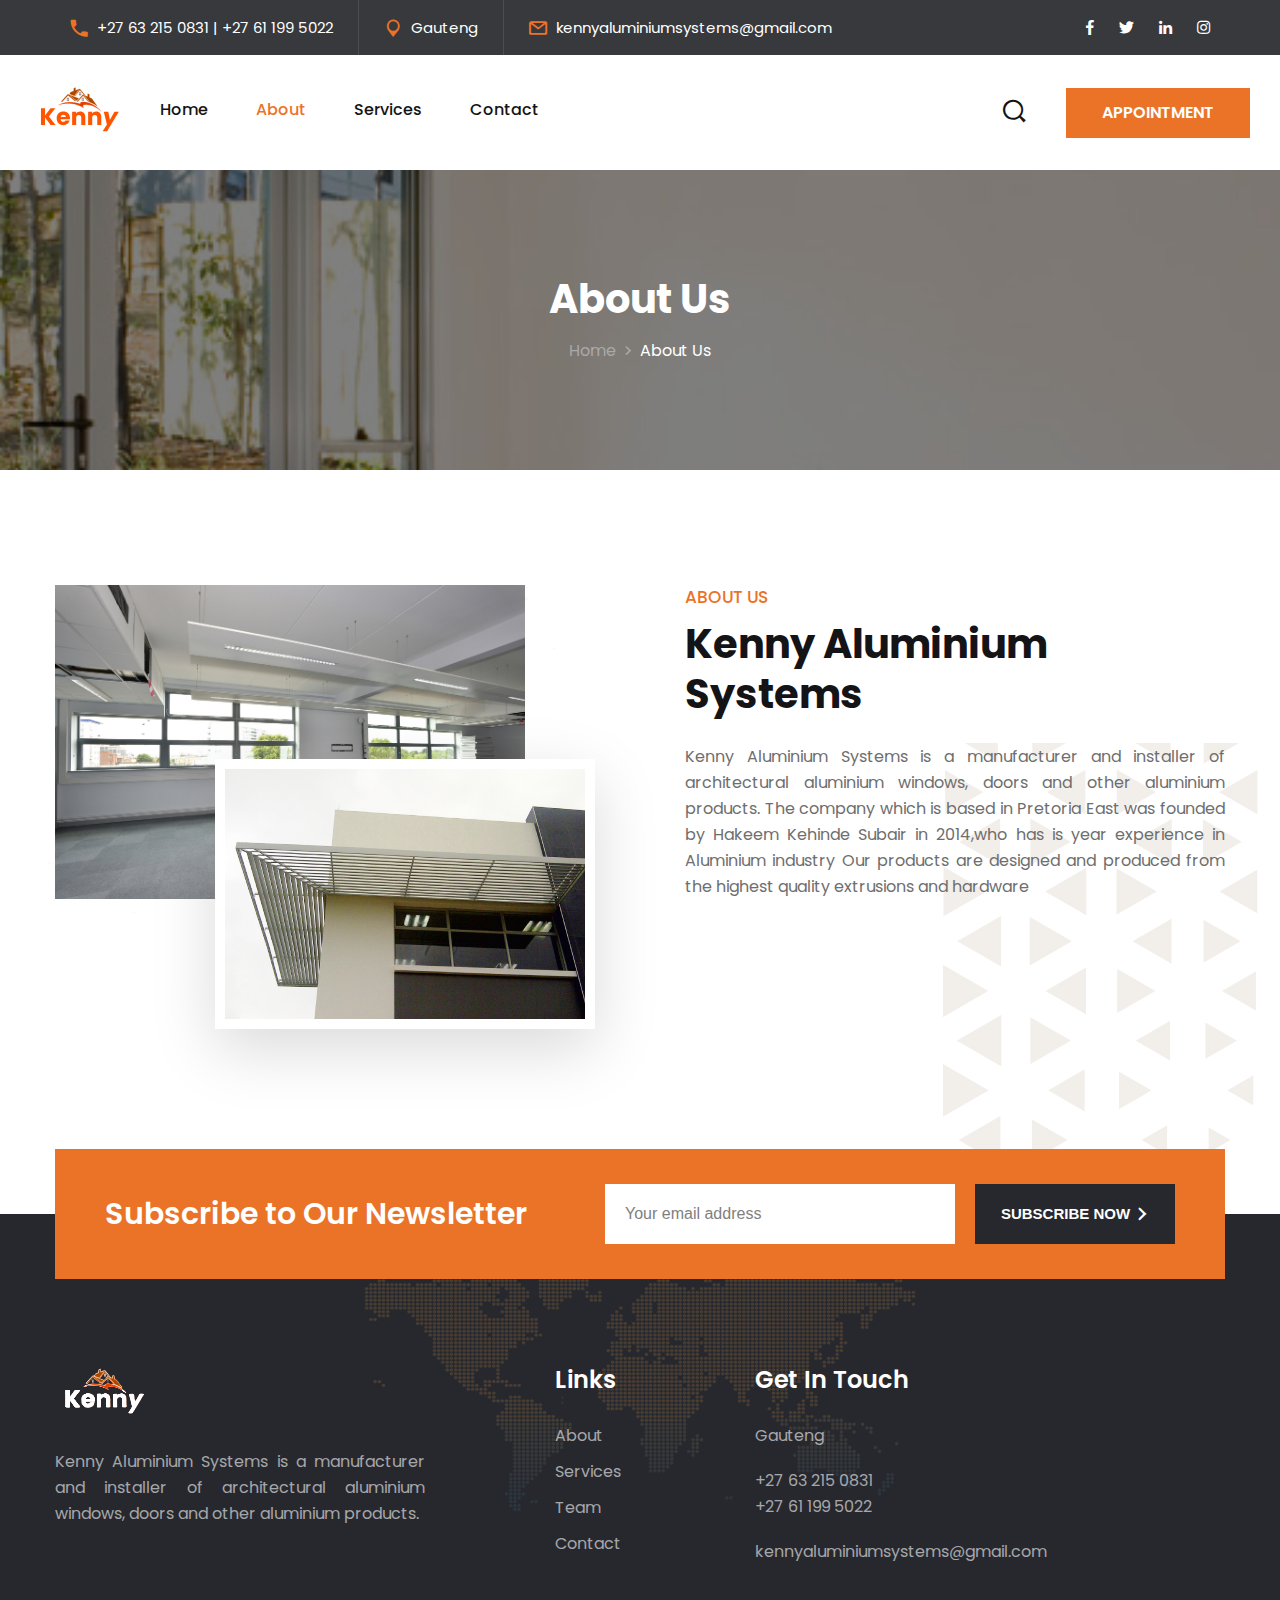
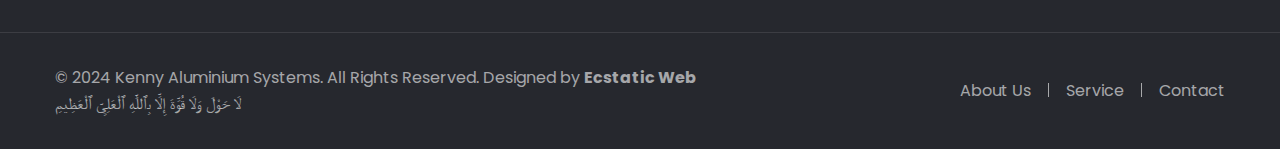
<file: about.html>
<!DOCTYPE html>
<html lang="en">
  <head>
    <meta charset="utf-8" />
    <meta http-equiv="X-UA-Compatible" content="IE=edge" />
    <meta
      name="viewport"
      content="width=device-width, initial-scale=1.0, maximum-scale=1.0, user-scalable=0"
    />

    <title>About Kenny Aluminium Systems</title>

    <!-- Fav Icon -->
    <link rel="icon" href="assets/images/Kenny Aluminium Systemslogo-Photoroom.png-Photoroom.png" type="image/x-icon" />

    <!-- Google Fonts -->
    <link
      href="https://fonts.googleapis.com/css2?family=Poppins:ital,wght@0,300;0,400;0,500;0,600;0,700;0,800;0,900;1,300;1,400;1,500;1,600;1,700;1,800;1,900&display=swap"
      rel="stylesheet"
    />

    <!-- Stylesheets -->
    <link href="assets/css/font-awesome-all.css" rel="stylesheet" />
    <link href="assets/css/flaticon.css" rel="stylesheet" />
    <link href="assets/css/owl.css" rel="stylesheet" />
    <link href="assets/css/bootstrap.css" rel="stylesheet" />
    <link href="assets/css/jquery.fancybox.min.css" rel="stylesheet" />
    <link href="assets/css/animate.css" rel="stylesheet" />
    <link href="assets/css/color.css" rel="stylesheet" />
    <link href="assets/css/elpath.css" rel="stylesheet" />
    <link href="assets/css/jquery-ui.css" rel="stylesheet" />
    <link href="assets/css/style.css" rel="stylesheet" />
    <link href="assets/css/responsive.css" rel="stylesheet" />
  </head>

  <!-- page wrapper -->
  <body>
    <div class="boxed_wrapper">
      <!-- preloader -->
      

      <!--Search Popup-->
      <div id="search-popup" class="search-popup">
        <div class="popup-inner">
          <div class="upper-box clearfix">
            <figure class="logo-box pull-left">
              <a href="index.html"
                ><img src="assets/images/logo-4.png" alt=""
              /></a>
            </figure>
            <div class="close-search pull-right">
              <span class="far fa-times"></span>
            </div>
          </div>
          <div class="overlay-layer"></div>
          <div class="auto-container">
            <div class="search-form">
              <form method="post" action="index.html">
                <div class="form-group">
                  <fieldset>
                    <input
                      type="search"
                      class="form-control"
                      name="search-input"
                      value=""
                      placeholder="Type your keyword and hit"
                      required
                    />
                    <button type="submit"><i class="far fa-search"></i></button>
                  </fieldset>
                </div>
              </form>
            </div>
          </div>
        </div>
      </div>

      <!-- main header -->
      <header class="main-header">
        <!-- header-top -->
        <div class="header-top">
          <div class="top-inner">
            <div class="left-column">
              <ul class="info clearfix">
                <li><i class="icon-4"></i>+27 63 215 0831 |
                  +27 61 199 5022</li>
                <li>
                  <i class="icon-2"></i>Gauteng 
                </li>
                <li>
                  <i class="icon-3"></i
                  ><a href="mailto:kennyaluminiumsystems@gmail.com"
                    >kennyaluminiumsystems@gmail.com</a
                  >
                </li>
              </ul>
            </div>
            <div class="right-column">
              <ul class="social-links clearfix">
                <li>
                  <a
                    href="#"
                    ><i class="fab fa-facebook-f"></i
                  ></a>
                </li>
                <li>
                  <a
                    href="#"
                    ><i class="fab fa-twitter"></i
                  ></a>
                </li>
                <li>
                  <a
                    href="#"
                    ><i class="fab fa-linkedin-in"></i
                  ></a>
                </li>
                <li>
                  <a
                    href="#"
                    ><i class="fab fa-instagram"></i
                  ></a>
                </li>
              </ul>
            </div>
          </div>
        </div>
        <!-- header-lower -->
        <div class="header-lower">
          <div class="outer-box">
            <div class="menu-area clearfix">
              <div class="logo-box">
                <figure class="logo">
                  <a href="index.html"
                    ><img src="assets/images/Kenny Aluminium Systemslogo.jpg" alt=" Kenny Aluminium Systems" height="30%"
                  /></a>
                </figure>
              </div>
              <!--Mobile Navigation Toggler-->
              <div class="mobile-nav-toggler">
                <i class="icon-bar"></i>
                <i class="icon-bar"></i>
                <i class="icon-bar"></i>
              </div>
              <nav class="main-menu navbar-expand-md navbar-light">
                <div
                  class="collapse navbar-collapse show clearfix"
                  id="navbarSupportedContent"
                >
                  <ul class="navigation clearfix">
                    <li class="dropdown">
                      <a href="index.html">Home</a>
                      <ul>
                      </ul>
                    </li>
                    <li class="current"><a href="about.html">About</a></li>
                    <li class="">
                      <a href="service.html">Services</a>
                    </li>
                    <li><a href="contact.html">Contact</a></li>
                  </ul>
                </div>
              </nav>
            </div>
            <div class="nav-right">
              <div class="support-box">
                <h6>
                  <i class="icon-4"></i>Call:
                  <a href="contact.html"
                  >+27632150831 <br />
                  +27611995022<br />
                   </a
                  >
                </h6>
              </div>
              <div class="search-box-outer search-toggler">
                <i class="icon-5"></i>
              </div>
              <div class="btn-box">
                <a href="contact.html" class="theme-btn btn-one">Appointment</a>
              </div>
            </div>
          </div>
        </div>

        <!--sticky Header-->
        <div class="sticky-header">
          <div class="outer-box">
            <div class="menu-area clearfix">
              <div class="logo-box">
                <figure class="logo">
                  <a href="index.html"
                    ><img src="assets/images/Kenny Aluminium Systemslogo.jpg" alt=""
                  /></a>
                </figure>
              </div>
              <nav class="main-menu clearfix">
                <!--Keep This Empty / Menu will come through Javascript-->
              </nav>
            </div>
            <div class="nav-right">
              <div class="support-box">
                <h6>
                  <i class="icon-4"></i>Call:
                  <a href="contact.html"
                    >+27 63 215 0831  <br />
                    +27 61 199 5022 <br />
                </a>
                </h6>
              </div>
              <div class="search-box-outer search-toggler">
                <i class="icon-5"></i>
              </div>
              <div class="btn-box">
                <a href="contact.html" class="theme-btn btn-one">Appointment</a>
              </div>
            </div>
          </div>
        </div>
      </header>
      <!-- main-header end -->

      <!-- Mobile Menu  -->
      <div class="mobile-menu">
        <div class="menu-backdrop"></div>
        <div class="close-btn"><i class="fas fa-times"></i></div>

        <nav class="menu-box">
          <div class="nav-logo">
            <a href="index.html"
              ><img src="assets/images/Kenny Aluminium Systemslogo.jpg" alt="" title=""
            /></a>
          </div>
          <div class="menu-outer">
            <!--Here Menu Will Come Automatically Via Javascript / Same Menu as in Header-->
          </div>
          <div class="contact-info">
            <h4>Contact Info</h4>
            <ul>
              <li>Gauteng</li>
              <li>
                <a href="contact.html"
                >+27 63 215 0831  <br />
                +27 61 199 5022 <br />
              </a>
              </li>
              <li>
                <a href="mailto:kennyaluminiumsystems@gmail.com"
                  >kennyaluminiumsystems<br />@gmail.com</a
                >
              </li>
            </ul>
          </div>
          <div class="social-links">
            <ul class="clearfix">
              <li>
                <a
                  href="https://twitter.com/ranasarmad88?t=NbtvZ82OxxvOgZ2ndKZV9w&s=09"
                  ><span class="fab fa-twitter"></span
                ></a>
              </li>
              <li>
                <a
                  href="https://www.facebook.com/rana.sarmad.906?mibextid=ZbWKw"
                  ><span class="fab fa-facebook-square"></span
                ></a>
              </li>
              <li>
                <a
                  href="https://www.linkedin.com/in/engr-rana-sarmad-mahmood-0b87721a5"
                  ><span class="fab fa-linkedin-in"></span
                ></a>
              </li>
              <li>
                <a href="https://instagram.com/shb_rana?igshid=NGExMmI2YTkyZg=="
                  ><span class="fab fa-instagram"></span
                ></a>
              </li>
            </ul>
          </div>
        </nav>
      </div>
      <!-- End Mobile Menu -->

      <!-- Page Title -->
      <section class="page-title centred">
        <div
          class="bg-layer parallax-bg"
          data-parallax='{"y": 100}'
          style="
            background-image: url(assets/images/Aluminium\ Installation\ Service2024.jpg);
          "
        ></div>
        <div class="auto-container">
          <div class="content-box">
            <h2>About Us</h2>
            <ul class="bread-crumb clearfix">
              <li><a href="index.html">Home</a></li>
              <li>About Us</li>
            </ul>
          </div>
        </div>
      </section>
      <!-- End Page Title -->

      <!-- about-section -->
      <section class="about-section sec-pad">
        <div
          class="pattern-layer-2"
          style="background-image: url(assets/images/shape/shape-15.png)"
        ></div>
        <div class="auto-container">
          <div class="row clearfix">
            <div class="col-lg-6 col-md-12 col-sm-12 image-column">
              <div class="image_block_eight">
                <div data-animation-box class="image-box p_relative d_block">
                  <div class="shape">
                    <div
                      class="shape-1"
                      style="
                        background-image: url(assets/images/shape/shape-27.png);
                      "
                    ></div>
                    <div
                      class="shape-2"
                      style="
                        background-image: url(assets/images/shape/shape-27.png);
                      "
                    ></div>
                  </div>
                 
                  <figure
                    data-animation-text
                    class="overlay-anim-black-bg image image-1"
                    data-animation="overlay-animation"
                  >
                    <img src="assets/images/Aluminium windows Service.jpg" alt="" />
                  </figure>
                  <figure class="image image-2">
                    <img src="assets/images/Aluminium frame services-pretoria.jpg" alt="" />
                  </figure>
                </div>
              </div>
            </div>
            <div class="col-lg-6 col-md-12 col-sm-12 content-column">
              <div class="content_block_one">
                <div class="content-box p_relative d_block ml_30">
                  <div class="sec-title p_relative mb_25">
                    <h5 class="d_block fs_17 lh_25 fw_medium mb_9">About Us</h5>
                    <h2 class="d_block fs_40 lh_50 fw_bold">
                      Kenny Aluminium Systems
                    </h2>
                  </div>
                  <div class="text p_relative d_block mb_30">
                    <p style="text-align: justify">
                      Kenny Aluminium Systems is a manufacturer and installer of architectural aluminium windows, doors and other aluminium products. The company which is based in Pretoria East was founded by Hakeem Kehinde Subair in 2014,who has is year experience in Aluminium industry
          Our products are designed and produced from the highest quality extrusions and hardware 
                    </p>
                  </div>
                  
                  <!-- <figure class="signature">
                    <img src="assets/images/icons/signature-1.png" alt="" />
                  </figure> -->
                </div>
              </div>
            </div>
          </div>
        </div>
      </section>
      <!-- about-section end -->

      

      <!-- subscribe-section -->
      <section class="subscribe-section p_relative">
        <div class="auto-container">
          <div class="inner-container">
            <div class="row align-items-center clearfix">
              <div class="col-lg-6 col-md-12 col-sm-12 text-column">
                <div class="text p_relative d_block">
                  <h2>Subscribe to Our Newsletter</h2>
                </div>
              </div>
              <div class="col-lg-6 col-md-12 col-sm-12 form-column">
                <div class="form-inner p_relative d_block">
                  <form action="index.html" method="post">
                    <div class="form-group">
                      <input
                        type="email"
                        name="email"
                        placeholder="Your email address"
                        required=""
                      />
                      <button
                        type="submit"
                        disabled
                        style="cursor: not-allowed"
                      >
                        Subscribe Now<i class="icon-7"></i>
                      </button>
                    </div>
                  </form>
                </div>
              </div>
            </div>
          </div>
        </div>
      </section>
      <!-- subscribe-section end -->

      <!-- main-footer -->
      <footer class="main-footer p_relative bg-color-2">
        <div class="icon-layer">
          <img src="assets/images/Kenny-main-back.png" alt="" />
        </div>
        <div class="footer-top p_relative d_block">
          <div class="auto-container">
            <div class="row clearfix">
              <div class="col-lg-4 col-md-6 col-sm-12 footer-column">
                <div class="footer-widget logo-widget">
                  <figure class="footer-logo">
                    <a href="index.html"
                      ><img src="assets/images/Kenny Aluminium Systemsfooter.png" alt=""
                    /></a>
                  </figure>
                  <div class="text">
                    <p style="text-align: justify">
                      Kenny Aluminium Systems is a manufacturer and installer of architectural aluminium windows, doors and other aluminium products.
                    </p>
                  </div>
                </div>
              </div>
              <div class="col-lg-3 col-md-6 col-sm-12 footer-column">
                <div class="footer-widget links-widget ml_100">
                  <div class="widget-title">
                    <h3>Links</h3>
                  </div>
                  <div class="widget-content">
                    <ul class="links-list clearfix">
                      <li><a href="about.html">About</a></li>
                      <li><a href="service.html">Services</a></li>
                      <li><a href="team.html">Team</a></li>
                      <li><a href="contact.html">Contact</a></li>
                    </ul>
                  </div>
                </div>
              </div>
              <!-- <div class="col-lg-2 col-md-6 col-sm-12 footer-column">
                <div class="footer-widget links-widget">
                  <div class="widget-title">
                    <h3>Services</h3>
                  </div>
                  <div class="widget-content">
                    <ul class="links-list clearfix">
                      <li><a href="index.html">About</a></li>
                      <li><a href="index.html">Services</a></li>
                      <li><a href="index.html">Job</a></li>
                      <li><a href="index.html">opportunities</a></li>
                      <li><a href="index.html">Location</a></li>
                      <li><a href="index.html">Article</a></li>
                    </ul>
                  </div>
                </div>
              </div> -->
              <div class="col-lg-3 col-md-6 col-sm-12 footer-column">
                <div class="footer-widget contact-widget">
                  <div class="widget-title">
                    <h3>Get In Touch</h3>
                  </div>
                  <div class="widget-content">
                    <ul class="info-list clearfix">
                      <li>Gauteng</li>
                      <li>
                        <a href="contact.html"
                          >+27 63 215 0831  <br />
                          +27 61 199 5022 <br />
                          </a
                        >
                      </li>
                      <li>
                        <a href="mailto:kennyaluminiumsystems@gmail.com "
                          >kennyaluminiumsystems@gmail.com</a
                        >
                      </li>
                    </ul>
                  </div>
                </div>
              </div>
            </div>
          </div>
        </div>
        <div class="footer-bottom p_relative">
          <div class="auto-container">
            <div class="bottom-inner p_relative">
              <div class="copyright">
                <p>
                  &copy;
                  2024  <a
                  href="#"
                  >Kenny Aluminium Systems.</a
                  > All Rights Reserved. Designed by
                  <a href="https://www.ecstaticweb.co.za/"
                    ><b>Ecstatic Web</b></a
                  ><br>
                  لَا حَوْلَ وَلَا قُوَّةَ إِلَّا بِٱللَّٰهِ ٱلْعَلِيِّ ٱلْعَظِيمِ
                </p>
              </div>
              <ul class="footer-nav">
                <li><a href="about.html">About Us</a></li>
                <li><a href="service.html">Service</a></li>
                <li><a href="contact.html">Contact</a></li>
              </ul>
            </div>
          </div>
        </div>
      </footer>
      <!-- main-footer end -->


      <!--Scroll to top-->
      <div class="scroll-to-top">
        <div>
          <div class="scroll-top-inner">
            <div class="scroll-bar">
              <div class="bar-inner"></div>
            </div>
            <div class="scroll-bar-text">Go To Top</div>
          </div>
        </div>
      </div>
      <!-- Scroll to top end -->
    </div>

    <!-- jequery plugins -->
    <script src="assets/js/jquery.js"></script>
    <script src="assets/js/popper.min.js"></script>
    <script src="assets/js/bootstrap.min.js"></script>
    <script src="assets/js/plugins.js"></script>
    <script src="assets/js/owl.js"></script>
    <script src="assets/js/wow.js"></script>
    <script src="assets/js/validation.js"></script>
    <script src="assets/js/jquery.fancybox.js"></script>
    <script src="assets/js/appear.js"></script>
    <script src="assets/js/scrollbar.js"></script>
    <script src="assets/js/isotope.js"></script>
    <script src="assets/js/jquery.nice-select.min.js"></script>
    <script src="assets/js/jquery-ui.js"></script>
    <script src="assets/js/parallax-scroll.js"></script>

    <!-- main-js -->
    <script defer src="assets/js/script.js"></script>
  </body>
  <!-- End of .page_wrapper -->
</html>
</file>
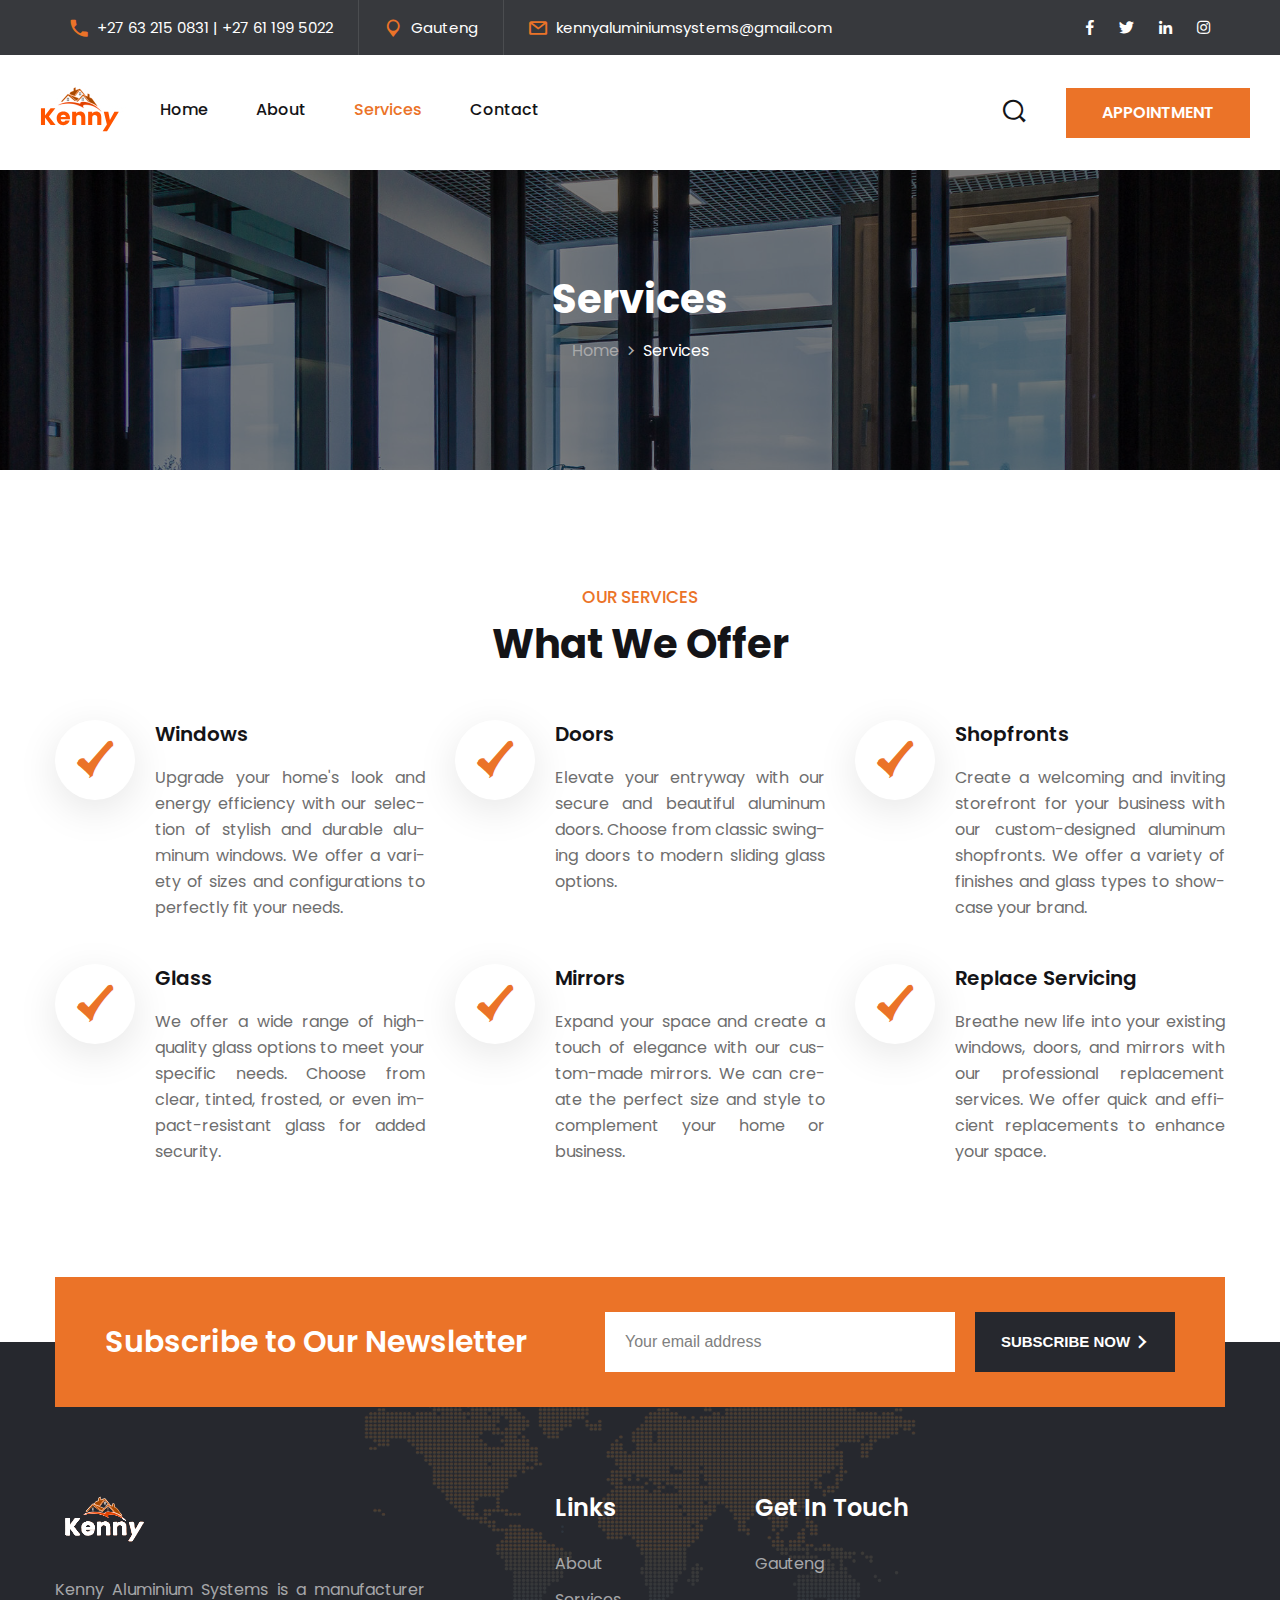
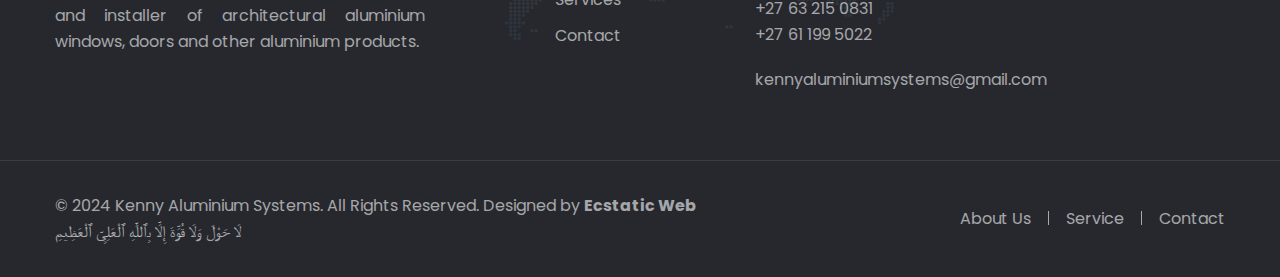
<file: service.html>
<!DOCTYPE html>
<html lang="en">
  <head>
    <meta charset="utf-8" />
    <meta http-equiv="X-UA-Compatible" content="IE=edge" />
    <meta
      name="viewport"
      content="width=device-width, initial-scale=1.0, maximum-scale=1.0, user-scalable=0"
    />

    <title>Kenny Aluminium Systems</title>

    <!-- Fav Icon -->
    <link rel="icon" href="assets/images/Kenny Aluminium Systemslogo-Photoroom.png-Photoroom.png" type="image/x-icon" />

    <!-- Google Fonts -->
    <link
      href="https://fonts.googleapis.com/css2?family=Poppins:ital,wght@0,300;0,400;0,500;0,600;0,700;0,800;0,900;1,300;1,400;1,500;1,600;1,700;1,800;1,900&display=swap"
      rel="stylesheet"
    />

    <!-- Stylesheets -->
    <link href="assets/css/font-awesome-all.css" rel="stylesheet" />
    <link href="assets/css/flaticon.css" rel="stylesheet" />
    <link href="assets/css/owl.css" rel="stylesheet" />
    <link href="assets/css/bootstrap.css" rel="stylesheet" />
    <link href="assets/css/jquery.fancybox.min.css" rel="stylesheet" />
    <link href="assets/css/animate.css" rel="stylesheet" />
    <link href="assets/css/color.css" rel="stylesheet" />
    <link href="assets/css/elpath.css" rel="stylesheet" />
    <link href="assets/css/jquery-ui.css" rel="stylesheet" />
    <link href="assets/css/style.css" rel="stylesheet" />
    <link href="assets/css/responsive.css" rel="stylesheet" />
  </head>

  <!-- page wrapper -->
  <body>
    <div class="boxed_wrapper">
     

      <!--Search Popup-->
      <div id="search-popup" class="search-popup">
        <div class="popup-inner">
          <div class="upper-box clearfix">
            <figure class="logo-box pull-left">
              <a href="index.html"
                ><img src="assets/images/Kenny Aluminium Systemslogo.jpg" alt=""
              /></a>
            </figure>
            <div class="close-search pull-right">
              <span class="far fa-times"></span>
            </div>
          </div>
          <div class="overlay-layer"></div>
          <div class="auto-container">
            <div class="search-form">
              <form method="post" action="index.html">
                <div class="form-group">
                  <fieldset>
                    <input
                      type="search"
                      class="form-control"
                      name="search-input"
                      value=""
                      placeholder="Type your keyword and hit"
                      required
                    />
                    <button type="submit"><i class="far fa-search"></i></button>
                  </fieldset>
                </div>
              </form>
            </div>
          </div>
        </div>
      </div>

     
     <!-- main header -->
     <header class="main-header">
      <!-- header-top -->
      <div class="header-top">
        <div class="top-inner">
          <div class="left-column">
            <ul class="info clearfix">
              <li><i class="icon-4"></i>+27 63 215 0831 |
                +27 61 199 5022</li>
              <li>
                <i class="icon-2"></i>Gauteng 
              </li>
              <li>
                <i class="icon-3"></i
                ><a href="mailto:kennyaluminiumsystems@gmail.com"
                  >kennyaluminiumsystems@gmail.com</a
                >
              </li>
            </ul>
          </div>
          <div class="right-column">
            <ul class="social-links clearfix">
              <li>
                <a
                  href="#"
                  ><i class="fab fa-facebook-f"></i
                ></a>
              </li>
              <li>
                <a
                  href="#"
                  ><i class="fab fa-twitter"></i
                ></a>
              </li>
              <li>
                <a
                  href="#"
                  ><i class="fab fa-linkedin-in"></i
                ></a>
              </li>
              <li>
                <a
                  href="#"
                  ><i class="fab fa-instagram"></i
                ></a>
              </li>
            </ul>
          </div>
        </div>
      </div>
      <!-- header-lower -->
      <div class="header-lower">
        <div class="outer-box">
          <div class="menu-area clearfix">
            <div class="logo-box">
              <figure class="logo">
                <a href="index.html"
                  ><img src="assets/images/Kenny Aluminium Systemslogo.jpg" alt=" Kenny Aluminium Systems" height="30%"
                /></a>
              </figure>
            </div>
            <!--Mobile Navigation Toggler-->
            <div class="mobile-nav-toggler">
              <i class="icon-bar"></i>
              <i class="icon-bar"></i>
              <i class="icon-bar"></i>
            </div>
              <nav class="main-menu navbar-expand-md navbar-light">
                <div
                  class="collapse navbar-collapse show clearfix"
                  id="navbarSupportedContent"
                >
                  <ul class="navigation clearfix">
                    <li class="dropdown">
                      <a href="index.html">Home</a>
                      <ul>
                        
                        
                        
                       
                      </ul>
                    </li>
                    <li><a href="about.html">About</a></li>
                    <li class="current">
                      <a href="service.html">Services</a>
                    </li>
                    
                    <li><a href="contact.html">Contact</a></li>
                  </ul>
                </div>
              </nav>
            </div>
            <div class="nav-right">
              <div class="support-box">
                <h6>
                  <i class="icon-4"></i>Call:
                  <a href="contact.html"
                >+27 63 215 0831  <br />
                +27 61 199 5022 <br />
              </a>
                </h6>
              </div>
              <div class="search-box-outer search-toggler">
                <i class="icon-5"></i>
              </div>
              <div class="btn-box">
                <a href="contact.html" class="theme-btn btn-one">Appointment</a>
              </div>
            </div>
          </div>
        </div>

        <!--sticky Header-->
        <div class="sticky-header">
          <div class="outer-box">
            <div class="menu-area clearfix">
              <div class="logo-box">
                <figure class="logo">
                  <a href="index.html"
                    ><img src="assets/images/Kenny Aluminium Systemslogo.jpg" alt=""
                  /></a>
                </figure>
              </div>
              <nav class="main-menu clearfix">
                <!--Keep This Empty / Menu will come through Javascript-->
              </nav>
            </div>
            <div class="nav-right">
              <div class="support-box">
                <h6>
                  <i class="icon-4"></i>Call:
                  <a href="contact.html"
                  >+27 63 215 0831  <br />
                  +27 61 199 5022 <br />
                    </a
                   
                  >
                </h6>
              </div>
              <div class="search-box-outer search-toggler">
                <i class="icon-5"></i>
              </div>
              <div class="btn-box">
                <a href="contact.html" class="theme-btn btn-one">Appointment</a>
              </div>
            </div>
          </div>
        </div>
      </header>
      <!-- main-header end -->

      <!-- Mobile Menu  -->
      <div class="mobile-menu">
        <div class="menu-backdrop"></div>
        <div class="close-btn"><i class="fas fa-times"></i></div>

        <nav class="menu-box">
          <div class="nav-logo">
            <a href="index.html"
              ><img src="assets/images/Kenny Aluminium Systemslogo.jpg" alt="" title=""
            /></a>
          </div>
          <div class="menu-outer">
            <!--Here Menu Will Come Automatically Via Javascript / Same Menu as in Header-->
          </div>
          <div class="contact-info">
            <h4>Contact Info</h4>
            <ul>
              <li>Gauteng</li>
              <li>
                <a href="contact.html"
                >+27 63 215 0831  <br />
                +27 61 199 5022 <br />
                  </a
                 
                >
              </li>
              <li>
                <a href="mailto:kennyaluminiumsystems@gmail.com"
                  >kennyaluminiumsystems<br />@gmail.com</a
                >
              </li>
            </ul>
          </div>
          <div class="social-links">
            <ul class="clearfix">
              <li>
                <a
                  href="https://twitter.com/ranasarmad88?t=NbtvZ82OxxvOgZ2ndKZV9w&s=09"
                  ><span class="fab fa-twitter"></span
                ></a>
              </li>
              <li>
                <a
                  href="https://www.facebook.com/rana.sarmad.906?mibextid=ZbWKw"
                  ><span class="fab fa-facebook-square"></span
                ></a>
              </li>
              <li>
                <a
                  href="https://www.linkedin.com/in/engr-rana-sarmad-mahmood-0b87721a5"
                  ><span class="fab fa-linkedin-in"></span
                ></a>
              </li>
              <li>
                <a href="https://instagram.com/shb_rana?igshid=NGExMmI2YTkyZg=="
                  ><span class="fab fa-instagram"></span
                ></a>
              </li>
            </ul>
          </div>
        </nav>
      </div>
      <!-- End Mobile Menu -->

      <!-- Page Title -->
      <section class="page-title centred">
        <div
          class="bg-layer parallax-bg"
          data-parallax='{"y": 100}'
          style="
            background-image: url(assets/images/Aluminium\ door\ service-pretoria.jpg);
          "
        ></div>
        <div class="auto-container">
          <div class="content-box">
            <h2>Services</h2>
            <ul class="bread-crumb clearfix">
              <li><a href="index.html">Home</a></li>
              <li>Services</li>
            </ul>
          </div>
        </div>
      </section>
      <!-- End Page Title -->

      <!-- service-page-3 -->
      <section class="service-page-3 p_relative">
        <div class="auto-container">
          <div class="sec-title p_relative mb_50 centred">
            <h5 class="d_block fs_17 lh_25 fw_medium mb_9">Our Services</h5>
            <h2 class="d_block fs_40 lh_50 fw_bold">What We Offer</h2>
          </div>
          <div class="content_block_two">
            <div class="content-box p_relative d_block">
              <div class="row clearfix">
                <div class="col-lg-4 col-md-6 col-sm-12 single-column">
                  <div class="single-item p_relative d_block">
                    <div class="icon-box"><i class="icon-11"></i></div>
                    <h4>
                      <a href="air-conditioning.html">   Windows</a>
                    </h4>
                    <p style="text-align: justify; hyphens: auto">
                   
Upgrade your home's look and energy efficiency with our selection of stylish and durable aluminum windows. We offer a variety of sizes and configurations to perfectly fit your needs.
                    </p>
                  </div>
                </div>
                <div class="col-lg-4 col-md-6 col-sm-12 single-column">
                  <div class="single-item p_relative d_block">
                    <div class="icon-box"><i class="icon-11"></i></div>
                    <h4><a href="heating-service.html">Doors</a></h4>
                    <p style="text-align: justify; hyphens: auto">
                      
Elevate your entryway with our secure and beautiful aluminum doors. Choose from classic swinging doors to modern sliding glass options.
                    </p>
                  </div>
                </div>
                <div class="col-lg-4 col-md-6 col-sm-12 single-column">
                  <div class="single-item p_relative d_block">
                    <div class="icon-box"><i class="icon-11"></i></div>
                    <h4><a href="indoor-lighting.html">Shopfronts</a></h4>
                    <p style="text-align: justify; hyphens: auto">
                      
Create a welcoming and inviting storefront for your business with our custom-designed aluminum shopfronts. We offer a variety of finishes and glass types to showcase your brand.
                    </p>
                  </div>
                </div>
                <div class="col-lg-4 col-md-6 col-sm-12 single-column">
                  <div class="single-item p_relative d_block">
                    <div class="icon-box"><i class="icon-11"></i></div>
                    <h4><a href="security-system.html">Glass</a></h4>
                    <p style="text-align: justify; hyphens: auto">
                      
We offer a wide range of high-quality glass options to meet your specific needs. Choose from clear, tinted, frosted, or even impact-resistant glass for added security.
                    </p>
                  </div>
                </div>
                <div class="col-lg-4 col-md-6 col-sm-12 single-column">
                  <div class="single-item p_relative d_block">
                    <div class="icon-box"><i class="icon-11"></i></div>
                    <h4><a href="power-outlets.html">Mirrors</a></h4>
                    <p style="text-align: justify; hyphens: auto">
                      
Expand your space and create a touch of elegance with our custom-made mirrors. We can create the perfect size and style to complement your home or business.
                    </p>
                  </div>
                </div>
                <div class="col-lg-4 col-md-6 col-sm-12 single-column">
                  <div class="single-item p_relative d_block">
                    <div class="icon-box"><i class="icon-11"></i></div>
                    <h4>
                      <a href="electrical-panels.html">Replace Servicing</a>
                    </h4>
                    <p style="text-align: justify; hyphens: auto">
                      
                      Breathe new life into your existing windows, doors, and mirrors with our professional replacement services. We offer quick and efficient replacements to enhance your space.
                    </p>
                  </div>
                </div>
              </div>
            </div>
          </div>
        </div>
      </section>
      <!-- service-page-3 end -->

      <!-- subscribe-section -->
      <section class="subscribe-section p_relative">
        <div class="auto-container">
          <div class="inner-container">
            <div class="row align-items-center clearfix">
              <div class="col-lg-6 col-md-12 col-sm-12 text-column">
                <div class="text p_relative d_block">
                  <h2>Subscribe to Our Newsletter</h2>
                </div>
              </div>
              <div class="col-lg-6 col-md-12 col-sm-12 form-column">
                <div class="form-inner p_relative d_block">
                  <form action="index.html" method="post">
                    <div class="form-group">
                      <input
                        type="email"
                        name="email"
                        placeholder="Your email address"
                        required=""
                      />
                      <button
                        type="submit"
                        disabled
                        style="cursor: not-allowed"
                      >
                        Subscribe Now<i class="icon-7"></i>
                      </button>
                    </div>
                  </form>
                </div>
              </div>
            </div>
          </div>
        </div>
      </section>
      <!-- subscribe-section end -->

      <!-- main-footer -->
      <footer class="main-footer p_relative bg-color-2">
        <div class="icon-layer">
          <img src="assets/images/Kenny-main-back.png" alt="" />
        </div>
        <div class="footer-top p_relative d_block">
          <div class="auto-container">
            <div class="row clearfix">
              <div class="col-lg-4 col-md-6 col-sm-12 footer-column">
                <div class="footer-widget logo-widget">
                  <figure class="footer-logo">
                    <a href="index.html"
                      ><img src="assets/images/Kenny Aluminium Systemsfooter.png" alt=""
                    /></a>
                  </figure>
                  <div class="text">
                    <p style="text-align: justify">
                      Kenny Aluminium Systems is a manufacturer and installer of architectural aluminium windows, doors and other aluminium products.
                    </p>
                  </div>
                </div>
              </div>
              <div class="col-lg-3 col-md-6 col-sm-12 footer-column">
                <div class="footer-widget links-widget ml_100">
                  <div class="widget-title">
                    <h3>Links</h3>
                  </div>
                  <div class="widget-content">
                    <ul class="links-list clearfix">
                      <li><a href="about.html">About</a></li>
                      <li><a href="service.html">Services</a></li>
                     
                      <li><a href="contact.html">Contact</a></li>
                    </ul>
                  </div>
                </div>
              </div>
              <!-- <div class="col-lg-2 col-md-6 col-sm-12 footer-column">
                <div class="footer-widget links-widget">
                  <div class="widget-title">
                    <h3>Services</h3>
                  </div>
                  <div class="widget-content">
                    <ul class="links-list clearfix">
                      <li><a href="index.html">About</a></li>
                      <li><a href="index.html">Services</a></li>
                      <li><a href="index.html">Job</a></li>
                      <li><a href="index.html">opportunities</a></li>
                      <li><a href="index.html">Location</a></li>
                      <li><a href="index.html">Article</a></li>
                    </ul>
                  </div>
                </div>
              </div> -->
              <div class="col-lg-3 col-md-6 col-sm-12 footer-column">
                <div class="footer-widget contact-widget">
                  <div class="widget-title">
                    <h3>Get In Touch</h3>
                  </div>
                  <div class="widget-content">
                    <ul class="info-list clearfix">
                      <li>Gauteng</li>
                      <li>
                        <a href="contact.html"
                          >+27 63 215 0831  <br />
                          +27 61 199 5022 <br />
                          </a
                        >
                      </li>
                      <li>
                        <a href="mailto:kennyaluminiumsystems@gmail.com "
                          >kennyaluminiumsystems@gmail.com</a
                        >
                      </li>
                    </ul>
                  </div>
                </div>
              </div>
            </div>
          </div>
        </div>
        <div class="footer-bottom p_relative">
          <div class="auto-container">
            <div class="bottom-inner p_relative">
              <div class="copyright">
                <p>
                  &copy;
                  2024  <a
                  href="#"
                  >Kenny Aluminium Systems.</a
                  > All Rights Reserved. Designed by
                  <a href="https://www.ecstaticweb.co.za/"
                    ><b>Ecstatic Web</b></a
                  ><br>
                  لَا حَوْلَ وَلَا قُوَّةَ إِلَّا بِٱللَّٰهِ ٱلْعَلِيِّ ٱلْعَظِيمِ
                </p>
              </div>
              <ul class="footer-nav">
                <li><a href="about.html">About Us</a></li>
                <li><a href="service.html">Service</a></li>
                <li><a href="contact.html">Contact</a></li>
              </ul>
            </div>
          </div>
        </div>
      </footer>
      <!-- main-footer end -->


      <!--Scroll to top-->
      <div class="scroll-to-top">
        <div>
          <div class="scroll-top-inner">
            <div class="scroll-bar">
              <div class="bar-inner"></div>
            </div>
            <div class="scroll-bar-text">Go To Top</div>
          </div>
        </div>
      </div>
      <!-- Scroll to top end -->
    </div>

    <!-- jequery plugins -->
    <script src="assets/js/jquery.js"></script>
    <script src="assets/js/popper.min.js"></script>
    <script src="assets/js/bootstrap.min.js"></script>
    <script src="assets/js/plugins.js"></script>
    <script src="assets/js/owl.js"></script>
    <script src="assets/js/wow.js"></script>
    <script src="assets/js/validation.js"></script>
    <script src="assets/js/jquery.fancybox.js"></script>
    <script src="assets/js/appear.js"></script>
    <script src="assets/js/scrollbar.js"></script>
    <script src="assets/js/isotope.js"></script>
    <script src="assets/js/jquery.nice-select.min.js"></script>
    <script src="assets/js/jquery-ui.js"></script>
    <script src="assets/js/parallax-scroll.js"></script>

    <!-- main-js -->
    <script defer src="assets/js/script.js"></script>
  </body>
  <!-- End of .page_wrapper -->
</html>
</file>
<file: assets/css/flaticon.css>
@font-face {
  font-family: 'icomoon';
  src:  url('../fonts/icomoon.eot?tin97q');
  src:  url('../fonts/icomoon.eot?tin97q#iefix') format('embedded-opentype'),
    url('../fonts/icomoon.ttf?tin97q') format('truetype'),
    url('../fonts/icomoon.woff?tin97q') format('woff'),
    url('../fonts/icomoon.svg?tin97q#icomoon') format('svg');
  font-weight: normal;
  font-style: normal;
  font-display: block;
}

[class^="icon-"], [class*=" icon-"] {
  /* use !important to prevent issues with browser extensions that change fonts */
  font-family: 'icomoon' !important;
  speak: never;
  font-style: normal;
  font-weight: normal;
  font-variant: normal;
  text-transform: none;
  line-height: 1;

  /* Better Font Rendering =========== */
  -webkit-font-smoothing: antialiased;
  -moz-osx-font-smoothing: grayscale;
}

.icon-1:before {
  content: "\e900";
}
.icon-2:before {
  content: "\e901";
}
.icon-3:before {
  content: "\e902";
}
.icon-4:before {
  content: "\e903";
}
.icon-5:before {
  content: "\e904";
}
.icon-6:before {
  content: "\e905";
}
.icon-7:before {
  content: "\e906";
}
.icon-8:before {
  content: "\e907";
}
.icon-9:before {
  content: "\e908";
}
.icon-10:before {
  content: "\e909";
}
.icon-11:before {
  content: "\e90a";
}
.icon-12:before {
  content: "\e90b";
}
.icon-13:before {
  content: "\e90c";
}
.icon-14:before {
  content: "\e90d";
}
.icon-15:before {
  content: "\e90e";
}
.icon-16:before {
  content: "\e90f";
}
.icon-17:before {
  content: "\e910";
}
.icon-18:before {
  content: "\e911";
}
.icon-19:before {
  content: "\e912";
}
.icon-20:before {
  content: "\e913";
}
.icon-21:before {
  content: "\e914";
}
.icon-22:before {
  content: "\e915";
}
.icon-23:before {
  content: "\e916";
}
.icon-24:before {
  content: "\e917";
}
.icon-25:before {
  content: "\e918";
}
.icon-26:before {
  content: "\e919";
}
.icon-27:before {
  content: "\e91a";
}
.icon-28:before {
  content: "\e91b";
}
.icon-29:before {
  content: "\e91c";
}
.icon-30:before {
  content: "\e91d";
}
.icon-31:before {
  content: "\e91e";
}
.icon-32:before {
  content: "\e91f";
}
.icon-33:before {
  content: "\e920";
}
.icon-34:before {
  content: "\e921";
}
.icon-35:before {
  content: "\e922";
}
.icon-36:before {
  content: "\e923";
}
.icon-37:before {
  content: "\e924";
}
.icon-38:before {
  content: "\e925";
}
.icon-39:before {
  content: "\e926";
}
.icon-40:before {
  content: "\e927";
}
.icon-41:before {
  content: "\e928";
}
.icon-42:before {
  content: "\e929";
}
.icon-43:before {
  content: "\e92a";
}
.icon-44:before {
  content: "\e92b";
}
.icon-45:before {
  content: "\e92c";
}
.icon-46:before {
  content: "\e92d";
}
.icon-47:before {
  content: "\e92e";
}
.icon-48:before {
  content: "\e92f";
}
.icon-49:before {
  content: "\e930";
}
.icon-50:before {
  content: "\e931";
}
.icon-51:before {
  content: "\e932";
}
.icon-52:before {
  content: "\e933";
}
.icon-53:before {
  content: "\e934";
}
.icon-54:before {
  content: "\e935";
}
.icon-55:before {
  content: "\e936";
}
.icon-56:before {
  content: "\e937";
}
.icon-57:before {
  content: "\e938";
}
.icon-58:before {
  content: "\e939";
}
.icon-59:before {
  content: "\e93a";
}
.icon-60:before {
  content: "\e93b";
}
.icon-61:before {
  content: "\e93c";
}
.icon-62:before {
  content: "\e93d";
}
.icon-63:before {
  content: "\e93e";
}
.icon-64:before {
  content: "\e93f";
}
.icon-65:before {
  content: "\e940";
}
.icon-66:before {
  content: "\e941";
}
.icon-67:before {
  content: "\e942";
}
.icon-68:before {
  content: "\e943";
}
.icon-69:before {
  content: "\e944";
}
.icon-70:before {
  content: "\e945";
}
.icon-71:before {
  content: "\e946";
}
.icon-72:before {
  content: "\e947";
}
.icon-73:before {
  content: "\e948";
}
.icon-74:before {
  content: "\e949";
}
.icon-75:before {
  content: "\e94a";
}
.icon-76:before {
  content: "\e94b";
}
.icon-77:before {
  content: "\e94c";
}
.icon-78:before {
  content: "\e94d";
}
.icon-79:before {
  content: "\e94e";
}
.icon-80:before {
  content: "\e94f";
}
</file>
<file: assets/css/color.css>
/* template-color */

.handle-preloader{
	background: #eb7328;
}

.preloader-close{
	color: #eb7328;
}

.scroll-to-top .scroll-bar-text{
	color: #eb7328;
}

.header-top .info li i{
	color: #eb7328;
}

.header-top .info li a:hover{
	color: #eb7328;
}

.header-top .social-links li a:hover{
	color: #eb7328;
}

.main-menu .navigation > li.current > a,
.main-menu .navigation > li:hover > a{
  color: #eb7328;
}

.main-menu .navigation > li > ul > li > a:hover,
.main-menu .navigation > li > .megamenu li > a:hover{
	color: #eb7328;
}

.main-menu .navigation > li > ul > li > ul > li > a:hover{
  color: #eb7328;
}

.theme-btn.btn-one{
  background: #eb7328;
}

.main-header .nav-right .support-box h6 a:hover{
  color: #eb7328;
}

.main-header .nav-right .support-box h6 i{
	color: #eb7328;
}

.main-header .nav-right .search-box-outer:hover{
  color: #eb7328;
}

.banner-carousel .content-box h2 span{
	color: #eb7328;
}

.banner-carousel .owl-nav button:hover{
  color: #eb7328;
}

.banner-section .shape .shape-1{
	background: #eb7328;
}

.banner-section .shape .shape-2{
	background: #eb7328;
}

.banner-section .shape .shape-3{
	background: #eb7328;
}

.search-field .title-text h6{
	background: #ffc803;
}

.search-field .search-area .form-group input:focus{
  border-color: #eb7328 !important;
}

.image_block_one .image-box .text-box{
	background: #ffc803;
}

.sec-title h5{
	color: #eb7328;
}

.content_block_one .content-box .inner .single-item .icon-box{
	background: #eb7328;
}

.list-style-one li:before{
	color: #eb7328;
}

.feature-block-one .inner-box .content-box .icon-box{
	color: #eb7328;
}

.feature-block-one .inner-box:hover .content-box{
	background: #eb7328;
}

.content_block_two .content-box .single-item .icon-box{
	color: #eb7328;
}

.content_block_two .content-box .single-item .icon-box:before{
	background: #eb7328;
}

.content_block_two .content-box .single-item h4 a:hover{
  color: #eb7328;
}

.service-section .tab-btns li.active-btn,
.service-section .tab-btns li:hover{
  background: #eb7328;
}

.service-section .tab-btns li:before{
	background: #eb7328;
}

.image_block_two .image-box .icon-box{
	background: #eb7328;
}

.image_block_two .image-box .icon-box:before{
	border-color: #eb7328 !important;
}

.image_block_three .image-box .text{
	background: #eb7328;
}

.image_block_three .image-box .text:before{
	background: #eb7328;
}

.content_block_four .content-box .inner-box .single-item .icon-box{
	color: #eb7328;
}

.scroll-top{
	background: #eb7328;
}

.content_block_four .content-box .inner-box .single-item:before{
	background: #eb7328;
}

.image_block_four .image-box .video-inner .video-btn a{
	color: #eb7328;
}

.team-block-one .inner-box .image-box .bar-box .bar{
	background: #eb7328;
}

.team-block-one .inner-box .image-box .social-links li a:hover{
  color: #eb7328;
}

.team-block-one .inner-box .lower-content h3 a:hover{
  color: #eb7328;
}

.team-section .owl-theme .owl-dots .owl-dot.active span,
.team-section .owl-theme .owl-dots .owl-dot span:hover{
	background: #eb7328;
}

.project-block-one .inner-box .image-box:before{
	background: #eb7328;
}

.accordion-box .block .acc-btn.active{
  background: #eb7328;
}

.testimonial-block-one .inner-box .icon-box{
  color: #eb7328;
}

.nav-style-one .owl-nav button:hover{
  background: #eb7328;
}

.pricing-block-one .inner-box .table-header .icon-box{
	background: #eb7328;
}

.pricing-block-one .inner-box .feature-list li span:before{
	color: #eb7328;
}

.pricing-block-one .inner-box .table-footer a:hover{
  border-color: #eb7328;
}

.pricing-block-one .inner-box .table-footer a:before{
	background: #eb7328;
}

.pricing-block-one .pricing-table:after{
	background: #eb7328;
}

.content_block_six .content-box .support-box .icon-box{
	background: #eb7328;
}

.content_block_six .content-box .support-box h3 a:hover{
  color: #eb7328;
}

.counter-block-one .inner-box .icon-box{
	color: #eb7328;
}

.news-block-one .inner-box:hover .image-box:before{
	background: #eb7328;
}

.news-block-one .inner-box .lower-content h3 a:hover{
  color: #eb7328;
}

.news-block-one .inner-box .lower-content .post-info li a:hover{
	color: #eb7328;
}

.news-block-one .inner-box .lower-content .post-info li i{
	color: #eb7328;
}

.news-block-one .inner-box .lower-content .link a:hover{
	color: #eb7328;
}

.subscribe-section .inner-container{
	background: #eb7328;
}

.main-footer .links-widget .links-list li a:hover{
	color: #eb7328;
}

.main-footer .contact-widget .info-list li a:hover{
	color: #eb7328;
}

.footer-bottom .bottom-inner a:hover{
	color: #eb7328;
}

.header-top .text p i{
	color: #eb7328;
}

.header-upper .upper-inner .logo-box .logo{
	background: #eb7328;
}

.header-upper .upper-inner .logo-box .logo:before{
	background: #eb7328;
}

.header-upper .upper-inner .info-list li .icon-box{
	color: #eb7328;
}

.header-upper .upper-inner .info-list li p a:hover{
  color: #eb7328;
}

.banner-style-two .shape .shape-5{
	background: #eb7328;
}

.feature-block-two .inner-box .icon-box{
	color: #eb7328;
}

.feature-block-two .inner-box .icon-box:before{
	background: #eb7328;
}

.feature-block-two .inner-box h3 a:hover{
  color: #eb7328;
}

.feature-block-two .inner-box:before{
	background: #eb7328;
}

.content_block_seven .content-box .inner-box .single-item .icon-box{
	color: #eb7328;
	border: 2px solid #eb7328;
}

.content_block_eight .content-box .text .icon-box{
	color: #eb7328;
}

.content_block_eight .content-box .text h3 a:hover{
  color: #eb7328;
}

.content_block_eight .content-box .video-btn a{
	color: #eb7328;
	border: 30px solid #eb7328;
}

.service-block-one .inner-box .lower-content .icon-box{
	background: #eb7328;
}

.service-block-one .inner-box .lower-content h3 a:hover{
  color: #eb7328;
}

.service-block-one .inner-box .lower-content .link a:hover{
  color: #eb7328;
}

.service-style-two .owl-theme .owl-dots .owl-dot.active span,
.service-style-two .owl-theme .owl-dots .owl-dot span:hover{
	background: #eb7328;
}

.counter-block:first-child .counter-block-two .inner-box{
  background: #eb7328;
}

.counter-block:first-child .counter-block-two .inner-box:before{
	background: #eb7328;
}

.counter-block:first-child .counter-block-two .inner-box:after{
	background: #eb7328;
}

.chooseus-style-two .content-box .inner-box .single-item .icon-box{
	color: #eb7328;
}

.chooseus-style-two .content-box .inner-box .single-item .icon-box:before{
	background: #eb7328;
}

.chooseus-style-two .shape .shape-1{
	background: #eb7328;
}

.working-section .tabs-content .inner-box .text{
	background: #eb7328;
}

.working-section .tabs-content .inner-box .text:before{
	background: #eb7328;
}

.working-section .tabs-box .tab-btns li{
	color: #eb7328;
	border: 2px solid #eb7328;
}

.working-section .tabs-box .tab-btns li:hover,
.working-section .tabs-box .tab-btns li.active-btn{
  background: #eb7328;
}

.working-section .tabs-box .tab-btns li:hover:before,
.working-section .tabs-box .tab-btns li.active-btn:before{
  background: #eb7328;
}

.testimonial-style-two .owl-theme .owl-dots .owl-dot.active span,
.testimonial-style-two .owl-theme .owl-dots .owl-dot span:hover{
	background: #eb7328;
}

.cta-style-two .content-box .support-box .icon-box{
	background: #eb7328;
}

.cta-style-two .content-box .support-box h3 a:hover{
  color: #eb7328;
}

.banner-style-three .banner-carousel .owl-nav button{
	color: #eb7328;
}

.banner-style-three .banner-carousel .owl-nav button:hover{
  background: #eb7328;
}

.feature-block-three .inner-box h3 a:hover{
  color: #eb7328;
}

.feature-block-three .inner-box .icon-box:before{
	background: #eb7328;
}

.content_block_nine .content-box .image-box .video-btn a{
	color: #eb7328;
}

.content_block_nine .content-box .text h2{
	color: #eb7328;
}

.content_block_ten .content-box .support-box h3 a:hover{
  color: #eb7328;
}

.content_block_ten .content-box .support-box .icon-box{
	background: #eb7328;
}

.image_block_six .image-box .icon-box{
	color: #eb7328;
}

.service-section.alternat-2 .tab-btns li.active-btn:after,
.service-section.alternat-2 .tab-btns li:hover:after{
  background: #eb7328;
}

.content_block_three .content-box .inner-box li .single-item .icon-box{
	color: #eb7328;
}

.content_block_three .content-box .inner-box li .single-item h4 a:hover{
  color: #eb7328;
}

.content_block_three .content-box .inner-box li .single-item:hover .icon-box{
  background: #eb7328;
}

.cta-style-three{
	background: #eb7328;
}

.cta-style-three .inner-box .btn-box .theme-btn:hover{
	color: #eb7328 !important;
}

.chooseus-block-one .inner-box .icon-box{
	color: #eb7328;
}

.chooseus-block-one .inner-box .icon-box:before{
	background: #eb7328;
}

.progress-box .bar-inner{
	background: #eb7328;
}

.success-section .bg-layer:after{
	background: #eb7328;
}

.team-block-two .inner-box .image-box .social-links li a:hover{
  color: #eb7328;
}

.team-block-two .inner-box .content-box h3 a:hover{
  color: #eb7328;
}

.team-block-two .inner-box:hover .content-box,
.team-block-two .inner-box:hover .content-box:before{
	background: #eb7328;
}

.team-style-two .owl-theme .owl-dots .owl-dot.active span,
.team-style-two .owl-theme .owl-dots .owl-dot span:hover{
	background: #eb7328;
}

.testimonial-style-three .owl-theme .owl-dots .owl-dot.active span,
.testimonial-style-three .owl-theme .owl-dots .owl-dot span:hover{
	background: #eb7328;
}

.content_block_12 .content-box .counter-block .icon-box{
	background: #eb7328;
}

.content_block_13 .content-box .form-inner .form-group input:focus{
  border-color: #eb7328 !important;
}

.feature-block-four .inner-box .icon-box .icon{
	color: #eb7328;
}

.feature-block-four .inner-box .icon-box .icon:before{
	background: #eb7328;
}

.feature-block-four .inner-box h3 a:hover{
  color: #eb7328;
}

.feature-block-four .inner-box:before{
	background: #eb7328;
}

.service-block-two .inner-box .lower-content .icon-box .icon{
	color: #eb7328;
}

.service-block-two .inner-box .lower-content .icon-box .icon:before{
	background: #eb7328;
}

.service-block-two .inner-box .lower-content h3 a:hover{
  color: #eb7328;
}

.service-block-two .inner-box .lower-content .link a span:before{
	color: #eb7328;
}

.service-block-two .inner-box .lower-content .link a:hover{
  color: #eb7328;
}

.service-block-two .inner-box:before{
	background: #eb7328;
}

.service-style-three .owl-theme .owl-dots .owl-dot.active span,
.service-style-three .owl-theme .owl-dots .owl-dot span:hover{
	background: #eb7328;
}

.working-style-two .tabs-content .text h3 i{
	color: #eb7328;
}

.working-style-two .tabs-box .tab-btns li{
	color: #eb7328;
	border: 4px solid #eb7328;
}

.working-style-two .tabs-box .tab-btns li.active-btn,
.working-style-two .tabs-box .tab-btns li:hover{
  background: #eb7328;
}

.counter-block-three .inner-box .icon-box{
  background: #eb7328;
}

.counter-block-three .inner-box:hover .icon-box{
	color: #eb7328;
}

.content_block_14 .content-box .support-center .icon-box{
	color: #eb7328;
}

.content_block_14 .content-box .support-center h3 a:hover{
  color: #eb7328;
}

.content_block_14 .content-box .experience-box{
	background: #eb7328;
}

.pricing-block-two .pricing-table .table-header .icon-box{
	color: #eb7328;
}

.pricing-block-two .pricing-table .table-header a:hover{
  border-color: #eb7328;
  background: #eb7328;
}

.pricing-block-two .pricing-table .feature-list li span:before{
	color: #eb7328;
}

.pricing-block-two.active-block .pricing-table .table-header .icon-box{
  background: #eb7328;
}

.pricing-block-two.active-block .pricing-table .table-header a{
  border-color: #eb7328;
  background: #eb7328;
}

.project-block-two .inner-box .text h4 a:hover{
  color: #eb7328;
}

.news-block-one .inner-box .image-box .category a:hover{
  background: #eb7328;
}

.header-top-two .top-inner .text p span{
	color: #eb7328;
}

.header-top-two .top-inner .text p i{
	color: #eb7328;
}

.header-top-two .top-inner .info li a:hover{
  color: #eb7328;
}

.header-upper-two .upper-inner .option-block .support-center h6 a:hover{
  color: #eb7328;
}

.header-upper-two .upper-inner .option-block .search-box-outer .search-form .form-group button{
	background: #eb7328;
}

.header-upper-two .upper-inner .other-info .info-list li a:hover{
  color: #eb7328;
}

.header-upper-two .upper-inner .other-info .info-list li.cart-box a span{
	background: #eb7328;
}

.main-header .language .lang-dropdown{
	border-top: 2px solid #eb7328;
}

.main-header .currency-list .currency-dropdown{
	border-top: 2px solid #eb7328;
}

.header-style-five .main-menu .navigation > li.current > a, 
.header-style-five .main-menu .navigation > li:hover > a{
	color: #eb7328;
}

.banner-style-five .owl-theme .owl-dots .owl-dot.active span,
.banner-style-five .owl-theme .owl-dots .owl-dot span:hover{
	background: #eb7328;
}

.banner-style-five .banner-info .single-info .icon-box{
	color: #eb7328;
}

.shop-block-one .inner-box:hover{
  border-color: #eb7328;
}

.shop-block-one .inner-box .image-box .option-list li a:hover{
  background: #eb7328;
}

.shop-block-one .inner-box .image-box .hot{
	background: #eb7328;
}

.shop-block-one .inner-box .image-box .sale{
	background: #15ad64;
}

.shop-block-one .inner-box .lower-content h6 a:hover{
  color: #eb7328;
}

.small-title-box:before{
	background: #eb7328;
}

.shop-section .tab-btn-box .tab-btns li:hover,
.shop-section .tab-btn-box .tab-btns li.active-btn{
  color: #eb7328;
}

.shop-section .owl-nav button:hover{
  color: #eb7328;
}

.deals-section .small-title-box .link a:hover{
  color: #eb7328;
}

.deals-block-one .inner-box .image-box .discount{
	background: #eb7328;
}

.deals-block-one .inner-box{
	border: 2px solid #eb7328;
}

.deals-block-one .inner-box .content-box h5 a:hover{
  color: #eb7328;
}

.shop-block-three .inner-box .content-box h6 a:hover{
	color: #eb7328;
}

.banner-style-six .shop-category .category-list > li > a:hover{
  color: #eb7328;
}

.banner-style-six .shop-category .category-list .dropdown ul li a:hover{
  color: #eb7328;
}

.banner-style-six .slider-content h2{
	color: #eb7328;
}

.banner-style-six .owl-theme .owl-dots .owl-dot.active span,
.banner-style-six .owl-theme .owl-dots .owl-dot span:hover{
	background: #eb7328;
}

.category-block-one .inner-box .icon-box{
	color: #eb7328;
}

.category-block-one .inner-box:hover{
  border-color: #eb7328;
}

.category-block-one .inner-box:before{
	background: #eb7328;
}

.promotion-block:first-child .promotion-block-two .inner-box h6{
  color: #eb7328;
}

.shop-section.alternat-2 .shop-block-one .inner-box:hover{
	border-color: #eb7328;
}

.deals-style-two .owl-nav button:hover{
	color: #eb7328;
}

.page-title .content-box .bread-crumb li a:hover{
	color: #eb7328;
}

.service-sidebar .accordion-box .acc-content .service-list li a:before{
	color: #eb7328;
}

.service-sidebar .accordion-box .acc-content .service-list li a:hover{
  color: #eb7328;
}

.team-details .content-box .designation{
	color: #eb7328;
}

.team-details .content-box .info-list li a:hover{
  color: #eb7328;
}

.team-details .content-box .social-links li a:hover{
  background: #eb7328;
  border-color: #eb7328;
}

.project-page-section .upper-box .filter-tabs li.active,
.project-page-section .upper-box .filter-tabs li:hover{
  color: #eb7328;
}

.project-page-two .upper-box .filter-tabs li.active,
.project-page-two .upper-box .filter-tabs li:hover{
	color: #eb7328;
}

.project-block-three .inner-box .image-box .image{
	background: #eb7328;
}

.project-block-three .inner-box .lower-content h4 a:hover{
  color: #eb7328;
}

.project-sidebar .project-info li a:hover{
  color: #eb7328;
}

.project-sidebar .project-info li.social-links a:hover{
  color: #eb7328;
}

.project-details .nav-btn h6 a:hover{
  color: #eb7328;
}

.content_block_13 .content-box .form-inner .form-group textarea:focus{
	border-color: #eb7328;
}

.shop-sidebar .search-widget .form-group input:focus{
  border-color: #eb7328 !important;
}

.shop-sidebar .search-widget .form-group input:focus + button,
.shop-sidebar .search-widget .form-group button:hover{
	color: #eb7328;
}

.shop-sidebar .category-widget .category-list li a:hover{
  color: #eb7328;
}

.range-slider .ui-slider .ui-slider-range{
  background: #eb7328;
}

.range-slider .ui-state-default,
.range-slider .ui-widget-content .ui-state-default{
	background: #eb7328;
}

.shop-sidebar .tags-widget .tags-list li a:hover{
  background: #eb7328;
  border-color: #eb7328;
}

.shop-page-section .item-shorting .left-column .btn-box button.on{
	color: #eb7328;
}

.pagination li a:hover,
.pagination li a.current{
  background: #eb7328;
}

.product-details-content .image-box .preview-link a:hover{
	background: #eb7328;
}

.product-details-content .product-details .addto-cart-box .clearfix li a:hover{
  background: #eb7328;
}

.default-form input:focus,
.default-form textarea:focus{
	border-color: #eb7328 !important;
}

.shop-details .product-discription .tab-btn-box .tab-btns li:before{
	background: #eb7328;
}

.cart-section .cart-table tbody tr .prod-column .column-box .remove-btn:hover{
  background: #eb7328;
}

.cart-section .othre-content .update-btn button:hover{
	background: #eb7328;
}

.checkout-section .coupon-box a{
	color: #eb7328;
}

.checkout-section .billing-form .check-box input:checked + label:before {
  background: #eb7328;
  border-color: #eb7328;
}

.checkout-section .payment-info .check-box label:after{
	background: #eb7328;
}

.checkout-section .payment-info .option-block .link a:hover{
	color: #eb7328;
}

.news-block-one .inner-box .image-box .video-btn a{
	color: #eb7328;
}

.news-block-one .inner-box .quote-box{
	border-right: 3px solid #eb7328;
}

.sidebar-page-container .pagination li a.current,
.sidebar-page-container .pagination li a:hover{
  border-color: #eb7328;
}

.blog-sidebar .search-widget .form-group input:focus{
  border-color: #eb7328 !important;
}

.blog-sidebar .search-widget .form-group input:focus + button,
.blog-sidebar .search-widget .form-group button:hover{
	color: #eb7328;
}

.blog-sidebar .category-widget .category-list li a:hover{
	color: #eb7328;
}

.blog-sidebar .post-widget .post .post-thumb{
	background: #eb7328;
}

.blog-sidebar .post-widget .post h5 a:hover{
  color: #eb7328;
}

.blog-sidebar .post-widget .post .post-date i{
	color: #eb7328;
}

.blog-sidebar .tags-widget .tags-list li a:hover{
  background: #eb7328;
  border-color: #eb7328;
}

.blog-details-content .content-one .quote-box{
	border-right: 3px solid #eb7328;
}

.blog-details-content .post-tags .tags-list li a:hover{
  background: #eb7328;
  border-color: #eb7328;
}

.blog-details-content .check-box input:checked + label:after{
	background: #eb7328;
}

.blog-details-content .comments-form-area .form-group input:focus,
.blog-details-content .comments-form-area .form-group textarea:focus{
  border-color: #eb7328 !important;
}

.contact-style-three .contact-info .info-list li a:hover{
  color: #eb7328 !important;
}

.contact-style-three .form-inner .form-group input:focus,
.contact-style-three .form-inner .form-group textarea:focus{
  border-color: #eb7328 !important;
}

.contact-style-three .check-box input:checked + label:after{
	background: #eb7328;
}
</file>
<file: assets/css/elpath.css>
/* Elementpath css */

/* 
el_01 
color
*/
.color_blue {
    color: #7f27d8;
}
.color_purple {
    color: #6f42c1;
}
.color_pink {
    color: #d63384;
}
.color_red {
    color: #dc3545;
}
.color_orange {
    color: #fd7e14;
}
.color_yellow {
    color: #ffc107;
}
.color_green {
    color: #198754;
}
.color_gray {
    color: #6c757d;
}
.color_gray_dark {
    color: #343a40;
}
.color_light {
    color: #f8f9fa;
}
.color_dark {
    color: #212529;
}

/* 
el_02 
background
*/
.bg_blue {
    background-color: #7f27d8;
}
.bg_purple {
    background-color: #6f42c1;
}
.bg_pink {
    background-color: #d63384;
}
.bg_red {
    background-color: #dc3545;
}
.bg_orange {
    background-color: #fd7e14;
}
.bg_yellow {
    background-color: #ffc107;
}
.bg_green {
    background-color: #198754;;
}
.bg_gray {
    background-color: #6c757d;
}
.bg_gray-dark {
    background-color: #343a40;
}
.bg_light {
    background-color: #f8f9fa;
}
.bg_dark {
    background-color: #212529;
}
.bg_cover {
    background-size: cover;
}
.bg_contain {
    background-size: contain;
}
.bg_fixed {
    background-attachment: fixed;
}
.bg_top {
    background-position: top;
}
.bg_right {
    background-position: right;
}
.bg_bottom {
    background-position: bottom;
}
.bg_left {
    background-position: left;
}
.bg_center {
    background-position: center;
}
/* 
el_03 
display
*/
.d_block {
    display: block;
}
.d_iblock {
    display: inline-block;
}
.d_flex {
    display: flex;
}
.d_table {
    display: table;
}
.d_tcell {
    display: table-cell;
}
.d_none {
    display: none;
}
/* 
el_04 
position
*/
.p_relative {
    position: relative;
}
.p_absolute {
    position: absolute;
}
.p_fixed {
    position: fixed;
}
/* 
el_05 
Border
*/
.border {
    border: 1px solid #ddd;
}
.border_top {
    border-top: 1px solid #ddd;
}
.border_right {
    border-right: 1px solid #ddd;
}
.border_bottom {
    border-bottom: 1px solid #ddd;
}
.border_left {
    border-left: 1px solid #ddd;
}
/* 
el_06 
Transition
*/
.tran_3 {
    transition: .3s;
}
.tran_4 {
    transition: .4s;
}
.tran_5 {
    transition: .5s;
}
/* 
el_07 
Font size
*/
.fs_0 {
    font-size: 0;
}
.fs_1 {
    font-size: 1px;
}
.fs_2 {
    font-size: 2px;
}
.fs_3 {
    font-size: 3px;
}
.fs_4 {
    font-size: 4px;
}
.fs_5 {
    font-size: 5px;
}
.fs_6 {
    font-size: 6px;
}
.fs_7 {
    font-size: 7px;
}
.fs_8 {
    font-size: 8px;
}
.fs_9 {
    font-size: 9px;
}
.fs_10 {
    font-size: 10px;
}
.fs_11 {
    font-size: 11px;
}
.fs_12 {
    font-size: 12px;
}
.fs_13 {
    font-size: 13px;
}
.fs_14 {
    font-size: 14px;
}
.fs_15 {
    font-size: 15px;
}
.fs_16 {
    font-size: 16px;
}
.fs_17 {
    font-size: 17px;
}
.fs_18 {
    font-size: 18px;
}
.fs_19 {
    font-size: 19px;
}
.fs_20 {
    font-size: 20px;
}
.fs_25 {
    font-size: 25px;
}
.fs_30 {
    font-size: 30px;
}
.fs_35 {
    font-size: 35px;
}
.fs_40 {
    font-size: 40px;
}
.fs_45 {
    font-size: 45px;
}
.fs_50 {
    font-size: 50px;
}
.fs_55 {
    font-size: 55px;
}
.fs_60 {
    font-size: 60px;
}
.fs_65 {
    font-size: 65px;
}
.fs_70 {
    font-size: 70px;
}
.fs_75 {
    font-size: 75px;
}
.fs_80 {
    font-size: 80px;
}
.fs_85 {
    font-size: 85px;
}
.fs_90 {
    font-size: 90px;
}
.fs_95 {
    font-size: 95px;
}
.fs_100 {
    font-size: 100px;
}
.fs_110 {
    font-size: 110px;
}
.fs_120 {
    font-size: 120px;
}
.fs_130 {
    font-size: 130px;
}
.fs_140 {
    font-size: 140px;
}
.fs_150 {
    font-size: 150px;
}
.fs_160 {
    font-size: 160px;
}
.fs_170 {
    font-size: 170px;
}
.fs_180 {
    font-size: 180px;
}
.fs_190 {
    font-size: 190px;
}
.fs_200 {
    font-size: 200px;
}
/* 
el_08 
Font wieght
*/
.fw_light {
    font-weight: 300;
}
.fw_normal {
    font-weight: 400;
}
.fw_medium {
    font-weight: 500;
}
.fw_sbold {
    font-weight: 600;
}
.fw_bold {
    font-weight: 700;
}
.fw_exbold {
    font-weight: 800;
}
/* 
el_09 
Float
*/
.float_left {
    float: left;
}
.float_right {
    float: right;
}
/* 
el_10 
Width
*/
.w_0 {
    width: 0;
}
.w_1 {
    width: 1px;
}
.w_2 {
    width: 2px;
}
.w_3 {
    width: 3px;
}
.w_4 {
    width: 4px;
}
.w_5 {
    width: 5px;
}
.w_6 {
    width: 6px;
}
.w_7 {
    width: 7px;
}
.w_8 {
    width: 8px;
}
.w_9 {
    width: 9px;
}
.w_10 {
    width: 10px;
}
.w_11 {
    width: 11px;
}
.w_12 {
    width: 12px;
}
.w_13 {
    width: 13px;
}
.w_14 {
    width: 14px;
}
.w_15 {
    width: 15px;
}
.w_16 {
    width: 16px;
}
.w_17 {
    width: 17px;
}
.w_18 {
    width: 18px;
}
.w_19 {
    width: 19px;
}
.w_20 {
    width: 20px;
}
.w_25 {
    width: 25px;
}
.w_30 {
    width: 30px;
}
.w_35 {
    width: 35px;
}
.w_40 {
    width: 40px;
}
.w_45 {
    width: 45px;
}
.w_50 {
    width: 50px;
}
.w_55 {
    width: 55px;
}
.w_60 {
    width: 60px;
}
.w_65 {
    width: 65px;
}
.w_70 {
    width: 70px;
}
.w_75 {
    width: 75px;
}
.w_80 {
    width: 80px;
}
.w_85 {
    width: 85px;
}
.w_90 {
    width: 90px;
}
.w_95 {
    width: 95px;
}
.w_100 {
    width: 100px;
}
.w_110 {
    width: 110px;
}
.w_120 {
    width: 120px;
}
.w_130 {
    width: 130px;
}
.w_140 {
    width: 140px;
}
.w_150 {
    width: 150px;
}
.w_160 {
    width: 160px;
}
.w_170 {
    width: 170px;
}
.w_180 {
    width: 180px;
}
.w_190 {
    width: 190px;
}
.w_200 {
    width: 200px;
}
.mw_0 {
    max-width: 0;
}
.mw_1 {
    max-width: 1px;
}
.mw_2 {
    max-width: 2px;
}
.mw_3 {
    max-width: 3px;
}
.mw_4 {
    max-width: 4px;
}
.mw_5 {
    max-width: 5px;
}
.mw_6 {
    max-width: 6px;
}
.mw_7 {
    max-width: 7px;
}
.mw_8 {
    max-width: 8px;
}
.mw_9 {
    max-width: 9px;
}
.mw_10 {
    max-width: 10px;
}
.mw_11 {
    max-width: 11px;
}
.mw_12 {
    max-width: 12px;
}
.mw_13 {
    max-width: 13px;
}
.mw_14 {
    max-width: 14px;
}
.mw_15 {
    max-width: 15px;
}
.mw_16 {
    max-width: 16px;
}
.mw_17 {
    max-width: 17px;
}
.mw_18 {
    max-width: 18px;
}
.mw_19 {
    max-width: 19px;
}
.mw_20 {
    max-width: 20px;
}
.mw_25 {
    max-width: 25px;
}
.mw_30 {
    max-width: 30px;
}
.mw_35 {
    max-width: 35px;
}
.mw_40 {
    max-width: 40px;
}
.mw_45 {
    max-width: 45px;
}
.mw_50 {
    max-width: 50px;
}
.mw_55 {
    max-width: 55px;
}
.mw_60 {
    max-width: 60px;
}
.mw_65 {
    max-width: 65px;
}
.mw_70 {
    max-width: 70px;
}
.mw_75 {
    max-width: 75px;
}
.mw_80 {
    max-width: 80px;
}
.mw_85 {
    max-width: 85px;
}
.mw_90 {
    max-width: 90px;
}
.mw_95 {
    max-width: 95px;
}
.mw_100 {
    max-width: 100px;
}
.mw_110 {
    max-width: 110px;
}
.mw_120 {
    max-width: 120px;
}
.mw_130 {
    max-width: 130px;
}
.mw_140 {
    max-width: 140px;
}
.mw_150 {
    max-width: 150px;
}
.mw_160 {
    max-width: 160px;
}
.mw_170 {
    max-width: 170px;
}
.mw_180 {
    max-width: 180px;
}
.mw_190 {
    max-width: 190px;
}
.mw_200 {
    max-width: 200px;
}
/* 
el_11
height
*/
.h_0 {
    height: 0;
}
.h_1 {
    height: 1px;
}
.h_2 {
    height: 2px;
}
.h_3 {
    height: 3px;
}
.h_4 {
    height: 4px;
}
.h_5 {
    height: 5px;
}
.h_6 {
    height: 6px;
}
.h_7 {
    height: 7px;
}
.h_8 {
    height: 8px;
}
.h_9 {
    height: 9px;
}
.h_10 {
    height: 10px;
}
.h_11 {
    height: 11px;
}
.h_12 {
    height: 12px;
}
.h_13 {
    height: 13px;
}
.h_14 {
    height: 14px;
}
.h_15 {
    height: 15px;
}
.h_16 {
    height: 16px;
}
.h_17 {
    height: 17px;
}
.h_18 {
    height: 18px;
}
.h_19 {
    height: 19px;
}
.h_20 {
    height: 20px;
}
.h_25 {
    height: 25px;
}
.h_30 {
    height: 30px;
}
.h_35 {
    height: 35px;
}
.h_40 {
    height: 40px;
}
.h_45 {
    height: 45px;
}
.h_50 {
    height: 50px;
}
.h_55 {
    height: 55px;
}
.h_60 {
    height: 60px;
}
.h_65 {
    height: 65px;
}
.h_70 {
    height: 70px;
}
.h_75 {
    height: 75px;
}
.h_80 {
    height: 80px;
}
.h_85 {
    height: 85px;
}
.h_90 {
    height: 90px;
}
.h_95 {
    height: 95px;
}
.h_100 {
    height: 100px;
}
.h_110 {
    height: 110px;
}
.h_120 {
    height: 120px;
}
.h_130 {
    height: 130px;
}
.h_140 {
    height: 140px;
}
.h_150 {
    height: 150px;
}
.h_160 {
    height: 160px;
}
.h_170 {
    height: 170px;
}
.h_180 {
    height: 180px;
}
.h_190 {
    height: 190px;
}
.h_200 {
    height: 200px;
}
.mh_0 {
    max-height: 0;
}
.mh_1 {
    max-height: 1px;
}
.mh_2 {
    max-height: 2px;
}
.mh_3 {
    max-height: 3px;
}
.mh_4 {
    max-height: 4px;
}
.mh_5 {
    max-height: 5px;
}
.mh_6 {
    max-height: 6px;
}
.mh_7 {
    max-height: 7px;
}
.mh_8 {
    max-height: 8px;
}
.mh_9 {
    max-height: 9px;
}
.mh_10 {
    max-height: 10px;
}
.mh_11 {
    max-height: 11px;
}
.mh_12 {
    max-height: 12px;
}
.mh_13 {
    max-height: 13px;
}
.mh_14 {
    max-height: 14px;
}
.mh_15 {
    max-height: 15px;
}
.mh_16 {
    max-height: 16px;
}
.mh_17 {
    max-height: 17px;
}
.mh_18 {
    max-height: 18px;
}
.mh_19 {
    max-height: 19px;
}
.mh_20 {
    max-height: 20px;
}
.mh_25 {
    max-height: 25px;
}
.mh_30 {
    max-height: 30px;
}
.mh_35 {
    max-height: 35px;
}
.mh_40 {
    max-height: 40px;
}
.mh_45 {
    max-height: 45px;
}
.mh_50 {
    max-height: 50px;
}
.mh_55 {
    max-height: 55px;
}
.mh_60 {
    max-height: 60px;
}
.mh_65 {
    max-height: 65px;
}
.mh_70 {
    max-height: 70px;
}
.mh_75 {
    max-height: 75px;
}
.mh_80 {
    max-height: 80px;
}
.mh_85 {
    max-height: 85px;
}
.mh_90 {
    max-height: 90px;
}
.mh_95 {
    max-height: 95px;
}
.mh_100 {
    max-height: 100px;
}
.mh_110 {
    max-height: 110px;
}
.mh_120 {
    max-height: 120px;
}
.mh_130 {
    max-height: 130px;
}
.mh_140 {
    max-height: 140px;
}
.mh_150 {
    max-height: 150px;
}
.mh_160 {
    max-height: 160px;
}
.mh_170 {
    max-height: 170px;
}
.mh_180 {
    max-height: 180px;
}
.mh_190 {
    max-height: 190px;
}
.mh_200 {
    max-height: 200px;
}
/* 
el_12
Line height
*/
.lh_0 {
    line-height: 0;
}
.lh_1 {
    line-height: 1px;
}
.lh_2 {
    line-height: 2px;
}
.lh_3 {
    line-height: 3px;
}
.lh_4 {
    line-height: 4px;
}
.lh_5 {
    line-height: 5px;
}
.lh_6 {
    line-height: 6px;
}
.lh_7 {
    line-height: 7px;
}
.lh_8 {
    line-height: 8px;
}
.lh_9 {
    line-height: 9px;
}
.lh_10 {
    line-height: 10px;
}
.lh_11 {
    line-height: 11px;
}
.lh_12 {
    line-height: 12px;
}
.lh_13 {
    line-height: 13px;
}
.lh_14 {
    line-height: 14px;
}
.lh_15 {
    line-height: 15px;
}
.lh_16 {
    line-height: 16px;
}
.lh_17 {
    line-height: 17px;
}
.lh_18 {
    line-height: 18px;
}
.lh_19 {
    line-height: 19px;
}
.lh_20 {
    line-height: 20px;
}
.lh_25 {
    line-height: 25px;
}
.lh_30 {
    line-height: 30px;
}
.lh_35 {
    line-height: 35px;
}
.lh_40 {
    line-height: 40px;
}
.lh_45 {
    line-height: 45px;
}
.lh_50 {
    line-height: 50px;
}
.lh_55 {
    line-height: 55px;
}
.lh_60 {
    line-height: 60px;
}
.lh_65 {
    line-height: 65px;
}
.lh_70 {
    line-height: 70px;
}
.lh_75 {
    line-height: 75px;
}
.lh_80 {
    line-height: 80px;
}
.lh_85 {
    line-height: 85px;
}
.lh_90 {
    line-height: 90px;
}
.lh_95 {
    line-height: 95px;
}
.lh_100 {
    line-height: 100px;
}
.lh_110 {
    line-height: 110px;
}
.lh_120 {
    line-height: 120px;
}
.lh_130 {
    line-height: 130px;
}
.lh_140 {
    line-height: 140px;
}
.lh_150 {
    line-height: 150px;
}
.lh_160 {
    line-height: 160px;
}
.lh_170 {
    line-height: 170px;
}
.lh_180 {
    line-height: 180px;
}
.lh_190 {
    line-height: 190px;
}
.lh_200 {
    line-height: 200px;
}
/* 
el_13
Margin
*/
.m_0 {
    margin: 0;
}
.m_1 {
    margin: 1px;
}
.m_2 {
    margin: 2px;
}
.m_3 {
    margin: 3px;
}
.m_4 {
    margin: 4px;
}
.m_5 {
    margin: 5px;
}
.m_6 {
    margin: 6px;
}
.m_7 {
    margin: 7px;
}
.m_8 {
    margin: 8px;
}
.m_9 {
    margin: 9px;
}
.m_10 {
    margin: 10px;
}
.m_11 {
    margin: 11px;
}
.m_12 {
    margin: 12px;
}
.m_13 {
    margin: 13px;
}
.m_14 {
    margin: 14px;
}
.m_15 {
    margin: 15px;
}
.m_16 {
    margin: 16px;
}
.m_17 {
    margin: 17px;
}
.m_18 {
    margin: 18px;
}
.m_19 {
    margin: 19px;
}
.m_20 {
    margin: 20px;
}
.m_25 {
    margin: 25px;
}
.m_30 {
    margin: 30px;
}
.m_35 {
    margin: 35px;
}
.m_40 {
    margin: 40px;
}
.m_45 {
    margin: 45px;
}
.m_50 {
    margin: 50px;
}
.m_55 {
    margin: 55px;
}
.m_60 {
    margin: 60px;
}
.m_65 {
    margin: 65px;
}
.m_70 {
    margin: 70px;
}
.m_75 {
    margin: 75px;
}
.m_80 {
    margin: 80px;
}
.m_85 {
    margin: 85px;
}
.m_90 {
    margin: 90px;
}
.m_95 {
    margin: 95px;
}
.m_100 {
    margin: 100px;
}
.m_110 {
    margin: 110px;
}
.m_120 {
    margin: 120px;
}
.m_130 {
    margin: 130px;
}
.m_140 {
    margin: 140px;
}
.m_150 {
    margin: 150px;
}
.m_160 {
    margin: 160px;
}
.m_170 {
    margin: 170px;
}
.m_180 {
    margin: 180px;
}
.m_190 {
    margin: 190px;
}
.m_200 {
    margin: 200px;
}
.mx_0 {
    margin-left: 0;
    margin-right: 0;
}
.mx_1 {
    margin-left: 1px;
    margin-right: 1px;
}
.mx_2 {
    margin-left: 2px;
    margin-right: 2px;
}
.mx_3 {
    margin-left: 3px;
    margin-right: 3px;
}
.mx_4 {
    margin-left: 4px;
    margin-right: 4px;
}
.mx_5 {
    margin-left: 5px;
    margin-right: 5px;
}
.mx_6 {
    margin-left: 6px;
    margin-right: 6px;
}
.mx_7 {
    margin-left: 7px;
    margin-right: 7px;
}
.mx_8 {
    margin-left: 8px;
    margin-right: 8px;
}
.mx_9 {
    margin-left: 9px;
    margin-right: 9px;
}
.mx_10 {
    margin-left: 10px;
    margin-right: 10px;
}
.mx_11 {
    margin-left: 11px;
    margin-right: 11px;
}
.mx_12 {
    margin-left: 12px;
    margin-right: 12px;
}
.mx_13 {
    margin-left: 13px;
    margin-right: 13px;
}
.mx_14 {
    margin-left: 14px;
    margin-right: 14px;
}
.mx_15 {
    margin-left: 15px;
    margin-right: 15px;
}
.mx_16 {
    margin-left: 16px;
    margin-right: 16px;
}
.mx_17 {
    margin-left: 17px;
    margin-right: 17px;
}
.mx_18 {
    margin-left: 18px;
    margin-right: 18px;
}
.mx_19 {
    margin-left: 19px;
    margin-right: 19px;
}
.mx_20 {
    margin-left: 20px;
    margin-right: 20px;
}
.mx_25 {
    margin-left: 25px;
    margin-right: 25px;
}
.mx_30 {
    margin-left: 30px;
    margin-right: 30px;
}
.mx_35 {
    margin-left: 35px;
    margin-right: 35px;
}
.mx_40 {
    margin-left: 40px;
    margin-right: 40px;
}
.mx_45 {
    margin-left: 45px;
    margin-right: 45px;
}
.mx_50 {
    margin-left: 50px;
    margin-right: 50px;
}
.mx_55 {
    margin-left: 55px;
    margin-right: 55px;
}
.mx_60 {
    margin-left: 60px;
    margin-right: 60px;
}
.mx_65 {
    margin-left: 65px;
    margin-right: 65px;
}
.mx_70 {
    margin-left: 70px;
    margin-right: 70px;
}
.mx_75 {
    margin-left: 75px;
    margin-right: 75px;
}
.mx_80 {
    margin-left: 80px;
    margin-right: 80px;
}
.mx_85 {
    margin-left: 85px;
    margin-right: 85px;
}
.mx_90 {
    margin-left: 90px;
    margin-right: 90px;
}
.mx_95 {
    margin-left: 95px;
    margin-right: 95px;
}
.mx_100 {
    margin-left: 100px;
    margin-right: 100px;
}
.mx_110 {
    margin-left: 110px;
    margin-right: 110px;
}
.mx_120 {
    margin-left: 120px;
    margin-right: 120px;
}
.mx_130 {
    margin-left: 130px;
    margin-right: 130px;
}
.mx_140 {
    margin-left: 140px;
    margin-right: 140px;
}
.mx_150 {
    margin-left: 150px;
    margin-right: 150px;
}
.mx_160 {
    margin-left: 160px;
    margin-right: 160px;
}
.mx_170 {
    margin-left: 170px;
    margin-right: 170px;
}
.mx_180 {
    margin-left: 180px;
    margin-right: 180px;
}
.mx_190 {
    margin-left: 190px;
    margin-right: 190px;
}
.mx_200 {
    margin-left: 200px;
    margin-right: 200px;
}
.my_0 {
    margin-top: 0;
    margin-bottom: 0;
}
.my_1 {
    margin-top: 1px;
    margin-bottom: 1px;
}
.my_2 {
    margin-top: 2px;
    margin-bottom: 2px;
}
.my_3 {
    margin-top: 3px;
    margin-bottom: 3px;
}
.my_4 {
    margin-top: 4px;
    margin-bottom: 4px;
}
.my_5 {
    margin-top: 5px;
    margin-bottom: 5px;
}
.my_6 {
    margin-top: 6px;
    margin-bottom: 6px;
}
.my_7 {
    margin-top: 7px;
    margin-bottom: 7px;
}
.my_8 {
    margin-top: 8px;
    margin-bottom: 8px;
}
.my_9 {
    margin-top: 9px;
    margin-bottom: 9px;
}
.my_10 {
    margin-top: 10px;
    margin-bottom: 10px;
}
.my_11 {
    margin-top: 11px;
    margin-bottom: 11px;
}
.my_12 {
    margin-top: 12px;
    margin-bottom: 12px;
}
.my_13 {
    margin-top: 13px;
    margin-bottom: 13px;
}
.my_14 {
    margin-top: 14px;
    margin-bottom: 14px;
}
.my_15 {
    margin-top: 15px;
    margin-bottom: 15px;
}
.my_16 {
    margin-top: 16px;
    margin-bottom: 16px;
}
.my_17 {
    margin-top: 17px;
    margin-bottom: 17px;
}
.my_18 {
    margin-top: 18px;
    margin-bottom: 18px;
}
.my_19 {
    margin-top: 19px;
    margin-bottom: 19px;
}
.my_20 {
    margin-top: 20px;
    margin-bottom: 20px;
}
.my_25 {
    margin-top: 25px;
    margin-bottom: 25px;
}
.my_30 {
    margin-top: 30px;
    margin-bottom: 30px;
}
.my_35 {
    margin-top: 35px;
    margin-bottom: 35px;
}
.my_40 {
    margin-top: 40px;
    margin-bottom: 40px;
}
.my_45 {
    margin-top: 45px;
    margin-bottom: 45px;
}
.my_50 {
    margin-top: 50px;
    margin-bottom: 50px;
}
.my_55 {
    margin-top: 55px;
    margin-bottom: 55px;
}
.my_60 {
    margin-top: 60px;
    margin-bottom: 60px;
}
.my_65 {
    margin-top: 65px;
    margin-bottom: 65px;
}
.my_70 {
    margin-top: 70px;
    margin-bottom: 70px;
}
.my_75 {
    margin-top: 75px;
    margin-bottom: 75px;
}
.my_80 {
    margin-top: 80px;
    margin-bottom: 80px;
}
.my_85 {
    margin-top: 85px;
    margin-bottom: 85px;
}
.my_90 {
    margin-top: 90px;
    margin-bottom: 90px;
}
.my_95 {
    margin-top: 95px;
    margin-bottom: 95px;
}
.my_100 {
    margin-top: 100px;
    margin-bottom: 100px;
}
.my_110 {
    margin-top: 110px;
    margin-bottom: 110px;
}
.my_120 {
    margin-top: 120px;
    margin-bottom: 120px;
}
.my_130 {
    margin-top: 130px;
    margin-bottom: 130px;
}
.my_140 {
    margin-top: 140px;
    margin-bottom: 140px;
}
.my_150 {
    margin-top: 150px;
    margin-bottom: 150px;
}
.my_160 {
    margin-top: 160px;
    margin-bottom: 160px;
}
.my_170 {
    margin-top: 170px;
    margin-bottom: 170px;
}
.my_180 {
    margin-top: 180px;
    margin-bottom: 180px;
}
.my_190 {
    margin-top: 190px;
    margin-bottom: 190px;
}
.my_200 {
    margin-top: 200px;
    margin-bottom: 200px;
}
.mt_0 {
    margin-top: 0;
}
.mt_1 {
    margin-top: 1px;
}
.mt_2 {
    margin-top: 2px;
}
.mt_3 {
    margin-top: 3px;
}
.mt_4 {
    margin-top: 4px;
}
.mt_5 {
    margin-top: 5px;
}
.mt_6 {
    margin-top: 6px;
}
.mt_7 {
    margin-top: 7px;
}
.mt_8 {
    margin-top: 8px;
}
.mt_9 {
    margin-top: 9px;
}
.mt_10 {
    margin-top: 10px;
}
.mt_11 {
    margin-top: 11px;
}
.mt_12 {
    margin-top: 12px;
}
.mt_13 {
    margin-top: 13px;
}
.mt_14 {
    margin-top: 14px;
}
.mt_15 {
    margin-top: 15px;
}
.mt_16 {
    margin-top: 16px;
}
.mt_17 {
    margin-top: 17px;
}
.mt_18 {
    margin-top: 18px;
}
.mt_19 {
    margin-top: 19px;
}
.mt_20 {
    margin-top: 20px;
}
.mt_25 {
    margin-top: 25px;
}
.mt_30 {
    margin-top: 30px;
}
.mt_35 {
    margin-top: 35px;
}
.mt_40 {
    margin-top: 40px;
}
.mt_45 {
    margin-top: 45px;
}
.mt_50 {
    margin-top: 50px;
}
.mt_55 {
    margin-top: 55px;
}
.mt_60 {
    margin-top: 60px;
}
.mt_65 {
    margin-top: 65px;
}
.mt_70 {
    margin-top: 70px;
}
.mt_75 {
    margin-top: 75px;
}
.mt_80 {
    margin-top: 80px;
}
.mt_85 {
    margin-top: 85px;
}
.mt_90 {
    margin-top: 90px;
}
.mt_95 {
    margin-top: 95px;
}
.mt_100 {
    margin-top: 100px;
}
.mt_110 {
    margin-top: 110px;
}
.mt_120 {
    margin-top: 120px;
}
.mt_130 {
    margin-top: 130px;
}
.mt_140 {
    margin-top: 140px;
}
.mt_150 {
    margin-top: 150px;
}
.mt_160 {
    margin-top: 160px;
}
.mt_170 {
    margin-top: 170px;
}
.mt_180 {
    margin-top: 180px;
}
.mt_190 {
    margin-top: 190px;
}
.mt_200 {
    margin-top: 200px;
}
.mr_0 {
    margin-right: 0;
}
.mr_1 {
    margin-right: 1px;
}
.mr_2 {
    margin-right: 2px;
}
.mr_3 {
    margin-right: 3px;
}
.mr_4 {
    margin-right: 4px;
}
.mr_5 {
    margin-right: 5px;
}
.mr_6 {
    margin-right: 6px;
}
.mr_7 {
    margin-right: 7px;
}
.mr_8 {
    margin-right: 8px;
}
.mr_9 {
    margin-right: 9px;
}
.mr_10 {
    margin-right: 10px;
}
.mr_11 {
    margin-right: 11px;
}
.mr_12 {
    margin-right: 12px;
}
.mr_13 {
    margin-right: 13px;
}
.mr_14 {
    margin-right: 14px;
}
.mr_15 {
    margin-right: 15px;
}
.mr_16 {
    margin-right: 16px;
}
.mr_17 {
    margin-right: 17px;
}
.mr_18 {
    margin-right: 18px;
}
.mr_19 {
    margin-right: 19px;
}
.mr_20 {
    margin-right: 20px;
}
.mr_25 {
    margin-right: 25px;
}
.mr_30 {
    margin-right: 30px;
}
.mr_35 {
    margin-right: 35px;
}
.mr_40 {
    margin-right: 40px;
}
.mr_45 {
    margin-right: 45px;
}
.mr_50 {
    margin-right: 50px;
}
.mr_55 {
    margin-right: 55px;
}
.mr_60 {
    margin-right: 60px;
}
.mr_65 {
    margin-right: 65px;
}
.mr_70 {
    margin-right: 70px;
}
.mr_75 {
    margin-right: 75px;
}
.mr_80 {
    margin-right: 80px;
}
.mr_85 {
    margin-right: 85px;
}
.mr_90 {
    margin-right: 90px;
}
.mr_95 {
    margin-right: 95px;
}
.mr_100 {
    margin-right: 100px;
}
.mr_110 {
    margin-right: 110px;
}
.mr_120 {
    margin-right: 120px;
}
.mr_130 {
    margin-right: 130px;
}
.mr_140 {
    margin-right: 140px;
}
.mr_150 {
    margin-right: 150px;
}
.mr_160 {
    margin-right: 160px;
}
.mr_170 {
    margin-right: 170px;
}
.mr_180 {
    margin-right: 180px;
}
.mr_190 {
    margin-right: 190px;
}
.mr_200 {
    margin-right: 200px;
}
.mb_0 {
    margin-bottom: 0;
}
.mb_1 {
    margin-bottom: 1px;
}
.mb_2 {
    margin-bottom: 2px;
}
.mb_3 {
    margin-bottom: 3px;
}
.mb_4 {
    margin-bottom: 4px;
}
.mb_5 {
    margin-bottom: 5px;
}
.mb_6 {
    margin-bottom: 6px;
}
.mb_7 {
    margin-bottom: 7px;
}
.mb_8 {
    margin-bottom: 8px;
}
.mb_9 {
    margin-bottom: 9px;
}
.mb_10 {
    margin-bottom: 10px;
}
.mb_11 {
    margin-bottom: 11px;
}
.mb_12 {
    margin-bottom: 12px;
}
.mb_13 {
    margin-bottom: 13px;
}
.mb_14 {
    margin-bottom: 14px;
}
.mb_15 {
    margin-bottom: 15px;
}
.mb_16 {
    margin-bottom: 16px;
}
.mb_17 {
    margin-bottom: 17px;
}
.mb_18 {
    margin-bottom: 18px;
}
.mb_19 {
    margin-bottom: 19px;
}
.mb_20 {
    margin-bottom: 20px;
}
.mb_25 {
    margin-bottom: 25px;
}
.mb_30 {
    margin-bottom: 30px;
}
.mb_35 {
    margin-bottom: 35px;
}
.mb_40 {
    margin-bottom: 40px;
}
.mb_45 {
    margin-bottom: 45px;
}
.mb_50 {
    margin-bottom: 50px;
}
.mb_55 {
    margin-bottom: 55px;
}
.mb_60 {
    margin-bottom: 60px;
}
.mb_65 {
    margin-bottom: 65px;
}
.mb_70 {
    margin-bottom: 70px;
}
.mb_75 {
    margin-bottom: 75px;
}
.mb_80 {
    margin-bottom: 80px;
}
.mb_85 {
    margin-bottom: 85px;
}
.mb_90 {
    margin-bottom: 90px;
}
.mb_95 {
    margin-bottom: 95px;
}
.mb_100 {
    margin-bottom: 100px;
}
.mb_110 {
    margin-bottom: 110px;
}
.mb_120 {
    margin-bottom: 120px;
}
.mb_130 {
    margin-bottom: 130px;
}
.mb_140 {
    margin-bottom: 140px;
}
.mb_150 {
    margin-bottom: 150px;
}
.mb_160 {
    margin-bottom: 160px;
}
.mb_170 {
    margin-bottom: 170px;
}
.mb_180 {
    margin-bottom: 180px;
}
.mb_190 {
    margin-bottom: 190px;
}
.mb_200 {
    margin-bottom: 200px;
}
.ml_0 {
    margin-left: 0;
}
.ml_1 {
    margin-left: 1px;
}
.ml_2 {
    margin-left: 2px;
}
.ml_3 {
    margin-left: 3px;
}
.ml_4 {
    margin-left: 4px;
}
.ml_5 {
    margin-left: 5px;
}
.ml_6 {
    margin-left: 6px;
}
.ml_7 {
    margin-left: 7px;
}
.ml_8 {
    margin-left: 8px;
}
.ml_9 {
    margin-left: 9px;
}
.ml_10 {
    margin-left: 10px;
}
.ml_11 {
    margin-left: 11px;
}
.ml_12 {
    margin-left: 12px;
}
.ml_13 {
    margin-left: 13px;
}
.ml_14 {
    margin-left: 14px;
}
.ml_15 {
    margin-left: 15px;
}
.ml_16 {
    margin-left: 16px;
}
.ml_17 {
    margin-left: 17px;
}
.ml_18 {
    margin-left: 18px;
}
.ml_19 {
    margin-left: 19px;
}
.ml_20 {
    margin-left: 20px;
}
.ml_25 {
    margin-left: 25px;
}
.ml_30 {
    margin-left: 30px;
}
.ml_35 {
    margin-left: 35px;
}
.ml_40 {
    margin-left: 40px;
}
.ml_45 {
    margin-left: 45px;
}
.ml_50 {
    margin-left: 50px;
}
.ml_55 {
    margin-left: 55px;
}
.ml_60 {
    margin-left: 60px;
}
.ml_65 {
    margin-left: 65px;
}
.ml_70 {
    margin-left: 70px;
}
.ml_75 {
    margin-left: 75px;
}
.ml_80 {
    margin-left: 80px;
}
.ml_85 {
    margin-left: 85px;
}
.ml_90 {
    margin-left: 90px;
}
.ml_95 {
    margin-left: 95px;
}
.ml_100 {
    margin-left: 100px;
}
.ml_110 {
    margin-left: 110px;
}
.ml_120 {
    margin-left: 120px;
}
.ml_130 {
    margin-left: 130px;
}
.ml_140 {
    margin-left: 140px;
}
.ml_150 {
    margin-left: 150px;
}
.ml_160 {
    margin-left: 160px;
}
.ml_170 {
    margin-left: 170px;
}
.ml_180 {
    margin-left: 180px;
}
.ml_190 {
    margin-left: 190px;
}
.ml_200 {
    margin-left: 200px;
}
/* 
el_13 
Padding
*/
.p_0 {
    padding: 0;
}
.p_1 {
    padding: 1px;
}
.p_2 {
    padding: 2px;
}
.p_3 {
    padding: 3px;
}
.p_4 {
    padding: 4px;
}
.p_5 {
    padding: 5px;
}
.p_6 {
    padding: 6px;
}
.p_7 {
    padding: 7px;
}
.p_8 {
    padding: 8px;
}
.p_9 {
    padding: 9px;
}
.p_10 {
    padding: 10px;
}
.p_11 {
    padding: 11px;
}
.p_12 {
    padding: 12px;
}
.p_13 {
    padding: 13px;
}
.p_14 {
    padding: 14px;
}
.p_15 {
    padding: 15px;
}
.p_16 {
    padding: 16px;
}
.p_17 {
    padding: 17px;
}
.p_18 {
    padding: 18px;
}
.p_19 {
    padding: 19px;
}
.p_20 {
    padding: 20px;
}
.p_25 {
    padding: 25px;
}
.p_30 {
    padding: 30px;
}
.p_35 {
    padding: 35px;
}
.p_40 {
    padding: 40px;
}
.p_45 {
    padding: 45px;
}
.p_50 {
    padding: 50px;
}
.p_55 {
    padding: 55px;
}
.p_60 {
    padding: 60px;
}
.p_65 {
    padding: 65px;
}
.p_70 {
    padding: 70px;
}
.p_75 {
    padding: 75px;
}
.p_80 {
    padding: 80px;
}
.p_85 {
    padding: 85px;
}
.p_90 {
    padding: 90px;
}
.p_95 {
    padding: 95px;
}
.p_100 {
    padding: 100px;
}
.p_110 {
    padding: 110px;
}
.p_120 {
    padding: 120px;
}
.p_130 {
    padding: 130px;
}
.p_140 {
    padding: 140px;
}
.p_150 {
    padding: 150px;
}
.p_160 {
    padding: 160px;
}
.p_170 {
    padding: 170px;
}
.p_180 {
    padding: 180px;
}
.p_190 {
    padding: 190px;
}
.p_200 {
    padding: 200px;
}
.px_0 {
    padding-left: 0;
    padding-right: 0;
}
.px_1 {
    padding-left: 1px;
    padding-right: 1px;
}
.px_2 {
    padding-left: 2px;
    padding-right: 2px;
}
.px_3 {
    padding-left: 3px;
    padding-right: 3px;
}
.px_4 {
    padding-left: 4px;
    padding-right: 4px;
}
.px_5 {
    padding-left: 5px;
    padding-right: 5px;
}
.px_6 {
    padding-left: 6px;
    padding-right: 6px;
}
.px_7 {
    padding-left: 7px;
    padding-right: 7px;
}
.px_8 {
    padding-left: 8px;
    padding-right: 8px;
}
.px_9 {
    padding-left: 9px;
    padding-right: 9px;
}
.px_10 {
    padding-left: 10px;
    padding-right: 10px;
}
.px_11 {
    padding-left: 11px;
    padding-right: 11px;
}
.px_12 {
    padding-left: 12px;
    padding-right: 12px;
}
.px_13 {
    padding-left: 13px;
    padding-right: 13px;
}
.px_14 {
    padding-left: 14px;
    padding-right: 14px;
}
.px_15 {
    padding-left: 15px;
    padding-right: 15px;
}
.px_16 {
    padding-left: 16px;
    padding-right: 16px;
}
.px_17 {
    padding-left: 17px;
    padding-right: 17px;
}
.px_18 {
    padding-left: 18px;
    padding-right: 18px;
}
.px_19 {
    padding-left: 19px;
    padding-right: 19px;
}
.px_20 {
    padding-left: 20px;
    padding-right: 20px;
}
.px_25 {
    padding-left: 25px;
    padding-right: 25px;
}
.px_30 {
    padding-left: 30px;
    padding-right: 30px;
}
.px_35 {
    padding-left: 35px;
    padding-right: 35px;
}
.px_40 {
    padding-left: 40px;
    padding-right: 40px;
}
.px_45 {
    padding-left: 45px;
    padding-right: 45px;
}
.px_50 {
    padding-left: 50px;
    padding-right: 50px;
}
.px_55 {
    padding-left: 55px;
    padding-right: 55px;
}
.px_60 {
    padding-left: 60px;
    padding-right: 60px;
}
.px_65 {
    padding-left: 65px;
    padding-right: 65px;
}
.px_70 {
    padding-left: 70px;
    padding-right: 70px;
}
.px_75 {
    padding-left: 75px;
    padding-right: 75px;
}
.px_80 {
    padding-left: 80px;
    padding-right: 80px;
}
.px_85 {
    padding-left: 85px;
    padding-right: 85px;
}
.px_90 {
    padding-left: 90px;
    padding-right: 90px;
}
.px_95 {
    padding-left: 95px;
    padding-right: 95px;
}
.px_100 {
    padding-left: 100px;
    padding-right: 100px;
}
.px_110 {
    padding-left: 110px;
    padding-right: 110px;
}
.px_120 {
    padding-left: 120px;
    padding-right: 120px;
}
.px_130 {
    padding-left: 130px;
    padding-right: 130px;
}
.px_140 {
    padding-left: 140px;
    padding-right: 140px;
}
.px_150 {
    padding-left: 150px;
    padding-right: 150px;
}
.px_160 {
    padding-left: 160px;
    padding-right: 160px;
}
.px_170 {
    padding-left: 170px;
    padding-right: 170px;
}
.px_180 {
    padding-left: 180px;
    padding-right: 180px;
}
.px_190 {
    padding-left: 190px;
    padding-right: 190px;
}
.px_200 {
    padding-left: 200px;
    padding-right: 200px;
}
.py_0 {
    padding-top: 0;
    padding-bottom: 0;
}
.py_1 {
    padding-top: 1px;
    padding-bottom: 1px;
}
.py_2 {
    padding-top: 2px;
    padding-bottom: 2px;
}
.py_3 {
    padding-top: 3px;
    padding-bottom: 3px;
}
.py_4 {
    padding-top: 4px;
    padding-bottom: 4px;
}
.py_5 {
    padding-top: 5px;
    padding-bottom: 5px;
}
.py_6 {
    padding-top: 6px;
    padding-bottom: 6px;
}
.py_7 {
    padding-top: 7px;
    padding-bottom: 7px;
}
.py_8 {
    padding-top: 8px;
    padding-bottom: 8px;
}
.py_9 {
    padding-top: 9px;
    padding-bottom: 9px;
}
.py_10 {
    padding-top: 10px;
    padding-bottom: 10px;
}
.py_11 {
    padding-top: 11px;
    padding-bottom: 11px;
}
.py_12 {
    padding-top: 12px;
    padding-bottom: 12px;
}
.py_13 {
    padding-top: 13px;
    padding-bottom: 13px;
}
.py_14 {
    padding-top: 14px;
    padding-bottom: 14px;
}
.py_15 {
    padding-top: 15px;
    padding-bottom: 15px;
}
.py_16 {
    padding-top: 16px;
    padding-bottom: 16px;
}
.py_17 {
    padding-top: 17px;
    padding-bottom: 17px;
}
.py_18 {
    padding-top: 18px;
    padding-bottom: 18px;
}
.py_19 {
    padding-top: 19px;
    padding-bottom: 19px;
}
.py_20 {
    padding-top: 20px;
    padding-bottom: 20px;
}
.py_25 {
    padding-top: 25px;
    padding-bottom: 25px;
}
.py_30 {
    padding-top: 30px;
    padding-bottom: 30px;
}
.py_35 {
    padding-top: 35px;
    padding-bottom: 35px;
}
.py_40 {
    padding-top: 40px;
    padding-bottom: 40px;
}
.py_45 {
    padding-top: 45px;
    padding-bottom: 45px;
}
.py_50 {
    padding-top: 50px;
    padding-bottom: 50px;
}
.py_55 {
    padding-top: 55px;
    padding-bottom: 55px;
}
.py_60 {
    padding-top: 60px;
    padding-bottom: 60px;
}
.py_65 {
    padding-top: 65px;
    padding-bottom: 65px;
}
.py_70 {
    padding-top: 70px;
    padding-bottom: 70px;
}
.py_75 {
    padding-top: 75px;
    padding-bottom: 75px;
}
.py_80 {
    padding-top: 80px;
    padding-bottom: 80px;
}
.py_85 {
    padding-top: 85px;
    padding-bottom: 85px;
}
.py_90 {
    padding-top: 90px;
    padding-bottom: 90px;
}
.py_95 {
    padding-top: 95px;
    padding-bottom: 95px;
}
.py_100 {
    padding-top: 100px;
    padding-bottom: 100px;
}
.py_110 {
    padding-top: 110px;
    padding-bottom: 110px;
}
.py_120 {
    padding-top: 120px;
    padding-bottom: 120px;
}
.py_130 {
    padding-top: 130px;
    padding-bottom: 130px;
}
.py_140 {
    padding-top: 140px;
    padding-bottom: 140px;
}
.py_150 {
    padding-top: 150px;
    padding-bottom: 150px;
}
.py_160 {
    padding-top: 160px;
    padding-bottom: 160px;
}
.py_170 {
    padding-top: 170px;
    padding-bottom: 170px;
}
.py_180 {
    padding-top: 180px;
    padding-bottom: 180px;
}
.py_190 {
    padding-top: 190px;
    padding-bottom: 190px;
}
.py_200 {
    padding-top: 200px;
    padding-bottom: 200px;
}
.pt_0 {
    padding-top: 0;
}
.pt_1 {
    padding-top: 1px;
}
.pt_2 {
    padding-top: 2px;
}
.pt_3 {
    padding-top: 3px;
}
.pt_4 {
    padding-top: 4px;
}
.pt_5 {
    padding-top: 5px;
}
.pt_6 {
    padding-top: 6px;
}
.pt_7 {
    padding-top: 7px;
}
.pt_8 {
    padding-top: 8px;
}
.pt_9 {
    padding-top: 9px;
}
.pt_10 {
    padding-top: 10px;
}
.pt_11 {
    padding-top: 11px;
}
.pt_12 {
    padding-top: 12px;
}
.pt_13 {
    padding-top: 13px;
}
.pt_14 {
    padding-top: 14px;
}
.pt_15 {
    padding-top: 15px;
}
.pt_16 {
    padding-top: 16px;
}
.pt_17 {
    padding-top: 17px;
}
.pt_18 {
    padding-top: 18px;
}
.pt_19 {
    padding-top: 19px;
}
.pt_20 {
    padding-top: 20px;
}
.pt_25 {
    padding-top: 25px;
}
.pt_30 {
    padding-top: 30px;
}
.pt_35 {
    padding-top: 35px;
}
.pt_40 {
    padding-top: 40px;
}
.pt_45 {
    padding-top: 45px;
}
.pt_50 {
    padding-top: 50px;
}
.pt_55 {
    padding-top: 55px;
}
.pt_60 {
    padding-top: 60px;
}
.pt_65 {
    padding-top: 65px;
}
.pt_70 {
    padding-top: 70px;
}
.pt_75 {
    padding-top: 75px;
}
.pt_80 {
    padding-top: 80px;
}
.pt_85 {
    padding-top: 85px;
}
.pt_90 {
    padding-top: 90px;
}
.pt_95 {
    padding-top: 95px;
}
.pt_100 {
    padding-top: 100px;
}
.pt_110 {
    padding-top: 110px;
}
.pt_120 {
    padding-top: 120px;
}
.pt_130 {
    padding-top: 130px;
}
.pt_140 {
    padding-top: 140px;
}
.pt_150 {
    padding-top: 150px;
}
.pt_160 {
    padding-top: 160px;
}
.pt_170 {
    padding-top: 170px;
}
.pt_180 {
    padding-top: 180px;
}
.pt_190 {
    padding-top: 190px;
}
.pt_200 {
    padding-top: 200px;
}
.pr_0 {
    padding-right: 0;
}
.pr_1 {
    padding-right: 1px;
}
.pr_2 {
    padding-right: 2px;
}
.pr_3 {
    padding-right: 3px;
}
.pr_4 {
    padding-right: 4px;
}
.pr_5 {
    padding-right: 5px;
}
.pr_6 {
    padding-right: 6px;
}
.pr_7 {
    padding-right: 7px;
}
.pr_8 {
    padding-right: 8px;
}
.pr_9 {
    padding-right: 9px;
}
.pr_10 {
    padding-right: 10px;
}
.pr_11 {
    padding-right: 11px;
}
.pr_12 {
    padding-right: 12px;
}
.pr_13 {
    padding-right: 13px;
}
.pr_14 {
    padding-right: 14px;
}
.pr_15 {
    padding-right: 15px;
}
.pr_16 {
    padding-right: 16px;
}
.pr_17 {
    padding-right: 17px;
}
.pr_18 {
    padding-right: 18px;
}
.pr_19 {
    padding-right: 19px;
}
.pr_20 {
    padding-right: 20px;
}
.pr_25 {
    padding-right: 25px;
}
.pr_30 {
    padding-right: 30px;
}
.pr_35 {
    padding-right: 35px;
}
.pr_40 {
    padding-right: 40px;
}
.pr_45 {
    padding-right: 45px;
}
.pr_50 {
    padding-right: 50px;
}
.pr_55 {
    padding-right: 55px;
}
.pr_60 {
    padding-right: 60px;
}
.pr_65 {
    padding-right: 65px;
}
.pr_70 {
    padding-right: 70px;
}
.pr_75 {
    padding-right: 75px;
}
.pr_80 {
    padding-right: 80px;
}
.pr_85 {
    padding-right: 85px;
}
.pr_90 {
    padding-right: 90px;
}
.pr_95 {
    padding-right: 95px;
}
.pr_100 {
    padding-right: 100px;
}
.pr_110 {
    padding-right: 110px;
}
.pr_120 {
    padding-right: 120px;
}
.pr_130 {
    padding-right: 130px;
}
.pr_140 {
    padding-right: 140px;
}
.pr_150 {
    padding-right: 150px;
}
.pr_160 {
    padding-right: 160px;
}
.pr_170 {
    padding-right: 170px;
}
.pr_180 {
    padding-right: 180px;
}
.pr_190 {
    padding-right: 190px;
}
.pr_200 {
    padding-right: 200px;
}
.pb_0 {
    padding-bottom: 0;
}
.pb_1 {
    padding-bottom: 1px;
}
.pb_2 {
    padding-bottom: 2px;
}
.pb_3 {
    padding-bottom: 3px;
}
.pb_4 {
    padding-bottom: 4px;
}
.pb_5 {
    padding-bottom: 5px;
}
.pb_6 {
    padding-bottom: 6px;
}
.pb_7 {
    padding-bottom: 7px;
}
.pb_8 {
    padding-bottom: 8px;
}
.pb_9 {
    padding-bottom: 9px;
}
.pb_10 {
    padding-bottom: 10px;
}
.pb_11 {
    padding-bottom: 11px;
}
.pb_12 {
    padding-bottom: 12px;
}
.pb_13 {
    padding-bottom: 13px;
}
.pb_14 {
    padding-bottom: 14px;
}
.pb_15 {
    padding-bottom: 15px;
}
.pb_16 {
    padding-bottom: 16px;
}
.pb_17 {
    padding-bottom: 17px;
}
.pb_18 {
    padding-bottom: 18px;
}
.pb_19 {
    padding-bottom: 19px;
}
.pb_20 {
    padding-bottom: 20px;
}
.pb_25 {
    padding-bottom: 25px;
}
.pb_30 {
    padding-bottom: 30px;
}
.pb_35 {
    padding-bottom: 35px;
}
.pb_40 {
    padding-bottom: 40px;
}
.pb_45 {
    padding-bottom: 45px;
}
.pb_50 {
    padding-bottom: 50px;
}
.pb_55 {
    padding-bottom: 55px;
}
.pb_60 {
    padding-bottom: 60px;
}
.pb_65 {
    padding-bottom: 65px;
}
.pb_70 {
    padding-bottom: 70px;
}
.pb_75 {
    padding-bottom: 75px;
}
.pb_80 {
    padding-bottom: 80px;
}
.pb_85 {
    padding-bottom: 85px;
}
.pb_90 {
    padding-bottom: 90px;
}
.pb_95 {
    padding-bottom: 95px;
}
.pb_100 {
    padding-bottom: 100px;
}
.pb_110 {
    padding-bottom: 110px;
}
.pb_120 {
    padding-bottom: 120px;
}
.pb_130 {
    padding-bottom: 130px;
}
.pb_140 {
    padding-bottom: 140px;
}
.pb_150 {
    padding-bottom: 150px;
}
.pb_160 {
    padding-bottom: 160px;
}
.pb_170 {
    padding-bottom: 170px;
}
.pb_180 {
    padding-bottom: 180px;
}
.pb_190 {
    padding-bottom: 190px;
}
.pb_200 {
    padding-bottom: 200px;
}
.pl_0 {
    padding-left: 0;
}
.pl_1 {
    padding-left: 1px;
}
.pl_2 {
    padding-left: 2px;
}
.pl_3 {
    padding-left: 3px;
}
.pl_4 {
    padding-left: 4px;
}
.pl_5 {
    padding-left: 5px;
}
.pl_6 {
    padding-left: 6px;
}
.pl_7 {
    padding-left: 7px;
}
.pl_8 {
    padding-left: 8px;
}
.pl_9 {
    padding-left: 9px;
}
.pl_10 {
    padding-left: 10px;
}
.pl_11 {
    padding-left: 11px;
}
.pl_12 {
    padding-left: 12px;
}
.pl_13 {
    padding-left: 13px;
}
.pl_14 {
    padding-left: 14px;
}
.pl_15 {
    padding-left: 15px;
}
.pl_16 {
    padding-left: 16px;
}
.pl_17 {
    padding-left: 17px;
}
.pl_18 {
    padding-left: 18px;
}
.pl_19 {
    padding-left: 19px;
}
.pl_20 {
    padding-left: 20px;
}
.pl_25 {
    padding-left: 25px;
}
.pl_30 {
    padding-left: 30px;
}
.pl_35 {
    padding-left: 35px;
}
.pl_40 {
    padding-left: 40px;
}
.pl_45 {
    padding-left: 45px;
}
.pl_50 {
    padding-left: 50px;
}
.pl_55 {
    padding-left: 55px;
}
.pl_60 {
    padding-left: 60px;
}
.pl_65 {
    padding-left: 65px;
}
.pl_70 {
    padding-left: 70px;
}
.pl_75 {
    padding-left: 75px;
}
.pl_80 {
    padding-left: 80px;
}
.pl_85 {
    padding-left: 85px;
}
.pl_90 {
    padding-left: 90px;
}
.pl_95 {
    padding-left: 95px;
}
.pl_100 {
    padding-left: 100px;
}
.pl_110 {
    padding-left: 110px;
}
.pl_120 {
    padding-left: 120px;
}
.pl_130 {
    padding-left: 130px;
}
.pl_140 {
    padding-left: 140px;
}
.pl_150 {
    padding-left: 150px;
}
.pl_160 {
    padding-left: 160px;
}
.pl_170 {
    padding-left: 170px;
}
.pl_180 {
    padding-left: 180px;
}
.pl_190 {
    padding-left: 190px;
}
.pl_200 {
    padding-left: 200px;
}
/* 
el_14 
Top
*/
.t_0 {
    top: 0;
}
.t_1 {
    top: 1px;
}
.t_2 {
    top: 2px;
}
.t_3 {
    top: 3px;
}
.t_4 {
    top: 4px;
}
.t_5 {
    top: 5px;
}
.t_6 {
    top: 6px;
}
.t_7 {
    top: 7px;
}
.t_8 {
    top: 8px;
}
.t_9 {
    top: 9px;
}
.t_10 {
    top: 10px;
}
.t_11 {
    top: 11px;
}
.t_12 {
    top: 12px;
}
.t_13 {
    top: 13px;
}
.t_14 {
    top: 14px;
}
.t_15 {
    top: 15px;
}
.t_16 {
    top: 16px;
}
.t_17 {
    top: 17px;
}
.t_18 {
    top: 18px;
}
.t_19 {
    top: 19px;
}
.t_20 {
    top: 20px;
}
.t_25 {
    top: 25px;
}
.t_30 {
    top: 30px;
}
.t_35 {
    top: 35px;
}
.t_40 {
    top: 40px;
}
.t_45 {
    top: 45px;
}
.t_50 {
    top: 50px;
}
.t_55 {
    top: 55px;
}
.t_60 {
    top: 60px;
}
.t_65 {
    top: 65px;
}
.t_70 {
    top: 70px;
}
.t_75 {
    top: 75px;
}
.t_80 {
    top: 80px;
}
.t_85 {
    top: 85px;
}
.t_90 {
    top: 90px;
}
.t_95 {
    top: 95px;
}
.t_100 {
    top: 100px;
}
.t_110 {
    top: 110px;
}
.t_120 {
    top: 120px;
}
.t_130 {
    top: 130px;
}
.t_140 {
    top: 140px;
}
.t_150 {
    top: 150px;
}
.t_160 {
    top: 160px;
}
.t_170 {
    top: 170px;
}
.t_180 {
    top: 180px;
}
.t_190 {
    top: 190px;
}
.t_200 {
    top: 200px;
}
/* 
el_15 
Right
*/
.r_0 {
    right: 0;
}
.r_1 {
    right: 1px;
}
.r_2 {
    right: 2px;
}
.r_3 {
    right: 3px;
}
.r_4 {
    right: 4px;
}
.r_5 {
    right: 5px;
}
.r_6 {
    right: 6px;
}
.r_7 {
    right: 7px;
}
.r_8 {
    right: 8px;
}
.r_9 {
    right: 9px;
}
.r_10 {
    right: 10px;
}
.r_11 {
    right: 11px;
}
.r_12 {
    right: 12px;
}
.r_13 {
    right: 13px;
}
.r_14 {
    right: 14px;
}
.r_15 {
    right: 15px;
}
.r_16 {
    right: 16px;
}
.r_17 {
    right: 17px;
}
.r_18 {
    right: 18px;
}
.r_19 {
    right: 19px;
}
.r_20 {
    right: 20px;
}
.r_25 {
    right: 25px;
}
.r_30 {
    right: 30px;
}
.r_35 {
    right: 35px;
}
.r_40 {
    right: 40px;
}
.r_45 {
    right: 45px;
}
.r_50 {
    right: 50px;
}
.r_55 {
    right: 55px;
}
.r_60 {
    right: 60px;
}
.r_65 {
    right: 65px;
}
.r_70 {
    right: 70px;
}
.r_75 {
    right: 75px;
}
.r_80 {
    right: 80px;
}
.r_85 {
    right: 85px;
}
.r_90 {
    right: 90px;
}
.r_95 {
    right: 95px;
}
.r_100 {
    right: 100px;
}
.r_110 {
    right: 110px;
}
.r_120 {
    right: 120px;
}
.r_130 {
    right: 130px;
}
.r_140 {
    right: 140px;
}
.r_150 {
    right: 150px;
}
.r_160 {
    right: 160px;
}
.r_170 {
    right: 170px;
}
.r_180 {
    right: 180px;
}
.r_190 {
    right: 190px;
}
.r_200 {
    right: 200px;
}
/* 
el_16
Bottom
*/
.b_0 {
    bottom: 0;
}
.b_1 {
    bottom: 1px;
}
.b_2 {
    bottom: 2px;
}
.b_3 {
    bottom: 3px;
}
.b_4 {
    bottom: 4px;
}
.b_5 {
    bottom: 5px;
}
.b_6 {
    bottom: 6px;
}
.b_7 {
    bottom: 7px;
}
.b_8 {
    bottom: 8px;
}
.b_9 {
    bottom: 9px;
}
.b_10 {
    bottom: 10px;
}
.b_11 {
    bottom: 11px;
}
.b_12 {
    bottom: 12px;
}
.b_13 {
    bottom: 13px;
}
.b_14 {
    bottom: 14px;
}
.b_15 {
    bottom: 15px;
}
.b_16 {
    bottom: 16px;
}
.b_17 {
    bottom: 17px;
}
.b_18 {
    bottom: 18px;
}
.b_19 {
    bottom: 19px;
}
.b_20 {
    bottom: 20px;
}
.b_25 {
    bottom: 25px;
}
.b_30 {
    bottom: 30px;
}
.b_35 {
    bottom: 35px;
}
.b_40 {
    bottom: 40px;
}
.b_45 {
    bottom: 45px;
}
.b_50 {
    bottom: 50px;
}
.b_55 {
    bottom: 55px;
}
.b_60 {
    bottom: 60px;
}
.b_65 {
    bottom: 65px;
}
.b_70 {
    bottom: 70px;
}
.b_75 {
    bottom: 75px;
}
.b_80 {
    bottom: 80px;
}
.b_85 {
    bottom: 85px;
}
.b_90 {
    bottom: 90px;
}
.b_95 {
    bottom: 95px;
}
.b_100 {
    bottom: 100px;
}
.b_110 {
    bottom: 110px;
}
.b_120 {
    bottom: 120px;
}
.b_130 {
    bottom: 130px;
}
.b_140 {
    bottom: 140px;
}
.b_150 {
    bottom: 150px;
}
.b_160 {
    bottom: 160px;
}
.b_170 {
    bottom: 170px;
}
.b_180 {
    bottom: 180px;
}
.b_190 {
    bottom: 190px;
}
.b_200 {
    bottom: 200px;
}
/* 
el_17
Top
*/
.l_0 {
    left: 0;
}
.l_1 {
    left: 1px;
}
.l_2 {
    left: 2px;
}
.l_3 {
    left: 3px;
}
.l_4 {
    left: 4px;
}
.l_5 {
    left: 5px;
}
.l_6 {
    left: 6px;
}
.l_7 {
    left: 7px;
}
.l_8 {
    left: 8px;
}
.l_9 {
    left: 9px;
}
.l_10 {
    left: 10px;
}
.l_11 {
    left: 11px;
}
.l_12 {
    left: 12px;
}
.l_13 {
    left: 13px;
}
.l_14 {
    left: 14px;
}
.l_15 {
    left: 15px;
}
.l_16 {
    left: 16px;
}
.l_17 {
    left: 17px;
}
.l_18 {
    left: 18px;
}
.l_19 {
    left: 19px;
}
.l_20 {
    left: 20px;
}
.l_25 {
    left: 25px;
}
.l_30 {
    left: 30px;
}
.l_35 {
    left: 35px;
}
.l_40 {
    left: 40px;
}
.l_45 {
    left: 45px;
}
.l_50 {
    left: 50px;
}
.l_55 {
    left: 55px;
}
.l_60 {
    left: 60px;
}
.l_65 {
    left: 65px;
}
.l_70 {
    left: 70px;
}
.l_75 {
    left: 75px;
}
.l_80 {
    left: 80px;
}
.l_85 {
    left: 85px;
}
.l_90 {
    left: 90px;
}
.l_95 {
    left: 95px;
}
.l_100 {
    left: 100px;
}
.l_110 {
    left: 110px;
}
.l_120 {
    left: 120px;
}
.l_130 {
    left: 130px;
}
.l_140 {
    left: 140px;
}
.l_150 {
    left: 150px;
}
.l_160 {
    left: 160px;
}
.l_170 {
    left: 170px;
}
.l_180 {
    left: 180px;
}
.l_190 {
    left: 190px;
}
.l_200 {
    left: 200px;
}
/* 
el_18
Text align
*/
.align-1 {
    text-align: left;
} 
.align-2 {
    text-align: center;
}
.align-3 {
    text-align: right;
}
/* 
el_19
Z-index
*/
.z_1 {
    z-index: 1;
}
.z_2 {
    z-index: 2;
}
.z_3 {
    z-index: 3;
}
.z_4 {
    z-index: 4;
}
.z_5 {
    z-index: 5;
}
.z_6 {
    z-index: 6;
}
.z_7 {
    z-index: 7;
}
.z_8 {
    z-index: 8;
}
.z_9 {
    z-index: 9;
}
.z_99 {
    z-index: 99;
}
.z_999 {
    z-index: 999;
}
.z_9999 {
    z-index: 9999;
}
.z_99999 {
    z-index: 99999;
}
/* 
el_20
Border radius
*/
.b_radius_0 {
    border-radius: 0;
}
.b_radius_1 {
    border-radius: 1px;
}
.b_radius_2 {
    border-radius: 2px;
}
.b_radius_3 {
    border-radius: 3px;
}
.b_radius_4 {
    border-radius: 4px;
}
.b_radius_5 {
    border-radius: 5px;
}
.b_radius_6 {
    border-radius: 6px;
}
.b_radius_7 {
    border-radius: 7px;
}
.b_radius_8 {
    border-radius: 8px;
}
.b_radius_9 {
    border-radius: 9px;
}
.b_radius_10 {
    border-radius: 10px;
}
.b_radius_11 {
    border-radius: 11px;
}
.b_radius_12 {
    border-radius: 12px;
}
.b_radius_13 {
    border-radius: 13px;
}
.b_radius_14 {
    border-radius: 14px;
}
.b_radius_15 {
    border-radius: 15px;
}
.b_radius_16 {
    border-radius: 16px;
}
.b_radius_17 {
    border-radius: 17px;
}
.b_radius_18 {
    border-radius: 18px;
}
.b_radius_19 {
    border-radius: 19px;
}
.b_radius_20 {
    border-radius: 20px;
}
.b_radius_25 {
    border-radius: 25px;
}
.b_radius_30 {
    border-radius: 30px;
}
.b_radius_50 {
    border-radius: 50%;
}
/* 
el_21
Box shadow
*/
.b_shadow_1 {
    box-shadow: 0 0 20px rgba(0, 0, 0, 0.05);
}
.b_shadow_2 {
    box-shadow: 0 0 20px rgba(0, 0, 0, 0.1);
}
.b_shadow_3 {
    box-shadow: 0 0 20px rgba(0, 0, 0, 0.15);
}
.b_shadow_4 {
    box-shadow: 0 0 20px rgba(0, 0, 0, 0.2);
}
.b_shadow_5 {
    box-shadow: 0 0 40px rgba(0, 0, 0, 0.05);
}
.b_shadow_6 {
    box-shadow: 0 0 40px rgba(0, 0, 0, 0.10);
}
.b_shadow_7 {
    box-shadow: 0 0 40px rgba(0, 0, 0, 0.15);
}
.b_shadow_8 {
    box-shadow: 0 0 40px rgba(0, 0, 0, 0.20);
}
/* 
el_22
Btn
*/
.theme_btn_1{
    position: relative;
    display: inline-block;
    font-size: 16px;
    line-height: 26px;
    font-weight: 700;
    color: #fff !important;
    text-align: center;
    padding: 14.5px 31px;
    letter-spacing: 1px;
    text-transform: uppercase;
    background-color: #0d6efd;
    z-index: 1;
    vertical-align: middle;
}
.theme_btn_1:before{
    position: absolute;
    content: '';
    width: 0%;
    height: 100%;
    background: #272727;
    left: 0px;
    top: 0px;
    z-index: -1;
    transition: all 500ms ease;
}
.theme_btn_1:hover:before{
    width: 100%;
}

.theme_btn_2{
    position: relative;
    display: inline-block;
    overflow: hidden;
    font-size: 16px;
    line-height: 25px;
    font-weight: 500;
    color: #061a3a;
    border: 1px solid #e4e8e9;
    text-align: center;
    padding: 16.5px 41.5px;
    border-radius: 4px;
    z-index: 1;
    transition: all 500ms ease;
    vertical-align: middle;
}
.theme_btn_2:hover{
    color: #ffffff;
}
.theme_btn_2:before{
    transition-duration: 800ms;
    position: absolute;
    width: 200%;
    height: 200%;
    content: "";
    top: 110%;
    left: 50%;
    background: #0d6efd;
    -webkit-transform: translateX(-50%);
    transform: translateX(-50%);
    border-radius: 50%;
    z-index: -1;
}
.theme_btn_2:hover:before{
    top: -40%;
}
/* 
el_23
Image Hover
*/
.img_hover_1 {
    position: relative;
    overflow: hidden;
}
.img_hover_1 img{
    width: 100%;
    transition: all 500ms ease;
} 
.img_hover_1:before {
    position: absolute;
    top: 50%;
    left: 50%;
    z-index: 1;
    display: block;
    content: '';
    width: 0;
    height: 0;
    background: rgba(255, 255, 255,.2);
    border-radius: 0%;
    -webkit-transform: translate(-50%, -50%);
    transform: translate(-50%, -50%);
    opacity: 0;
}
.img_hover_1:hover:before {
    -webkit-animation: circle .95s;
    animation: circle .95s;
}
.img_hover_2 {
    position: relative;
    overflow: hidden;
    background-color: #0d6efd;
}
.img_hover_2 img{
    width: 100%;
    transition: all 500ms ease;
} 
.img_hover_2:hover img{
    transform: scale(1.05);
    opacity: .5;
} 
.img_hover_2:before {
    position: absolute;
    top: 50%;
    left: 50%;
    z-index: 1;
    display: block;
    content: '';
    width: 0;
    height: 0;
    background: rgba(255, 255, 255,.2);
    border-radius: 50%;
    -webkit-transform: translate(-50%, -50%);
    transform: translate(-50%, -50%);
    opacity: 0;
}
.img_hover_2:hover:before {
    -webkit-animation: circle .95s;
    animation: circle .95s;
}
@-webkit-keyframes circle {
    0% {
      opacity: 1;
    }
    40% {
      opacity: 1;
    }
    100% {
      width: 200%;
      height: 200%;
      opacity: 0;
    }
}
@keyframes circle {
    0% {
      opacity: 1;
    }
    40% {
      opacity: 1;
    }
    100% {
      width: 200%;
      height: 200%;
      opacity: 0;
    }
}
.img_hover_3 {
    position: relative;
    overflow: hidden;
}
.img_hover_3 img{
    width: 100%;
    transition: all 500ms ease;
} 
.img_hover_3:before{
    position: absolute;
    top: 0;
    left: -75%;
    display: block;
    content: '';
    width: 50%;
    height: 100%;
    background: -o-linear-gradient(left, rgba(255, 255, 255, 0) 0%, rgba(255, 255, 255, .3) 100%);
    background: -webkit-gradient(linear, left top, right top, from(rgba(255, 255, 255, 0)), to(rgba(255, 255, 255, .3)));
    background: linear-gradient(to right, rgba(255, 255, 255, 0) 0%, rgba(255, 255, 255, .3) 100%);
    -webkit-transform: skewX(-25deg);
    -ms-transform: skewX(-25deg);
    transform: skewX(-25deg);
}
.img_hover_3:hover:before{
    -webkit-animation: shine 1s;
    animation: shine 1s;
}
@-webkit-keyframes shine {
    100% {
      left: 125%;
    }
}
@keyframes shine {
    100% {
      left: 125%;
    }
}
.img_hover_4{
    position: relative;
    overflow: hidden;
}
.img_hover_4 img{
    width: 100%;
    transition: all 500ms ease;
} 
.img_hover_4:before{
    position: absolute;
    content: '';
    width: 100%;
    height: 0%;
    left: 0px;
    top: 0px;
    opacity: 0.8;
    transition: all 500ms ease;
    background-color: #0d6efd;
}
.img_hover_4:hover:before{
    height: 100%;
}
.img_hover_5{
    position: relative;
    display: block;
    overflow: hidden;
}  
.img_hover_5:before{
    position: absolute;
    content: '';
    width: calc(100% - 20px);
    height: calc(100% - 20px);
    left: 10px;
    top: 10px;
    transform: scale(0,0);
    opacity: 0.9;
    z-index: 1;
    transition: all 500ms ease;
    background-color: #0d6efd;
}  
.img_hover_5:hover:before{
    transform: scale(1,1);
}
.img_hover_5 img{
    width: 100%;
    transition: all 500ms ease;
} 
.img_hover_5:hover img{
    transform: scale(1.1);
}
.img_hover_6{
    position: relative;
    display: block;
    overflow: hidden;
    background-color: #0d6efd;
}
.img_hover_6 img{
    width: 100%;
    transition: all 500ms ease;
}
.img_hover_6:hover img{
    transform: scale(1.1);
    opacity: 0.2;
}
.img_hover_7{
    position: relative;
    display: block;
    overflow: hidden;
}
.img_hover_7 img{
    width: 100%;
    transform: scale(1.0);
    transition: all 1700ms ease;    
}
.img_hover_7:hover img{
    transform: scale(1.2);    
}
.img_hover_7:before {
    position: absolute;
    content: '';
    top: 0;
    left: 0;
    right: 0;
    bottom: 0;
    opacity: 0;
    background: #000000;
    opacity: 1.0;
    border-radius: 5px;
    transition: .5s;
    transform: perspective(400px) scaleX(0);
    -webkit-transform-origin: bottom;
    -ms-transform-origin: bottom;
    transform-origin: bottom;
    z-index: 2;
}
.img_hover_7:hover:before{
    opacity: 0.80;
    transform: perspective(400px) scaleX(1.0);
}
.img_hover_8 {
    position: relative;
    display: block;
    overflow: hidden;
}
.img_hover_8 img{
    width: 100%;
    transition: all 1700ms ease;    
}
.img_hover_8:before {
    position: absolute;
    content: '';
    top: 0;
    left: 0;
    right: 0;
    bottom: 0;
    background-color: #000000;
    opacity: 0;
    -webkit-transition: .5s;
    -o-transition: .5s;
    transition: .5s;
    -webkit-transform: perspective(400px) rotateX(-90deg);
    -ms-transform: perspective(400px) rotateX(-90deg);
    transform: perspective(400px) rotateX(-90deg);
    -webkit-transform-origin: top;
    -ms-transform-origin: top;
    transform-origin: top;
    z-index: 1;
}
.img_hover_8:hover:before{
    opacity: .65;
    -webkit-transform: perspective(400px) rotateX(0deg);
    -ms-transform: perspective(400px) rotateX(0deg);
    transform: perspective(400px) rotateX(0deg);
}
.img_hover_9{
    position: relative;
    display: block;
    overflow: hidden;
}
.img_hover_9 img{
    width: 100%;
    transform: scale(1.0);
    transition: all 3500ms ease;   
}
.img_hover_9:hover img{
    transform:scale(1.2) rotate(1deg);      
}
.img_hover_9:before {
    position: absolute;
    content: "";
    top: 0;
    left: 0;
    right: 0;
    height: 50%;
    opacity: 0;
    transition-delay: .1s;
    transition-timing-function: ease-in-out;
    transition-duration: .5s;
    transition-property: all;
    opacity: 1;
    transform-origin: top;
    transform-style: preserve-3d;
    transform: scaleY(0);
    z-index: 1;
    background-color: #0d6efd;
}
.img_hover_9:hover:before{
    opacity: 0.80;
    transform: scaleY(1.0);    
}
.img_hover_9:after {
    position: absolute;
    content: "";
    bottom: 0;
    left: 0;
    right: 0;
    height: 50%;
    opacity: 1;
    transition-delay: .1s;
    transition-timing-function: ease-in-out;
    transition-duration: .5s;
    transition-property: all;
    opacity: 1;
    transform-origin: bottom;
    transform-style: preserve-3d;
    transform: scaleY(0);
    z-index: 1;
    background-color: #0d6efd;
}
.img_hover_9:hover:after{
    opacity: 0.80;
    transform: scaleY(1.0);
}
.img_hover_10{
    position: relative;
    display: block;
    overflow: hidden;
}
.img_hover_10:before {
    content: '';
    position: absolute;
    top: 0;
    left: 0;
    right: 0;
    bottom: 0;
    opacity: 0;
    background: #0d6efd;
    opacity: 1.0;
    transition: .5s;
    transform: perspective(400px) scaleY(0);
    -webkit-transform-origin: bottom;
    -ms-transform-origin: bottom;
    transform-origin: bottom;
    z-index: 1;
}
.img_hover_10:hover:before{
    opacity: 0.50;
    transform: perspective(400px) scaleY(1.0);
}
.img_hover_10 img{
    width: 100%;
    transition: all 3500ms ease;    
}
.img_hover_10:hover img{
    transform: scale(1.3) rotate(2deg);
}

.flexbox_1 {
    display: flex;
    flex-wrap: wrap;
    justify-content: center;
}

.flexbox_2 {
    display: flex;
    flex-wrap: wrap;
    justify-content: space-between;
}
</file>
<file: assets/css/responsive.css>
/* Responsive Css */


@media only screen and (max-width: 1699px){

  .main-header .logo-box{
    margin-right: 30px;
  }

  .main-header .outer-box{
    padding: 0px 30px;
  }

  .main-header .nav-right .support-box{
    display: none;
  }

  .feature-block-one .inner-box .content-box{
    width: 100%;
  }

  .feature-block-one .inner-box .image-box{
    max-width: 100%;
  }

  .chooseus-section .outer-container{
    padding: 0px 30px;
  }

  .rtl .main-header .logo-box{
    margin-left: 30px;
  }

}


@media only screen and (max-width: 1299px){


}



@media only screen and (max-width: 1200px){

  .main-menu,
  .sticky-header,
  .main-header.style-one .outer-container:before{
    display: none !important;
  }

  .menu-area .mobile-nav-toggler {
    display: block;
    padding: 10px;
    margin-top: 37px;
  }

  .megamenu ul li:first-child{
    display: none;
  }

  .header-top .top-inner{
    display: block;
    text-align: center;
  }

  .header-top .info li{
    float: none;
    padding-top: 0px;
    padding-bottom: 0px;
  }

  .header-top .info li i{
    top: 4px;
  }

  .header-top{
    padding: 10px 0px;
  }

  .header-top .social-links li{
    float: none;
  }

  .content_block_one .content-box{
    margin-left: 0px;
  }

  .image_block_four .image-box{
    margin-left: 0px;
  }

  .content_block_four .content-box .inner-box .single-item{
    padding-left: 15px;
    padding-right: 15px;
  }

  .project-block-one .inner-box .text{
    padding-left: 30px;
    padding-right: 30px;
  }

  .content_block_five .content-box{
    margin-left: 0px;
  }

  .image_block_five .image-box{
    margin-right: 0px;
  }

  .testimonial-section .nav-style-one .owl-nav{
    display: none;
  }

  .header-upper .upper-inner .info-list li{
    margin-right: 5px;
  }

  .header-style-two .menu-area .mobile-nav-toggler{
    margin-top: 0px;
  }

  .chooseus-style-two .image-layer,
  .chooseus-style-two .shape .shape-3{
    display: none;
  }

  .working-section .tabs-box .tab-btn-box{
    position: relative;
    left: 0px;
    height: auto;
    margin-bottom: 40px;
  }

  .working-section .tabs-box .tab-btns li{
    position: relative;
    left: 0px !important;
    top: 0px !important;
    right: 0px !important;
    bottom: 0px !important;
    margin: 0px 8px;
  }

  .working-section .tabs-box .tab-btns li:before{
    display: none;
  }

  .cta-style-two .content-box{
    margin: 0px;
  }

  .header-style-three .menu-area .mobile-nav-toggler{
    margin-top: 0px;
  }

  .feature-block-three .inner-box:before{
    display: none;
  }

  .content_block_ten .content-box{
    margin-left: 0px;
  }

  .success-section .bg-layer .bg-image{
    display: none;
  }

  .success-section .bg-layer:before,
  .success-section .bg-layer:after{
    display: none;
  }

  .content_block_12 .content-box{
    margin-left: 0px;
  }

  .working-style-two .tabs-box .tab-btn-box{
    position: relative;
    right: 0px;
    margin-bottom: 40px;
  }

  .working-style-two .tabs-box .tab-btns li{
    display: inline-block;
    margin: 0px 8px;
  }

  .working-style-two .sec-title{
    margin-bottom: 50px;
  }

  .working-style-two .tabs-content .text{
    margin: 0px;
  }

  .content_block_14 .content-box .support-center{
    top: 0px;
  }

  .content_block_14 .content-box{
    margin-left: 0px;
  }

  .pricing-block-two .pricing-table .table-header a{
    padding: 15px 25px;
  }

  .header-upper-two .upper-inner .option-block{
    display: none;
  }

  .header-style-five .menu-area .mobile-nav-toggler{
    margin-top: 0px;
  }

  .header-style-five .menu-area .mobile-nav-toggler .icon-bar{
    background: #fff;
  }

  .header-style-five .header-lower{
    padding: 15px 0px;
  }

  .project-block-one .inner-box:hover .text{
    bottom: 30px;
  }

  .blog-sidebar{
    margin-left: 0px;
  }



}



@media only screen and (min-width: 768px){
  .main-menu .navigation > li > ul,
  .main-menu .navigation > li > ul > li > ul,
  .main-menu .navigation > li > .megamenu{
    display:block !important;
    visibility:hidden;
    opacity:0;
  }
}



@media only screen and (max-width: 991px){

  .banner-carousel .owl-nav{
    display: none;
  }

  .search-field .search-area .form-group{
    margin-bottom: 20px;
  }

  .search-field .outer-container .search-area{
    padding-bottom: 20px;
  }

  .image_block_one .image-box{
    margin-right: 0px;
    margin-bottom: 30px;
  }

  .feature-block-one .inner-box{
    margin-bottom: 30px;
  }

  .service-section .tab-btns li{
    font-size: 18px;
  }

  .service-section .pattern-layer{
    display: none;
  }

  .image_block_two .image-box .icon-box{
    left: 20px;
  }

  .chooseus-section .bg-layer{
    width: 100%;
  }

  .image_block_five .image-box{
    margin-bottom: 30px;
  }

  .pricing-block-one .pricing-table{
    margin-bottom: 85px;
  }

  .pricing-block:last-child .pricing-block-one .pricing-table{
    margin-bottom: 0px;
  }

  .news-block-one .inner-box{
    margin-bottom: 30px;
  }

  .sec-pad{
    padding: 65px 0px 70px 0px;
  }

  .subscribe-section .inner-container .form-inner{
    margin-left: 0px;
    margin-top: 30px;
  }

  .footer-widget{
    margin: 0px 0px 30px 0px !important;
  }

  .header-upper{
    display: none;
  }

  .feature-block-two .inner-box{
    margin-bottom: 30px;
  }

  .content_block_seven .content-box{
    margin-bottom: 30px;
  }

  .content_block_eight .content-box{
    margin-left: 0px;
  }

  .chooseus-style-two .content-box{
    margin-right: 0px;
  }

  .working-section .tabs-box{
    margin-right: 0px;
  }

  .working-section .tabs-content .inner-box{
    margin-bottom: 30px;
  }

  .search-field-two .search-area .form-group{
    margin-bottom: 20px;
  }

  .faq-section .bg-layer{
    display: none;
  }

  .content_block_five .content-box{
    margin-right: 0px;
  }

  .cta-style-two .image-box{
    margin-left: 0px;
    margin-right: 0px;
    margin-bottom: 30px;
  }

  .feature-style-three .inner-container{
    display: block;
  }

  .feature-style-three .feature-block-three{
    margin: 0 auto;
    margin-bottom: 30px;
  }

  .feature-style-three .feature-block-three:last-child{
    margin-bottom: 0px;
  }

  .content_block_nine .content-box .image-box{
    margin-bottom: 30px;
  }

  .about-style-three .pattern-layer{
    display: none;
  }

  .image_block_seven .image-box{
    margin-bottom: 30px;
  }

  .cta-style-three .inner-box{
    display: block;
  }

  .cta-style-three .inner-box .text h2{
    margin-bottom: 15px;
  }

  .feature-block-four .inner-box{
    margin-bottom: 110px;
  }

  .feature-block:last-child .feature-block-four .inner-box{
    margin-bottom: 0px;
  }

  .about-style-four .image-box{
    margin-top: 30px;
  }

  .working-style-two .tabs-content .image-box{
    margin-left: 0px;
    margin-top: 30px;
  }

  .testimonial-style-four .bg-layer{
    display: none;
  }

  .content_block_five .content-box{
    margin-bottom: 30px;
  }

  .pricing-block-two{
    margin-bottom: 30px;
  }

  .header-top-two .top-inner{
    display: block;
    text-align: center;
  }

  .header-top-two .top-inner .text p{
    display: inline-block;
  }

  .header-top-two .top-inner .info{
    justify-content: center;
  }

  .banner-style-five .banner-info .single-info{
    margin-bottom: 30px;
  }

  .banner-style-five .banner-info .info-column:last-child .single-info{
    margin-bottom: 0px;
  }

  .banner-style-five .banner-info .single-info:before{
    display: none;
  }

  .promotion-block-one .inner-box{
    margin-bottom: 30px;
  }

  .deals-block-one .inner-box{
    margin-bottom: 30px;
  }

  .shop-section .owl-nav{
    display: none;
  }

  .shop-block-two .inner-box{
    margin-bottom: 30px;
  }

  .promotion-style-two .inner-container .image{
    display: none;
  }

  .banner-style-six .shop-category{
    margin-bottom: 30px;
  }

  .promotion-block-two .inner-box{
    margin-bottom: 30px;
  }

  .about-section .pattern-layer{
    display: none;
  }

  .content_block_six .content-box{
    margin-right: 0px;
  }

  .counter-block-one .inner-box:before{
    display: none;
  }

  .rtl .subscribe-section .inner-container .form-inner{
    margin-right: 0px;
  }

  .image_block_eight .image-box{
    margin-right: 0px;
    margin-bottom: 30px;
  }

  .about-section .pattern-layer-2{
    display: none;
  }

  .service-sidebar{
    margin-right: 0px;
    margin-bottom: 30px;
  }

  .team-details .image-box{
    margin-right: 0px;
    margin-bottom: 30px;
  }

  .team-details .pattern-layer{
    display: none;
  }

  .skills-section .education-inner{
    margin-left: 0px;
    margin-top: 30px;
  }

  .skills-section .skills-inner{
    margin-right: 0px;
  }

  .project-page-section .upper-box .filters{
    position: relative;
    bottom: 0px;
    margin-top: 15px;
  }

  .project-sidebar{
    margin-right: 0px;
    margin-bottom: 30px;
  }

  .project-details-content{
    margin-left: 0px;
  }

  .project-sidebar.ml_70{
    margin-left: 0px;
    margin-bottom: 0px;
    margin-top: 30px;
  }

  .shop-sidebar{
    margin-bottom: 30px;
  }

  .product-details-content .image-box{
    margin-bottom: 30px;
  }

  .related-product .shop-block-one .inner-box{
    margin-bottom: 30px;
  }

  .shop-details{
    padding-bottom: 90px;
  }

  .checkout-section .additional-info{
    margin-bottom: 30px;
  }

  .blog-sidebar{
    margin-top: 30px;
  }

  .contact-style-three .contact-info{
    margin-right: 0px;
    margin-bottom: 30px;
  }

  .banner-style-five .slider-content .image-box{
    display: none;
  }

  .banner-style-five .slider-content .content-box{
    max-width: 100%;
  }


}


@media only screen and (max-width: 767px){

  .banner-carousel .content-box h2{
    font-size: 40px;
    line-height: 50px;
  }

  .banner-carousel .slide-item{
    padding-bottom: 230px;
  }

  .search-field .search-area form{
    padding-right: 0px;
  }

  .search-field .search-area .btn-box{
    position: relative;
  }

  .search-field .search-area .btn-box button{
    width: 100%;
  }

  .search-field .outer-container .search-area{
    padding-bottom: 40px;
  }

  .sec-title h2{
    font-size: 30px;
    line-height: 40px;
  }

  .content_block_one .content-box .inner .single-item{
    margin-bottom: 30px;
  }

  .content_block_one .content-box .inner .single-column:last-child .single-item{
    margin-bottom: 0px;
  }

  .service-section{
    padding: 40px 0px 70px 0px;
  }

  .service-section .tab-btns li{
    width: 100%;
  }

  .service-section .tab-btns li:before{
    display: none;
  }

  .content_block_three .content-box .list-style-one:before{
    display: none;
  }

  .content_block_three .content-box .list-box{
    display: block;
  }

  .content_block_three .content-box .list-style-one:last-child{
    padding-left: 0px;
    margin-top: 30px;
  }

  .chooseus-section .pattern-layer{
    display: none;
  }

  .chooseus-section{
    padding: 65px 0px 70px 0px;
  }

  .image_block_four .image-box .image-1{
    margin-bottom: 30px;
  }

  .team-section .owl-dots{
    display: none;
  }

  .faq-section{
    padding-top: 70px;
  }

  .clients-section{
    padding: 70px 0px;
  }

  .testimonial-section .testimonial-inner{
    margin-left: 0px;
  }

  .testimonial-section{
    padding: 70px 0px;
  }

  .cta-section{
    padding: 70px 0px;
  }

  .funfact-section .inner-container{
    display: block;
  }

  .counter-block-one .inner-box{
    margin-bottom: 30px;
  }

  .counter-block-one:last-child .inner-box{
    margin-bottom: 0px;
  }

  .news-section{
    padding-bottom: 40px;
  }

  .main-footer .footer-top{
    padding-bottom: 40px;
  }

  .footer-bottom .bottom-inner{
    display: block;
    text-align: center;
  }

  .footer-bottom .bottom-inner .footer-nav li{
    float: none;
  }

  .feature-style-two{
    padding-bottom: 70px;
  }

  .content_block_seven .content-box .left-content{
    margin-bottom: 30px;
  }

  .about-style-two{
    padding-bottom: 70px;
  }

  .service-style-two .owl-dots{
    display: none;
  }

  .chooseus-style-two{
    padding: 150px 0px 70px 0px;
  }

  .working-section .shape{
    display: none;
  }

  .working-section{
    padding-bottom: 40px;
  }

  .search-field-two .search-area form{
    padding-right: 0px;
  }

  .search-field-two .search-area .btn-box{
    position: relative;
  }

  .search-field-two .search-area .btn-box button{
    width: 100%;
  }

  .search-field-two{
    padding: 65px 0px 70px 0px;
  }

  .search-field-two .title-text h2 br{
    display: none;
  }

  .sec-title h2 br{
    display: none;
  }

  .testimonial-style-two .owl-dots{
    display: none;
  }

  .testimonial-style-two{
    padding-bottom: 70px;
  }

  .banner-style-three .banner-carousel .slide-item{
    padding: 190px 0px 100px 0px;
  }

  .service-section.alternat-2 .tab-btns li{
    width: 100%;
  }

  .service-section.alternat-2 .tab-btns li:after{
    display: none;
  }

  .service-section.alternat-2 .tab-btn-box{
    margin-bottom: 50px;
  }

  .service-section.alternat-2 .content_block_three .content-box{
    margin-left: 0px;
  }

  .content_block_three .content-box .inner-box li{
    width: 33.333%;
    margin-bottom: 15px;
  }

  .cta-style-three{
    padding: 65px 0px 70px 0px;
  }

  .chooseus-style-three{
    padding: 65px 0px 30px 0px;
  }

  .chooseus-style-three .sec-title p br{
    display: none;
  }

  .team-style-two{
    padding: 65px 0px 70px 0px;
  }

  .team-style-two .owl-dots{
    display: none;
  }

  .testimonial-style-three .owl-dots{
    display: none;
  }

  .content_block_12 .content-box{
    margin-top: 30px;
  }

  .testimonial-style-three{
    padding-bottom: 70px;
  }

  .search-field-two.alternat-2{
    padding-bottom: 70px;
  }

  .search-field-two .title-text h2{
    font-size: 30px;
    line-height: 40px;
  }

  .contact-section .content-inner{
    padding: 0px;
  }

  .banner-style-four .banner-carousel .slide-item{
    padding: 90px 0px 250px 0px;
  }

  .service-style-three .owl-dots{
    display: none;
  }

  .working-style-two .tabs-box{
    padding-bottom: 0px;
  }

  .funfact-style-three .inner-container{
    display: block;
    text-align: center;
  }

  .counter-block-three .inner-box{
    display: inline-block;
    margin-bottom: 30px;
    text-align: left;
  }

  .funfact-style-three{
    padding: 70px 0px 40px 0px;
  }

  .shop-section .tab-btn-box{
    position: relative;
    top: 0px;
  }

  .banner-style-six .shop-category .category-list .dropdown ul{
    left: 0%;
  }

  .banner-style-six .slider-content .image-box{
    display: none;
  }

  .deals-style-two .deals-block-one .inner-box{
    padding-left: 220px;
  }

  .page-title{
    padding: 80px 0px;
  }

  .testimonial-style-two.about-page{
    padding-top: 65px;
  }

  .service-style-two.service-page-1{
    padding-bottom: 40px;
  }

  .service-style-three.service-page-2{
    padding: 65px 0px 40px 0px;
  }

  .service-page-3{
    padding: 65px 0px 30px 0px;
  }

  .service-details-content .content-two .image-box{
    margin-bottom: 30px;
  }

  .service-details,
  .team-details{
    padding: 70px 0px;
  }

  .team-section.team-page-1{
    padding-bottom: 40px;
  }

  .team-style-two.team-page-2{
    padding-bottom: 0px;
  }

  .personal-info,
  .skills-section{
    padding: 65px 0px;
  }

  .project-page-two{
    padding: 65px 0px 20px 0px;
  }

  .project-details{
    padding: 70px 0px;
  }

  .project-details .nav-btn{
    margin-top: 40px;
  }

  .project-details-content .content-two .image-box .image{
    margin-bottom: 30px;
  }

  .testimonial-style-five,
  .testimonial-style-six{
    padding: 65px 0px 40px 0px;
  }

  .pricing-style-two{
    padding-bottom: 40px;
  }

  .contact-style-two{
    padding-bottom: 70px;
  }

  .error-section .error-image img{
    width: 100%;
  }

  .error-section{
    padding: 100px 0px;
  }

  .shop-page-section{
    padding: 70px 0px;
  }

  .shop-details{
    padding: 70px 0px 40px 0px;
  }

  .cart-section{
    padding: 70px 0px;
  }

  .cart-section .othre-content .update-btn{
    float: none;
    display: block;
    width: 100%;
  }

  .cart-section .othre-content .update-btn button{
    width: 100%;
  }

  .cart-section .othre-content .coupon-box{
    width: 100%;
    padding-right: 0px;
    margin-bottom: 15px;
  }

  .cart-section .othre-content .coupon-box input[type='text']{
    max-width: 100%;
  }

  .cart-section .othre-content .coupon-box button{
    position: relative;
    width: 100%;
    margin-top: 15px;
  }

  .checkout-section{
    padding: 70px 0px;
  }

  .blog-grid{
    padding: 70px 0px 30px 0px;
  }

  .sidebar-page-container{
    padding: 70px 0px;
  }

  .blog-details-content .content-two .text{
    margin-bottom: 30px;
  }

  .contact-style-three{
    padding: 65px 0px 70px 0px;
  }

  .cta-style-three .inner-box .text h2{
    font-size: 30px;
    line-height: 40px;
  }

  .news-block-one .inner-box .owl-nav{
    display: none;
  }


}

@media only screen and (max-width: 599px){

  .pagination li a{
    width: 40px;
    height: 40px;
    line-height: 40px;
  }

  .main-header .nav-right .btn-box{
    display: none;
  }

  .main-header .nav-right .search-box-outer{
    margin-right: 0px;
  }

  .subscribe-section .inner-container .form-inner .form-group{
    padding-right: 0px;
  }

  .subscribe-section .inner-container .form-inner .form-group button{
    position: relative;
    margin-top: 15px;
  }

  .header-style-two .header-lower{
    padding: 15px 0px;
  }

  .chooseus-style-two .content-box{
    padding-left: 30px;
    padding-right: 30px;
  }

  .banner-style-three .banner-carousel .slide-item .image-layer{
    display: none;
  }

  .banner-style-three .banner-carousel .slide-item:before{
    width: 100%;
  }

  .content_block_nine .content-box{
    margin-right: 0px;
    margin-bottom: 30px;
  }

  .content_block_ten .content-box .inner-box{
    display: block;
  }

  .image_block_six .image-box .icon-box{
    left: 0px;
  }

  .contact-section .content_block_13 .content-box{
    padding-left: 30px;
    padding-right: 30px;
  }

  .header-style-three .header-lower .outer-box{
    padding: 15px 30px;
  }

  .content_block_14 .content-box{
    padding: 0px;
  }

  .content_block_14 .content-box .support-center{
    position: relative;
    text-align: 0px;
    width: 100%;
  }

  .content_block_14 .content-box .experience-box{
    position: relative;
    width: 100%;
  }

  .project-block-two .inner-box .text{
    padding-left: 20px;
  }

  .owl-item.active .project-block-two .inner-box .text{
    bottom: 20px;
  }

  .project-block-two .inner-box .view-btn a{
    font-size: 40px;
  }

  .banner-style-five .slider-content,
  .banner-style-six .slider-content{
    padding-left: 30px;
    padding-right: 30px;
  }

  .deals-block-one .inner-box{
    padding-left: 30px;
  }

  .deals-block-one .inner-box .image-box{
    position: relative;
    margin-bottom: 30px;
  }

  .deals-style-two .deals-block-one .inner-box{
    padding-left: 30px;
  }

  .rtl .main-header .nav-right .search-box-outer{
    margin-left: 0px;
  }

  .contact-style-two .inner-box{
    padding-left: 30px;
    padding-right: 30px;
  }

  .deals-section .small-title-box .link{
    position: relative;
    text-align: 0px;
  }



}


@media only screen and (max-width: 499px){

  .image_block_one .image-box{
    padding: 0px;
  }

  .image_block_one .image-box .text-box{
    position: relative;
    width: 100%;
  }

  .image_block_one .image-box .icon{
    display: none;
  }

  .image_block_five .image-box{
    padding: 0px;
  }

  .image_block_five .image-box .image-2{
    position: relative;
    margin-top: 30px;
  }

  .testimonial-block-one .inner-box{
    padding-left: 30px;
    padding-right: 30px;
  }

  .content_block_six .content-box{
    padding-left: 30px;
    padding-right: 30px;
  }

  .subscribe-section .inner-container{
    padding-left: 30px;
    padding-right: 30px;
  }

  .content_block_eight .content-box{
    padding: 0px;
  }

  .content_block_eight .content-box .text{
    position: relative;
    width: 100%;
  }

  .content_block_eight .content-box .video-btn{
    display: none;
  }

  .chooseus-style-two .content-box{
    padding-left: 15px;
    padding-right: 15px;
  }

  .working-section .tabs-content .inner-box{
    width: 290px;
    height: 290px;
  }

  .working-section .content-box{
    margin-left: 0px;
  }

  .cta-style-two .content-box .support-box h3{
    font-size: 22px;
  }

  .content_block_nine .content-box{
    padding: 0px;
  }

  .content_block_nine .content-box .text{
    position: relative;
    width: 100%;
  }

  .content_block_two .content-box{
    margin-right: 0px;
  }

  .content_block_three .content-box .inner-box li{
    width: 100%;
  }

  .content_block_three .content-box .inner-box li .single-item{
    margin: 0 auto;
  }

  .content_block_three .content-box .inner-box li:last-child .single-item{
    margin: 0 auto !important;
  }

  .content_block_12 .content-box{
    padding-left: 30px;
    padding-right: 30px;
  }

  .content_block_12 .content-box .image-layer{
    display: none;
  }

  .testimonial-style-four .testimonial-content{
    margin-left: 0px;
  }

  .testimonial-style-four:before{
    display: none;
  }

  .project-block-two .inner-box .text{
    display: none;
  }

  .project-block-two .inner-box .view-btn{
    top: 50%;
  }

  .header-top-two .top-inner .info{
    display: block;
  }

  .header-upper-two .upper-inner .other-info .info-list li{
    margin-right: 10px;
  }

  .banner-style-five .banner-info{
    padding-left: 30px;
    padding-right: 30px;
  }

  .image_block_eight .image-box{
    padding: 0px;
  }

  .image_block_eight .image-box .image-2{
    position: relative;
  }

  .image_block_eight .image-box .icon-box{
    display: none;
  }

  .subscribe-section .inner-container .text{
    margin-right: 0px;
  }

  .shop-page-section .item-shorting .left-column .btn-box{
    margin-right: 10px;
  }

  .shop-details .product-details{
    margin-left: 0px;
  }

  .product-details-content .product-details .addto-cart-box .theme-btn{
    padding: 12px 20px;
    margin-bottom: 10px;
  }

  .product-details-content .product-details .addto-cart-box .item-quantity{
    margin-bottom: 10px;
  }

  .product-details-content .product-details .addto-cart-box .clearfix li{
    margin-bottom: 10px;
  }

  .checkout-section .payment-info{
    padding-left: 30px;
    padding-right: 30px;
  }

  .checkout-section .payment-info .theme-btn{
    padding: 12px 25px;
  }

  .sidebar-page-container .news-block-one .inner-box .lower-content h3{
    font-size: 24px;
    line-height: 32px;
  }

  .blog-sidebar .sidebar-widget{
    padding-left: 30px;
    padding-right: 30px;
  }

  .blog-details-content .post-tags .tags-list li{
    margin-bottom: 10px;
  }

  .blog-details-content .author-box{
    padding-left: 30px;
    padding-right: 30px;
  }

  .blog-details-content .author-box .author-thumb{
    position: relative;
    left: 0px;
    top: 0px;
    margin-bottom: 15px;
  }


}


@media only screen and (max-width: 399px){

  .content_block_six .content-box .support-box h3{
    font-size: 16px;
  }

  .main-header .outer-box{
    padding: 0px 15px;
  }

}
</file>
<file: assets/css/style.css>
/* Css For Easton */

/************ TABLE OF CONTENTS ***************
1. Fonts
2. Reset
3. Global
4. Main Header/style-one/style-two
5. Main Slider/style-one/style-two
6. Intro Section
7. Welcome Section
9. Cta Section
8. Research Fields
10. Testimonial Section
11. Researches Section
12. Team Section
14. Video
15. Fact Counter
16. News Section
19. Clients Section
20. Main Footer
21. Footer Bottom
22. Research Style Two
23. Innovative Solution
24. Discover Section
25. Testimonial Section
26. Chooseus Section
27. News Style Two
28. Page Title
29. Research Page Section
30. Research Details
31. Professor Page Section
32. Professor Details
33. About Section
34. Error Section
35. Blog Page Section
36. Blog Details
37. Blog Sidebar
38. Contact Section
39. Google Map


**********************************************/

/*** 

====================================================================
  Reset
====================================================================

 ***/
* {
  margin: 0px;
  padding: 0px;
  border: none;
  outline: none;
}

/*** 

====================================================================
  Global Settings
====================================================================

 ***/

body {
  font-size: 16px;
  color: #6e6e6e;
  line-height: 26px;
  font-weight: 400;
  background: #ffffff;
  font-family: "Poppins", sans-serif;
  background-size: cover;
  background-repeat: no-repeat;
  background-position: center top;
  -webkit-font-smoothing: antialiased;
}

@media (min-width: 1200px) {
  .container {
    max-width: 1200px;
    padding: 0px 15px;
  }
}

.large-container {
  max-width: 1550px;
  padding: 0px 15px;
  margin: 0 auto;
}

.container-fluid {
  padding: 0px;
}

.auto-container {
  position: static;
  max-width: 1200px;
  padding: 0px 15px;
  margin: 0 auto;
}

.small-container {
  max-width: 680px;
  margin: 0 auto;
}

.boxed_wrapper {
  position: relative;
  margin: 0 auto;
  overflow: hidden !important;
  width: 100%;
  min-width: 300px;
}

a {
  text-decoration: none;
  transition: all 500ms ease;
  -moz-transition: all 500ms ease;
  -webkit-transition: all 500ms ease;
  -ms-transition: all 500ms ease;
  -o-transition: all 500ms ease;
}

a:hover {
  text-decoration: none;
  outline: none;
}

input,
button,
select,
textarea {
  font-family: "Montserrat", sans-serif;
  font-weight: 400;
  font-size: 16px;
  background: transparent;
}

::-webkit-input-placeholder {
  color: inherit;
}

::-moz-input-placeholder {
  color: inherit;
}

::-ms-input-placeholder {
  color: inherit;
}

ul,
li {
  list-style: none;
  padding: 0px;
  margin: 0px;
}

input {
  transition: all 500ms ease;
}

button:focus,
input:focus,
textarea:focus {
  outline: none;
  box-shadow: none;
  transition: all 500ms ease;
}

p {
  position: relative;
  font-family: "Poppins", sans-serif;
  color: #6e6e6e;
  font-weight: 400;
  margin: 0px;
  transition: all 500ms ease;
}

h1,
h2,
h3,
h4,
h5,
h6 {
  position: relative;
  font-family: "Poppins", sans-serif;
  font-weight: 600;
  color: #141417;
  margin: 0px;
  transition: all 500ms ease;
}

/* Preloader */

.handle-preloader {
  align-items: center;
  -webkit-align-items: center;
  display: flex;
  display: -ms-flexbox;
  height: 100%;
  justify-content: center;
  -webkit-justify-content: center;
  position: fixed;
  left: 0;
  top: 0;
  width: 100%;
  z-index: 9999999;
}

.preloader-close {
  position: fixed;
  z-index: 99999999;
  font-size: 26px;
  background: #fff;
  width: 40px;
  height: 40px;
  line-height: 36px;
  text-align: center;
  border-radius: 50%;
  cursor: pointer;
  right: 30px;
  top: 30px;
}

.handle-preloader .animation-preloader {
  position: absolute;
  z-index: 100;
}

.handle-preloader .animation-preloader .spinner {
  animation: spinner 1s infinite linear;
  border-radius: 50%;
  height: 150px;
  margin: 0 auto 45px auto;
  width: 150px;
}

.handle-preloader .animation-preloader .txt-loading {
  text-align: center;
  user-select: none;
}

.handle-preloader .animation-preloader .txt-loading .letters-loading:before {
  animation: letters-loading 4s infinite;
  content: attr(data-text-preloader);
  left: 0;
  opacity: 0;
  top: 0;
  position: absolute;
}

.handle-preloader .animation-preloader .txt-loading .letters-loading {
  font-family: "Poppins", sans-serif;
  font-weight: 400;
  letter-spacing: 15px;
  display: inline-block;
  position: relative;
  font-size: 70px;
  line-height: 70px;
  text-transform: uppercase;
}

.handle-preloader
  .animation-preloader
  .txt-loading
  .letters-loading:nth-child(2):before {
  animation-delay: 0.2s;
}
.handle-preloader
  .animation-preloader
  .txt-loading
  .letters-loading:nth-child(3):before {
  animation-delay: 0.4s;
}
.handle-preloader
  .animation-preloader
  .txt-loading
  .letters-loading:nth-child(4):before {
  animation-delay: 0.6s;
}
.handle-preloader
  .animation-preloader
  .txt-loading
  .letters-loading:nth-child(5):before {
  animation-delay: 0.8s;
}
.handle-preloader
  .animation-preloader
  .txt-loading
  .letters-loading:nth-child(6):before {
  animation-delay: 1s;
}
.handle-preloader
  .animation-preloader
  .txt-loading
  .letters-loading:nth-child(7):before {
  animation-delay: 1.2s;
}
.handle-preloader
  .animation-preloader
  .txt-loading
  .letters-loading:nth-child(8):before {
  animation-delay: 1.4s;
}
.handle-preloader .loader-section {
  background-color: #ffffff;
  height: 100%;
  position: fixed;
  top: 0;
  width: calc(50% + 1px);
}

.preloader .loaded .animation-preloader {
  opacity: 0;
  transition: 0.3s ease-out;
}

.handle-preloader .animation-preloader .txt-loading .letters-loading {
  color: #ffffff;
}

.handle-preloader .animation-preloader .txt-loading .letters-loading:before {
  color: #ffffff;
}

.handle-preloader .animation-preloader .spinner {
  border: 3px solid #ffffff;
  border-top-color: rgba(255, 255, 255, 0.5);
}

/* AnimaciÃ³n del preloader */
@keyframes spinner {
  to {
    transform: rotateZ(360deg);
  }
}
@keyframes letters-loading {
  0%,
  75%,
  100% {
    opacity: 0;
    transform: rotateY(-90deg);
  }

  25%,
  50% {
    opacity: 1;
    transform: rotateY(0deg);
  }
}

@media screen and (max-width: 767px) {
  .handle-preloader .animation-preloader .spinner {
    height: 8em;
    width: 8em;
  }
}
@media screen and (max-width: 500px) {
  .handle-preloader .animation-preloader .spinner {
    height: 7em;
    width: 7em;
  }
  .handle-preloader .animation-preloader .txt-loading .letters-loading {
    font-size: 40px;
    letter-spacing: 10px;
  }
}

.centred {
  text-align: center;
}

.pull-left {
  float: left;
}

.pull-right {
  float: right;
}

figure {
  margin: 0px;
}

img {
  display: inline-block;
  max-width: 100%;
  height: auto;
  transition-delay: 0.1s;
  transition-timing-function: ease-in-out;
  transition-duration: 0.7s;
  transition-property: all;
}

/** button **/

.theme-btn {
  position: relative;
  display: inline-block;
  overflow: hidden;
  vertical-align: middle;
  font-size: 16px;
  line-height: 26px;
  font-weight: 600;
  font-family: "Poppins", sans-serif;
  color: #fff !important;
  text-align: center;
  padding: 12px 36px;
  text-transform: uppercase;
  z-index: 1;
  transition: all 500ms ease;
}

.theme-btn.btn-one {
}

.theme-btn:before {
  position: absolute;
  content: "";
  width: 0%;
  height: 100%;
  right: 0px;
  top: 0px;
  opacity: 0.1;
  z-index: -1;
  transition: all 500ms ease;
}

.theme-btn.btn-one:before {
  background: #000;
}

.theme-btn:hover:before {
  width: 100%;
  left: 0px;
}

.pagination {
  position: relative;
  display: block;
}

.pagination li {
  position: relative;
  display: inline-block;
  margin-right: 10px;
}

.pagination li:last-child {
  margin: 0px !important;
}

.pagination li a {
  position: relative;
  display: inline-block;
  font-size: 17px;
  font-weight: 500;
  height: 50px;
  width: 50px;
  line-height: 50px;
  background: #ffffff;
  text-align: center;
  color: #141417;
  z-index: 1;
  transition: all 500ms ease;
}

.pagination li a:hover,
.pagination li a.current {
  color: #fff;
}

.sec-pad {
  padding: 115px 0px 120px 0px;
}

.mr-0 {
  margin: 0px !important;
}

/** scroll-to-top **/

.scroll-to-top {
  position: fixed;
  right: 0px;
  bottom: 100px;
  transform: rotate(90deg);
  z-index: 99;
}

.scroll-to-top .visible {
  visibility: visible !important;
  opacity: 1 !important;
}

.scroll-to-top .scroll-top-inner {
  opacity: 0;
  visibility: hidden;
}

.scroll-to-top .scroll-top-inner {
  display: -webkit-box;
  display: -webkit-flex;
  display: -ms-flexbox;
  display: flex;
  -webkit-box-align: center;
  -webkit-align-items: center;
  -ms-flex-align: center;
  align-items: center;
  -webkit-transition: all cubic-bezier(0.4, 0, 0.2, 1) 0.4s;
  -o-transition: all cubic-bezier(0.4, 0, 0.2, 1) 0.4s;
  transition: all cubic-bezier(0.4, 0, 0.2, 1) 0.4s;
}

.scroll-to-top .scroll-bar {
  width: 50px;
  height: 2px;
  margin-right: 10px;
  position: relative;
}

.scroll-to-top .scroll-bar:before {
  content: "";
  position: absolute;
  left: 0;
  top: 0;
  height: 100%;
  width: 100%;
  background-color: #f4244f;
  opacity: 0.3;
}

.scroll-to-top .scroll-bar .bar-inner {
  position: absolute;
  top: 0;
  right: 0;
  height: 100%;
  background-color: currentColor;
}

.scroll-to-top .scroll-bar-text {
  font-size: 14px;
  font-weight: 600;
  cursor: pointer;
  transition: all 500ms ease;
}

.scroll-to-top .scroll-bar-text:hover {
  transform: scale(1.1);
}

@-webkit-keyframes ripple {
  70% {
    -webkit-box-shadow: 0 0 0 30px rgba(255, 255, 255, 0);
    box-shadow: 0 0 0 30px rgba(255, 255, 255, 0);
  }
  100% {
    -webkit-box-shadow: 0 0 0 0 rgba(255, 255, 255, 0);
    box-shadow: 0 0 0 0 rgba(255, 255, 255, 0);
  }
}
@keyframes ripple {
  70% {
    -webkit-box-shadow: 0 0 0 30px rgba(255, 255, 255, 0);
    box-shadow: 0 0 0 30px rgba(255, 255, 255, 0);
  }
  100% {
    -webkit-box-shadow: 0 0 0 0 rgba(255, 255, 255, 0);
    box-shadow: 0 0 0 0 rgba(255, 255, 255, 0);
  }
}

.sec-title h5 {
  text-transform: uppercase;
}

/*** 

====================================================================
                        Home-Page-One
====================================================================

***/

/** main-header **/

.main-header {
  position: relative;
  left: 0px;
  top: 0px;
  right: 0px;
  z-index: 999;
  width: 100%;
  transition: all 500ms ease;
  -moz-transition: all 500ms ease;
  -webkit-transition: all 500ms ease;
  -ms-transition: all 500ms ease;
  -o-transition: all 500ms ease;
}

.sticky-header {
  position: fixed;
  opacity: 0;
  visibility: hidden;
  left: 0px;
  top: 0px;
  width: 100%;
  z-index: 0;
  background-color: #fff;
  border-bottom: 1px solid rgba(0, 0, 0, 0.1);
  transition: all 500ms ease;
  -moz-transition: all 500ms ease;
  -webkit-transition: all 500ms ease;
  -ms-transition: all 500ms ease;
  -o-transition: all 500ms ease;
}

.fixed-header .sticky-header {
  z-index: 999;
  opacity: 1;
  visibility: visible;
  -ms-animation-name: fadeInDown;
  -moz-animation-name: fadeInDown;
  -op-animation-name: fadeInDown;
  -webkit-animation-name: fadeInDown;
  animation-name: fadeInDown;
  -ms-animation-duration: 500ms;
  -moz-animation-duration: 500ms;
  -op-animation-duration: 500ms;
  -webkit-animation-duration: 500ms;
  animation-duration: 500ms;
  -ms-animation-timing-function: linear;
  -moz-animation-timing-function: linear;
  -op-animation-timing-function: linear;
  -webkit-animation-timing-function: linear;
  animation-timing-function: linear;
  -ms-animation-iteration-count: 1;
  -moz-animation-iteration-count: 1;
  -op-animation-iteration-count: 1;
  -webkit-animation-iteration-count: 1;
  animation-iteration-count: 1;
}

/** header-top **/

.header-top {
  position: relative;
  width: 100%;
  background: #37393d;
  padding: 0px 70px;
}

.header-top .top-inner {
  position: relative;
  display: flex;
  align-items: center;
  justify-content: space-between;
}

.header-top .info li {
  position: relative;
  display: inline-block;
  float: left;
  font-size: 15px;
  line-height: 26px;
  color: #fff;
  padding: 15px 25px 14px 27px;
  border-right: 1px solid rgba(255, 255, 255, 0.1);
  margin-right: 25px;
}

.header-top .info li:last-child {
  padding-right: 0px;
  margin-right: 0px;
  border: none;
}

.header-top .info li i {
  position: absolute;
  left: 0px;
  top: 19px;
  font-size: 18px;
}

.header-top .info li a {
  display: inline-block;
  color: #fff;
}

.header-top .info li a:hover {
}

.header-top .social-links li {
  position: relative;
  display: inline-block;
  float: left;
  margin-right: 25px;
}

.header-top .social-links li:last-child {
  margin: 0px !important;
}

.header-top .social-links li p {
  font-size: 15px;
  color: #fff;
}

.header-top .social-links li a {
  font-size: 15px;
  color: #fff;
}

.header-top .social-links li a:hover {
}

/** header-lower **/

.header-lower {
  position: relative;
  width: 100%;
}

.header-lower {
  position: relative;
  width: 100%;
}

.main-header .outer-box {
  position: relative;
  display: flex;
  align-items: center;
  justify-content: space-between;
  padding: 0px 70px;
}

.main-header .logo-box {
  position: relative;
  float: left;
  padding: 27px 0px 33px 0px;
  margin-right: 150px;
}

.main-header .logo-box .logo {
  max-width: 152px;
  width: 100%;
}

.main-header .logo-box .logo img {
  width: 100%;
}

.main-header .nav-right {
  position: relative;
  display: flex;
  align-items: center;
}

.main-header .nav-right .support-box {
  position: relative;
  margin-right: 40px;
}

.main-header .nav-right .support-box h6 {
  position: relative;
  display: block;
  font-size: 16px;
  line-height: 26px;
  font-weight: 600;
  padding-left: 30px;
}

.main-header .nav-right .support-box h6 i {
  position: absolute;
  left: 0px;
  top: 1px;
  font-size: 20px;
}

.main-header .nav-right .support-box h6 a {
  display: inline-block;
  color: #141417;
}

.main-header .nav-right .support-box h6 a:hover {
}

.main-header .nav-right .search-box-outer {
  position: relative;
  margin-right: 40px;
  font-size: 24px;
  color: #141417;
  cursor: pointer;
  transition: all 500ms ease;
}

.main-header .nav-right .search-box-outer:hover {
}

/*** Search Popup ***/

.search-popup {
  position: fixed;
  left: 0;
  top: 0px;
  width: 100%;
  height: 100%;
  z-index: 99999;
  visibility: hidden;
  opacity: 0;
  overflow: auto;
  background: rgba(0, 0, 0, 0.8);
  padding-bottom: 200px;
  -webkit-transform: translateY(101%);
  -ms-transform: translateY(101%);
  transform: translateY(101%);
  transition: all 700ms ease;
  -moz-transition: all 700ms ease;
  -webkit-transition: all 700ms ease;
  -ms-transition: all 700ms ease;
  -o-transition: all 700ms ease;
}

.search-popup.popup-visible {
  -webkit-transform: translateY(0%);
  -ms-transform: translateY(0%);
  transform: translateY(0%);
  visibility: visible;
  opacity: 1;
}

.search-popup .popup-inner {
  width: 100%;
  background: #fff;
}

.search-popup .upper-box {
  position: relative;
  padding: 70px 70px;
}

.search-popup .overlay-layer {
  position: absolute;
  left: 0px;
  top: 0px;
  right: 0px;
  bottom: 0px;
  display: block;
}

.search-popup .close-search {
  position: relative;
  font-size: 22px;
  color: #141417;
  cursor: pointer;
  z-index: 5;
  top: 11px;
  transition: all 500ms ease;
}

.search-popup .close-search:hover {
  color: red;
}

.search-popup .search-form {
  position: relative;
  width: 100%;
  padding: 100px 0px 250px 0px;
}

.search-popup .search-form .form-group {
  position: relative;
  margin: 0px;
}

.search-popup .search-form fieldset input[type="search"] {
  position: relative;
  height: 90px;
  padding: 20px 0px;
  background: #ffffff;
  line-height: 30px;
  font-size: 20px;
  color: #808080;
  font-family: "Poppins", sans-serif;
  border: none;
  font-weight: 400;
  border-radius: 0px;
  padding-right: 50px;
  border-bottom: 1px solid #e5e5e5;
}

.search-popup .search-form fieldset button[type="submit"] {
  position: absolute;
  top: 30px;
  right: 0px;
  font-size: 22px;
  color: #141417;
  cursor: pointer;
  transition: all 500ms ease;
}

.search-popup .search-form fieldset input[type="search"]:focus {
  border-color: #141417;
}

.search-popup .form-control:focus {
  box-shadow: none !important;
}

/** main-menu **/

.main-menu {
  float: left;
}

.main-menu .navbar-collapse {
  padding: 0px;
  display: block !important;
}

.main-menu .navigation {
  margin: 0px;
}

.main-menu .navigation > li {
  position: inherit;
  float: left;
  z-index: 2;
  margin: 0px 24px;
  -webkit-transition: all 300ms ease;
  -moz-transition: all 300ms ease;
  -ms-transition: all 300ms ease;
  -o-transition: all 300ms ease;
  transition: all 300ms ease;
}

.main-menu .navigation > li:last-child {
  margin-right: 0px !important;
}

.main-menu .navigation > li:first-child {
  margin-left: 0px !important;
}

.main-menu .navigation > li > a {
  position: relative;
  display: block;
  text-align: center;
  font-size: 16px;
  line-height: 30px;
  padding: 40px 0px;
  font-weight: 500;
  font-family: "Poppins", sans-serif;
  opacity: 1;
  color: #141417;
  z-index: 1;
  -webkit-transition: all 500ms ease;
  -moz-transition: all 500ms ease;
  -ms-transition: all 500ms ease;
  -o-transition: all 500ms ease;
  transition: all 500ms ease;
}

.main-menu .navigation > li.current > a,
.main-menu .navigation > li:hover > a {
}

.main-menu .navigation > li > ul,
.main-menu .navigation > li > .megamenu {
  position: absolute;
  left: inherit;
  top: 100%;
  width: 230px;
  margin-top: 15px;
  z-index: 100;
  display: none;
  opacity: 0;
  visibility: hidden;
  border-radius: 0px;
  background-color: #26282e;
  transition: all 500ms ease;
  -moz-transition: all 500ms ease;
  -webkit-transition: all 500ms ease;
  -ms-transition: all 500ms ease;
  -o-transition: all 500ms ease;
}

.main-menu .navigation > li > ul.from-right {
  left: auto;
  right: 0px;
}

.main-menu .navigation > li > ul > li {
  position: relative;
  width: 100%;
}

.main-menu .navigation > li > ul > li > a,
.main-menu .navigation > li > .megamenu li > a {
  position: relative;
  display: block;
  padding: 10px 30px;
  line-height: 24px;
  font-weight: 500;
  font-size: 15px;
  text-transform: capitalize;
  font-family: "Poppins", sans-serif;
  color: #fff;
  text-align: left;
  transition: all 500ms ease;
  -moz-transition: all 500ms ease;
  -webkit-transition: all 500ms ease;
  -ms-transition: all 500ms ease;
  -o-transition: all 500ms ease;
}

.main-menu .navigation > li > ul > li > a {
  border-bottom: 1px solid rgba(255, 255, 255, 0.1);
}

.main-menu .navigation > li > .megamenu li > a {
  padding-left: 0px;
}

.main-menu .navigation > li > .megamenu h4 {
  display: block;
  font-size: 20px;
  line-height: 30px;
  color: #ffffff;
}

.main-menu .navigation > li > ul > li > a:hover,
.main-menu .navigation > li > .megamenu li > a:hover {
}

.main-menu .navigation > li > ul > li:last-child > a,
.main-menu .navigation > li > .megamenu li:last-child > a {
  border-bottom: none;
}

.main-menu .navigation > li > ul > li.dropdown > a:after {
  font-family: "Font Awesome 5 Pro";
  content: "\f105";
  position: absolute;
  right: 20px;
  top: 10px;
  display: block;
  line-height: 24px;
  font-size: 16px;
  font-weight: 800;
  text-align: center;
  z-index: 5;
}

.main-menu .navigation > li > ul > li > ul {
  position: absolute;
  left: 100%;
  top: 0%;
  margin-top: 15px;
  width: 230px;
  z-index: 100;
  display: none;
  border-radius: 0px;
  background-color: #37393d;
  transition: all 500ms ease;
  -moz-transition: all 500ms ease;
  -webkit-transition: all 500ms ease;
  -ms-transition: all 500ms ease;
  -o-transition: all 500ms ease;
}

.main-menu .navigation > li > ul > li > ul.from-right {
  left: auto;
  right: 0px;
}

.main-menu .navigation > li > ul > li > ul > li {
  position: relative;
  width: 100%;
}

.main-menu .navigation > li > ul > li > ul > li:last-child {
  border-bottom: none;
}

.main-menu .navigation > li > ul > li > ul > li > a {
  position: relative;
  display: block;
  padding: 10px 30px;
  line-height: 24px;
  font-weight: 500;
  font-size: 15px;
  text-transform: capitalize;
  font-family: "Poppins", sans-serif;
  color: #fff;
  border-bottom: 1px solid rgba(255, 255, 255, 0.1);
  text-align: left;
  transition: all 500ms ease;
  -moz-transition: all 500ms ease;
  -webkit-transition: all 500ms ease;
  -ms-transition: all 500ms ease;
  -o-transition: all 500ms ease;
}

.main-menu .navigation > li > ul > li > ul > li:last-child > a {
  border-bottom: none;
}

.main-menu .navigation > li > ul > li > ul > li > a:hover {
}

.main-menu .navigation > li > ul > li > ul > li.dropdown > a:after {
  font-family: "Font Awesome 5 Pro";
  content: "\f105";
  position: absolute;
  right: 20px;
  top: 12px;
  display: block;
  line-height: 24px;
  font-size: 16px;
  font-weight: 900;
  z-index: 5;
}

.main-menu .navigation > li.dropdown:hover > ul,
.main-menu .navigation > li.dropdown:hover > .megamenu {
  visibility: visible;
  opacity: 1;
  margin-top: 0px;
  top: 100%;
}

.main-menu .navigation li > ul > li.dropdown:hover > ul {
  visibility: visible;
  opacity: 1;
  top: 0%;
  margin-top: 0px;
}

.main-menu .navigation li.dropdown .dropdown-btn {
  position: absolute;
  right: -32px;
  top: 66px;
  width: 34px;
  height: 30px;
  text-align: center;
  font-size: 18px;
  line-height: 26px;
  color: #3b3b3b;
  cursor: pointer;
  display: none;
  z-index: 5;
  transition: all 500ms ease;
}

.main-menu .navigation li.current.dropdown .dropdown-btn,
.main-menu .navigation li:hover .dropdown-btn {
}

.main-menu .navigation li.dropdown ul li.dropdown .dropdown-btn {
  display: none;
}

.menu-area .mobile-nav-toggler {
  position: relative;
  float: right;
  font-size: 40px;
  line-height: 50px;
  cursor: pointer;
  color: #3786ff;
  display: none;
}

.menu-area .mobile-nav-toggler .icon-bar {
  position: relative;
  height: 2px;
  width: 30px;
  display: block;
  margin-bottom: 5px;
  background-color: #222;
  -webkit-transition: all 300ms ease;
  -moz-transition: all 300ms ease;
  -ms-transition: all 300ms ease;
  -o-transition: all 300ms ease;
  transition: all 300ms ease;
}

.menu-area .mobile-nav-toggler .icon-bar:last-child {
  margin-bottom: 0px;
}

.sticky-header .main-menu .navigation > li > a {
  padding: 30px 0px;
}

.sticky-header .logo-box {
  padding: 20px 0px;
}

.sticky-header .nav-right {
  padding: 15px 0px;
}

/** megamenu-style **/

.main-menu .navigation > li.dropdown > .megamenu {
  position: absolute;
  width: 100%;
  padding: 30px 50px;
  left: 0px;
}

.main-menu .navigation li.dropdown .megamenu li h4 {
  margin-bottom: 10px;
}

/** mobile-menu **/

.nav-outer .mobile-nav-toggler {
  position: relative;
  float: right;
  font-size: 40px;
  line-height: 50px;
  cursor: pointer;
  color: #3786ff;
  display: none;
}

.mobile-menu {
  position: fixed;
  right: 0;
  top: 0;
  width: 300px;
  padding-right: 30px;
  max-width: 100%;
  height: 100%;
  opacity: 0;
  visibility: hidden;
  z-index: 999999;
  transition: all 900ms ease;
}

.mobile-menu .navbar-collapse {
  display: block !important;
}

.mobile-menu .nav-logo {
  position: relative;
  padding: 50px 25px;
  text-align: left;
  padding-bottom: 100px;
}

.mobile-menu-visible {
  overflow: hidden;
}

.mobile-menu-visible .mobile-menu {
  opacity: 1;
  visibility: visible;
}

.mobile-menu .menu-backdrop {
  position: fixed;
  left: 0%;
  top: 0;
  width: 100%;
  height: 100%;
  z-index: 1;
  transition: all 900ms ease;
  background-color: #000;
}

.mobile-menu-visible .mobile-menu .menu-backdrop {
  opacity: 0.7;
  visibility: visible;
  right: 100%;
  -webkit-transition: all 0.8s ease-out 0s;
  -o-transition: all 0.8s ease-out 0s;
}

.mobile-menu .menu-box {
  position: absolute;
  left: 0px;
  top: 0px;
  width: 100%;
  height: 100%;
  max-height: 100%;
  overflow-y: auto;
  background: #141417;
  padding: 0px 0px;
  z-index: 5;
  opacity: 0;
  visibility: hidden;
  border-radius: 0px;
  -webkit-transform: translateX(100%);
  -ms-transform: translateX(100%);
  transform: translateX(100%);
  transition: all 900ms ease !important;
}

.mobile-menu-visible .mobile-menu .menu-box {
  opacity: 1;
  visibility: visible;
  -webkit-transition: all 0.7s ease;
  -o-transition: all 0.7s ease;
  transition: all 0.7s ease;
  -webkit-transform: translateX(0%);
  -ms-transform: translateX(0%);
  transform: translateX(0%);
}

.mobile-menu .close-btn {
  position: absolute;
  right: 25px;
  top: 10px;
  line-height: 30px;
  width: 24px;
  text-align: center;
  font-size: 16px;
  color: #ffffff;
  cursor: pointer;
  z-index: 10;
  -webkit-transition: all 0.9s ease;
  -moz-transition: all 0.9s ease;
  -ms-transition: all 0.9s ease;
  -o-transition: all 0.9s ease;
  transition: all 0.9s ease;
}

.mobile-menu-visible .mobile-menu .close-btn {
  -webkit-transform: rotate(360deg);
  -ms-transform: rotate(360deg);
  transform: rotate(360deg);
}

.mobile-menu .close-btn:hover {
  -webkit-transform: rotate(90deg);
  -ms-transform: rotate(90deg);
  transform: rotate(90deg);
}

.mobile-menu .navigation {
  position: relative;
  display: block;
  width: 100%;
  float: none;
}

.mobile-menu .navigation li {
  position: relative;
  display: block;
  border-top: 1px solid rgba(255, 255, 255, 0.1);
}

.mobile-menu .navigation:last-child {
  border-bottom: 1px solid rgba(255, 255, 255, 0.1);
}

.mobile-menu .navigation li > ul > li:first-child {
  border-top: 1px solid rgba(255, 255, 255, 0.1);
}

.mobile-menu .navigation li > a {
  position: relative;
  display: block;
  line-height: 24px;
  padding: 10px 25px;
  font-size: 15px;
  font-weight: 500;
  color: #ffffff;
  text-transform: uppercase;
  -webkit-transition: all 500ms ease;
  -moz-transition: all 500ms ease;
  -ms-transition: all 500ms ease;
  -o-transition: all 500ms ease;
  transition: all 500ms ease;
}

.mobile-menu .navigation li ul li > a {
  font-size: 16px;
  margin-left: 20px;
  text-transform: capitalize;
}

.mobile-menu .navigation li > a:before {
  content: "";
  position: absolute;
  left: 0;
  top: 0;
  height: 0;
  border-left: 5px solid #fff;
  -webkit-transition: all 500ms ease;
  -moz-transition: all 500ms ease;
  -ms-transition: all 500ms ease;
  -o-transition: all 500ms ease;
  transition: all 500ms ease;
}

.mobile-menu .navigation li.current > a:before {
  height: 100%;
}

.mobile-menu .navigation li.dropdown .dropdown-btn {
  position: absolute;
  right: 6px;
  top: 6px;
  width: 32px;
  height: 32px;
  text-align: center;
  font-size: 16px;
  line-height: 32px;
  color: #ffffff;
  background: rgba(255, 255, 255, 0.1);
  cursor: pointer;
  border-radius: 2px;
  -webkit-transition: all 500ms ease;
  -moz-transition: all 500ms ease;
  -ms-transition: all 500ms ease;
  -o-transition: all 500ms ease;
  transition: all 500ms ease;
  z-index: 5;
}

.mobile-menu .navigation li.dropdown .dropdown-btn.open {
  color: #ffffff;
  -webkit-transform: rotate(90deg);
  -ms-transform: rotate(90deg);
  transform: rotate(90deg);
}

.mobile-menu .navigation li > ul,
.mobile-menu .navigation li > ul > li > ul,
.mobile-menu .navigation > li.dropdown > .megamenu {
  display: none;
}

.mobile-menu .social-links {
  position: relative;
  padding: 0px 25px;
}

.mobile-menu .social-links li {
  position: relative;
  display: inline-block;
  margin: 0px 10px 10px;
}

.mobile-menu .social-links li a {
  position: relative;
  line-height: 32px;
  font-size: 16px;
  color: #ffffff;
  -webkit-transition: all 500ms ease;
  -moz-transition: all 500ms ease;
  -ms-transition: all 500ms ease;
  -o-transition: all 500ms ease;
  transition: all 500ms ease;
}

.mobile-menu .social-links li a:hover {
}

div#mCSB_1_container {
  top: 0px !important;
}

.mobile-menu .contact-info {
  position: relative;
  padding: 120px 30px 20px 30px;
}

.mobile-menu .contact-info h4 {
  position: relative;
  font-size: 20px;
  color: #ffffff;
  font-weight: 700;
  margin-bottom: 20px;
}

.mobile-menu .contact-info ul li {
  position: relative;
  display: block;
  font-size: 15px;
  color: rgba(255, 255, 255, 0.8);
  margin-bottom: 3px;
}

.mobile-menu .contact-info ul li a {
  color: rgba(255, 255, 255, 0.8);
}

.mobile-menu .contact-info ul li a:hover {
}

.mobile-menu .contact-info ul li:last-child {
  margin-bottom: 0px;
}

.main-header .outer-box {
  position: relative;
}

/** banner-section **/

.banner-carousel .slide-item {
  padding-bottom: 310px;
  background-repeat: no-repeat;
  background-position: center;
  background-size: cover;
}

.banner-style-one .banner-carousel .slide-item {
  clip-path: polygon(0% 0%, 100% 0%, 100% 96%, 0% 100%, 0% 0%);
}

.banner-carousel .content-box {
  max-width: 720px;
}

.banner-carousel .slide-item:before {
  position: absolute;
  content: "";
  width: 100%;
  height: 100%;
  background: #000;
  top: 0px;
  right: 0px;
  z-index: 1;
  opacity: 0.7;
}

.banner-carousel .slide-item .image-layer {
  left: 0;
  top: 0;
  width: 100%;
  height: 100%;
  background-repeat: no-repeat;
  background-position: center;
  background-size: cover;
  -webkit-transform: scale(1);
  -ms-transform: scale(1);
  transform: scale(1);
  -webkit-transition: all 8000ms linear;
  -moz-transition: all 8000ms linear;
  -ms-transition: all 8000ms linear;
  -o-transition: all 8000ms linear;
  transition: all 8000ms linear;
}

.banner-carousel .active .slide-item .image-layer {
  -webkit-transform: scale(1.25);
  -ms-transform: scale(1.25);
  transform: scale(1.25);
}

.banner-carousel .content-box h2 {
  color: #fff;
  opacity: 0;
  -webkit-transform: translateY(50px);
  -moz-transform: translateY(50px);
  -ms-transform: translateY(50px);
  -o-transform: translateY(50px);
  transform: translateY(50px);
  -webkit-transition: all 1000ms ease;
  -moz-transition: all 1000ms ease;
  -ms-transition: all 1000ms ease;
  -o-transition: all 1000ms ease;
  transition: all 1000ms ease;
}

.banner-carousel .active .content-box h2 {
  opacity: 1;
  -webkit-transform: translateY(0);
  -moz-transform: translateY(0);
  -ms-transform: translateY(0);
  -o-transform: translateY(0);
  transform: translateY(0);
  -webkit-transition-delay: 1000ms;
  -moz-transition-delay: 1000ms;
  -ms-transition-delay: 1000ms;
  -o-transition-delay: 1000ms;
  transition-delay: 1000ms;
}

.banner-carousel .content-box p {
  line-height: 28px;
  color: #fff;
  opacity: 0;
  -webkit-transform: translateY(50px);
  -moz-transform: translateY(50px);
  -ms-transform: translateY(50px);
  -o-transform: translateY(50px);
  transform: translateY(50px);
  -webkit-transition: all 1000ms ease;
  -moz-transition: all 1000ms ease;
  -ms-transition: all 1000ms ease;
  -o-transition: all 1000ms ease;
  transition: all 1000ms ease;
}

.banner-carousel .active .content-box p {
  opacity: 1;
  -webkit-transform: translateY(0);
  -moz-transform: translateY(0);
  -ms-transform: translateY(0);
  -o-transform: translateY(0);
  transform: translateY(0);
  -webkit-transition-delay: 1200ms;
  -moz-transition-delay: 1200ms;
  -ms-transition-delay: 1200ms;
  -o-transition-delay: 1200ms;
  transition-delay: 1200ms;
}

.owl-dots-none .owl-dots,
.owl-nav-none .owl-nav {
  display: none !important;
}

.owl-nav button {
  background: transparent;
}

.banner-carousel .owl-nav {
  position: absolute;
  left: 0px;
  top: 45%;
  transform: translateY(-50%);
  width: 100%;
}

.banner-carousel .owl-nav button {
  position: absolute;
  display: inline-block;
  width: 60px;
  height: 60px;
  line-height: 66px;
  background-color: rgba(255, 255, 255, 0.2);
  text-align: center;
  border-radius: 50%;
  font-size: 30px;
  color: #fff;
  cursor: pointer;
  transition: all 500ms ease;
}

.banner-carousel .owl-nav button:hover {
  background: #fff;
}

.banner-carousel .owl-nav button.owl-prev {
  left: 70px;
}

.banner-carousel .owl-nav button.owl-next {
  right: 70px;
}

.banner-section .shape .shape-1 {
  width: 100%;
  height: 30px;
  clip-path: polygon(0% 100%, 100% 0%, 100% 100%, 0% 100%, 0% 0%);
}

.banner-section .shape .shape-2 {
  width: 660px;
  height: 110px;
  clip-path: polygon(0% 0%, 100% 0%, 0% 100%, 0% 100%, 0% 0%);
}

.banner-section .shape .shape-3 {
  width: 715px;
  height: 150px;
  opacity: 0.7;
  clip-path: polygon(0% 0%, 100% 0%, 0% 100%, 0% 100%, 0% 0%);
}

/** search-field **/

.search-field {
  position: relative;
}

.search-field .outer-container {
  position: relative;
  width: 100%;
  background: transparent;
  z-index: 2;
  margin-top: -130px;
}

.search-field .outer-container .search-area {
  position: relative;
  display: block;
  background: #fff;
  padding: 40px 40px;
  box-shadow: 0px 15px 60px 0px rgba(0, 0, 0, 0.1);
}

#ui-datepicker-div.ui-widget-content {
  background: transparent;
  color: #252525;
  font-size: 14px;
  border-radius: 0px;
  width: 270px;
  padding: 0px;
}

#ui-datepicker-div.ui-datepicker .ui-datepicker-header {
  background: #151515 none repeat scroll 0 0;
  border: 2px solid #252525;
  border-radius: 0;
  color: #fff;
  font-weight: 700;
  padding: 5px 0;
  position: relative;
}

.ui-datepicker td a {
  color: #000000 !important;
  text-align: center;
  background-image: none !important;
  background: #f5f5f5 !important;
  border: 1px solid #f9f9f9 !important;
}

.ui-state-highlight,
.ui-widget-content .ui-state-highlight,
.ui-widget-header .ui-state-highlight {
  border: 1px solid #333333 !important;
  background: #333333 !important;
  color: #ffffff !important;
}

.ui-datepicker .ui-datepicker-prev {
  left: 5px;
}

.ui-datepicker .ui-datepicker-prev,
.ui-datepicker .ui-datepicker-next {
  border-radius: 30%;
  height: 20px;
  position: absolute;
  top: 7px;
  width: 20px;
  background: #fff;
  transition: all 500ms ease;
  cursor: pointer;
}

.ui-datepicker .ui-datepicker-next {
  right: 5px;
}

.ui-datepicker .ui-datepicker-prev:hover,
.ui-datepicker .ui-datepicker-next:hover {
  top: 7px;
  border: none;
}

.ui-datepicker table {
  border-collapse: collapse;
  font-size: 13px;
  margin: 0 0 0.4em;
  width: 100%;
  z-index: 99999999;
  background: #ffffff;
}

.ui-datepicker th {
  border: medium none;
  font-weight: 600;
  padding: 2px 3px;
  text-align: center;
}

.ui-datepicker-calendar .ui-state-default:hover,
.ui-datepicker-calendar .ui-state-default:active {
  background: #43c3ea;
  color: #fff;
  border-color: #43c3ea;
}

.ui-icon {
  position: relative;
  left: 3px;
  top: 3px;
}

.search-field .title-text h6 {
  position: relative;
  display: inline-block;
  font-size: 16px;
  line-height: 26px;
  font-weight: 700;
  text-transform: uppercase;
  padding: 8px 20px 6px 20px;
}

.search-field .search-area form {
  position: relative;
  display: block;
  margin-left: 5px;
  padding-right: 185px;
}

.search-field .search-area .form-group {
  position: relative;
  padding: 0px 10px;
  margin-bottom: 0px;
}

.search-field .search-area .form-group input[type="text"],
.search-field .search-area .form-group input[type="email"] {
  position: relative;
  display: block;
  width: 100%;
  height: 50px;
  border: 1px solid #e5e5e5;
  font-size: 16px;
  color: #141417;
  padding: 10px 20px;
  transition: all 500ms ease;
}

.search-field .search-area .form-group .icon {
  position: absolute;
  top: 15px;
  right: 30px;
  z-index: 1;
  font-size: 16px;
  color: #808080;
}

.search-field .search-area .form-group input:focus {
}

.search-field .search-area .btn-box {
  position: absolute;
  top: 0px;
  right: 0px;
}

.search-field .search-area .btn-box .theme-btn {
  padding: 12px 28.5px;
}

/** about-section **/

.about-section {
  position: relative;
}

.image_block_one .image-box .image {
  overflow: hidden;
}

.image_block_one .image-box .image img {
  width: 100%;
  transition: all 500ms ease;
}

.image_block_one .image-box .image:hover img {
  transform: scale(1.05);
}

.image_block_one .image-box .icon {
  top: -20px;
}

.float-bob-y {
  animation-name: float-bob-y;
  animation-duration: 2s;
  animation-iteration-count: infinite;
  animation-timing-function: linear;
  -webkit-animation-name: float-bob-y;
  -webkit-animation-duration: 2s;
  -webkit-animation-iteration-count: infinite;
  -webkit-animation-timing-function: linear;
  -moz-animation-name: float-bob-y;
  -moz-animation-duration: 2s;
  -moz-animation-iteration-count: infinite;
  -moz-animation-timing-function: linear;
  -ms-animation-name: float-bob-y;
  -ms-animation-duration: 2s;
  -ms-animation-iteration-count: infinite;
  -ms-animation-timing-function: linear;
  -o-animation-name: float-bob-y;
  -o-animation-duration: 2s;
  -o-animation-iteration-count: infinite;
  -o-animation-timing-function: linear;
}

.float-bob-x {
  animation-name: float-bob-x;
  animation-duration: 15s;
  animation-iteration-count: infinite;
  animation-timing-function: linear;
  -webkit-animation-name: float-bob-x;
  -webkit-animation-duration: 15s;
  -webkit-animation-iteration-count: infinite;
  -webkit-animation-timing-function: linear;
  -moz-animation-name: float-bob-x;
  -moz-animation-duration: 15s;
  -moz-animation-iteration-count: infinite;
  -moz-animation-timing-function: linear;
  -ms-animation-name: float-bob-x;
  -ms-animation-duration: 15s;
  -ms-animation-iteration-count: infinite;
  -ms-animation-timing-function: linear;
  -o-animation-name: float-bob-x;
  -o-animation-duration: 15s;
  -o-animation-iteration-count: infinite;
  -o-animation-timing-function: linear;
}

.image_block_one .image-box .text-box {
  width: 220px;
  padding: 47px 15px 43px 15px;
}

.image_block_one .image-box .text-box .light-icon {
  left: 50%;
  top: 50%;
  transform: translate(-50%, -50%);
}

.image_block_one .image-box .text-box h3 {
  line-height: 34px;
}

.image_block_one .image-box .shape-box .shape-1 {
  background-repeat: no-repeat;
}

/** overlay-layer-animation **/

.overlay-anim-black-bg {
  display: inline-block;
  overflow: hidden;
}

.overlay-anim-black-bg:after {
  content: "";
  position: absolute;
  top: 0;
  left: 0;
  bottom: 0;
  right: 0;
  -webkit-transition: 1s cubic-bezier(0.858, 0.01, 0.068, 0.99);
  -o-transition: 1s cubic-bezier(0.858, 0.01, 0.068, 0.99);
  transition: 1s cubic-bezier(0.858, 0.01, 0.068, 0.99);
  z-index: 1;
  -webkit-transform: translateX(0);
  -ms-transform: translateX(0);
  transform: translateX(0);
}

.overlay-anim-black-bg:after {
  background: #222;
}

.overlay-anim-black-bg.overlay-animation:after {
  -webkit-transform: translateX(110%);
  -ms-transform: translateX(110%);
  transform: translateX(110%);
}

.content_block_one .content-box .inner .single-item {
  position: relative;
  display: block;
  padding: 12px 0px 8px 100px;
  min-height: 80px;
}

.content_block_one .content-box .inner .single-item .icon-box {
  position: absolute;
  left: 0px;
  top: 0px;
  width: 80px;
  height: 80px;
  line-height: 80px;
  font-size: 40px;
  color: #fff;
  text-align: center;
  border-radius: 50%;
}

.content_block_one .content-box .inner .single-item h4 {
  position: relative;
  display: block;
  font-size: 20px;
  line-height: 30px;
  font-weight: 600;
}

.list-style-one li {
  position: relative;
  display: block;
  font-size: 16px;
  line-height: 26px;
  padding-left: 30px;
  margin-bottom: 11px;
}

.list-style-one li:last-child {
  margin-bottom: 0px;
}

.list-style-one li:before {
  position: absolute;
  content: "\e90a";
  font-family: "icomoon";
  font-size: 16px;
  left: 0px;
  top: 0px;
}

.content_block_one .content-box .list-style-one {
  margin-bottom: 32px;
}

.about-section .pattern-layer {
  position: absolute;
  right: 0px;
  bottom: 0px;
  width: 410px;
  height: 460px;
  background-repeat: no-repeat;
}

/** feature-section **/

.feature-section {
  position: relative;
}

.feature-block-one .inner-box {
  overflow: hidden;
  background: #515358;
  transition: all 500ms ease;
}

.feature-block-one .inner-box:hover {
  background: #f0965e;
}

.feature-block-one .inner-box .image-box {
  overflow: hidden;
  max-width: 250px;
  width: 100%;
  float: left;
}

.feature-block-one .inner-box .image-box img {
  width: 100%;
  transition: all 500ms ease;
}

.feature-block-one .inner-box:hover .image-box img {
  transform: scale(1.05);
}

.feature-block-one .inner-box .content-box {
  width: calc(100% - 250px);
  float: right;
  background: #26282e;
  padding: 73px 40px 67px 50px;
  text-align: left;
  min-height: 351px;
  clip-path: polygon(10% 0, 400% 0%, 10% 132%, 0 75%);
  transition: all 500ms ease;
}

.feature-block-one .inner-box:hover .content-box {
}

.feature-block-one .inner-box .content-box .icon-box {
  margin-bottom: 20px;
  transition: all 500ms ease;
}

.feature-block-one .inner-box:hover .content-box .icon-box {
  color: #fff;
}

.feature-block-one .inner-box .content-box h3 {
  position: relative;
  display: block;
  font-size: 24px;
  line-height: 32px;
  margin-bottom: 15px;
}

.feature-block-one .inner-box .content-box h3 a {
  display: inline-block;
  color: #fff;
}

.feature-block-one .inner-box .content-box h3 a:hover {
  text-decoration: underline;
}

.feature-block-one .inner-box .content-box p {
  font-size: 16px;
  line-height: 26px;
  color: #fff;
  margin-bottom: 16px;
}

.feature-block-one .inner-box .content-box .link a {
  position: relative;
  display: inline-block;
  font-size: 15px;
  line-height: 26px;
  color: #fff;
  font-weight: 600;
  text-transform: uppercase;
}

.feature-block-one .inner-box .content-box .link a i {
  position: relative;
  opacity: 0;
  font-size: 14px;
  top: 1px;
  transition: all 500ms ease;
}

.feature-block-one .inner-box .content-box .link a:hover i {
  opacity: 1;
  margin-left: 8px;
}

/** service-section **/

.service-section {
  position: relative;
  padding: 115px 0px 70px 0px;
}

.tabs-box .tab {
  position: relative;
  display: none;
  transition: all 900ms ease;
  -moz-transition: all 900ms ease;
  -webkit-transition: all 900ms ease;
  -ms-transition: all 900ms ease;
  -o-transition: all 900ms ease;
}

.tabs-box .tab.active-tab {
  display: block;
}

.tabs-box .tab {
  transform: scale(0.9, 0.9) translateY(0px);
}

.tabs-box .tab.active-tab {
  transform: scale(1) translateY(0px);
}

.content_block_two .content-box .text h3 {
  font-size: 30px;
  line-height: 40px;
  font-weight: 700;
  margin-bottom: 24px;
}

.image_block_three .image-box {
  padding-bottom: 50px;
}

.content_block_two .content-box .text {
  margin-bottom: 32px;
}

.content_block_two .content-box .text p {
  margin-bottom: 26px;
}

.content_block_two .content-box .text p:last-child {
  margin-bottom: 0px;
}

.content_block_two .content-box .single-item {
  padding: 0px 0px 0px 100px;
  margin-bottom: 42px;
}

.content_block_two .content-box .single-item .icon-box {
  position: absolute;
  left: 0px;
  top: 1px;
  width: 80px;
  height: 80px;
  line-height: 80px;
  font-size: 40px;
  background: #fff;
  border-radius: 50%;
  text-align: center;
  box-shadow: 0px 10px 40px 0px rgba(0, 0, 0, 0.1);
  z-index: 1;
  transition: all 500ms ease;
}

.content_block_two .content-box .single-item:hover .icon-box {
  color: #fff;
}

.content_block_two .content-box .single-item .icon-box:before {
  position: absolute;
  content: "";
  width: 100%;
  height: 100%;
  left: 0px;
  top: 0px;
  transform: scale(0, 0);
  border-radius: 50%;
  z-index: -1;
  transition: all 500ms ease;
}

.content_block_two .content-box .single-item:hover .icon-box:before {
  transform: scale(1, 1);
}

.content_block_two .content-box .single-item h4 {
  font-size: 20px;
  line-height: 30px;
  font-weight: 600;
  margin-bottom: 16px;
}

.content_block_two .content-box .single-item h4 a {
  display: inline-block;
  color: #141417;
}

.content_block_two .content-box .single-item h4 a:hover {
}

.service-section .tab-btns li {
  position: relative;
  display: block;
  float: left;
  width: 33.333%;
  font-size: 20px;
  line-height: 30px;
  color: #141417;
  font-weight: 600;
  background: #fff;
  text-align: center;
  padding: 30px 15px;
  box-shadow: 0px 0px 30px 0px rgba(0, 0, 0, 0.1);
  cursor: pointer;
  transition: all 500ms ease;
}

.service-section .tab-btns li.active-btn,
.service-section .tab-btns li:hover {
  color: #fff;
}

.service-section .tab-btns li:before {
  position: absolute;
  content: "";
  width: 16px;
  height: 16px;
  left: 50%;
  bottom: -6px;
  transform: translateX(-50%) rotate(45deg);
  opacity: 0;
  transition: all 500ms ease;
}

.service-section .tab-btns li.active-btn:before,
.service-section .tab-btns li:hover:before {
  opacity: 1;
}

.image_block_two .image-box .image {
  overflow: hidden;
}

.image_block_two .image-box .image img {
  width: 100%;
}

.image_block_two .image-box .image:before {
  position: absolute;
  top: 0;
  left: -80%;
  z-index: 2;
  display: block;
  content: "";
  width: 50%;
  height: 100%;
  background: -o-linear-gradient(
    left,
    rgba(255, 255, 255, 0) 0%,
    rgba(255, 255, 255, 0.3) 100%
  );
  background: -webkit-gradient(
    linear,
    left top,
    right top,
    from(rgba(255, 255, 255, 0)),
    to(rgba(255, 255, 255, 0.3))
  );
  background: linear-gradient(
    to right,
    rgba(255, 255, 255, 0) 0%,
    rgba(255, 255, 255, 0.3) 100%
  );
  -webkit-transform: skewX(-25deg);
  -ms-transform: skewX(-25deg);
  transform: skewX(-25deg);
  z-index: 1;
}

.image_block_two .image-box .image:hover:before {
  -webkit-animation: shine 1s;
  animation: shine 1s;
}

@-webkit-keyframes shine {
  100% {
    left: 125%;
  }
}

@keyframes shine {
  100% {
    left: 125%;
  }
}

.image_block_two .image-box .icon-box {
  position: absolute;
  left: -30px;
  bottom: -30px;
  width: 120px;
  height: 120px;
  line-height: 120px;
  font-size: 50px;
  color: #fff;
  text-align: center;
  border-radius: 50%;
  z-index: 1;
}

.image_block_two .image-box .icon-box:before {
  position: absolute;
  content: "";
  width: 160px;
  height: 160px;
  border-radius: 50%;
  left: -20px;
  top: -20px;
  border: dashed;
  border-width: 2px;
}

.image_block_three .image-box .image {
  overflow: hidden;
}

.image_block_three .image-box .image img {
  width: 100%;
}

.image_block_three .image-box .image:before {
  position: absolute;
  top: 0;
  left: -80%;
  z-index: 2;
  display: block;
  content: "";
  width: 50%;
  height: 100%;
  background: -o-linear-gradient(
    left,
    rgba(255, 255, 255, 0) 0%,
    rgba(255, 255, 255, 0.3) 100%
  );
  background: -webkit-gradient(
    linear,
    left top,
    right top,
    from(rgba(255, 255, 255, 0)),
    to(rgba(255, 255, 255, 0.3))
  );
  background: linear-gradient(
    to right,
    rgba(255, 255, 255, 0) 0%,
    rgba(255, 255, 255, 0.3) 100%
  );
  -webkit-transform: skewX(-25deg);
  -ms-transform: skewX(-25deg);
  transform: skewX(-25deg);
  z-index: 1;
}

.image_block_three .image-box .image:hover:before {
  -webkit-animation: shine 1s;
  animation: shine 1s;
}

.image_block_three .image-box .text {
  position: absolute;
  left: 0px;
  bottom: 50px;
  width: calc(100% - 55px);
  padding: 32px 20px 32px 25px;
  z-index: 1;
}

.image_block_three .image-box .text:before {
  position: absolute;
  content: "";
  width: 35px;
  height: 100%;
  top: 0px;
  right: -35px;
  clip-path: polygon(
    0% 0%,
    100% 0%,
    50% 33%,
    50% 75%,
    0% 100%,
    0% 100%,
    0% 80%,
    0% 20%
  );
}

.image_block_three .image-box .text h5 {
  position: relative;
  font-size: 18px;
  line-height: 26px;
  font-weight: 600;
  color: #fff;
  padding-left: 35px;
}

.image_block_three .image-box .text h5 i {
  position: absolute;
  left: 0px;
  top: -2px;
  font-size: 30px;
}

.content_block_three .content-box {
  position: relative;
  display: block;
  margin-left: 20px;
}

.content_block_three .content-box .text {
  position: relative;
  display: block;
  margin-bottom: 30px;
}

.content_block_three .content-box .text h3 {
  font-size: 30px;
  line-height: 40px;
  font-weight: 700;
  margin-bottom: 15px;
}

.content_block_three .content-box .text p {
  margin-bottom: 26px;
}

.content_block_three .content-box .text p:last-child {
  margin-bottom: 0px;
}

.content_block_three .content-box .list-box {
  position: relative;
  display: flex;
  justify-content: space-between;
}

.content_block_three .content-box .list-style-one li {
  font-size: 18px;
  font-weight: 500;
  color: #141417;
}

.content_block_three .content-box .list-style-one li:before {
  color: #b8b8b9;
}

.content_block_three .content-box .list-style-one {
  position: relative;
}

.content_block_three .content-box .list-style-one:before {
  position: absolute;
  content: "";
  background: #e5e5e5;
  width: 1px;
  height: 100%;
  top: 0px;
  right: -50px;
}

.content_block_three .content-box .list-style-one:last-child:before {
  display: none;
}

.content_block_three .content-box .list-style-one:last-child {
  padding-left: 30px;
}

.service-section .pattern-layer .pattern-1 {
  position: absolute;
  left: 0px;
  bottom: 0px;
  width: 316px;
  height: 406px;
  background-repeat: no-repeat;
}

.service-section .pattern-layer .pattern-2 {
  position: absolute;
  right: 0px;
  bottom: 0px;
  width: 261px;
  height: 188px;
  background-repeat: no-repeat;
}

/** chooseus-section **/

.chooseus-section {
  padding: 115px 0px 110px 0px;
  overflow: hidden;
}

.chooseus-section .pattern-layer {
  position: absolute;
  left: -130px;
  top: -150px;
  width: 292px;
  height: 292px;
  background-repeat: no-repeat;
  z-index: 1;
  -webkit-animation: zoom-fade 4s infinite linear;
  animation: zoom-fade 4s infinite linear;
}

.chooseus-section .outer-container {
  padding: 0px 120px;
  max-width: 1920px;
  margin: 0 auto;
}

.chooseus-section .bg-layer {
  position: absolute;
  left: 0px;
  top: 0px;
  width: calc(50% + 285px);
  height: 100%;
  background: #f2efeb;
  clip-path: polygon(0% 0%, 100% 0%, 95% 100%, 0% 100%, 0% 0%);
}

.content_block_four .content-box {
  position: relative;
  display: block;
}

.content_block_four .content-box .inner-box {
  margin: 0px 10px;
}

.content_block_four .content-box .inner-box .single-column {
  padding: 0px 5px;
}

.content_block_four .content-box .inner-box .single-item {
  position: relative;
  display: block;
  background: #fff;
  padding: 30px 30px 21px 30px;
  margin-bottom: 10px;
  z-index: 1;
}

.content_block_four .content-box .inner-box .single-item:before {
  position: absolute;
  content: "";
  width: 100%;
  height: 0%;
  left: 0px;
  top: 0px;
  z-index: -1;
  transition: all 500ms ease;
}

.content_block_four .content-box .inner-box .single-item:hover:before {
  height: 100%;
}

.content_block_four .content-box .inner-box .single-item .icon-box {
  background: #fdf1e9;
  margin-bottom: 11px;
}

.content_block_four .content-box .inner-box .single-item h5 {
  line-height: 28px;
  transition: all 500ms ease;
}

.content_block_four .content-box .inner-box .single-item:hover h5 {
  color: #fff;
}

.image_block_four .image-box {
  position: relative;
  display: block;
  margin-left: 47px;
}

.image_block_four .image-box img {
  width: 100%;
}

.image_block_four .image-box .image-1 {
  clip-path: polygon(0% 0%, 100% 0%, 100% 100%, 10% 100%, 25% 0%);
}

.image_block_four .image-box .video-inner .video-btn {
  position: absolute;
  left: 50%;
  top: 50%;
  transform: translate(-50%, -50%);
}

.image_block_four .image-box .video-inner .video-btn a {
  position: relative;
  display: inline-block;
  width: 100px;
  height: 100px;
  line-height: 110px;
  background: #fff;
  text-align: center;
  font-size: 40px;
  border-radius: 50%;
}

.image_block_four .image-box .video-inner .video-btn a:before,
.image_block_four .image-box .video-inner .video-btn a:after {
  width: 100%;
  height: 100%;
  border-radius: 50%;
  background: transparent;
  position: absolute;
  top: 50%;
  left: 50%;
  -webkit-transform: translate(-50%, -50%);
  transform: translate(-50%, -50%);
  -webkit-animation-delay: 0.9s;
  animation-delay: 0.9s;
  content: "";
  position: absolute;
  -webkit-box-shadow: 0 0 0 0 rgba(235, 115, 40, 0.9);
  box-shadow: 0 0 0 0 rgba(235, 115, 40, 0.9);
  -webkit-animation: ripple 3s infinite;
  animation: ripple 3s infinite;
  -webkit-transition: all 0.4s ease;
  transition: all 0.4s ease;
}

.image_block_four .image-box .video-inner .video-btn a:after {
  -webkit-animation-delay: 0.6s;
  animation-delay: 0.6s;
}

.image_block_four .image-box .image-shape .shape-1 {
  position: absolute;
  left: -20px;
  bottom: -80px;
  width: 238px;
  height: 238px;
  background-repeat: no-repeat;
  -webkit-animation: zoom-fade 4s infinite linear;
  animation: zoom-fade 4s infinite linear;
}

.image_block_four .image-box .image-shape .shape-2 {
  position: absolute;
  top: -90px;
  right: -70px;
  width: 184px;
  height: 200px;
  background-repeat: no-repeat;
  -webkit-animation: zoom-fade 4s infinite linear;
  animation: zoom-fade 4s infinite linear;
}

/** team-section **/

.team-section {
  position: relative;
}

.team-block-one {
  max-width: 270px;
  margin: 0 auto;
  margin-top: 40px;
}

.team-block-one .inner-box {
  position: relative;
  display: block;
}

.team-block-one .inner-box .image-box {
  position: relative;
  display: block;
  padding-bottom: 70px;
}

.team-block-one .inner-box .image-box .image {
  position: relative;
  display: block;
  overflow: hidden;
  border-radius: 50%;
  box-shadow: 0px 10px 40px 0px rgba(0, 0, 0, 0.1);
}

.team-block-one .inner-box .image-box .image:before {
  position: absolute;
  content: "";
  background: #000;
  width: calc(100% - 14px);
  height: 100%;
  left: 7px;
  top: 7px;
  transform: scale(0, 0);
  opacity: 0.4;
  z-index: 1;
  border-radius: 50%;
  clip-path: polygon(0% 0%, 100% 0%, 100% 93%, 0% 96%, 0% 0%);
  transition: all 500ms ease;
}

.team-block-one .inner-box:hover .image-box .image:before {
  transform: scale(1, 1);
}

.team-block-one .inner-box .image-box .image img {
  width: 100%;
  border-radius: 50%;
  transition: all 500ms ease;
}

.team-block-one .inner-box .image-box .shape {
  position: absolute;
  left: 0px;
  top: -1px;
  width: 270px;
  height: 255px;
  background-repeat: no-repeat;
  z-index: 1;
}

.team-block-one .inner-box .image-box .bar-box .bar {
  position: absolute;
}

.team-block-one .inner-box .image-box .bar-box .bar-1 {
  left: 50%;
  transform: translateX(-50%);
  bottom: 0px;
  width: 74px;
  height: 26px;
  border-radius: 0% 0% 50% 50%;
}

.team-block-one .inner-box .image-box .bar-box .bar-2 {
  left: 50%;
  transform: translateX(-50%);
  bottom: 32px;
  width: 92px;
  height: 12px;
  border-radius: 10px;
}

.team-block-one .inner-box .image-box .bar-box .bar-3 {
  left: 50%;
  transform: translateX(-50%);
  bottom: 51px;
  width: 110px;
  height: 12px;
  border-radius: 10px;
}

.team-block-one .inner-box .image-box .social-links {
  position: absolute;
  left: 50%;
  top: 50%;
  transform: translate(-50%, -50%) scale(0, 0);
  transition: all 500ms ease;
  z-index: 2;
}

.team-block-one .inner-box:hover .image-box .social-links {
  transform: translate(-50%, -50%) scale(1, 1);
}

.team-block-one .inner-box .image-box .social-links li {
  position: relative;
  display: inline-block;
  font-size: 18px;
  color: #fff;
  margin: 0px 10px;
}

.team-block-one .inner-box .image-box .social-links li a {
  display: inline-block;
  color: #fff;
}

.team-block-one .inner-box .image-box .social-links li a:hover {
}

.team-block-one .inner-box .lower-content h3 {
  display: block;
  font-size: 24px;
  line-height: 32px;
  font-weight: 600;
  margin-bottom: 7px;
}

.team-block-one .inner-box .lower-content {
  padding-top: 25px;
}

.team-block-one .inner-box .lower-content h3 a {
  display: inline-block;
  color: #141417;
}

.team-block-one .inner-box .lower-content h3 a:hover {
}

.team-block-one .inner-box .lower-content .designation {
  position: relative;
  display: block;
  font-size: 16px;
  line-height: 24px;
  font-weight: 500;
  margin-bottom: 17px;
}

.team-section .owl-dots {
  position: relative;
  display: block;
  margin-top: 41px;
}

.team-section .owl-theme .owl-dots .owl-dot span {
  position: relative;
  display: inline-block;
  width: 7px;
  height: 7px;
  background: #d9d9d9;
  border-radius: 50%;
  margin: 0px 5px;
  cursor: pointer;
  transition: all 500ms ease;
}

.team-section .owl-theme .owl-dots .owl-dot.active span,
.team-section .owl-theme .owl-dots .owl-dot span:hover {
}

/** project-section **/

.project-section {
  position: relative;
}

.project-block-one .inner-box {
  position: relative;
  display: block;
}

.project-block-one .inner-box .image-box {
  position: relative;
  display: block;
  overflow: hidden;
  background: #000;
}

.project-block-one .inner-box .image-box:before {
  position: absolute;
  content: "";
  width: 100%;
  height: 100%;
  left: 0px;
  top: 0px;
  opacity: 0.8;
  clip-path: polygon(0% 0%, 100% 0%, 100% 90%, 0% 100%, 0% 0%);
  transform: scale(0, 0);
  z-index: 1;
  transition: all 500ms ease;
}

.project-block-one .inner-box:hover .image-box:before {
  transform: scale(1, 1);
}

.project-block-one .inner-box .image-box img {
  width: 100%;
  opacity: 0.8;
  transition: all 500ms ease;
}

.project-block-one .inner-box:hover .image-box img {
  opacity: 0.5;
  transform: scale(1.05);
}

.project-block-one .inner-box .view-btn {
  position: absolute;
  left: 50%;
  top: 40%;
  transform: translate(-50%, -50%);
  z-index: 1;
}

.project-block-one .inner-box .view-btn a {
  position: relative;
  display: inline-block;
  font-size: 60px;
  line-height: 50px;
  color: #fff;
  transform: scale(0, 0);
}

.project-block-one .inner-box:hover .view-btn a {
  transform: scale(1, 1);
}

.project-block-one .inner-box .text {
  position: absolute;
  left: 0px;
  bottom: 0px;
  width: 100%;
  padding-left: 60px;
  padding-right: 50px;
  z-index: 1;
  opacity: 0;
  transition: all 500ms ease;
}

.project-block-one .inner-box:hover .text {
  bottom: 60px;
  opacity: 1;
}

.project-block-one .inner-box .text h4 {
  position: relative;
  display: block;
  margin-bottom: 5px;
}

.project-block-one .inner-box .text h4 a {
  position: relative;
  display: inline-block;
  font-size: 20px;
  line-height: 30px;
  color: #fff;
  font-weight: 600;
  background: #26282e;
  padding: 16px 32px;
}

.project-block-one .inner-box .text h4 a:hover {
  text-decoration: underline;
}

.project-block-one .inner-box .text span {
  position: relative;
  display: inline-block;
  font-size: 16px;
  line-height: 26px;
  color: #fff;
  font-weight: 500;
  background: #26282e;
  padding: 7px 30px;
}

/** faq-section **/

.faq-section {
  padding-top: 115px;
}

.image_block_five .image-box {
  position: relative;
  display: block;
  margin-right: 30px;
  padding-right: 90px;
  padding-bottom: 75px;
}

.image_block_five .image-box .image-1 {
  position: relative;
  display: block;
  overflow: hidden;
  clip-path: polygon(0% 0%, 100% 0%, 100% 92%, 0% 100%, 0% 0%);
}

.image_block_five .image-box .image-1:before {
  position: absolute;
  top: 0;
  left: -80%;
  z-index: 2;
  display: block;
  content: "";
  width: 50%;
  height: 100%;
  background: -o-linear-gradient(
    left,
    rgba(255, 255, 255, 0) 0%,
    rgba(255, 255, 255, 0.3) 100%
  );
  background: -webkit-gradient(
    linear,
    left top,
    right top,
    from(rgba(255, 255, 255, 0)),
    to(rgba(255, 255, 255, 0.3))
  );
  background: linear-gradient(
    to right,
    rgba(255, 255, 255, 0) 0%,
    rgba(255, 255, 255, 0.3) 100%
  );
  -webkit-transform: skewX(-25deg);
  -ms-transform: skewX(-25deg);
  transform: skewX(-25deg);
  z-index: 1;
}

.image_block_five .image-box .image-1:hover:before {
  -webkit-animation: shine 1s;
  animation: shine 1s;
}

.image_block_five .image-box .image-2 {
  position: absolute;
  right: 0px;
  bottom: 0px;
  overflow: hidden;
}

.image_block_five .image-box img {
  width: 100%;
  transition: all 500ms ease;
}

.image_block_five .image-box .image-2:hover img {
  transform: scale(1.05);
}

.image_block_five .image-box .shape {
  position: absolute;
  top: 250px;
  right: 55px;
  width: 346px;
  height: 328px;
  background-repeat: no-repeat;
}

.content_block_five .content-box .sec-title p {
  line-height: 26px;
  color: #141417;
}

.accordion-box .block {
  position: relative;
  display: block;
  margin-bottom: 30px;
  transition: all 500ms ease;
}

.accordion-box .block:last-child {
  margin-bottom: 0px;
}

.accordion-box .block .acc-btn {
  position: relative;
  display: block;
  cursor: pointer;
  background: #fff;
  box-shadow: 0px 10px 40px 0px rgba(0, 0, 0, 0.1);
  padding: 17px 50px 17px 30px;
  transition: all 500ms ease;
}

.accordion-box .block .acc-btn .icon-outer {
  position: absolute;
  top: 18px;
  right: 30px;
  font-size: 22px;
  color: #141417;
  transition: all 500ms ease;
}

.accordion-box .block .acc-btn.active .icon-outer {
  transform: rotate(180deg);
  color: #fff;
}

.accordion-box .block .acc-btn.active {
}

.accordion-box .block .acc-btn h5 {
  font-size: 18px;
  line-height: 26px;
  font-weight: 600;
  transition: all 500ms ease;
}

.accordion-box .block .acc-btn.active h5 {
  color: #fff;
}

.accordion-box .block .acc-content {
  position: relative;
  display: none;
  padding: 25px 30px 0px 30px;
}

.accordion-box .block .acc-content p {
  color: #141417;
}

.accordion-box .block .acc-content.current {
  display: block;
}

/** clients-section **/

.clients-section {
  padding: 120px 0px 115px 0px;
}

.clients-section .clients-logo img {
  position: relative;
  display: block;
  max-width: auto;
  width: auto;
  margin: 0 auto;
  transition: all 500ms ease;
}

.clients-section .clients-logo img:hover {
  transform: scale(1.03);
}

/** testimonial-section **/

.testimonial-section {
  padding: 120px 0px;
  overflow: hidden;
}

.testimonial-section:before {
  position: absolute;
  content: "";
  background: #000;
  width: 100%;
  height: 100%;
  left: 0px;
  top: 0px;
  opacity: 0.5;
}

.parallax-bg {
  position: absolute;
  left: 0px;
  top: -30%;
  width: 100%;
  height: 150%;
  background-size: cover;
  background-repeat: no-repeat;
  background-position: center;
  background-attachment: fixed;
  z-index: -1;
}

.testimonial-section .bg-layer-2 {
  position: absolute;
  top: 0px;
  right: 0px;
  width: 705px;
  height: 100%;
  background-size: cover;
  background-repeat: no-repeat;
  background-position: center;
  clip-path: polygon(0% 0%, 100% 0%, 100% 100%, 1% 100%, 10% 0%);
}

.sec-title.light h2 {
  color: #fff;
}

.testimonial-block-one .inner-box {
  background: #fff;
  padding: 50px 40px 60px 60px;
}

.testimonial-block-one .inner-box .icon-box {
  margin-bottom: 13px;
}

.testimonial-block-one .inner-box p {
  display: block;
  font-size: 18px;
  line-height: 32px;
  font-weight: 500;
  color: #141417;
  margin-bottom: 24px;
}

.testimonial-block-one .inner-box .author-box {
  padding: 9px 0px 7px 90px;
}

.testimonial-block-one .inner-box .author-box .author-thumb img {
  width: 100%;
  border-radius: 50%;
}

.testimonial-block-one .inner-box .author-box h5 {
  display: block;
  font-size: 18px;
  line-height: 26px;
  font-weight: 600;
  margin-bottom: 2px;
}

.testimonial-block-one .inner-box .light-icon {
  position: absolute;
  right: 100px;
  top: 50%;
  transform: translateY(-50%);
}

.testimonial-section .nav-style-one .owl-nav {
  position: absolute;
  left: -630px;
  bottom: 64px;
}

.nav-style-one .owl-nav button {
  position: relative;
  display: inline-block;
  width: 60px;
  height: 60px;
  line-height: 66px;
  background: #fff;
  font-size: 30px;
  border-radius: 50%;
  text-align: center;
  color: #141417;
  cursor: pointer;
  transition: all 500ms ease;
}

.nav-style-one .owl-nav button:hover {
  color: #fff;
}

.testimonial-section .nav-style-one .owl-nav .owl-prev {
  margin-right: 15px;
}

/** pricing-section **/

.pricing-section {
  overflow: hidden;
}

.pricing-block-one .pricing-table {
  padding: 0px 30px 30px 30px;
}

.pricing-block-one .pricing-table:before {
  position: absolute;
  content: "";
  border: 1px solid #e4e4e4;
  width: 100%;
  height: 50%;
  left: 0px;
  bottom: 0px;
  transition: all 500ms ease;
}

.pricing-block-one .pricing-table:after {
  position: absolute;
  content: "";
  width: 100%;
  height: 0%;
  left: 0px;
  bottom: 0px;
  z-index: -1;
  transition: all 500ms ease;
}

.pricing-block-one .pricing-table:hover:after {
  height: 50%;
}

.pricing-block-one .inner-box {
  background: #fff;
  padding: 0px 20px 50px 20px;
  box-shadow: 0px 10px 40px 0px rgba(0, 0, 0, 0.1);
}

.pricing-block-one .inner-box .table-header .icon-box {
  position: relative;
  display: inline-block;
  width: 110px;
  height: 110px;
  line-height: 110px;
  text-align: center;
  font-size: 60px;
  color: #fff;
  border-radius: 50%;
  box-shadow: 0px 10px 30px 0px rgba(0, 0, 0, 0.05);
  margin-bottom: 33px;
  margin-top: -55px;
}

.pricing-block-one .inner-box .table-header h2 {
  position: relative;
  display: block;
  font-size: 40px;
  line-height: 50px;
  font-weight: 700;
  margin-bottom: 14px;
}

.pricing-block-one .inner-box .table-header {
  margin-bottom: 35px;
}

.pricing-block-one .inner-box .feature-list li {
  position: relative;
  display: block;
  font-size: 16px;
  line-height: 26px;
  margin-bottom: 10px;
  color: #141417;
}

.pricing-block-one .inner-box .feature-list li:last-child {
  margin-bottom: 10px;
}

.pricing-block-one .inner-box .table-content {
  margin-bottom: 45px;
}

.pricing-block-one .inner-box .feature-list li span {
  position: relative;
  display: inline-block;
  padding-left: 25px;
}

.pricing-block-one .inner-box .feature-list li span:before {
  position: absolute;
  content: "\e90a";
  font-family: "icomoon";
  font-size: 16px;
  left: 0px;
  top: 0px;
}

.pricing-block-one .inner-box .table-footer a {
  position: relative;
  display: inline-block;
  font-size: 15px;
  line-height: 26px;
  font-weight: 600;
  color: #141417;
  text-align: center;
  padding: 17px 30px 15px 30px;
  border: 1px solid #e7e7e7;
  text-transform: uppercase;
  z-index: 1;
  transition: all 0ms ease;
  -moz-transition: all 0ms ease;
  -webkit-transition: all 0ms ease;
  -ms-transition: all 0ms ease;
  -o-transition: all 0ms ease;
}

.pricing-block-one .inner-box .table-footer a:before {
  position: absolute;
  content: "";
  width: 0%;
  height: 100%;
  left: 0px;
  top: 0px;
  z-index: -1;
  transition: all 500ms ease;
}

.pricing-block-one .inner-box .table-footer a:hover:before {
  width: 100%;
}

.pricing-block-one .inner-box .table-footer a:hover {
  color: #fff;
}

.pricing-block-one .inner-box .table-footer a span {
  position: relative;
  transition: all 500ms ease;
}

.pricing-block-one .inner-box .table-footer a:hover span {
  padding-right: 20px;
}

.pricing-block-one .inner-box .table-footer a span:before {
  position: absolute;
  content: "\e906";
  font-family: "icomoon";
  font-size: 14px;
  top: -2px;
  right: 0px;
  opacity: 0;
  color: #fff;
  font-weight: 400;
  transition: all 500ms ease;
}

.pricing-block-one .inner-box .table-footer a:hover span:before {
  opacity: 1;
}

.pricing-block-one .inner-box .light-icon {
  position: absolute;
  left: 50%;
  top: 50%;
  transform: translate(-50%, -50%);
}

.pricing-section .pattern-layer .pattern-1 {
  position: absolute;
  left: 70px;
  top: -30px;
  width: 281px;
  height: 271px;
  background-repeat: no-repeat;
}

.float-bob-y {
  animation-name: float-bob-y;
  animation-duration: 2s;
  animation-iteration-count: infinite;
  animation-timing-function: linear;
  -webkit-animation-name: float-bob-y;
  -webkit-animation-duration: 2s;
  -webkit-animation-iteration-count: infinite;
  -webkit-animation-timing-function: linear;
  -moz-animation-name: float-bob-y;
  -moz-animation-duration: 2s;
  -moz-animation-iteration-count: infinite;
  -moz-animation-timing-function: linear;
  -ms-animation-name: float-bob-y;
  -ms-animation-duration: 2s;
  -ms-animation-iteration-count: infinite;
  -ms-animation-timing-function: linear;
  -o-animation-name: float-bob-y;
  -o-animation-duration: 2s;
  -o-animation-iteration-count: infinite;
  -o-animation-timing-function: linear;
}

.float-bob-x {
  animation-name: float-bob-x;
  animation-duration: 15s;
  animation-iteration-count: infinite;
  animation-timing-function: linear;
  -webkit-animation-name: float-bob-x;
  -webkit-animation-duration: 15s;
  -webkit-animation-iteration-count: infinite;
  -webkit-animation-timing-function: linear;
  -moz-animation-name: float-bob-x;
  -moz-animation-duration: 15s;
  -moz-animation-iteration-count: infinite;
  -moz-animation-timing-function: linear;
  -ms-animation-name: float-bob-x;
  -ms-animation-duration: 15s;
  -ms-animation-iteration-count: infinite;
  -ms-animation-timing-function: linear;
  -o-animation-name: float-bob-x;
  -o-animation-duration: 15s;
  -o-animation-iteration-count: infinite;
  -o-animation-timing-function: linear;
}

.pricing-section .pattern-layer .pattern-2 {
  position: absolute;
  right: 65px;
  bottom: 0px;
  width: 231px;
  height: 454px;
  background-repeat: no-repeat;
}

.bg-color-1 {
  background: #f2efeb;
}

/** cta-section **/

.cta-section {
  overflow: hidden;
}

.content_block_six .content-box {
  background: #fff;
  padding: 45px 50px 50px 50px;
}

.content_block_six .content-box .text {
  margin-bottom: 22px;
}

.content_block_six .content-box .text p {
  color: #141417;
}

.content_block_six .content-box .support-box {
  padding: 4px 0px 5px 90px;
}

.content_block_six .content-box .support-box .icon-box {
  color: #fff;
  text-align: center;
}

.content_block_six .content-box .support-box h5 {
  position: relative;
  display: block;
  font-size: 18px;
  line-height: 26px;
  color: #666668;
  font-weight: 500;
  margin-bottom: 1px;
}

.content_block_six .content-box .support-box h3 {
  position: relative;
  display: block;
  font-size: 26px;
  line-height: 34px;
  font-weight: 600;
}

.content_block_six .content-box .support-box h3 a {
  display: inline-block;
  color: #141417;
}

.content_block_six .content-box .support-box h3 a:hover {
}

.cta-section .image-layer {
  position: absolute;
  top: 0px;
  right: 20%;
}

.cta-section .pattern-layer .pattern-1 {
  position: absolute;
  left: 0px;
  bottom: 0px;
  width: 318px;
  height: 333px;
  background-repeat: no-repeat;
}

.cta-section .pattern-layer .pattern-2 {
  position: absolute;
  right: 0px;
  bottom: 170px;
  width: 218px;
  height: 326px;
  background-repeat: no-repeat;
}

.cta-section .pattern-layer .pattern-3 {
  position: absolute;
  top: 70px;
  right: 400px;
  width: 184px;
  height: 200px;
  background-repeat: no-repeat;
  -webkit-animation: zoom-fade 4s infinite linear;
  animation: zoom-fade 4s infinite linear;
}

.cta-section .pattern-layer .pattern-4 {
  position: absolute;
  bottom: 170px;
  right: 35%;
  width: 184px;
  height: 200px;
  background-repeat: no-repeat;
  -webkit-animation: zoom-fade 4s infinite linear;
  animation: zoom-fade 4s infinite linear;
}

.bg-color-2 {
  background: #26282e;
}

/** funfact-section **/

.funfact-section {
  padding: 70px 0px 64px 0px;
}

.funfact-section .inner-container {
  display: flex;
  flex-wrap: wrap;
  align-items: center;
  justify-content: space-between;
}

.counter-block-one .inner-box {
  position: relative;
  display: block;
}

.counter-block-one .inner-box:before {
  position: absolute;
  content: "";
  background: rgba(255, 255, 255, 0.1);
  width: 2px;
  height: 100px;
  top: 30px;
  right: -120px;
}

.counter-block-one:last-child .inner-box:before {
  display: none;
}

.counter-block-one .inner-box .icon-box {
  margin-bottom: 15px;
}

.counter-block-one .inner-box .count-outer {
  position: relative;
  display: block;
  font-size: 50px;
  line-height: 60px;
  font-weight: 600;
  color: #fff;
  margin-bottom: 5px;
}

.counter-block-one .inner-box p {
  color: rgba(255, 255, 255, 1);
}

/** news-section **/

.news-block-one .inner-box {
  background: #fff;
  box-shadow: 0px 10px 40px 0px rgba(0, 0, 0, 0.08);
}

.news-block-one .inner-box .image-box {
  position: relative;
  display: block;
  overflow: hidden;
  background: #000;
}

.news-block-one .inner-box .image-box:before {
  position: absolute;
  content: "";
  background: #fbe3d4;
  width: 100%;
  height: 20px;
  left: 0px;
  bottom: 0px;
  z-index: 1;
  clip-path: polygon(0% 100%, 100% 0%, 100% 100%, 0% 100%, 0% 0%);
  transition: all 500ms ease;
}

.news-block-one .inner-box:hover .image-box:before {
}

.news-block-one .inner-box .image-box img {
  width: 100%;
  transition: all 500ms ease;
}

.news-block-one .inner-box:hover .image-box img {
  opacity: 0.7;
  transform: scale(1.05);
}

.news-block-one .inner-box .lower-content {
  padding: 29px 30px 27px 30px;
}

.news-block-one .inner-box .lower-content h3 {
  display: block;
  font-size: 24px;
  line-height: 30px;
  font-weight: 600;
  margin-bottom: 20px;
}

.news-block-one .inner-box .lower-content h3 a {
  display: inline-block;
  color: #141417;
}

.news-block-one .inner-box .lower-content h3 a:hover {
}

.news-block-one .inner-box .lower-content .post-info li {
  position: relative;
  display: inline-block;
  float: left;
  font-size: 16px;
  color: #808080;
  margin-right: 20px;
  padding-left: 25px;
}

.news-block-one .inner-box .lower-content .post-info li a {
  display: inline-block;
  color: #808080;
}

.news-block-one .inner-box .lower-content .post-info li:last-child {
  margin: 0px !important;
}

.news-block-one .inner-box .lower-content .post-info li i {
  position: absolute;
  left: 0px;
  top: 4px;
  font-size: 18px;
}

.news-block-one .inner-box .lower-content .post-info {
  margin-bottom: 18px;
}

.news-block-one .inner-box .lower-content p {
  margin-bottom: 16px;
}

.news-block-one .inner-box .lower-content .link a {
  position: relative;
  display: inline-block;
  font-size: 15px;
  line-height: 26px;
  color: #141417;
  font-weight: 600;
  text-transform: uppercase;
}

.news-block-one .inner-box .lower-content .link a i {
  position: relative;
  opacity: 0;
  font-size: 14px;
  top: 1px;
  transition: all 500ms ease;
}

.news-block-one .inner-box .lower-content .link a:hover i {
  opacity: 1;
  margin-left: 8px;
}

/** subscribe-section **/

.subscribe-section .inner-container {
  position: relative;
  display: block;
  padding: 35px 50px;
  margin-bottom: -65px;
  z-index: 1;
}

.subscribe-section .inner-container .text h2 {
  position: relative;
  display: block;
  font-size: 30px;
  line-height: 40px;
  font-weight: 600;
  color: #fff;
}

.subscribe-section .inner-container .text {
  margin-right: 70px;
}

.subscribe-section .inner-container .form-inner {
  margin-left: -50px;
}

.subscribe-section .inner-container .form-inner .form-group {
  position: relative;
  margin-bottom: 0px;
  padding-right: 220px;
}

.subscribe-section
  .inner-container
  .form-inner
  .form-group
  input[type="email"] {
  position: relative;
  display: block;
  width: 100%;
  height: 60px;
  font-size: 16px;
  color: #808080;
  padding: 10px 20px;
  background: #fff;
  transition: all 500ms ease;
}

.subscribe-section .inner-container .form-inner .form-group button {
  position: absolute;
  top: 0px;
  right: 0px;
  width: 200px;
  height: 60px;
  line-height: 60px;
  font-size: 15px;
  font-weight: 600;
  color: #fff;
  text-align: center;
  background: #26282e;
  text-transform: uppercase;
  cursor: pointer;
  transition: all 500ms ease;
}

.subscribe-section .inner-container .form-inner .form-group button:hover {
  background: #fff;
  color: #26282e;
}

.subscribe-section .inner-container .form-inner .form-group button i {
  position: relative;
  margin-left: 5px;
  top: 1px;
  font-size: 14px;
}

/** main-footer **/

.main-footer {
  overflow: hidden;
}

.main-footer .icon-layer {
  position: absolute;
  left: 50%;
  top: 25%;
  transform: translate(-50%, -50%);
}

.main-footer .footer-widget .footer-logo {
  position: relative;
  display: block;
  margin-bottom: 30px;
}

.main-footer .footer-top {
  padding: 150px 0px 67px 0px;
  border-bottom: 1px solid rgba(255, 255, 255, 0.1);
}

.main-footer p,
.main-footer a,
.main-footer li {
  color: rgba(255, 255, 255, 0.6);
}

.main-footer .widget-title {
  position: relative;
  display: block;
  margin-bottom: 27px;
}

.main-footer .widget-title h3 {
  display: block;
  font-size: 24px;
  line-height: 32px;
  color: #fff;
  font-weight: 600;
}

.main-footer .links-widget .links-list li {
  position: relative;
  display: block;
  margin-bottom: 10px;
}

.main-footer .links-widget .links-list li:last-child {
  margin-bottom: 0px;
}

.main-footer .links-widget .links-list li a {
  display: inline-block;
}

.main-footer .contact-widget .info-list li {
  margin-bottom: 19px;
}

.main-footer .contact-widget .info-list li:last-child {
  margin-bottom: 0px;
}

/** footer-bottom **/

.footer-bottom {
  padding: 32px 0px;
}

.footer-bottom .bottom-inner {
  display: flex;
  align-items: center;
  justify-content: space-between;
}

.footer-bottom .bottom-inner .footer-nav li {
  position: relative;
  display: inline-block;
  float: left;
  margin-right: 35px;
}

.footer-bottom .bottom-inner .footer-nav li:last-child {
  margin: 0px !important;
}

.footer-bottom .bottom-inner .footer-nav li:before {
  position: absolute;
  content: "";
  background: rgba(255, 255, 255, 0.6);
  width: 1px;
  height: 14px;
  top: 5px;
  right: -18px;
}

.footer-bottom .bottom-inner .footer-nav li:last-child:before {
  display: none;
}

/*** 

====================================================================
                        home-page-2
====================================================================

***/

/** header-style-two **/

.header-style-two {
  position: relative;
}

.header-style-two .header-top {
  padding: 14.5px 0px;
}

.header-top .text p {
  position: relative;
  display: inline-block;
  font-size: 16px;
  line-height: 26px;
  color: #fff;
  font-weight: 500;
  padding-left: 31px;
}

.header-top .text p i {
  position: absolute;
  left: 0px;
  top: 0px;
  font-size: 26px;
  font-weight: 400;
}

.header-upper {
  position: relative;
  display: block;
  background: #faf8f5;
}

.header-upper .upper-inner {
  position: relative;
  display: flex;
  align-items: center;
  justify-content: space-between;
}

.header-upper .upper-inner .logo-box {
  float: none;
  padding: 0px;
  margin: 0px;
}

.header-upper .upper-inner .logo-box .logo {
  position: relative;
  display: block;
  padding: 27px 44px 33px 40px;
  max-width: 100%;
}

.header-upper .upper-inner .logo-box .logo:before {
  position: absolute;
  content: "";
  width: 32px;
  height: 100%;
  top: 0px;
  right: -30px;
  clip-path: polygon(
    0% 0%,
    100% 0%,
    50% 30%,
    50% 75%,
    7% 100%,
    0% 100%,
    0% 80%,
    0% 20%
  );
}

.header-upper .upper-inner .info-list {
  position: relative;
  display: flex;
  align-items: center;
}

.header-upper .upper-inner .info-list li {
  position: relative;
  display: block;
  padding-left: 60px;
  margin-right: 50px;
}

.header-upper .upper-inner .info-list li:last-child {
  margin: 0px !important;
}

.header-upper .upper-inner .info-list li .icon-box {
  position: absolute;
  left: 0px;
  top: 0px;
  font-size: 45px;
  line-height: 50px;
}

.header-upper .upper-inner .info-list li h5 {
  position: relative;
  display: block;
  font-size: 18px;
  line-height: 26px;
  font-weight: 600;
  margin-bottom: 0px;
}

.header-upper .upper-inner .info-list li p {
  position: relative;
  display: block;
  font-size: 15px;
  line-height: 24px;
  color: #141417;
}

.header-upper .upper-inner .info-list li p a {
  display: inline-block;
  color: #141417;
}

.header-upper .upper-inner .info-list li p a:hover {
}

.header-style-two .outer-box {
  padding: 0px;
}

.header-style-two .main-menu .navigation > li > a {
  font-weight: 600;
  padding: 15px 0px;
}

.header-style-two .outer-box .theme-btn {
  padding: 17px 36px;
}

/** banner-style-two **/

.banner-style-two {
  position: relative;
}

.banner-style-two .shape .shape-4 {
  width: 100%;
  height: 240px;
  background: #f3f0ec;
  clip-path: polygon(
    75% 75%,
    100% 0%,
    100% 100%,
    0% 100%,
    0% 100%,
    0% 100%,
    0% 100%,
    27% 50%
  );
}

.banner-style-two .shape .shape-5 {
  width: 100%;
  height: 240px;
  clip-path: polygon(
    74% 65%,
    100% 0%,
    100% 100%,
    0% 100%,
    0% 100%,
    0% 100%,
    0% 90%,
    27% 50%
  );
}

.banner-carousel .content-box .btn-box {
  line-height: 28px;
  color: #fff;
  opacity: 0;
  -webkit-transform: translateY(50px);
  -moz-transform: translateY(50px);
  -ms-transform: translateY(50px);
  -o-transform: translateY(50px);
  transform: translateY(50px);
  -webkit-transition: all 1000ms ease;
  -moz-transition: all 1000ms ease;
  -ms-transition: all 1000ms ease;
  -o-transition: all 1000ms ease;
  transition: all 1000ms ease;
}

.banner-carousel .active .content-box .btn-box {
  opacity: 1;
  -webkit-transform: translateY(0);
  -moz-transform: translateY(0);
  -ms-transform: translateY(0);
  -o-transform: translateY(0);
  transform: translateY(0);
  -webkit-transition-delay: 1500ms;
  -moz-transition-delay: 1500ms;
  -ms-transition-delay: 1500ms;
  -o-transition-delay: 1500ms;
  transition-delay: 1500ms;
}

.banner-style-two .content-box p {
  margin-bottom: 32px;
}

.banner-carousel .content-box .btn-box .theme-btn {
  padding: 17px 36px;
}

.banner-style-two .banner-carousel .slide-item {
  padding-bottom: 360px;
}

.banner-style-two .banner-carousel .owl-nav {
  top: 33%;
}

/** feature-style-two **/

.feature-style-two {
  background: #f3f0ec;
  padding-bottom: 114px;
}

.feature-style-two .inner-container {
  position: relative;
  margin-top: -237px;
  z-index: 2;
}

.feature-block-two .inner-box {
  position: relative;
  display: block;
  max-width: 290px;
  width: 100%;
  margin: 0 auto;
  background: #fff;
  padding: 50px 30px 63px 30px;
  box-shadow: 0px 0px 100px 0px rgba(0, 0, 0, 0.08);
}

.feature-block-two .inner-box .icon-box {
  background: #fdf1e9;
  margin-bottom: 25px;
}

.feature-block-two .inner-box .icon-box:before {
  position: absolute;
  content: "";
  width: 100%;
  height: 100%;
  left: 0px;
  top: 0px;
  border-radius: 50%;
  transform: scale(0, 0);
  z-index: -1;
  transition: all 500ms ease;
}

.feature-block-two .inner-box:hover .icon-box:before {
  transform: scale(1, 1);
}

.feature-block-two .inner-box:hover .icon-box {
  color: #fff;
}

.feature-block-two .inner-box h3 {
  font-size: 24px;
  line-height: 32px;
  margin-bottom: 16px;
}

.feature-block-two .inner-box h3 a {
  display: inline-block;
  color: #141417;
}

.feature-block-two .inner-box h3 a:hover {
}

.feature-block-two .inner-box p {
  color: #141417;
}

.feature-block-two .inner-box .shape-1 {
  position: absolute;
  top: 0px;
  right: -40px;
  width: 40px;
  height: 100%;
  background: #fff;
  clip-path: polygon(
    0% 0%,
    100% 0%,
    50% 20%,
    90% 80%,
    7% 100%,
    0% 100%,
    0% 80%,
    0% 0%
  );
}

.feature-block-two .inner-box .shape-2 {
  position: absolute;
  top: 0px;
  left: -40px;
  width: 41px;
  height: 100%;
  background: #fff;
  clip-path: polygon(
    0% 0%,
    100% 0%,
    50% 20%,
    90% 80%,
    7% 100%,
    0% 100%,
    0% 80%,
    0% 0%
  );
  transform: rotate(180deg);
}

.feature-block-two .inner-box:before {
  position: absolute;
  content: "";
  width: calc(100% - 90px);
  left: 26px;
  bottom: 0px;
  height: 7px;
}

/** about-style-two **/

.about-style-two {
  background: #f3f0ec;
}

.content_block_seven .content-box {
  position: relative;
  display: block;
}

.content_block_seven .content-box .bold-text {
  color: #141417;
}

.content_block_seven .content-box .inner-box h4 {
  position: relative;
  display: block;
  font-size: 20px;
  line-height: 30px;
  font-weight: 600;
}

.content_block_seven .content-box .inner-box .left-content h4 {
  margin-bottom: 17px;
}

.content_block_seven .content-box .inner-box .list-style-one {
  margin-bottom: 44px;
}

.content_block_seven .content-box .inner-box .theme-btn {
  padding: 17px 32px;
}

.content_block_seven .content-box .inner-box .single-item {
  position: relative;
  display: block;
  padding: 12px 0px 8px 100px;
  margin-bottom: 40px;
  min-height: 80px;
}

.content_block_seven .content-box .inner-box .single-item:last-child {
  margin-bottom: 0px;
}

.content_block_seven .content-box .inner-box .single-item .icon-box {
  position: absolute;
  display: inline-block;
  left: 0px;
  top: 0px;
  width: 80px;
  height: 80px;
  line-height: 80px;
  font-size: 45px;
  text-align: center;
  border-radius: 50%;
}

.content_block_eight .content-box {
  position: relative;
  display: block;
}

.content_block_eight .content-box .image-box {
  position: relative;
  display: block;
  clip-path: polygon(0% 0%, 100% 0%, 100% 100%, 0% 94%, 0% 0%);
}

.content_block_eight .content-box .image-box img {
  width: 100%;
}

.content_block_eight .content-box .image-box:before {
  position: absolute;
  content: "";
  background: #000;
  width: 100%;
  height: 100%;
  left: 0px;
  top: 0px;
  opacity: 0.3;
}

.content_block_eight .content-box .text {
  position: absolute;
  left: 0px;
  bottom: 0px;
  width: 290px;
  background: #fff;
  padding: 33px 15px 35px 15px;
  box-shadow: 0px 15px 50px 0px rgba(0, 0, 0, 0.1);
}

.content_block_eight .content-box .text .icon-box {
  position: relative;
  display: block;
  font-size: 48px;
  line-height: 50px;
  margin-bottom: 10px;
}

.content_block_eight .content-box .text h3 {
  position: relative;
  display: block;
  font-size: 24px;
  line-height: 32px;
  font-weight: 600;
}

.content_block_eight .content-box .text h3 a {
  display: inline-block;
  color: #141417;
}

.content_block_eight .content-box .text h3 a:hover {
}

.content_block_eight .content-box .video-btn {
  position: absolute;
  left: 230px;
  bottom: 140px;
}

.content_block_eight .content-box .video-btn a {
  position: relative;
  display: inline-block;
  width: 160px;
  height: 160px;
  line-height: 112px;
  background: #fff;
  font-size: 40px;
  text-align: center;
  border-radius: 50%;
}

.content_block_eight .content-box .video-btn a:before,
.content_block_eight .content-box .video-btn a:after {
  width: 160px;
  height: 160px;
  border-radius: 50%;
  background: transparent;
  position: absolute;
  top: 50%;
  left: 50%;
  -webkit-transform: translate(-50%, -50%);
  transform: translate(-50%, -50%);
  -webkit-animation-delay: 0.9s;
  animation-delay: 0.9s;
  content: "";
  position: absolute;
  -webkit-box-shadow: 0 0 0 0 rgba(235, 115, 40, 0.9);
  box-shadow: 0 0 0 0 rgba(235, 115, 40, 0.9);
  -webkit-animation: ripple 3s infinite;
  animation: ripple 3s infinite;
  -webkit-transition: all 0.4s ease;
  transition: all 0.4s ease;
}

.content_block_eight .content-box .video-btn a:after {
  -webkit-animation-delay: 0.6s;
  animation-delay: 0.6s;
}

/** service-style-two **/

.service-style-two {
  position: relative;
}

.service-block-one {
  max-width: 370px;
  margin: 0 auto;
}

.service-block-one .inner-box {
  position: relative;
  display: block;
  background: #fff;
  box-shadow: 0px 10px 30px 0px rgba(0, 0, 0, 0.06);
}

.service-block-one .inner-box .image-box {
  overflow: hidden;
  background: #000000;
}

.service-block-one .inner-box .image-box .shape-1 {
  width: 100%;
  height: 65px;
  background: #fbe3d4;
  clip-path: polygon(
    67% 57%,
    100% 0%,
    100% 100%,
    0% 100%,
    0% 100%,
    0% 100%,
    0% 75%,
    26% 52%
  );
  z-index: 1;
}

.service-block-one .inner-box .image-box .shape-2 {
  width: 100%;
  height: 65px;
  background: #fff;
  clip-path: polygon(
    75% 75%,
    100% 0%,
    100% 100%,
    0% 100%,
    0% 100%,
    0% 100%,
    0% 100%,
    27% 50%
  );
  z-index: 1;
}

.service-block-one .inner-box .image-box img {
  width: 100%;
  transition: all 500ms ease;
}

.service-block-one .inner-box:hover .image-box img {
  opacity: 0.7;
  transform: scale(1.05);
}

.service-block-one .inner-box .lower-content {
  padding: 11px 30px 36px 40px;
  z-index: 2;
}

.service-block-one .inner-box .lower-content .icon-box {
  top: -75px;
  color: #fff;
}

.service-block-one .inner-box .lower-content h3 {
  position: relative;
  display: block;
  font-size: 24px;
  line-height: 32px;
  font-weight: 600;
  margin-bottom: 16px;
}

.service-block-one .inner-box .lower-content h3 a {
  display: inline-block;
  color: #141417;
}

.service-block-one .inner-box .lower-content h3 a:hover {
}

.service-block-one .inner-box .lower-content p {
  margin-bottom: 17px;
}

.service-block-one .inner-box .lower-content .link a {
  position: relative;
  display: inline-block;
  font-size: 15px;
  line-height: 26px;
  font-weight: 600;
  text-transform: uppercase;
  color: #141417;
}

.service-block-one .inner-box .lower-content .link a:hover {
}

.service-block-one .inner-box .lower-content .link a i {
  position: relative;
  top: 1px;
  margin-left: 0px;
  font-size: 14px;
  font-weight: 700;
  opacity: 0;
  transition: all 500ms ease;
}

.service-block-one .inner-box .lower-content .link a:hover i {
  margin-left: 5px;
  opacity: 1;
}

.service-style-two .owl-carousel .owl-stage-outer {
  overflow: visible;
}

.service-style-two .owl-carousel .owl-stage-outer .owl-item {
  opacity: 0;
}

.service-style-two .owl-carousel .owl-stage-outer .owl-item.active {
  opacity: 1;
}

.service-style-two .owl-dots {
  position: relative;
  display: block;
  margin-top: 50px;
  text-align: center;
}

.service-style-two .owl-theme .owl-dots .owl-dot span {
  position: relative;
  display: inline-block;
  width: 7px;
  height: 7px;
  background: #d9d9d9;
  border-radius: 50%;
  margin: 0px 5px;
  cursor: pointer;
  transition: all 500ms ease;
}

.service-style-two .owl-theme .owl-dots .owl-dot.active span,
.service-style-two .owl-theme .owl-dots .owl-dot span:hover {
}

/** funfact-style-two **/

.funfact-style-two {
  position: relative;
  padding: 23px 0px;
}

.funfact-style-two .inner-container {
  position: relative;
  margin: 0px 15px;
  margin-bottom: -130px;
  z-index: 1;
}

.funfact-style-two .counter-block {
  padding: 0px;
}

.counter-block-two .inner-box {
  position: relative;
  display: block;
  background: #fff;
  padding: 50px 30px 53px 30px;
  box-shadow: 0px 0px 100px 0px rgba(0, 0, 0, 0.12);
}

.counter-block-two .inner-box:before {
  position: absolute;
  content: "";
  background: #fff;
  width: 100%;
  height: 23px;
  left: 0px;
  top: -23px;
  clip-path: polygon(
    0% 0%,
    100% 100%,
    65% 0%,
    25% 25%,
    100% 100%,
    0% 100%,
    0% 100%,
    0% 0%
  );
}

.counter-block-two .inner-box:after {
  position: absolute;
  content: "";
  background: #fff;
  width: 100%;
  height: 23px;
  left: 0px;
  bottom: -23px;
  clip-path: polygon(
    0% 0%,
    100% 100%,
    65% 0%,
    25% 25%,
    100% 100%,
    0% 100%,
    0% 100%,
    0% 0%
  );
  transform: rotate(180deg);
}

.counter-block:first-child .counter-block-two .inner-box {
}

.counter-block:nth-child(3) .counter-block-two .inner-box {
  background: #26282e;
}

.counter-block:nth-child(3) .counter-block-two .inner-box:before {
  background: #26282e;
}

.counter-block:nth-child(2) .counter-block-two .inner-box:before,
.counter-block:last-child .counter-block-two .inner-box:before {
  transform: rotateY(180deg);
  clip-path: polygon(
    0% 0%,
    100% 100%,
    65% 0%,
    25% 25%,
    100% 100%,
    0% 100%,
    0% 100%,
    0% 0%
  );
}

.counter-block:nth-child(2) .counter-block-two .inner-box:after,
.counter-block:last-child .counter-block-two .inner-box:after {
  transform: rotateX(180deg);
  clip-path: polygon(
    0% 0%,
    100% 100%,
    65% 0%,
    25% 25%,
    100% 100%,
    0% 100%,
    0% 100%,
    0% 0%
  );
}

.counter-block:nth-child(3) .counter-block-two .inner-box:after {
  background: #26282e;
}

.counter-block:first-child .counter-block-two .inner-box .count-outer,
.counter-block:first-child .counter-block-two .inner-box p,
.counter-block:nth-child(3) .counter-block-two .inner-box .count-outer,
.counter-block:nth-child(3) .counter-block-two .inner-box p {
  color: #fff;
}

.counter-block:first-child .counter-block-two .inner-box .icon-box,
.counter-block:nth-child(3) .counter-block-two .inner-box .icon-box {
  color: rgba(255, 255, 255, 0.1);
}

.counter-block-two .inner-box .icon-box {
  position: absolute;
  left: 50%;
  top: 50%;
  transform: translate(-50%, -50%);
  font-size: 120px;
  color: #fbe3d4;
}

.counter-block-two .inner-box .count-outer {
  position: relative;
  display: block;
  font-size: 60px;
  line-height: 60px;
  color: #141417;
  font-weight: 800;
  text-transform: uppercase;
  margin-bottom: 8px;
}

.counter-block-two .inner-box p {
  font-size: 16px;
  font-weight: 500;
  color: #141417;
}

/** chooseus-style-two **/

.chooseus-style-two {
  background: #f2efeb;
  padding: 200px 0px 120px 0px;
  margin-top: 60px;
}

.chooseus-style-two .content-box {
  background: #fff;
  padding: 64px 50px 32px 70px;
  box-shadow: 0px 0px 50px 0px rgba(0, 0, 0, 0.1);
}

.chooseus-style-two .content-box .inner-box .single-item {
  position: relative;
  display: block;
  padding: 0px 0px 0px 100px;
  margin-bottom: 42px;
}

.chooseus-style-two .content-box .inner-box .single-item .icon-box {
  position: absolute;
  display: inline-block;
  left: 0px;
  top: 1px;
  width: 80px;
  height: 80px;
  line-height: 80px;
  font-size: 40px;
  background: #fff;
  text-align: center;
  border-radius: 50%;
  box-shadow: 0px 10px 30px 0px rgba(0, 0, 0, 0.1);
  z-index: 1;
  transition: all 500ms ease;
}

.chooseus-style-two .content-box .inner-box .single-item:hover .icon-box {
  color: #fff;
}

.chooseus-style-two .content-box .inner-box .single-item .icon-box:before {
  position: absolute;
  content: "";
  width: 100%;
  height: 100%;
  left: 0px;
  top: 0px;
  border-radius: 50%;
  transform: scale(0, 0);
  z-index: -1;
  transition: all 500ms ease;
}

.chooseus-style-two
  .content-box
  .inner-box
  .single-item:hover
  .icon-box:before {
  transform: scale(1, 1);
}

.chooseus-style-two .content-box .inner-box .single-item h4 {
  position: relative;
  display: block;
  font-size: 20px;
  line-height: 30px;
  font-weight: 600;
  margin-bottom: 16px;
}

.chooseus-style-two .image-layer {
  position: absolute;
  right: 15px;
  bottom: 0px;
}

.chooseus-style-two .shape .shape-1 {
  position: absolute;
  right: 0px;
  bottom: 0px;
  width: 515px;
  height: 330px;
}

.chooseus-style-two .shape .shape-2 {
  position: absolute;
  left: 0px;
  top: -60px;
  width: 100%;
  height: 60px;
  background: #f2efeb;
  clip-path: polygon(
    75% 75%,
    100% 0%,
    100% 100%,
    0% 100%,
    0% 100%,
    0% 100%,
    0% 100%,
    15% 15%
  );
}

.chooseus-style-two .shape .shape-3 {
  position: absolute;
  left: 0px;
  bottom: 0px;
  width: 100%;
  height: 100%;
  background-size: cover;
  background-repeat: no-repeat;
}

/** working-section **/

.working-section .tabs-box {
  position: relative;
  margin-right: 30px;
  padding-top: 28px;
  padding-bottom: 28px;
}

.working-section .tabs-box .tab-btn-box {
  position: absolute;
  top: 0px;
  left: 540px;
  height: 100%;
}

.working-section .tabs-content {
  position: relative;
  z-index: -1;
}

.working-section .tabs-content .inner-box {
  position: relative;
  width: 370px;
  height: 370px;
  border-radius: 50%;
  overflow: hidden;
}

.working-section .tabs-content .inner-box .image-box {
  position: relative;
  display: block;
  border-radius: 50%;
}

.working-section .tabs-content .inner-box .image-box img {
  width: 100%;
  border-radius: 50%;
}

.working-section .tabs-content .inner-box .text {
  position: absolute;
  left: 0px;
  bottom: 0px;
  width: 100%;
  padding: 21px 15px 48px 15px;
}

.working-section .tabs-content .inner-box .text:before {
  position: absolute;
  content: "";
  width: 100%;
  height: 25px;
  left: 0px;
  top: -25px;
  clip-path: polygon(
    0% 0%,
    100% 100%,
    65% 0%,
    25% 25%,
    100% 100%,
    0% 100%,
    0% 100%,
    0% 0%
  );
}

.working-section .tabs-content .inner-box .text h2 {
  position: absolute;
  left: 50%;
  top: 37%;
  transform: translate(-50%, -50%);
  font-size: 80px;
  font-weight: 800;
  color: rgba(255, 255, 255, 0.2);
  text-transform: uppercase;
}

.working-section .tabs-content .inner-box .text h3 {
  position: relative;
  display: block;
  font-size: 50px;
  line-height: 50px;
  color: #fff;
  font-weight: 800;
}

.working-section .tabs-box .tab-btns li {
  position: absolute;
  display: inline-block;
  width: 110px;
  height: 110px;
  line-height: 110px;
  text-align: center;
  font-size: 50px;
  background: #fff;
  border-radius: 50%;
  cursor: pointer;
  box-shadow: 0px 0px 30px 0px rgba(0, 0, 0, 0.08);
  transition: all 500ms ease;
}

.working-section .tabs-box .tab-btns li:hover,
.working-section .tabs-box .tab-btns li.active-btn {
  color: #fff;
}

.working-section .tabs-box .tab-btns li:first-child {
  top: 0px;
  right: 55px;
}

.working-section .tabs-box .tab-btns li:nth-child(2) {
  top: 50%;
  margin-top: -50px;
  right: 0px;
}

.working-section .tabs-box .tab-btns li:last-child {
  right: 55px;
  bottom: 0px;
}

.working-section .tabs-box .tab-btns li:before {
  position: absolute;
  content: "";
  background: #ded6cc;
  width: 300px;
  height: 2px;
  top: 50%;
  transform: translateY(-50%);
  right: 0px;
  z-index: -1;
  transition: all 500ms ease;
}

.working-section .tabs-box .tab-btns li:hover:before,
.working-section .tabs-box .tab-btns li.active-btn:before {
}

.working-section .tabs-box .tab-btns li:first-child:before {
  transform: translateY(-50%) rotate(-20deg);
  top: 100%;
}

.working-section .tabs-box .tab-btns li:last-child:before {
  transform: translateY(-50%) rotate(20deg);
  top: 0%;
}

.working-section .content-box {
  position: relative;
  display: block;
}

.working-section .content-box h3 {
  position: relative;
  display: block;
  font-size: 24px;
  line-height: 32px;
  font-weight: 600;
  margin-bottom: 27px;
}

.working-section .content-box p {
  position: relative;
  display: block;
  margin-bottom: 26px;
}

.working-section .content-box .theme-btn {
  padding: 17px 40px;
}

.working-section .shape .shape-1 {
  position: absolute;
  left: 0px;
  top: 0px;
  width: 1186px;
  height: 663px;
  background-repeat: no-repeat;
  z-index: -1;
}

.working-section .shape .shape-2 {
  position: absolute;
  right: 0px;
  bottom: 55px;
  width: 335px;
  height: 406px;
  background-repeat: no-repeat;
  z-index: -1;
}

/** search-field-two **/

.search-field-two {
  background: #26282e;
  padding: 113px 0px 190px 0px;
}

.search-field-two .title-text {
  margin-bottom: 27px;
}

.search-field-two .title-text h2 {
  position: relative;
  display: block;
  font-size: 40px;
  line-height: 50px;
  color: #fff;
  font-weight: 700;
}

.search-field-two .search-area form {
  position: relative;
  display: block;
  margin-left: 5px;
  padding-right: 205px;
}

.search-field-two .search-area .form-group {
  position: relative;
  padding: 0px 10px;
  margin-bottom: 0px;
}

.search-field-two .search-area .form-group input[type="text"],
.search-field-two .search-area .form-group input[type="email"] {
  position: relative;
  display: block;
  width: 100%;
  height: 60px;
  background: #54565a;
  font-size: 16px;
  color: #fff;
  padding: 10px 20px;
  transition: all 500ms ease;
}

.search-field-two .search-area .form-group .icon {
  position: absolute;
  top: 20px;
  right: 30px;
  z-index: 1;
  font-size: 14px;
  color: #fff;
}

.search-field-two .search-area .form-group input:focus {
  background: #fff;
  color: #141417;
}

.search-field-two .search-area .btn-box {
  position: absolute;
  top: 0px;
  right: 0px;
}

.search-field-two .search-area .btn-box .theme-btn {
  padding: 17px 36.5px;
}

.search-field-two .pattern-layer {
  position: absolute;
  left: 0px;
  top: 0px;
  width: 100%;
  height: 100%;
  background-size: cover;
  background-repeat: no-repeat;
  background-position: center;
}

.faq-section .bg-layer {
  position: absolute;
  right: 0px;
  bottom: 0px;
  width: calc(50% - 30px);
  height: calc(100% + 70px);
  background-size: cover;
  background-repeat: no-repeat;
  background-position: center;
}

/** testimonial-style-two **/

.testimonial-style-two {
  padding-bottom: 110px;
}

.testimonial-style-two .testimonial-block-one .inner-box {
  box-shadow: 0px 10px 40px 0px rgba(0, 0, 0, 0.1);
}

.testimonial-style-two .owl-carousel .owl-stage-outer {
  overflow: visible;
}

.testimonial-style-two .owl-carousel .owl-stage-outer .owl-item {
  opacity: 0;
}

.testimonial-style-two .owl-carousel .owl-stage-outer .owl-item.active {
  opacity: 1;
}

.testimonial-style-two .owl-dots {
  position: relative;
  display: block;
  margin-top: 50px;
  text-align: center;
}

.testimonial-style-two .owl-theme .owl-dots .owl-dot span {
  position: relative;
  display: inline-block;
  width: 7px;
  height: 7px;
  background: #d9d9d9;
  border-radius: 50%;
  margin: 0px 5px;
  cursor: pointer;
  transition: all 500ms ease;
}

.testimonial-style-two .owl-theme .owl-dots .owl-dot.active span,
.testimonial-style-two .owl-theme .owl-dots .owl-dot span:hover {
}

/** cta-style-two **/

.cta-style-two {
  background: #26282e;
  padding: 60px 0px;
  overflow: hidden;
}

.cta-style-two .content-box {
  display: block;
}

.cta-style-two .image-box {
  position: relative;
  display: block;
  margin-left: -105px;
}

.cta-style-two .image-box img {
  width: 100%;
}

.cta-style-two .content-box .text {
  margin-bottom: 22px;
}

.cta-style-two .content-box .text p {
  color: #fff;
}

.cta-style-two .content-box .support-box {
  position: relative;
  display: block;
  padding: 4px 0px 5px 90px;
}

.cta-style-two .content-box .support-box .icon-box {
  position: absolute;
  display: inline-block;
  width: 70px;
  height: 70px;
  line-height: 70px;
  font-size: 40px;
  color: #fff;
  text-align: center;
  border-radius: 50%;
  left: 0px;
  top: 0px;
}

.cta-style-two .content-box .support-box p {
  position: relative;
  display: block;
  font-size: 18px;
  line-height: 26px;
  font-weight: 600;
  color: #c6c6c7;
  margin-bottom: 1px;
}

.cta-style-two .content-box .support-box h3 {
  position: relative;
  display: block;
  font-size: 26px;
  line-height: 34px;
  color: #fff;
  font-weight: 600;
}

.cta-style-two .content-box .support-box h3 a {
  display: inline-block;
  color: #fff;
}

.cta-style-two .content-box .support-box h3 a:hover {
}

.cta-style-two .image-box .shape .shape-1 {
  position: absolute;
  right: 40px;
  bottom: 5px;
  width: 170px;
  height: 178px;
  background-repeat: no-repeat;
}

.cta-style-two .image-box .shape .shape-2 {
  position: absolute;
  right: 75px;
  bottom: -155px;
  width: 327px;
  height: 327px;
  border-radius: 50%;
  background: rgba(255, 255, 255, 0.05);
  -webkit-animation: zoom-fade 8s infinite linear;
  animation: zoom-fade 8s infinite linear;
}

.cta-style-two .pattern-layer .pattern-1 {
  position: absolute;
  left: 0px;
  bottom: 0px;
  width: 617px;
  height: 535px;
  background-repeat: no-repeat;
}

.cta-style-two .pattern-layer .pattern-2 {
  position: absolute;
  top: 0px;
  right: 0px;
  height: 100%;
  width: 1514px;
  background-repeat: no-repeat;
}

.cta-style-two .pattern-layer .pattern-3 {
  position: absolute;
  left: 280px;
  top: 60px;
  width: 255px;
  height: 254px;
  background-repeat: no-repeat;
}

/*** 

====================================================================
                        home-page-3
====================================================================

***/

/** header-style-three **/

.header-style-three {
  position: absolute;
  left: 0px;
  top: 50px;
  width: 100%;
}

.header-style-three .header-upper {
  background: transparent;
}

.header-style-three .header-upper .upper-inner {
  background: #2e3033;
  padding-right: 40px;
  box-shadow: 0px 0px 30px 0px rgba(0, 0, 0, 0.07);
}

.header-style-three .header-upper .upper-inner .logo-box .logo {
  background: #f9f6f4;
}

.header-style-three .header-upper .upper-inner .logo-box .logo:before {
  background: #f9f6f4;
}

.header-style-three .header-upper .upper-inner .info-list li h5 {
  color: #fff;
}

.header-style-three .header-upper .upper-inner .info-list li p {
  color: #fff;
}

.header-style-three .header-upper .upper-inner .info-list li p a {
  color: #fff;
}

.header-style-three .header-lower .outer-box {
  background: #fff;
  padding-left: 40px;
  padding-right: 0px;
  box-shadow: 0px 20px 20px 0px rgba(0, 0, 0, 0.05);
}

.header-style-three .sticky-header .outer-box {
  padding: 0px;
}

.header-style-three .main-menu .navigation > li > a {
  padding: 15px 0px;
}

.header-style-three .outer-box .theme-btn.btn-one {
  padding: 17px 36px;
}

/** banner-style-three **/

.banner-style-three .banner-carousel .slide-item {
  padding: 375px 0px 165px 0px;
}

.banner-style-three .banner-carousel .slide-item .image-layer {
  left: inherit;
  right: 0px;
  width: 60%;
}

.banner-style-three .banner-carousel .slide-item:before {
  position: absolute;
  content: "";
  background: #f5f0ed;
  width: calc(50% + 50px);
  height: 100%;
  left: 0px;
  top: 0px;
  opacity: 1;
  clip-path: polygon(
    0% 0%,
    100% 0%,
    95% 20%,
    95% 80%,
    85% 100%,
    0% 100%,
    0% 80%,
    0% 0%
  );
}

.banner-style-three .banner-carousel .slide-item:after {
  position: absolute;
  content: "";
  background: #f19d69;
  width: calc(50% + 80px);
  height: 100%;
  left: 0px;
  top: 0px;
  opacity: 1;
  clip-path: polygon(
    0% 0%,
    100% 0%,
    92% 15%,
    95% 80%,
    82% 101%,
    0% 100%,
    0% 80%,
    0% 0%
  );
}

.banner-style-three .banner-carousel .content-box {
  max-width: 500px;
}

.banner-style-three .banner-carousel .content-box h2,
.banner-style-three .banner-carousel .content-box p {
  color: #141417;
}

.banner-style-three .banner-carousel .content-box p {
  margin-bottom: 32px;
}

.banner-style-three .banner-carousel .content-box h2 {
  margin-bottom: 23px;
}

.banner-style-three .banner-carousel .owl-nav button {
  background: #fff;
}

.banner-style-three .banner-carousel .owl-nav button:hover {
  color: #fff;
}

.banner-style-three .pattern-layer {
  position: absolute;
  left: 0px;
  top: 0px;
  width: 45%;
  height: 100%;
  background-size: cover;
  background-repeat: no-repeat;
  background-position: center;
  z-index: 4;
}

/** feature-style-three **/

.feature-style-three {
  background: #2d2f32;
  padding: 50px 0px 45px 0px;
}

.feature-style-three .inner-container {
  position: relative;
  display: flex;
  align-items: center;
  justify-content: space-between;
}

.feature-style-three .feature-block-three {
  max-width: 310px;
}

.feature-block-three .inner-box {
  position: relative;
  display: block;
  padding: 10px 0px 0px 110px;
}

.feature-block-three .inner-box .icon-box {
  position: absolute;
  left: 0px;
  top: 0px;
  width: 90px;
  height: 90px;
  line-height: 90px;
  font-size: 45px;
  color: #fff;
  background: rgba(255, 255, 255, 0.1);
  text-align: center;
  border-radius: 50%;
  z-index: 1;
}

.feature-block-three .inner-box .icon-box:before {
  position: absolute;
  content: "";
  width: 100%;
  height: 100%;
  left: 0px;
  top: 0px;
  border-radius: 50%;
  transform: scale(0, 0);
  z-index: -1;
  transition: all 500ms ease;
}

.feature-block-three .inner-box:hover .icon-box:before {
  transform: scale(1, 1);
}

.feature-block-three .inner-box h3 {
  position: relative;
  display: block;
  font-size: 24px;
  line-height: 30px;
  font-weight: 600;
  color: #fff;
  margin-bottom: 17px;
}

.feature-block-three .inner-box h3 a {
  display: inline-block;
  color: #fff;
}

.feature-block-three .inner-box h3 a:hover {
}

.feature-block-three .inner-box p {
  color: #bdbec1;
}

.feature-block-three .inner-box:before {
  position: absolute;
  content: "";
  background: rgba(255, 255, 255, 0.1);
  width: 1px;
  height: 100%;
  top: 0px;
  right: -70px;
}

.feature-block-three:last-child .inner-box:before {
  display: none;
}

/** about-style-three **/

.content_block_nine .content-box {
  position: relative;
  display: block;
}

.content_block_nine .content-box .image-box {
  position: relative;
  display: block;
}

.content_block_nine .content-box .image-box img {
  width: 100%;
}

.content_block_nine .content-box .image-box .image {
  position: relative;
  clip-path: polygon(
    6% 0%,
    100% 0%,
    101% 0%,
    100% 100%,
    0% 100%,
    0% 100%,
    5% 80%,
    0% 23%
  );
}

.content_block_nine .content-box .image-box .image:before {
  position: absolute;
  content: "";
  background: #000;
  width: 100%;
  height: 100%;
  left: 0px;
  top: 0px;
  opacity: 0.3;
}

.content_block_nine .content-box .image-box:before {
  position: absolute;
  content: "";
  background: #fff;
  width: 50px;
  height: 100%;
  right: 0px;
  top: 0px;
  z-index: 1;
  clip-path: polygon(
    0% 0%,
    100% 0%,
    50% 20%,
    90% 80%,
    7% 100%,
    0% 100%,
    0% 80%,
    0% 0%
  );
  transform: rotate(180deg);
}

.content_block_nine .content-box .image-box .video-btn {
  position: absolute;
  left: 50%;
  top: 50%;
  transform: translate(-50%, -50%);
}

.content_block_nine .content-box .image-box .video-btn a {
  position: relative;
  display: inline-block;
  width: 100px;
  height: 100px;
  line-height: 110px;
  text-align: center;
  font-size: 40px;
  background: #fff;
  border-radius: 50%;
}

.content_block_nine .content-box .image-box .video-btn a:before,
.content_block_nine .content-box .image-box .video-btn a:after {
  width: 100%;
  height: 100%;
  border-radius: 50%;
  background: transparent;
  position: absolute;
  top: 50%;
  left: 50%;
  -webkit-transform: translate(-50%, -50%);
  transform: translate(-50%, -50%);
  -webkit-animation-delay: 0.9s;
  animation-delay: 0.9s;
  content: "";
  position: absolute;
  -webkit-box-shadow: 0 0 0 0 rgba(255, 255, 255, 0.9);
  box-shadow: 0 0 0 0 rgba(255, 255, 255, 0.9);
  -webkit-animation: ripple 3s infinite;
  animation: ripple 3s infinite;
  -webkit-transition: all 0.4s ease;
  transition: all 0.4s ease;
}

.content_block_nine .content-box .image-box .video-btn a:after {
  -webkit-animation-delay: 0.6s;
  animation-delay: 0.6s;
}

.content_block_nine .content-box .text {
  position: absolute;
  right: 0px;
  bottom: 0px;
  width: 220px;
  background: #fff;
  text-align: center;
  padding: 45px 30px;
  box-shadow: 0px 15px 40px 0px rgba(0, 0, 0, 0.15);
  z-index: 1;
}

.content_block_nine .content-box .text .icon-box {
  position: absolute;
  left: 50%;
  top: 50%;
  transform: translate(-50%, -50%);
  font-size: 200px;
  color: #fdf1e9;
}

.content_block_nine .content-box .text h2 {
  position: relative;
  display: block;
  font-size: 50px;
  line-height: 50px;
  font-weight: 700;
  margin-bottom: 16px;
}

.content_block_nine .content-box .text h5 {
  display: block;
  font-size: 18px;
  line-height: 28px;
  font-weight: 500;
}

.content_block_nine .content-box .image-box .shape .shape-1 {
  position: absolute;
  left: -40px;
  top: 40px;
  width: 130px;
  height: 130px;
  background-repeat: no-repeat;
}

.content_block_nine .content-box .image-box .shape .shape-2 {
  position: absolute;
  left: 200px;
  bottom: -45px;
  width: 130px;
  height: 130px;
  background-repeat: no-repeat;
}

.content_block_ten .content-box {
  position: relative;
  display: block;
}

.content_block_ten .content-box .text {
  margin-bottom: 34px;
}

.content_block_ten .content-box .inner-box {
  display: flex;
  align-items: center;
  justify-content: space-between;
  margin-bottom: 44px;
}

.content_block_ten .content-box .inner-box h4 {
  position: relative;
  display: block;
  font-size: 20px;
  line-height: 30px;
  font-weight: 600;
  margin-bottom: 17px;
}

.content_block_ten .content-box .support-box {
  position: relative;
  display: block;
  padding: 9px 0px 9px 100px;
}

.content_block_ten .content-box .support-box .icon-box {
  position: absolute;
  display: inline-block;
  width: 80px;
  height: 80px;
  line-height: 80px;
  font-size: 40px;
  color: #fff;
  text-align: center;
  border-radius: 50%;
  left: 0px;
  top: 0px;
}

.content_block_ten .content-box .support-box p {
  position: relative;
  display: block;
  font-size: 16px;
  line-height: 26px;
  font-weight: 500;
  color: #666668;
  margin-bottom: 6px;
}

.content_block_ten .content-box .support-box h3 {
  position: relative;
  display: block;
  font-size: 22px;
  line-height: 30px;
  color: #141417;
  font-weight: 600;
}

.content_block_ten .content-box .support-box h3 a {
  display: inline-block;
  color: #141417;
}

.content_block_ten .content-box .support-box h3 a:hover {
}

.about-style-three .pattern-layer {
  position: absolute;
  right: 0px;
  bottom: 0px;
  width: 337px;
  height: 406px;
  background-repeat: no-repeat;
}

.image_block_six .image-box {
  position: relative;
  display: block;
}

.image_block_six .image-box .image {
  position: relative;
  display: block;
  clip-path: polygon(
    8% 0%,
    100% 0%,
    100% 0%,
    100% 100%,
    0% 100%,
    0% 100%,
    10% 80%,
    0% 25%
  );
}

.image_block_six .image-box .image img {
  width: 100%;
}

.image_block_six .image-box .icon-box {
  position: absolute;
  top: 50%;
  transform: translateY(-50%);
  left: -30px;
  width: 100px;
  height: 100px;
  line-height: 100px;
  font-size: 40px;
  background: #fff;
  text-align: center;
  box-shadow: 0px 10px 40px 0px rgba(0, 0, 0, 0.1);
}

.image_block_six .image-box .shape {
  position: absolute;
  right: -50px;
  bottom: -30px;
  width: 130px;
  height: 130px;
  background-repeat: no-repeat;
}

.service-section.alternat-2 .content_block_two .content-box .text {
  margin-bottom: 46px;
}

.service-section.alternat-2 .content_block_two .content-box .single-item {
  margin-bottom: 31px;
}

.service-section.alternat-2 .tab-btns li {
  width: calc(33.333% - 15px);
}

.service-section.alternat-2 .tab-btns li:after {
  position: absolute;
  content: "";
  background: #fff;
  width: 15px;
  height: 100%;
  top: 0px;
  right: -14px;
  transition: all 500ms ease;
  clip-path: polygon(
    0% 0%,
    75% 0%,
    25% 30%,
    50% 70%,
    0% 100%,
    0% 100%,
    0% 50%,
    0% 50%
  );
  z-index: 1;
}

.service-section.alternat-2 .tab-btns li:last-child:after {
  display: none;
}

.service-section.alternat-2 .tab-btns li.active-btn:after,
.service-section.alternat-2 .tab-btns li:hover:after {
}

.image_block_seven .image-box {
  position: relative;
  display: block;
}

.image_block_seven .image-box img {
  width: 100%;
}

.image_block_seven .image-box .image-1 {
  clip-path: polygon(95% 0%, 85% 50%, 89% 100%, 0% 100%, 0% 0%, 25% 0%);
}

.image_block_seven .image-box .image-2 {
  margin-right: -10px;
  clip-path: polygon(0% 0%, 88% 0%, 100% 50%, 88% 100%, 0% 100%);
}

.image_block_seven .image-box .shape .shape-1 {
  position: absolute;
  top: -45px;
  right: -50px;
  width: 184px;
  height: 200px;
  background-repeat: no-repeat;
}

.image_block_seven .image-box .shape .shape-2 {
  position: absolute;
  left: 40px;
  bottom: -30px;
  width: 130px;
  height: 130px;
  background-repeat: no-repeat;
}

.content_block_three .content-box .inner-box li {
  position: relative;
  float: left;
  width: 20%;
}

.content_block_three .content-box .inner-box li .single-item {
  position: relative;
  display: block;
  margin-right: 30px;
  text-align: center;
  width: 120px;
}

.content_block_three .content-box .inner-box li:last-child .single-item {
  margin: 0px !important;
}

.content_block_three .content-box .inner-box li .single-item .icon-box {
  position: relative;
  display: inline-block;
  width: 120px;
  height: 120px;
  line-height: 120px;
  font-size: 50px;
  background: #fff;
  text-align: center;
  box-shadow: 0px 10px 30px 0px rgba(0, 0, 0, 0.1);
  margin-bottom: 14px;
  transition: all 500ms ease;
}

.content_block_three .content-box .inner-box li .single-item:hover .icon-box {
  color: #fff;
}

.content_block_three .content-box .inner-box li .single-item h4 {
  position: relative;
  display: block;
  font-size: 20px;
  line-height: 28px;
  font-weight: 600;
}

.content_block_three .content-box .inner-box li .single-item h4 a {
  display: inline-block;
  color: #141417;
}

.content_block_three .content-box .inner-box li .single-item h4 a:hover {
}

.service-section.alternat-2 .content_block_three .content-box .text h3 {
  margin-bottom: 24px;
}

.service-section.alternat-2 .content_block_three .content-box {
  margin-left: 50px;
}

.service-section.alternat-2 {
  padding-top: 0px;
}

.service-section .pattern-layer .pattern-3 {
  position: absolute;
  left: 0px;
  bottom: 0px;
  height: calc(100% - 274px);
  width: 100%;
  background-repeat: no-repeat;
  background-size: cover;
}

/** cta-style-three **/

.cta-style-three {
  padding: 71px 0px 79px 0px;
}

.cta-style-three .inner-box {
  position: relative;
  display: flex;
  align-items: center;
  justify-content: space-between;
}

.cta-style-three .inner-box .text h2 {
  position: relative;
  display: block;
  font-size: 40px;
  line-height: 50px;
  color: #fff;
  font-weight: 700;
}

.cta-style-three .inner-box .btn-box .theme-btn {
  background: #2d2f32;
  padding: 22px 41px;
}

.cta-style-three .inner-box .btn-box .theme-btn:before {
  background: #fff !important;
  opacity: 1;
}

.cta-style-three .inner-box .icon-box {
  position: absolute;
  left: 50%;
  top: 50%;
  transform: translate(-50%, -50%);
  font-size: 150px;
  color: rgba(255, 255, 255, 0.1);
}

/** chooseus-style-three **/

.chooseus-style-three {
  padding: 114px 0px 70px 0px;
}

.chooseus-style-three .pattern-layer {
  position: absolute;
  left: 0px;
  top: 0px;
  width: 100%;
  height: 100%;
  background-size: cover;
  background-repeat: no-repeat;
  background-position: center;
}

.chooseus-block-one .inner-box {
  position: relative;
  display: block;
  padding: 0px 0px 0px 100px;
  margin-bottom: 42px;
}

.chooseus-block-one .inner-box .icon-box {
  position: absolute;
  display: inline-block;
  left: 0px;
  top: 1px;
  width: 80px;
  height: 80px;
  line-height: 80px;
  font-size: 45px;
  background: #fff;
  text-align: center;
  border-radius: 50%;
  box-shadow: 0px 0px 30px 0px rgba(0, 0, 0, 0.1);
  z-index: 1;
  transition: all 500ms ease;
}

.chooseus-block-one .inner-box:hover .icon-box {
  color: #fff;
}

.chooseus-block-one .inner-box .icon-box:before {
  position: absolute;
  content: "";
  width: 100%;
  height: 100%;
  left: 0px;
  top: 0px;
  transform: scale(0, 0);
  border-radius: 50%;
  z-index: -1;
  transition: all 500ms ease;
}

.chooseus-block-one .inner-box:hover .icon-box:before {
  transform: scale(1, 1);
}

.chooseus-block-one .inner-box h4 {
  position: relative;
  display: block;
  font-size: 20px;
  line-height: 30px;
  font-weight: 600;
  margin-bottom: 16px;
}

/** success-section **/

.success-section {
  background: #2d2f32;
}

.progress-box .bar {
  position: relative;
  width: 100%;
  height: 8px;
  background: #4c4e51;
}

.progress-box .bar-inner {
  position: relative;
  display: block;
  width: 0px;
  height: 8px;
  -webkit-transition: all 1500ms ease;
  -ms-transition: all 1500ms ease;
  -o-transition: all 1500ms ease;
  -moz-transition: all 1500ms ease;
  transition: all 1500ms ease;
}

.progress-box h6 {
  font-size: 16px;
  line-height: 24px;
  color: #fff;
  font-weight: 500;
  margin-bottom: 8px;
}

.progress-box .count-text {
  position: absolute;
  top: -32px;
  right: -17px;
  font-size: 16px;
  line-height: 24px;
  color: #fff;
  font-weight: 500;
}

.content_block_11 .content-box {
  position: relative;
  display: block;
}

.content_block_11 .content-box .text p {
  color: #bdbec1;
}

.success-section .bg-layer {
  position: absolute;
  top: 0px;
  left: 0px;
  width: 50%;
  height: 100%;
}

.success-section .bg-layer .bg-image {
  position: absolute;
  top: 0px;
  left: 0px;
  width: 100%;
  height: 100%;
  background-size: cover;
  background-repeat: no-repeat;
  background-position: center;
}

.success-section .bg-layer .bg-image:before {
  position: absolute;
  content: "";
  background: #000;
  width: 100%;
  height: 100%;
  left: 0px;
  top: 0px;
  opacity: 0.1;
}

.success-section .bg-layer:before {
  position: absolute;
  content: "";
  background: #2d2f32;
  height: 100%;
  width: 47px;
  top: 0px;
  right: 0px;
  z-index: 1;
  clip-path: polygon(
    100% 0%,
    100% 0%,
    200% 0%,
    100% 100%,
    0% 100%,
    0% 100%,
    100% 80%,
    0% 25%
  );
}

.success-section .bg-layer:after {
  position: absolute;
  content: "";
  height: 100%;
  width: 47px;
  top: 0px;
  right: 0px;
  clip-path: polygon(
    50% 0%,
    100% 0%,
    100% 0%,
    100% 100%,
    0% 100%,
    0% 100%,
    50% 80%,
    0% 25%
  );
}

/** team-style-two **/

.team-style-two {
  padding: 114px 0px 110px 0px;
}

.team-block-two {
  position: relative;
  max-width: 370px;
  margin: 0 auto;
}

.team-block-two .inner-box {
  position: relative;
  display: block;
  padding-left: 20px;
}

.team-block-two .inner-box .image-box {
  position: relative;
}

.team-block-two .inner-box .image-box:before {
  position: absolute;
  content: "";
  top: 0px;
  right: 0px;
  width: 40px;
  height: 100%;
  background: #fff;
  clip-path: polygon(
    0% 0%,
    100% 0%,
    50% 20%,
    90% 80%,
    7% 100%,
    0% 100%,
    0% 80%,
    0% 0%
  );
  transform: rotate(180deg);
  z-index: 1;
}

.team-block-two .inner-box .image-box:after {
  position: absolute;
  content: "";
  top: 0px;
  left: 0px;
  width: 40px;
  height: 100%;
  background: #fff;
  clip-path: polygon(
    0% 0%,
    100% 0%,
    50% 20%,
    90% 80%,
    7% 100%,
    0% 100%,
    0% 80%,
    0% 0%
  );
}

.team-block-two .inner-box .image-box .image {
  position: relative;
  display: block;
  overflow: hidden;
  background: #000;
}

.team-block-two .inner-box .image-box .image img {
  width: 100%;
  transition: all 500ms ease;
}

.team-block-two .inner-box:hover .image-box .image img {
  opacity: 0.5;
  transform: scale(1.05);
}

.team-block-two .inner-box .image-box .social-links {
  position: absolute;
  left: 50%;
  top: 35%;
  transform: translate(-50%, -50%) scale(0, 0);
  transition: all 500ms ease;
}

.team-block-two .inner-box:hover .image-box .social-links {
  transform: translate(-50%, -50%) scale(1, 1);
}

.team-block-two .inner-box .image-box .social-links li {
  position: relative;
  display: inline-block;
  margin: 0px 14px;
}

.team-block-two .inner-box .image-box .social-links li a {
  position: relative;
  display: inline-block;
  font-size: 20px;
  color: #fff;
}

.team-block-two .inner-box .image-box .social-links li a:hover {
}

.team-block-two .inner-box .content-box {
  position: absolute;
  left: 0px;
  bottom: 40px;
  width: 268px;
  background: #fff;
  padding: 22px 30px 20px 30px;
  box-shadow: 0px 0px 30px 0px rgba(0, 0, 0, 0.1);
  transition: all 500ms ease;
}

.team-block-two .inner-box .content-box:before {
  position: absolute;
  content: "";
  background: #fff;
  width: 17px;
  height: 100%;
  top: 0px;
  right: -17px;
  clip-path: polygon(
    0% 0%,
    100% 0%,
    40% 30%,
    60% 70%,
    0% 100%,
    0% 100%,
    0% 100%,
    0% 0%
  );
  transition: all 500ms ease;
}

.team-block-two .inner-box .content-box h3 {
  position: relative;
  display: block;
  font-size: 24px;
  line-height: 32px;
  font-weight: 600;
  margin-bottom: 2px;
}

.team-block-two .inner-box .content-box h3 a {
  position: relative;
  display: inline-block;
  color: #141417;
}

.team-block-two .inner-box .content-box h3 a:hover {
}

.team-block-two .inner-box .content-box .designation {
  position: relative;
  display: block;
  font-size: 16px;
  line-height: 24px;
  font-weight: 500;
  transition: all 500ms ease;
}

.team-block-two .inner-box:hover .content-box h3 a,
.team-block-two .inner-box:hover .content-box .designation {
  color: #fff;
}

.team-style-two .owl-dots {
  position: relative;
  display: block;
  margin-top: 50px;
  text-align: center;
}

.team-style-two .owl-theme .owl-dots .owl-dot span {
  position: relative;
  display: inline-block;
  width: 7px;
  height: 7px;
  background: #d9d9d9;
  border-radius: 50%;
  margin: 0px 5px;
  cursor: pointer;
  transition: all 500ms ease;
}

.team-style-two .owl-theme .owl-dots .owl-dot.active span,
.team-style-two .owl-theme .owl-dots .owl-dot span:hover {
}

/** testimonial-style-three **/

.testimonial-style-three {
  padding-bottom: 120px;
}

.testimonial-style-three .owl-dots {
  position: relative;
  display: block;
  margin-top: 30px;
  text-align: center;
}

.testimonial-style-three .owl-theme .owl-dots .owl-dot span {
  position: relative;
  display: inline-block;
  width: 7px;
  height: 7px;
  background: #d9d9d9;
  border-radius: 50%;
  margin: 0px 5px;
  cursor: pointer;
  transition: all 500ms ease;
}

.testimonial-style-three .owl-theme .owl-dots .owl-dot.active span,
.testimonial-style-three .owl-theme .owl-dots .owl-dot span:hover {
}

.testimonial-style-three .testimonial-block-one .inner-box {
  padding: 0px;
}

.testimonial-style-three .testimonial-block-one .inner-box .light-icon {
  right: 0px;
}

.content_block_12 .content-box {
  position: relative;
  display: block;
  background: #f5f0ed;
  padding: 60px 30px 60px 60px;
}

.content_block_12 .content-box .counter-block {
  position: relative;
  display: block;
  padding: 8px 0px 5px 120px;
  margin-bottom: 50px;
}

.content_block_12 .content-box .counter-block:last-child {
  margin-bottom: 0px;
}

.content_block_12 .content-box .counter-block .icon-box {
  position: absolute;
  left: 0px;
  top: 0px;
  width: 100px;
  height: 100px;
  line-height: 100px;
  font-size: 60px;
  color: #fff;
  text-align: center;
  border-radius: 50%;
  box-shadow: 0px 10px 30px 0px rgba(0, 0, 0, 0.15);
}

.content_block_12 .content-box .counter-block .count-outer {
  position: relative;
  display: block;
  font-size: 50px;
  line-height: 50px;
  font-weight: 600;
  color: #141417;
  margin-bottom: 11px;
  text-transform: uppercase;
}

.content_block_12 .content-box .shape {
  position: absolute;
  left: 0px;
  bottom: 0px;
  width: 100%;
  height: 100%;
  background-size: cover;
  background-repeat: no-repeat;
}

.content_block_12 .content-box .image-layer {
  position: absolute;
  right: -100px;
  bottom: 0px;
}

.testimonial-style-three .pattern-layer {
  position: absolute;
  left: 10px;
  bottom: 120px;
  width: 40px;
  height: 328px;
  background-repeat: no-repeat;
}

.search-field-two.alternat-2 {
  padding-bottom: 120px;
}

.main-footer.alternat-2 .footer-top {
  padding-top: 86px;
}

/** contact-section **/

.contact-section #contact-google-map {
  position: relative;
  width: 100%;
  height: 690px;
}

.nice-select:after {
  width: 8px;
  height: 8px;
  border-bottom: 2px solid #6e6e6e;
  border-right: 2px solid #6e6e6e;
  right: 20px;
}

.nice-select {
  position: relative;
  display: block;
  width: 100%;
  border: none !important;
  border-radius: 0px;
  padding: 0px 0px;
  font-weight: 400;
  background: transparent;
  height: 42px;
  font-size: 16px;
  color: #6e6e6e;
  line-height: 42px;
  border-bottom: 1px solid #e5e5e5 !important;
}

.contact-section .content-inner {
  position: absolute;
  left: 0px;
  top: 0px;
  width: 100%;
  padding: 100px 0px;
  z-index: 2;
}

.contact-section .content_block_13 .content-box {
  background: #fff;
  padding: 64px 70px 70px 70px;
  box-shadow: 0px 0px 40px 0px rgba(0, 0, 0, 0.1);
}

.content_block_13 .content-box .form-inner .form-group {
  position: relative;
  display: block;
  margin-bottom: 26px;
}

.content_block_13 .content-box .form-inner .form-group:last-child {
  margin-bottom: 0px;
}

.content_block_13 .content-box .form-inner .form-group input[type="text"],
.content_block_13 .content-box .form-inner .form-group input[type="email"],
.content_block_13 .content-box .form-inner .form-group textarea {
  position: relative;
  display: block;
  width: 100%;
  height: 42px;
  font-size: 16px;
  color: #6e6e6e;
  line-height: 42px;
  border-bottom: 1px solid #e5e5e5;
  transition: all 500ms ease;
}

.content_block_13 .content-box .form-inner .form-group input:focus {
}

.content_block_13 .content-box .form-inner .form-group .theme-btn {
  padding: 17px 38px;
}

.content_block_13 .content-box .form-inner .form-group .message-btn {
  padding-top: 14px;
}

.content_block_13 .content-box .form-inner .form-group textarea {
  height: 120px;
  resize: none;
}

/*** 

====================================================================
                        home-page-4
====================================================================

***/

/** banner-style-four **/

.banner-style-four {
  overflow: hidden;
}

.banner-style-four .banner-carousel .slide-item:before {
  opacity: 0.6;
}

.banner-style-four .banner-carousel .slide-item .content-box p {
  margin-bottom: 32px;
}

.banner-style-four .banner-carousel .content-box {
  margin: 0 auto;
}

.banner-style-four .banner-carousel .slide-item {
  padding: 130px 0px 320px 0px;
}

/** feature-style-four **/

.feature-style-four .inner-container {
  position: relative;
  margin-top: -100px;
  z-index: 1;
}

.feature-block-four .inner-box {
  position: relative;
  display: block;
  background: #fff;
  padding: 0px 80px 35px 80px;
  box-shadow: 0px 10px 40px 0px rgba(0, 0, 0, 0.1);
}

.feature-block-four .inner-box:before {
  position: absolute;
  content: "";
  width: calc(100% - 170px);
  left: 85px;
  bottom: 0px;
  height: 7px;
  transform: scaleX(0);
  transition: all 500ms ease;
}

.feature-block-four .inner-box:hover:before {
  transform: scaleX(1);
}

.feature-block-four .inner-box .icon-box {
  position: relative;
  display: inline-block;
  margin-top: -55px;
  top: -15px;
  margin-bottom: 46px;
}

.feature-block-four .inner-box .icon-box .icon {
  position: relative;
  display: inline-block;
  width: 112px;
  height: 112px;
  line-height: 112px;
  text-align: center;
  font-size: 50px;
  background: #fbe3d4;
  border-radius: 50%;
  z-index: 1;
  clip-path: polygon(0% 0%, 100% 0%, 100% 94%, 0% 94%, 0% 0%);
  transition: all 500ms ease;
}

.feature-block-four .inner-box:hover .icon-box .icon {
  color: #fff;
}

.feature-block-four .inner-box .icon-box .icon:before {
  position: absolute;
  content: "";
  width: 100%;
  height: 100%;
  left: 0px;
  top: 0px;
  border-radius: 50%;
  transform: scale(0, 0);
  z-index: -1;
  transition: all 500ms ease;
}

.feature-block-four .inner-box:hover .icon-box .icon:before {
  transform: scale(1, 1);
}

.feature-block-four .inner-box .icon-box .icon-shape {
  position: absolute;
  left: -49px;
  top: -28px;
  width: 210px;
  height: 233px;
  background-repeat: no-repeat;
}

.feature-block-four .inner-box h3 {
  position: relative;
  display: block;
  font-size: 24px;
  line-height: 32px;
  font-weight: 600;
  margin-bottom: 16px;
}

.feature-block-four .inner-box h3 a {
  display: inline-block;
  color: #141417;
}

.feature-block-four .inner-box h3 a:hover {
}

.feature-block-four .inner-box p {
  color: #141417;
}

/** about-style-four **/

.about-style-four .inner-box .left-content p {
  color: #141417;
  margin-bottom: 32px;
  font-weight: 500;
}

.about-style-four .inner-box .right-content p {
  margin-bottom: 25px;
}

.about-style-four .image-box .image {
  position: relative;
  display: block;
  overflow: hidden;
}

.about-style-four .image-box .image:before {
  position: absolute;
  top: 0;
  left: -80%;
  z-index: 2;
  display: block;
  content: "";
  width: 50%;
  height: 100%;
  background: -o-linear-gradient(
    left,
    rgba(255, 255, 255, 0) 0%,
    rgba(255, 255, 255, 0.3) 100%
  );
  background: -webkit-gradient(
    linear,
    left top,
    right top,
    from(rgba(255, 255, 255, 0)),
    to(rgba(255, 255, 255, 0.3))
  );
  background: linear-gradient(
    to right,
    rgba(255, 255, 255, 0) 0%,
    rgba(255, 255, 255, 0.3) 100%
  );
  -webkit-transform: skewX(-25deg);
  -ms-transform: skewX(-25deg);
  transform: skewX(-25deg);
  z-index: 1;
}

.about-style-four .image-box .image:hover:before {
  -webkit-animation: shine 1s;
  animation: shine 1s;
}

.about-style-four .image-box .image img {
  width: 100%;
}

.about-style-four .image-box .shape {
  position: absolute;
  top: -130px;
  right: -50px;
  width: 184px;
  height: 200px;
  background-repeat: no-repeat;
  -webkit-animation: zoom-fade 6s infinite linear;
  animation: zoom-fade 6s infinite linear;
}

/** service-style-three **/

.service-block-two .inner-box {
  position: relative;
  display: block;
  background: #fff;
}

.service-block-two .inner-box .image-box {
  position: relative;
  display: block;
  overflow: hidden;
  background: #000;
}

.service-block-two .inner-box .image-box img {
  width: 100%;
  transition: all 500ms ease;
}

.service-block-two .inner-box:hover .image-box img {
  opacity: 0.7;
  transform: scale(1.05);
}

.service-block-two .inner-box .lower-content {
  padding: 0px 40px 37px 40px;
}

.service-block-two .inner-box .lower-content .icon-box {
  position: relative;
  display: inline-block;
  margin-top: -49px;
  top: -11px;
  margin-bottom: 43px;
}

.service-block-two .inner-box .lower-content .icon-box .icon {
  position: relative;
  display: inline-block;
  width: 96px;
  height: 96px;
  line-height: 96px;
  text-align: center;
  font-size: 40px;
  background: #fbe3d4;
  border-radius: 50%;
  z-index: 1;
  clip-path: polygon(0% 0%, 100% 0%, 100% 94%, 0% 94%, 0% 0%);
  transition: all 500ms ease;
}

.service-block-two .inner-box:hover .lower-content .icon-box .icon {
  color: #fff;
}

.service-block-two .inner-box .lower-content .icon-box .icon:before {
  position: absolute;
  content: "";
  width: 100%;
  height: 100%;
  left: 0px;
  top: 0px;
  border-radius: 50%;
  transform: scale(0, 0);
  z-index: -1;
  transition: all 500ms ease;
}

.service-block-two .inner-box:hover .lower-content .icon-box .icon:before {
  transform: scale(1, 1);
}

.service-block-two .inner-box .lower-content .icon-box .icon-shape {
  position: absolute;
  left: -46px;
  top: -27px;
  width: 188px;
  height: 208px;
  background-repeat: no-repeat;
}

.service-block-two .inner-box .lower-content h3 {
  position: relative;
  display: block;
  font-size: 24px;
  line-height: 32px;
  font-weight: 600;
  margin-bottom: 15px;
}

.service-block-two .inner-box .lower-content h3 a {
  display: inline-block;
  color: #141417;
}

.service-block-two .inner-box .lower-content h3 a:hover {
}

.service-block-two .inner-box .lower-content p {
  margin-bottom: 16px;
}

.service-block-two .inner-box .lower-content .link a {
  position: relative;
  display: inline-block;
  font-size: 15px;
  line-height: 24px;
  font-weight: 600;
  color: #141417;
  text-transform: uppercase;
}

.service-block-two .inner-box .lower-content .link a:hover {
}

.service-block-two .inner-box .lower-content .link a span {
  position: relative;
  display: inline-block;
  transition: all 500ms ease;
}

.service-block-two .inner-box .lower-content .link a:hover span {
  padding-right: 21px;
}

.service-block-two .inner-box .lower-content .link a span:before {
  position: absolute;
  content: "\e906";
  font-family: "icomoon";
  font-size: 14px;
  top: 0px;
  right: 0px;
  opacity: 0;
  transition: all 500ms ease;
}

.service-block-two .inner-box .lower-content .link a:hover span:before {
  opacity: 1;
}

.service-block-two .inner-box:before {
  position: absolute;
  content: "";
  width: calc(100% - 170px);
  left: 85px;
  bottom: 0px;
  height: 7px;
  transform: scaleX(0);
  transition: all 500ms ease;
}

.service-block-two .inner-box:hover:before {
  transform: scaleX(1);
}

.service-style-three .owl-dots {
  position: relative;
  display: block;
  margin-top: 50px;
  text-align: center;
}

.service-style-three .owl-theme .owl-dots .owl-dot span {
  position: relative;
  display: inline-block;
  width: 7px;
  height: 7px;
  background: #d9d9d9;
  border-radius: 50%;
  margin: 0px 5px;
  cursor: pointer;
  transition: all 500ms ease;
}

.service-style-three .owl-theme .owl-dots .owl-dot.active span,
.service-style-three .owl-theme .owl-dots .owl-dot span:hover {
}

.service-style-three .pattern-layer {
  position: absolute;
  left: 0px;
  top: 0px;
  width: 100%;
  height: 100%;
  background-size: cover;
  background-repeat: no-repeat;
  background-position: center;
}

/** working-style-two **/

.working-style-two .sec-title {
  margin-bottom: -126px;
}

.working-style-two .tabs-content .text {
  position: relative;
  display: block;
  margin-top: 161px;
}

.working-style-two .tabs-content .text h3 {
  position: relative;
  display: block;
  font-size: 24px;
  line-height: 32px;
  font-weight: 600;
  padding-left: 40px;
  margin-bottom: 27px;
}

.working-style-two .tabs-content .text h3 i {
  position: absolute;
  left: 0px;
  font-size: 30px;
}

.working-style-two .tabs-content .text p {
  margin-bottom: 26px;
}

.working-style-two .tabs-content .text .theme-btn {
  padding: 17px 40px;
  margin-top: 6px;
}

.working-style-two .tabs-content .image-box {
  position: relative;
  display: block;
}

.working-style-two .tabs-content .image-box .shape {
  position: absolute;
  top: -35px;
  right: -35px;
  width: 130px;
  height: 130px;
  background-repeat: no-repeat;
}

.working-style-two .tabs-content .image-box .image {
  position: relative;
  display: block;
  overflow: hidden;
}

.working-style-two .tabs-content .image-box .image img {
  width: 100%;
}

.working-style-two .tabs-box {
  position: relative;
  display: block;
  padding-bottom: 55px;
}

.working-style-two .tabs-box .tab-btn-box {
  position: absolute;
  right: 395px;
  bottom: 0px;
  z-index: 9;
}

.working-style-two .tabs-box .tab-btns li {
  position: relative;
  display: block;
  width: 110px;
  height: 110px;
  line-height: 110px;
  font-size: 50px;
  background: #fff;
  border-radius: 50%;
  text-align: center;
  cursor: pointer;
  margin-bottom: 30px;
  box-shadow: 0px 10px 30px 0px rgba(0, 0, 0, 0.15);
  transition: all 500ms ease;
}

.working-style-two .tabs-box .tab-btns li:last-child {
  margin-bottom: 0px;
}

.working-style-two .tabs-box .tab-btns li.active-btn,
.working-style-two .tabs-box .tab-btns li:hover {
  color: #fff;
}

/** funfact-style-three **/

.funfact-style-three {
  padding: 100px 0px 170px 0px;
}

.funfact-style-three .inner-container {
  position: relative;
  display: flex;
  align-items: center;
  justify-content: space-between;
}

.counter-block-three .inner-box {
  position: relative;
  display: block;
  padding: 8px 0px 5px 120px;
}

.counter-block-three .inner-box .icon-box {
  color: #fff;
  transition: all 500ms ease;
}

.counter-block-three .inner-box .icon-box:before {
  position: absolute;
  content: "";
  background: #fff;
  width: 100%;
  height: 100%;
  left: 0px;
  top: 0px;
  transform: scale(0, 0);
  border-radius: 50%;
  z-index: -1;
  transition: all 500ms ease;
}

.counter-block-three .inner-box:hover .icon-box:before {
  transform: scale(1, 1);
}

.counter-block-three .inner-box .count-outer {
  position: relative;
  display: block;
  font-size: 50px;
  line-height: 50px;
  color: #fff;
  font-weight: 600;
  margin-bottom: 11px;
  text-transform: uppercase;
}

.counter-block-three .inner-box p {
  color: #fff;
}

.funfact-style-three .shape {
  position: absolute;
  left: 0px;
  top: 0px;
  width: 100%;
  height: 100%;
  background-size: cover;
  background-repeat: no-repeat;
}

/** testimonial-style-four **/

.testimonial-style-four .bg-layer {
  position: absolute;
  left: 0px;
  top: -70px;
  width: calc(50% - 45px);
  height: calc(100% - 50px);
  background-size: cover;
  background-repeat: no-repeat;
  background-position: center;
}

.testimonial-style-four:before {
  position: absolute;
  content: "";
  background: #f5f0ed;
  width: calc(50% + 45px);
  height: 100%;
  top: 0px;
  right: 0px;
}

.testimonial-style-four .testimonial-content {
  display: block;
}

.testimonial-style-four .testimonial-block-one .inner-box {
  padding: 0px;
  background: transparent;
}

.testimonial-style-four .testimonial-block-one .inner-box .light-icon {
  right: 0px;
}

.testimonial-style-four .owl-nav {
  position: absolute;
  top: 50%;
  transform: translateY(-50%);
  right: -300px;
}

.testimonial-style-four .nav-style-one .owl-nav button {
  display: block;
  margin: 10px 0px;
}

.testimonial-style-four .pattern-layer {
  position: absolute;
  top: 0px;
  right: 0px;
  height: 100%;
  width: 446px;
  background-repeat: no-repeat;
}

.bg-color-3 {
  background: #f5f0ed;
}

/** faq-style-two **/

.faq-style-two {
  position: relative;
}

.content_block_14 .content-box {
  padding-left: 120px;
  padding-bottom: 70px;
}

.content_block_14 .content-box .image-box {
  position: relative;
  display: block;
  overflow: hidden;
}

.content_block_14 .content-box .image-box img {
  width: 100%;
}

.content_block_14 .content-box .image-box:before {
  position: absolute;
  top: 0;
  left: -80%;
  z-index: 2;
  display: block;
  content: "";
  width: 50%;
  height: 100%;
  background: -o-linear-gradient(
    left,
    rgba(255, 255, 255, 0) 0%,
    rgba(255, 255, 255, 0.3) 100%
  );
  background: -webkit-gradient(
    linear,
    left top,
    right top,
    from(rgba(255, 255, 255, 0)),
    to(rgba(255, 255, 255, 0.3))
  );
  background: linear-gradient(
    to right,
    rgba(255, 255, 255, 0) 0%,
    rgba(255, 255, 255, 0.3) 100%
  );
  -webkit-transform: skewX(-25deg);
  -ms-transform: skewX(-25deg);
  transform: skewX(-25deg);
  z-index: 1;
}

.content_block_14 .content-box:hover .image-box:before {
  -webkit-animation: shine 1s;
  animation: shine 1s;
}

.content_block_14 .content-box .support-center {
  width: 250px;
  background: #fff;
  text-align: center;
  padding: 58px 15px 59px 15px;
  box-shadow: 0px 0px 40px 0px rgba(0, 0, 0, 0.1);
}

.content_block_14 .content-box .support-center .icon-box {
  position: relative;
  display: block;
  font-size: 45px;
  line-height: 40px;
  margin-bottom: 18px;
}

.content_block_14 .content-box .support-center h3 {
  position: relative;
  display: block;
  font-size: 24px;
  line-height: 32px;
  font-weight: 600;
  margin-bottom: 10px;
}

.content_block_14 .content-box .support-center h3 a {
  display: inline-block;
  color: #141417;
}

.content_block_14 .content-box .support-center h3 a:hover {
}

.content_block_14 .content-box .support-center p {
  position: relative;
  display: block;
  font-size: 20px;
  line-height: 28px;
  font-weight: 500;
}

.content_block_14 .content-box .experience-box {
  width: 250px;
  text-align: center;
  padding: 50px 30px;
  box-shadow: 0px 0px 40px 0px rgba(0, 0, 0, 0.1);
}

.content_block_14 .content-box .experience-box .light-icon {
  position: absolute;
  left: 50%;
  top: 50%;
  transform: translate(-50%, -50%);
  font-size: 150px;
  color: rgba(255, 255, 255, 0.15);
}

.content_block_14 .content-box .experience-box h2 {
  position: relative;
  display: block;
  font-size: 50px;
  line-height: 50px;
  color: #fff;
  font-weight: 700;
  margin-bottom: 16px;
}

.content_block_14 .content-box .experience-box h5 {
  position: relative;
  display: block;
  font-size: 18px;
  line-height: 28px;
  color: #fff;
  font-weight: 500;
}

.faq-style-two .pattern-layer {
  position: absolute;
  left: 0px;
  top: 0px;
  width: 100%;
  height: 100%;
  background-size: cover;
  background-repeat: no-repeat;
}

/** pricing-style-two **/

.pricing-style-two {
  position: relative;
}

.pricing-block-two {
  position: relative;
  display: block;
  padding: 30px 30px 0px 30px;
}

.pricing-block-two:before {
  position: absolute;
  content: "";
  background: #fff;
  width: 100%;
  height: calc(100% - 140px);
  left: 0px;
  top: 0px;
  box-shadow: 0px 0px 40px 0px rgba(0, 0, 0, 0.08);
}

.pricing-block-two .pricing-table {
  position: relative;
  display: block;
  background: #fff;
  padding: 30px 30px 40px 30px;
  box-shadow: 0px 0px 40px 0px rgba(0, 0, 0, 0.08);
}

.pricing-block-two .pricing-table .table-header {
  position: relative;
  padding-bottom: 30px;
  margin-bottom: 27px;
  border-bottom: 1px solid #e5e5e5;
}

.pricing-block-two .pricing-table .table-header .light-icon {
  position: absolute;
  left: 50%;
  top: 50%;
  transform: translate(-50%, -50%);
  font-size: 200px;
  color: #fdf4ee;
}

.pricing-block-two .pricing-table .table-header .icon-box {
  position: relative;
  display: inline-block;
  width: 110px;
  height: 110px;
  line-height: 110px;
  text-align: center;
  font-size: 50px;
  background: #fff;
  border-radius: 50%;
  box-shadow: 0px 10px 30px 0px rgba(0, 0, 0, 0.08);
  margin-bottom: 28px;
  z-index: 1;
  transition: all 500ms ease;
}

.pricing-block-two .pricing-table .table-header h2 {
  position: relative;
  display: block;
  font-size: 40px;
  line-height: 40px;
  font-weight: 700;
  margin-bottom: 19px;
}

.pricing-block-two .pricing-table .table-header p {
  position: relative;
  display: block;
  margin-bottom: 22px;
}

.pricing-block-two .pricing-table .table-header a {
  position: relative;
  display: inline-block;
  font-size: 15px;
  line-height: 26px;
  font-weight: 600;
  color: #141417;
  background: #fff;
  text-transform: uppercase;
  border: 1px solid #e7e7e7;
  padding: 16px 30px;
}

.pricing-block-two .pricing-table .table-header a:hover {
  color: #fff;
}

.pricing-block-two .pricing-table .feature-list li {
  position: relative;
  display: block;
  font-size: 16px;
  line-height: 26px;
  color: #141417;
  margin-bottom: 10px;
}

.pricing-block-two .pricing-table .feature-list li:last-child {
  margin-bottom: 0px;
}

.pricing-block-two .pricing-table .feature-list li span {
  position: relative;
  display: inline-block;
  padding-left: 24px;
}

.pricing-block-two .pricing-table .feature-list li span:before {
  position: absolute;
  content: "\e90a";
  font-family: "icomoon";
  font-size: 16px;
  left: 0px;
  top: 0px;
}

.pricing-block-two.active-block .pricing-table .table-header .icon-box {
  color: #fff;
  box-shadow: none;
}

.pricing-block-two.active-block .pricing-table .table-header a {
  color: #fff;
}

.pricing-block-two.active-block .pricing-table .table-header a span {
  position: relative;
  padding-right: 22px;
}

.pricing-block-two.active-block .pricing-table .table-header a span:before {
  position: absolute;
  content: "\e906";
  font-family: "icomoon";
  font-size: 13px;
  top: -2px;
  right: 0px;
  font-weight: 400;
  transition: all 500ms ease;
}

/** project-style-two **/

.project-style-two {
  position: relative;
}

.project-style-two .owl-carousel .owl-stage-outer {
  overflow: visible;
}

.project-style-two .owl-carousel {
  max-width: 970px;
  width: 100%;
  margin: 0 auto;
}

.project-block-two .inner-box {
  position: relative;
  display: block;
  overflow: hidden;
}

.project-block-two .inner-box .image-box {
  position: relative;
  display: block;
  overflow: hidden;
}

.project-block-two .inner-box .image-box img {
  width: 100%;
}

.project-block-two .inner-box .image-box:before {
  position: absolute;
  content: "";
  width: 100%;
  height: 100%;
  background: -webkit-linear-gradient(
    90deg,
    rgba(0, 0, 0, 0.9) 0%,
    rgba(0, 0, 0, 0.3) 100%
  );
  bottom: 0px;
  right: 0px;
  z-index: 1;
  opacity: 0;
  transition: all 500ms ease;
}

.owl-item.active .project-block-two .inner-box .image-box:before {
  opacity: 1;
}

.project-block-two .inner-box .view-btn {
  position: absolute;
  left: 50%;
  top: 40%;
  transform: translate(-50%, -50%);
  z-index: 2;
}

.project-block-two .inner-box .view-btn a {
  position: relative;
  display: inline-block;
  font-size: 80px;
  color: #fff;
  transform: scale(0, 0);
}

.owl-item.active .project-block-two .inner-box .view-btn a {
  transform: scale(1, 1);
}

.project-block-two .inner-box .text {
  position: absolute;
  left: 0px;
  bottom: 0px;
  width: 100%;
  padding-left: 50px;
  z-index: 1;
  opacity: 0;
  transition: all 500ms ease;
}

.owl-item.active .project-block-two .inner-box .text {
  bottom: 50px;
  opacity: 1;
}

.project-block-two .inner-box .text h4 {
  position: relative;
  display: block;
  margin-bottom: 5px;
}

.project-block-two .inner-box .text h4 a {
  position: relative;
  display: inline-block;
  font-size: 20px;
  line-height: 30px;
  color: #141417;
  font-weight: 600;
  background: #fff;
  padding: 16px 32px;
}

.project-block-two .inner-box .text h4 a:hover {
}

.project-block-two .inner-box .text span {
  position: relative;
  display: inline-block;
  font-size: 16px;
  line-height: 26px;
  color: #141417;
  font-weight: 500;
  background: #fff;
  padding: 7px 30px;
}

.project-style-two .owl-nav {
  position: absolute;
  left: 0px;
  top: 45%;
  transform: translateY(-50%);
  width: 100%;
}

.project-style-two .owl-nav button {
  position: absolute;
  top: 0px;
  box-shadow: 0px 10px 30px 0px rgba(0, 0, 0, 0.1);
}

.project-style-two .owl-nav .owl-prev {
  left: -80px;
}

.project-style-two .owl-nav .owl-next {
  right: -80px;
}

.news-section.alternat-2 .news-block-one .inner-box .image-box:before {
  display: none;
}

.news-block-one .inner-box .image-box .category {
  position: absolute;
  left: 0px;
  bottom: 0px;
  z-index: 1;
}

.news-block-one .inner-box .image-box .category a {
  position: relative;
  display: inline-block;
  font-size: 16px;
  line-height: 26px;
  font-weight: 500;
  color: #141417;
  background: #fff;
  padding: 7px 30px;
}

.news-block-one .inner-box .image-box .category a:hover {
  color: #fff;
}

/*** 

====================================================================
                        home-page-5
====================================================================

***/

/** header-style-five **/

.header-style-five {
  position: relative;
  background: #fff;
}

.header-top-two {
  position: relative;
  display: block;
  border-bottom: 1px solid #ededed;
  padding: 11.5px 0px;
}

.header-top-two .top-inner {
  position: relative;
  display: flex;
  align-items: center;
  justify-content: space-between;
}

.header-top-two .top-inner .text p {
  position: relative;
  display: block;
  font-size: 14px;
  line-height: 24px;
  color: #141417;
  padding-left: 27px;
}

.header-top-two .top-inner .text p i {
  position: absolute;
  left: 0px;
  top: 0px;
  font-size: 20px;
}

.header-top-two .top-inner .text p span {
  font-weight: 500;
}

.header-top-two .top-inner .info {
  position: relative;
  display: flex;
  align-items: center;
}

.header-top-two .top-inner .info li {
  position: relative;
  display: inline-block;
  margin-right: 30px;
}

.header-top-two .top-inner .info li:last-child {
  margin: 0px !important;
}

.header-top-two .top-inner .info li a {
  position: relative;
  display: inline-block;
  font-size: 14px;
  line-height: 24px;
  color: #141417;
}

.header-top-two .top-inner .info li a:hover {
}

/** header-upper-two **/

.header-upper-two {
  position: relative;
  padding: 25px 0px;
}

.header-upper-two .upper-inner {
  position: relative;
  display: flex;
  align-items: center;
  justify-content: space-between;
}

.header-upper-two .upper-inner .logo-box {
  padding: 0px 0px;
  margin: 0px;
}

.header-upper-two .upper-inner .option-block {
  position: relative;
  display: flex;
  align-items: center;
}

.header-upper-two .upper-inner .option-block .support-center {
  position: relative;
  display: block;
  padding: 0px 0px 0px 50px;
  margin-right: 60px;
}

.header-upper-two .upper-inner .option-block .support-center .icon-box {
  position: absolute;
  left: 0px;
  top: 3px;
  font-size: 40px;
  line-height: 40px;
  color: #c0c0c1;
}

.header-upper-two .upper-inner .option-block .support-center p {
  font-size: 15px;
  line-height: 20px;
  margin-bottom: 0px;
}

.header-upper-two .upper-inner .option-block .support-center h6 {
  position: relative;
  display: block;
  font-size: 16px;
  line-height: 26px;
  font-weight: 600;
  color: #141417;
}

.header-upper-two .upper-inner .option-block .support-center h6 a {
  display: inline-block;
  color: #141417;
}

.header-upper-two .upper-inner .option-block .support-center h6 a:hover {
}

.header-upper-two .upper-inner .option-block .search-box-outer {
  position: relative;
  display: inline-block;
  width: 500px;
  border: 1px solid #e8e8e8;
  border-radius: 30px;
  padding-left: 30px;
}

.header-upper-two .upper-inner .option-block .search-box-outer .select-box {
  position: relative;
  float: left;
  width: 160px;
}

.header-upper-two
  .upper-inner
  .option-block
  .search-box-outer
  .select-box:before {
  position: absolute;
  content: "";
  background: #e6e6e6;
  width: 1px;
  height: 24px;
  top: 12px;
  right: 12px;
}

.header-upper-two .upper-inner .option-block .search-box-outer .nice-select {
  border: none !important;
  font-size: 15px;
  font-weight: 500;
  color: #141417;
  height: 48px;
  line-height: 48px;
}

.header-upper-two
  .upper-inner
  .option-block
  .search-box-outer
  .nice-select:after {
  border-bottom: 1px solid #141417;
  border-right: 1px solid #141417;
  right: 39px;
}

.header-upper-two .upper-inner .option-block .search-box-outer .search-form {
  float: left;
  width: 308px;
}

.header-upper-two
  .upper-inner
  .option-block
  .search-box-outer
  .search-form
  .form-group {
  position: relative;
  margin: 0px;
}

.header-upper-two
  .upper-inner
  .option-block
  .search-box-outer
  .search-form
  .form-group
  input[type="search"] {
  position: relative;
  display: block;
  width: 100%;
  height: 48px;
  line-height: 48px;
  font-size: 15px;
  color: #888888;
  padding: 0px 65px 0px 10px;
}

.header-upper-two
  .upper-inner
  .option-block
  .search-box-outer
  .search-form
  .form-group
  button {
  position: absolute;
  top: -1px;
  right: 0px;
  width: 50px;
  height: 50px;
  line-height: 50px;
  font-size: 20px;
  color: #fff;
  text-align: center;
  border-radius: 50%;
}

.header-upper-two .upper-inner .other-info .info-list {
  position: relative;
  display: flex;
  align-items: center;
}

.header-upper-two .upper-inner .other-info .info-list li {
  margin-right: 22px;
}

.header-upper-two .upper-inner .other-info .info-list li:last-child {
  margin: 0px !important;
}

.header-upper-two .upper-inner .other-info .info-list li a {
  position: relative;
  display: inline-block;
  font-size: 26px;
  color: #141417;
}

.header-upper-two .upper-inner .other-info .info-list li a:hover {
}

.header-upper-two .upper-inner .other-info .info-list li.cart-box a {
  padding-right: 14px;
}

.header-upper-two .upper-inner .other-info .info-list li.cart-box a span {
  position: absolute;
  display: inline-block;
  font-size: 11px;
  font-weight: 500;
  color: #fff;
  width: 21px;
  height: 21px;
  line-height: 21px;
  text-align: center;
  border-radius: 50%;
  top: -15px;
  right: 0px;
}

.header-style-five .header-lower {
  background: #2d2f32;
}

.header-style-five .outer-box {
  padding: 0px;
}

.header-style-five .nav-right {
  position: relative;
  display: flex;
  align-items: center;
}

.main-header .language {
  position: relative;
  display: inline-block;
  margin-right: 30px;
}

.main-header .language span {
  position: relative;
  display: inline-block;
  font-size: 14px;
  color: #fff;
  cursor: pointer;
  padding-right: 16px;
}

.main-header .language span:after {
  position: absolute;
  content: "\e91d";
  font-family: "icomoon";
  font-size: 10px;
  top: 1px;
  right: 0px;
  transition: all 500ms ease;
}

.main-header .language:hover span:after {
  transform: rotate(180deg);
}

.main-header .language span:before {
  position: absolute;
  content: "";
  background: transparent;
  width: 100%;
  height: 10px;
  bottom: -10px;
}

.main-header .language .lang-dropdown {
  position: absolute;
  right: 0;
  top: 100%;
  width: 150px;
  background: #2d2f32;
  padding: 5px 0px;
  opacity: 0;
  visibility: hidden;
  z-index: 1;
  margin-top: 5px;
  -webkit-transform: translateY(20px);
  -ms-transform: translateY(20px);
  transform: translateY(20px);
  -webkit-transition: all 300ms linear;
  -ms-transition: all 300ms linear;
  transition: all 300ms linear;
}

.main-header .language:hover .lang-dropdown {
  opacity: 1;
  visibility: visible;
  -webkit-transform: translateY(0px);
  -ms-transform: translateY(0px);
  transform: translateY(0px);
}

.main-header .language .lang-dropdown li {
  position: relative;
  display: block;
  border-bottom: 1px solid rgba(255, 255, 255, 0.2);
}

.main-header .language .lang-dropdown li:last-child {
  border: none;
}

.main-header .language .lang-dropdown li a {
  position: relative;
  display: block;
  padding: 5px 15px;
  font-size: 14px;
  line-height: 24px;
  color: #fff;
  text-align: left;
}

.main-header .language .lang-dropdown li a:hover {
}

.main-header .currency-list {
  position: relative;
  display: inline-block;
}

.main-header .currency-list span {
  position: relative;
  display: inline-block;
  font-size: 14px;
  color: #fff;
  cursor: pointer;
  padding-right: 16px;
}

.main-header .currency-list span:after {
  position: absolute;
  content: "\e91d";
  font-family: "icomoon";
  font-size: 10px;
  top: 1px;
  right: 0px;
  transition: all 500ms ease;
}

.main-header .currency-list:hover span:after {
  transform: rotate(180deg);
}

.main-header .currency-list span:before {
  position: absolute;
  content: "";
  background: transparent;
  width: 100%;
  height: 10px;
  bottom: -10px;
}

.main-header .currency-list .currency-dropdown {
  position: absolute;
  right: 0;
  top: 100%;
  width: 120px;
  background: #2d2f32;
  padding: 5px 0px;
  opacity: 0;
  margin-top: 5px;
  visibility: hidden;
  z-index: 1;
  -webkit-transform: translateY(20px);
  -ms-transform: translateY(20px);
  transform: translateY(20px);
  -webkit-transition: all 300ms linear;
  -ms-transition: all 300ms linear;
  transition: all 300ms linear;
}

.main-header .currency-list:hover .currency-dropdown {
  opacity: 1;
  visibility: visible;
  -webkit-transform: translateY(0px);
  -ms-transform: translateY(0px);
  transform: translateY(0px);
}

.main-header .currency-list .currency-dropdown li {
  position: relative;
  display: block;
  border-bottom: 1px solid rgba(255, 255, 255, 0.2);
}

.main-header .currency-list .currency-dropdown li:last-child {
  border: none;
}

.main-header .currency-list .currency-dropdown li a {
  position: relative;
  display: block;
  padding: 5px 15px;
  font-size: 14px;
  line-height: 24px;
  color: #fff;
  text-align: left;
}

.main-header .currency-list .currency-dropdown li a:hover {
}

.header-style-five .main-menu .navigation > li > a {
  color: #fff;
  padding: 20px 0px;
}

.header-style-five .sticky-header {
  background: #2d2f32;
}

/** banner-style-five **/

.banner-style-five {
  position: relative;
  background: #ededed;
  padding: 50px 0px;
}

.banner-style-five .pattern-layer {
  position: absolute;
  left: 0px;
  top: 0px;
  width: 100%;
  height: 100%;
  background-size: cover;
  background-repeat: no-repeat;
}

.banner-style-five .slider-content {
  position: relative;
  display: block;
  background: -webkit-linear-gradient(45deg, #f34b00, #fd7f05 100%);
  padding: 75px 120px 85px 120px;
  overflow: hidden;
}

.banner-style-five .slider-content .shape {
  position: absolute;
  left: 0px;
  top: 0px;
  width: 100%;
  height: 100%;
  background-size: cover;
  background-repeat: no-repeat;
}

.banner-style-five .slider-content .content-box {
  max-width: 320px;
  width: 100%;
}

.banner-style-five .slider-content .image-box {
  position: absolute;
  top: 0px;
  right: 0px;
}

.banner-style-five .slider-content .content-box h2 {
  position: relative;
  display: block;
  font-size: 60px;
  line-height: 70px;
  color: #fff;
  font-weight: 700;
  margin-bottom: 8px;
}

.banner-style-five .slider-content .content-box h3 {
  position: relative;
  display: block;
  font-size: 30px;
  line-height: 40px;
  color: #fff;
  font-weight: 700;
  text-transform: uppercase;
  margin-bottom: 13px;
}

.banner-style-five .slider-content .content-box p {
  position: relative;
  display: block;
  font-size: 18px;
  line-height: 28px;
  color: #fff;
  font-weight: 500;
  margin-bottom: 22px;
}

.banner-style-five .slider-content .content-box a {
  position: relative;
  display: inline-block;
  font-size: 16px;
  line-height: 26px;
  font-weight: 600;
  color: #fff;
  text-transform: uppercase;
  text-align: center;
  background: #2d2f32;
  padding: 12px 41px;
  z-index: 1;
}

.banner-style-five .slider-content .content-box a:hover {
  color: #2d2f32;
}

.banner-style-five .slider-content .content-box a:before {
  position: absolute;
  content: "";
  background: #fff;
  width: 0%;
  height: 100%;
  left: 0px;
  top: 0px;
  z-index: -1;
  transition: all 500ms ease;
}

.banner-style-five .slider-content .content-box a:hover:before {
  width: 100%;
}

.banner-style-five .owl-nav {
  position: absolute;
  left: 0px;
  top: 45%;
  transform: translateY(-50%);
  width: 100%;
}

.banner-style-five .owl-nav button {
  position: absolute;
  top: 0px;
  font-size: 28px;
}

.banner-style-five .owl-nav button.owl-prev {
  left: -215px;
}

.banner-style-five .owl-nav button.owl-next {
  right: -215px;
}

.banner-style-five .owl-dots {
  position: absolute;
  left: 50%;
  transform: translateX(-50%);
  bottom: 30px;
  width: 90px;
  background: #fff;
  border-radius: 30px;
  text-align: center;
  height: 26px;
  line-height: 26px;
}

.banner-style-five .owl-theme .owl-dots .owl-dot span {
  position: relative;
  display: inline-block;
  width: 7px;
  height: 7px;
  background: #d9d9d9;
  border-radius: 50%;
  margin: 0px 5px;
  cursor: pointer;
  transition: all 500ms ease;
}

.banner-style-five .owl-theme .owl-dots .owl-dot.active span,
.banner-style-five .owl-theme .owl-dots .owl-dot span:hover {
}

.banner-style-five .banner-info {
  background: #fff;
  padding: 26px 60px 24px 60px;
}

.banner-style-five .banner-info .single-info {
  position: relative;
  display: block;
  padding: 0px 0px 0px 70px;
}

.banner-style-five .banner-info .single-info:before {
  position: absolute;
  content: "";
  background: #e5e5e5;
  width: 1px;
  height: 50px;
  top: 4px;
  right: 15px;
}

.banner-style-five .banner-info .info-column:last-child .single-info:before {
  display: none;
}

.banner-style-five .banner-info .single-info .icon-box {
  position: absolute;
  left: 0px;
  top: 4px;
  font-size: 50px;
}

.banner-style-five .banner-info .single-info h5 {
  position: relative;
  display: block;
  font-size: 18px;
  line-height: 26px;
  font-weight: 700;
  margin-bottom: 8px;
}

.banner-style-five .banner-info .single-info p {
  font-size: 15px;
  line-height: 26px;
}

/** shop-section **/

.shop-section {
  background: #f2f2f2;
  padding: 74px 0px 80px 0px;
}

.tabs-box .tab {
  position: absolute;
  left: 0px;
  top: 0px;
  width: 100%;
  height: auto;
  opacity: 0;
  visibility: hidden;
}

.tabs-box .tab.active-tab {
  position: relative;
  visibility: visible;
  opacity: 1;
  z-index: 5;
}

.tabs-box .tabs-content {
  position: relative;
  display: block;
}

.tabs-box .tab.active-tab .shop-block-one {
  -webkit-transform: scaleX(1);
  -ms-transform: scaleX(1);
  -o-transform: scaleX(1);
  -moz-transform: scaleX(1);
  transform: scaleX(1);
  -webkit-transition: all 700ms ease;
  -ms-transition: all 700ms ease;
  -o-transition: all 700ms ease;
  transition: all 700ms ease;
}

.tabs-box .tab .shop-block-one {
  position: relative;
  -webkit-transform: scaleX(0);
  -ms-transform: scaleX(0);
  -o-transform: scaleX(0);
  -moz-transform: scaleX(0);
  transform: scaleX(0);
}

.shop-block-one .inner-box {
  position: relative;
  display: block;
  overflow: hidden;
  background: #fff;
  border: 2px solid #fff;
  text-align: center;
  transition: all 500ms ease;
}

.shop-block-one .inner-box:hover {
  box-shadow: 0px 10px 40px 0px rgba(0, 0, 0, 0.1);
}

.shop-block-one .inner-box .image-box {
  position: relative;
  display: block;
}

.shop-block-one .inner-box .image-box .image {
  position: relative;
  display: block;
  overflow: hidden;
}

.shop-block-one .inner-box .image-box .image img {
  width: 100%;
  transition: all 500ms ease;
}

.shop-block-one .inner-box:hover .image-box .image img {
  transform: scale(1.03);
}

.shop-block-one .inner-box .image-box .option-list {
  position: absolute;
  bottom: 0px;
  width: calc(100% - 60px);
  left: 30px;
  background: #fff;
  padding: 17px 23px;
  text-align: center;
  box-shadow: 0px 10px 30px 0px rgba(0, 0, 0, 0.1);
  transform: scale(0, 0);
  opacity: 0;
  display: flex;
  align-items: center;
  justify-content: center;
  transition: all 500ms ease;
}

.shop-block-one .inner-box:hover .image-box .option-list {
  transform: scale(1, 1);
  opacity: 1;
}

.shop-block-one .inner-box .image-box .option-list li {
  position: relative;
  display: inline-block;
  float: left;
  margin-right: 5px;
}

.shop-block-one .inner-box .image-box .option-list li:last-child {
  margin: 0px !important;
}

.shop-block-one .inner-box .image-box .option-list li a {
  position: relative;
  display: inline-block;
  width: 36px;
  height: 36px;
  line-height: 40px;
  background: #ededed;
  font-size: 16px;
  color: #141417;
  text-align: center;
  border-radius: 50%;
}

.shop-block-one .inner-box .image-box .option-list li a:hover {
  color: #fff;
}

.shop-block-one .inner-box .image-box .hot {
  position: absolute;
  left: 10px;
  top: 10px;
  font-size: 13px;
  line-height: 27px;
  color: #fff;
  padding: 0px 16px;
}

.shop-block-one .inner-box .image-box .sale {
  position: absolute;
  left: 10px;
  top: 10px;
  font-size: 13px;
  line-height: 27px;
  color: #fff;
  padding: 0px 16px;
}

.shop-block-one .inner-box .lower-content {
  position: relative;
  display: block;
  padding: 27px 15px 25px 15px;
}

.shop-block-one .inner-box .lower-content h6 {
  position: relative;
  display: block;
  font-size: 15px;
  line-height: 20px;
  font-weight: 500;
  margin-bottom: 5px;
}

.shop-block-one .inner-box .lower-content h6 a {
  display: inline-block;
  color: #141417;
}

.shop-block-one .inner-box .lower-content h6 a:hover {
}

.shop-block-one .inner-box .lower-content .rating li {
  position: relative;
  display: inline-block;
  font-size: 14px;
  color: #ffc92e;
}

.shop-block-one .inner-box .lower-content .rating {
  margin-bottom: 5px;
}

.shop-block-one .inner-box .lower-content .price {
  position: relative;
  display: block;
  font-size: 15px;
  line-height: 20px;
  font-weight: 500;
  color: #141417;
}

.small-title-box {
  position: relative;
  display: block;
  border-bottom: 1px solid #e6e6e6;
  margin-bottom: 30px;
  padding-bottom: 7px;
}

.small-title-box:before {
  position: absolute;
  content: "";
  width: 70px;
  height: 2px;
  left: 0px;
  bottom: -1px;
}

.small-title-box h3 {
  position: relative;
  font-size: 26px;
  line-height: 34px;
  font-weight: 600;
}

.shop-section .tab-btn-box {
  position: absolute;
  right: 0px;
  top: 4px;
  padding-right: 67px;
  z-index: 1;
}

.shop-section .tab-btn-box .tab-btns li {
  position: relative;
  display: inline-block;
  float: left;
  font-size: 15px;
  line-height: 26px;
  font-weight: 500;
  color: #141417;
  margin-right: 30px;
  cursor: pointer;
  transition: all 500ms ease;
}

.shop-section .tab-btn-box .tab-btns li:last-child {
  margin: 0px !important;
}

.shop-section .tab-btn-box .tab-btns li:hover,
.shop-section .tab-btn-box .tab-btns li.active-btn {
}

.shop-section .owl-nav {
  position: absolute;
  top: -67px;
  right: 0px;
}

.shop-section .owl-nav button {
  position: relative;
  display: inline-block;
  font-size: 24px;
  color: #141417;
  cursor: pointer;
  font-weight: 700;
  z-index: 1;
  transition: all 500ms ease;
}

.shop-section .owl-nav button:hover {
}

.shop-section .owl-nav button.owl-prev {
  margin-right: 20px;
}

/** promotion-section **/

.promotion-section {
  background: #f2f2f2;
}

.promotion-block-one .inner-box {
  position: relative;
  display: block;
  overflow: hidden;
  padding: 36px 40px 40px 40px;
  background: -webkit-linear-gradient(45deg, #8b12ab, #d755bd 100%);
  min-height: 370px;
}

.promotion-block:nth-child(2) .promotion-block-one .inner-box {
  background: -webkit-linear-gradient(45deg, #0e7cad, #51e9c9 100%);
}

.promotion-block:last-child .promotion-block-one .inner-box {
  background: -webkit-linear-gradient(45deg, #e7594a, #f1b540 100%);
}

.promotion-block-one .inner-box h3 {
  position: relative;
  display: block;
  font-size: 24px;
  line-height: 30px;
  color: #fff;
  font-weight: 600;
}

.promotion-block-one .inner-box h6 {
  position: relative;
  display: block;
  font-size: 15px;
  line-height: 24px;
  color: #fff;
  font-weight: 600;
  text-transform: uppercase;
}

.promotion-block-one .inner-box .btn-box {
  position: absolute;
  left: 40px;
  bottom: 40px;
  z-index: 1;
}

.shop-btn {
  position: relative;
  display: inline-block;
  font-size: 14px;
  line-height: 24px;
  font-weight: 600;
  color: #141417;
  text-transform: uppercase;
  background: #fff;
  padding: 7.5px 19px;
  z-index: 1;
}

.shop-btn i {
  position: relative;
  margin-left: 6px;
  font-size: 12px;
}

.shop-btn:hover {
  color: #fff;
}

.shop-btn:before {
  position: absolute;
  content: "";
  width: 0%;
  height: 100%;
  background: #141417;
  left: 0px;
  top: 0px;
  z-index: -1;
  transition: all 500ms ease;
}

.shop-btn:hover:before {
  width: 100%;
}

.promotion-block-one .inner-box .image-box {
  position: absolute;
  bottom: 90px;
  right: 60px;
}

.promotion-block-one .inner-box .shape .shape-1 {
  position: absolute;
  top: -100px;
  right: -200px;
  width: 400px;
  height: 400px;
  background: rgba(255, 255, 255, 0.07);
  border-radius: 50%;
  -webkit-animation: zoom-fade 8s infinite linear;
  animation: zoom-fade 8s infinite linear;
}

.promotion-block-one .inner-box .shape .shape-2 {
  position: absolute;
  top: -100px;
  right: -200px;
  width: 440px;
  height: 420px;
  background: rgba(255, 255, 255, 0.07);
  border-radius: 50%;
  -webkit-animation: zoom-fade 7s infinite linear;
  animation: zoom-fade 7s infinite linear;
}

.promotion-block-one .inner-box .shape .shape-3 {
  position: absolute;
  right: 7px;
  bottom: 30px;
  width: 76px;
  height: 166px;
  background-repeat: no-repeat;
}

/** deals-section **/

.deals-section {
  background: #f2f2f2;
  padding-top: 41px;
}

.deals-section .small-title-box .link {
  position: absolute;
  top: 5px;
  right: 0px;
}

.deals-section .small-title-box .link a {
  position: relative;
  display: inline-block;
  font-size: 15px;
  line-height: 26px;
  font-weight: 500;
  color: #141417;
}

.deals-section .small-title-box .link a i {
  position: relative;
  margin-left: 6px;
  font-size: 12px;
}

.deals-section .small-title-box .link a:hover {
}

.deals-block-one .inner-box {
  position: relative;
  display: block;
  overflow: hidden;
  background: #fff;
  padding: 45px 30px 50px 245px;
}

.deals-block-one .inner-box .cs-countdown .count-col {
  position: relative;
  display: inline-block;
  margin-right: 10px;
  text-align: center;
  float: left;
  width: 60px;
  height: 60px;
  background: #f2f2f2;
  border-radius: 50%;
  padding-top: 10px;
}

.deals-block-one .inner-box .cs-countdown .count-col:last-child {
  margin: 0px !important;
}

.deals-block-one .inner-box .cs-countdown .count-col span {
  position: relative;
  display: inline-block;
  font-size: 17px;
  line-height: 18px;
  font-weight: 600;
  color: #141417;
  margin-bottom: 0px;
}

.deals-block-one .inner-box .cs-countdown .count-col h6 {
  position: relative;
  font-size: 12px;
  line-height: 12px;
  color: #6e6e6e;
  font-weight: 400;
  text-transform: capitalize;
}

.deals-block-one .inner-box .image-box {
  position: absolute;
  left: 0px;
  top: 0px;
  display: flex;
  align-items: center;
  justify-content: center;
  height: 100%;
  min-width: 243px;
}

.deals-block-one .inner-box .image-box .discount {
  position: absolute;
  top: 28px;
  right: 45px;
  font-size: 13px;
  line-height: 27px;
  color: #fff;
  text-align: center;
  padding: 0px 11px;
}

.deals-block-one .inner-box .content-box h5 {
  position: relative;
  display: block;
  font-size: 17px;
  line-height: 22px;
  font-weight: 500;
  margin-bottom: 5px;
}

.deals-block-one .inner-box .content-box h5 a {
  display: inline-block;
  color: #141417;
}

.deals-block-one .inner-box .content-box h5 a:hover {
}

.deals-block-one .inner-box .content-box .rating li {
  position: relative;
  display: inline-block;
  float: left;
  font-size: 14px;
  margin-right: 5px;
  color: #ffc92e;
}

.deals-block-one .inner-box .content-box .rating li:last-child {
  margin: 0px !important;
}

.deals-block-one .inner-box .content-box .rating {
  margin-bottom: 4px;
}

.deals-block-one .inner-box .content-box .price {
  position: relative;
  display: block;
  font-size: 15px;
  line-height: 24px;
  color: #141417;
  font-weight: 500;
  margin-bottom: 16px;
}

.deals-block-one .inner-box .content-box p {
  margin-bottom: 22px;
}

.shop-section.style-two .shop-block-one .inner-box {
  margin-bottom: 30px;
}

.shop-block-two .inner-box {
  position: relative;
  display: block;
  padding: 34px 40px 80px 40px;
  background: -webkit-linear-gradient(90deg, #1258c1, #3bc0fe 100%);
  overflow: hidden;
  min-height: 830px;
}

.shop-block-two .inner-box h6 {
  position: relative;
  display: block;
  font-size: 15px;
  line-height: 24px;
  color: #fff;
  font-weight: 500;
  text-transform: uppercase;
  margin-bottom: 8px;
}

.shop-block-two .inner-box h3 {
  position: relative;
  display: block;
  font-size: 26px;
  line-height: 32px;
  font-weight: 700;
  color: #fff;
  margin-bottom: 23px;
}

.shop-block-two .inner-box h3 span {
  display: block;
  font-weight: 500;
}

.shop-block-two .inner-box .image-box {
  position: relative;
  display: block;
  margin-top: 130px;
  text-align: center;
}

.shop-block-two .inner-box .shape .shape-1 {
  position: absolute;
  left: -65px;
  bottom: -200px;
  width: 400px;
  height: 400px;
  background: rgba(255, 255, 255, 0.1);
  border-radius: 50%;
  -webkit-animation: zoom-fade 6s infinite linear;
  animation: zoom-fade 6s infinite linear;
}

.shop-block-two .inner-box .shape .shape-2 {
  position: absolute;
  left: -65px;
  bottom: -160px;
  width: 400px;
  height: 400px;
  background: rgba(255, 255, 255, 0.1);
  border-radius: 50%;
  -webkit-animation: zoom-fade 8s infinite linear;
  animation: zoom-fade 8s infinite linear;
}

.shop-block-two .inner-box .shape .shape-3 {
  position: absolute;
  left: -130px;
  top: 50%;
  transform: translateY(-50%);
  width: 184px;
  height: 200px;
  background-repeat: no-repeat;
}

.shop-block-two .inner-box .shape .shape-4 {
  position: absolute;
  right: -130px;
  top: 150px;
  width: 184px;
  height: 200px;
  background-repeat: no-repeat;
}

.shop-section.style-two {
  padding-top: 50px;
  padding-bottom: 0px;
}

.shop-section.style-four .shop-block-one .inner-box {
  margin-bottom: 30px;
}

.shop-section.style-three {
  padding-top: 47px;
  padding-bottom: 74px;
}

.shop-section.style-four {
  padding-top: 0px;
  padding-bottom: 50px;
}

.shop-section.style-four .shop-block-two .inner-box {
  background: -webkit-linear-gradient(90deg, #522bde, #b172f6 100%);
}

.shop-section.style-four .owl-nav {
  right: -300px;
}

/** promotion-style-two **/

.promotion-style-two {
  background: #f2f2f2;
}

.promotion-style-two .inner-container {
  background: -webkit-linear-gradient(0deg, #df2e7f, #f79751 100%);
  padding: 91px 30px 87px 30px;
  overflow: hidden;
}

.promotion-style-two .inner-container .text {
  max-width: 400px;
}

.promotion-style-two .inner-container h6 {
  position: relative;
  display: block;
  font-size: 15px;
  line-height: 24px;
  color: #fff;
  font-weight: 600;
  text-transform: uppercase;
  margin-bottom: 4px;
}

.promotion-style-two .inner-container h3 {
  position: relative;
  display: block;
  font-size: 26px;
  line-height: 32px;
  color: #fff;
  font-weight: 600;
}

.promotion-style-two .inner-container .image {
  position: absolute;
  top: 0px;
  right: 0px;
}

.promotion-style-two .inner-container .shape .shape-1 {
  position: absolute;
  width: 400px;
  height: 400px;
  background: rgba(255, 255, 255, 0.1);
  border-radius: 50%;
  left: 190px;
  top: -310px;
  -webkit-animation: zoom-fade 8s infinite linear;
  animation: zoom-fade 8s infinite linear;
}

.promotion-style-two .inner-container .shape .shape-2 {
  position: absolute;
  width: 400px;
  height: 400px;
  background: rgba(255, 255, 255, 0.1);
  border-radius: 50%;
  right: 300px;
  bottom: -220px;
  -webkit-animation: zoom-fade 6s infinite linear;
  animation: zoom-fade 6s infinite linear;
}

.promotion-style-two .inner-container .shape .shape-3 {
  position: absolute;
  left: 10px;
  bottom: 6px;
  width: 148px;
  height: 58px;
  background-repeat: no-repeat;
}

.promotion-style-two .inner-container .shape .shape-4 {
  position: absolute;
  left: 370px;
  top: 0px;
  width: 184px;
  height: 92px;
  background-repeat: no-repeat;
}

.shop-block-three .inner-box {
  position: relative;
  display: block;
  background: #fff;
  padding: 27px 30px 49px 150px;
  margin-bottom: 30px;
}

.shop-block-three .inner-box .image-box {
  position: absolute;
  left: 0px;
  top: 0px;
  display: flex;
  align-items: center;
  justify-content: center;
  height: 100%;
  width: 150px;
}

.shop-block-three .inner-box .content-box h6 {
  position: relative;
  display: block;
  font-size: 15px;
  line-height: 20px;
  font-weight: 500;
  margin-bottom: 5px;
}

.shop-block-three .inner-box .content-box h6 a {
  display: inline-block;
  color: #141417;
}

.shop-block-three .inner-box .content-box h6 a:hover {
}

.shop-block-three .inner-box .content-box .rating li {
  position: relative;
  display: inline-block;
  font-size: 14px;
  color: #ffc92e;
}

.shop-block-three .inner-box .content-box .rating {
  margin-bottom: 5px;
}

.shop-block-three .inner-box .content-box .price {
  position: relative;
  display: block;
  font-size: 15px;
  line-height: 20px;
  font-weight: 500;
  color: #141417;
}

.shop-section.style-five {
  padding-bottom: 50px;
}

/*** 

====================================================================
                        home-page-6
====================================================================

***/

/** banner-style-six **/

.banner-style-six {
  padding-top: 50px;
}

.banner-style-six .shop-category {
  position: relative;
  display: block;
  background: #fff;
  border: 1px solid #e6e6e6;
}

.banner-style-six .shop-category h6 {
  position: relative;
  display: block;
  font-size: 15px;
  line-height: 26px;
  font-weight: 600;
  padding: 18px 30px 19px 60px;
  border-bottom: 1px solid #e6e6e6;
  text-transform: uppercase;
}

.banner-style-six .shop-category h6 i {
  position: absolute;
  left: 30px;
  top: 23px;
  font-weight: 700;
}

.banner-style-six .shop-category .category-list > li {
  position: relative;
  display: block;
}

.banner-style-six .shop-category .category-list > li > a {
  position: relative;
  display: block;
  font-size: 14px;
  font-weight: 500;
  color: #141417;
  border-bottom: 1px solid #edf1f5;
  padding: 15px 30px 14px 30px;
}

.banner-style-six .shop-category .category-list > li > a:hover {
}

.banner-style-six .shop-category .category-list > li.dropdown > a:before {
  position: absolute;
  content: "\e906";
  font-family: "icomoon";
  font-size: 10px;
  top: 16px;
  right: 27px;
  font-weight: 700;
  transition: all 500ms ease;
}

.banner-style-six .shop-category .category-list > li:last-child > a {
  border-bottom: none;
}

.banner-style-six .shop-category .category-list .dropdown ul {
  position: absolute;
  top: 15px;
  left: 100%;
  width: 220px;
  background: #fff;
  border: 1px solid #edf1f5;
  opacity: 0;
  visibility: hidden;
  box-shadow: 0px 0px 30px 0px rgba(0, 0, 0, 0.05);
  z-index: 2;
  transition: all 500ms ease;
}

.banner-style-six .shop-category .category-list .dropdown:hover ul {
  top: 0px;
  opacity: 1;
  visibility: visible;
}

.banner-style-six .shop-category .category-list .dropdown ul li a {
  position: relative;
  display: block;
  font-size: 14px;
  font-weight: 500;
  color: #141417;
  border-bottom: 1px solid #edf1f5;
  padding: 8px 30px 7px 30px;
}

.banner-style-six .shop-category .category-list .dropdown ul li:last-child a {
  border-bottom: none;
}

.banner-style-six .shop-category .category-list .dropdown ul li a:hover {
}

.banner-style-six .slider-content {
  position: relative;
  display: block;
  background: #f2f2f2;
  padding: 80px 50px 86px 80px;
  overflow: hidden;
}

.banner-style-six .slider-content .shape {
  position: absolute;
  top: 0px;
  right: 0px;
  width: 288px;
  height: 100%;
  background-size: cover;
  background-repeat: no-repeat;
}

.banner-style-six .slider-content .content-box {
  max-width: 350px;
}

.banner-style-six .slider-content h2 {
  position: relative;
  display: block;
  font-size: 60px;
  line-height: 60px;
  font-weight: 700;
  margin-bottom: 13px;
}

.banner-style-six .slider-content h3 {
  position: relative;
  display: block;
  font-size: 30px;
  line-height: 40px;
  font-weight: 700;
  text-transform: uppercase;
  margin-bottom: 13px;
}

.banner-style-six .slider-content h3 span {
  display: block;
  font-weight: 500;
}

.banner-style-six .slider-content p {
  font-size: 18px;
  line-height: 28px;
  margin-bottom: 22px;
}

.banner-style-six .slider-content .image-box {
  position: absolute;
  right: 80px;
  bottom: 80px;
}

.banner-style-six .owl-dots {
  position: absolute;
  left: 50%;
  transform: translateX(-50%);
  bottom: 30px;
  width: 90px;
  background: #fff;
  border-radius: 30px;
  text-align: center;
  height: 26px;
  line-height: 26px;
}

.banner-style-six .owl-theme .owl-dots .owl-dot span {
  position: relative;
  display: inline-block;
  width: 7px;
  height: 7px;
  background: #d9d9d9;
  border-radius: 50%;
  margin: 0px 5px;
  cursor: pointer;
  transition: all 500ms ease;
}

.banner-style-six .owl-theme .owl-dots .owl-dot.active span,
.banner-style-six .owl-theme .owl-dots .owl-dot span:hover {
}

.clients-section.shop-page {
  padding: 50px 0px;
  border-bottom: 1px solid #e5e5e5;
}

.clients-section.shop-page .clients-logo img {
  opacity: 0.5;
}

.clients-section.shop-page .clients-logo img:hover {
  opacity: 1;
}

.sec-title h3 {
  font-size: 26px;
}

/** category-section **/

.category-section {
  padding: 74px 0px 50px 0px;
}

.category-block-one .inner-box {
  position: relative;
  display: block;
  overflow: hidden;
  border: 1px solid #e6e6e6;
  padding: 39px 30px 38px 130px;
  z-index: 1;
  margin-bottom: 30px;
  transition: all 500ms ease;
}

.category-block-one .inner-box:hover {
}

.category-block-one .inner-box:before {
  position: absolute;
  content: "";
  width: 100%;
  height: 0%;
  left: 0px;
  top: 0px;
  z-index: -1;
  transition: all 500ms ease;
}

.category-block-one .inner-box:hover:before {
  height: 100%;
}

.category-block-one .inner-box .icon-box {
  position: absolute;
  left: 29px;
  top: 29px;
  display: inline-block;
  width: 80px;
  height: 80px;
  line-height: 80px;
  font-size: 40px;
  border: 1px solid #e7e7e7;
  border-radius: 50%;
  text-align: center;
  transition: all 500ms ease;
}

.category-block-one .inner-box:hover .icon-box {
  color: #fff;
  background: rgba(255, 255, 255, 0.15);
  border-color: rgba(255, 255, 255, 0.15);
}

.category-block-one .inner-box h4 {
  position: relative;
  display: block;
  font-size: 20px;
  line-height: 30px;
  font-weight: 600;
  margin-bottom: 7px;
  transition: all 500ms ease;
}

.category-block-one .inner-box span {
  position: relative;
  display: block;
  font-size: 15px;
  line-height: 24px;
  transition: all 500ms ease;
}

.category-block-one .inner-box:hover h4,
.category-block-one .inner-box:hover span {
  color: #fff;
}

/** promotion-style-three **/

.promotion-block-two .inner-box {
  position: relative;
  display: block;
  overflow: hidden;
  background: #ededed;
  padding: 60px 30px 66px 30px;
  min-height: 270px;
}

.promotion-block-two .inner-box .shape {
  position: absolute;
  top: 0px;
  right: 0px;
  width: 222px;
  height: 100%;
  background-size: cover;
  background-repeat: no-repeat;
}

.promotion-block-two .inner-box .image-box {
  position: absolute;
  top: 0px;
  right: 0px;
}

.promotion-block-two .inner-box h3 {
  position: relative;
  display: block;
  font-size: 24px;
  line-height: 30px;
  color: #fff;
  font-weight: 600;
}

.promotion-block:first-child .promotion-block-two .inner-box h3 {
  color: #141417;
}

.promotion-block-two .inner-box h6 {
  position: relative;
  display: block;
  font-size: 15px;
  line-height: 24px;
  font-weight: 600;
  color: #fff;
  text-transform: uppercase;
}

.promotion-block:first-child .promotion-block-two .inner-box h6 {
}

.promotion-block:nth-child(2) .promotion-block-two .inner-box {
  background: -webkit-linear-gradient(45deg, #0c72a3, #5bf5d1 100%);
}

.promotion-block:last-child .promotion-block-two .inner-box {
  background: -webkit-linear-gradient(45deg, #ef6056, #fed171 100%);
}

.shop-section.alternat-2 {
  background: #fff;
}

.shop-section.alternat-2 .shop-block-one .inner-box {
  border: 2px solid #e6e6e6;
}

/** deals-style-two **/

.deals-style-two {
  padding: 74px 0px 80px 0px;
}

.deals-style-two .small-title-box {
  border-bottom: 1px solid rgba(255, 255, 255, 0.1);
}

.deals-style-two .small-title-box h3 {
  color: #fff;
}

.deals-style-two .deals-block-one .inner-box {
  border: none;
}

.deals-style-two .deals-block-one .inner-box {
  padding: 72px 30px 75px 245px;
}

.deals-style-two .owl-nav {
  position: absolute;
  top: -67px;
  right: 0px;
}

.deals-style-two .owl-nav button {
  position: relative;
  display: inline-block;
  font-size: 24px;
  color: #fff;
  cursor: pointer;
  font-weight: 700;
  z-index: 1;
  transition: all 500ms ease;
}

.deals-style-two .owl-nav button:hover {
}

.deals-style-two .owl-nav button.owl-prev {
  margin-right: 20px;
}

.shop-section.style-six {
  padding: 74px 0px 50px 0px;
}

.shop-section.style-six .shop-block-one .inner-box {
  margin-bottom: 30px;
}

.promotion-style-two.alternat-2 .inner-container {
  background: -webkit-linear-gradient(0deg, #c44b23, #ffa35f 100%);
}

.white-bg {
  background: #fff !important;
}

.bg-color-4 {
  background: #f2f2f2;
}

.shop-section.home-6 .shop-block-one .inner-box,
.shop-section.home-6 .shop-block-three .inner-box {
  border: 1px solid #e6e6e6;
}

/*** 

====================================================================
                        About-page
====================================================================

***/

/** page-title **/

.page-title {
  position: relative;
  padding: 104px 0px 106px 0px;
  overflow: hidden;
}

.page-title:before {
  position: absolute;
  content: "";
  background: #000;
  width: 100%;
  height: 100%;
  left: 0px;
  top: 0px;
  opacity: 0.5;
}

.page-title .content-box h2 {
  position: relative;
  display: block;
  font-size: 40px;
  line-height: 50px;
  color: #fff;
  font-weight: 700;
  margin-bottom: 14px;
}

.page-title .content-box .bread-crumb li {
  position: relative;
  display: inline-block;
  font-size: 16px;
  color: #fff;
  line-height: 26px;
  padding-right: 17px;
  margin-right: 3px;
}

.page-title .content-box .bread-crumb li:last-child {
  padding: 0px !important;
  margin: 0px !important;
}

.page-title .content-box .bread-crumb li a {
  display: inline-block;
  color: #a9a9aa;
}

.page-title .content-box .bread-crumb li:before {
  position: absolute;
  content: "\e906";
  font-family: "icomoon";
  font-size: 10px;
  top: 0px;
  right: 0px;
  color: #a9a9aa;
}

.page-title .content-box .bread-crumb li:last-child:before {
  display: none;
}

.image_block_eight .image-box {
  margin-right: 30px;
  padding-right: 70px;
  padding-bottom: 130px;
}

.image_block_eight .image-box img {
  width: 100%;
}

.image_block_eight .image-box .image-1 {
  position: relative;
  display: block;
  overflow: hidden;
}

.image_block_eight .image-box .image-2 {
  position: absolute;
  right: 0px;
  bottom: 0px;
  border: 10px solid #fff;
  box-shadow: 0px 20px 60px 0px rgba(0, 0, 0, 0.15);
  z-index: 1;
}

.image_block_eight .image-box .image-1:before {
  position: absolute;
  top: 0;
  left: -80%;
  z-index: 2;
  display: block;
  content: "";
  width: 50%;
  height: 100%;
  background: -o-linear-gradient(
    left,
    rgba(255, 255, 255, 0) 0%,
    rgba(255, 255, 255, 0.3) 100%
  );
  background: -webkit-gradient(
    linear,
    left top,
    right top,
    from(rgba(255, 255, 255, 0)),
    to(rgba(255, 255, 255, 0.3))
  );
  background: linear-gradient(
    to right,
    rgba(255, 255, 255, 0) 0%,
    rgba(255, 255, 255, 0.3) 100%
  );
  -webkit-transform: skewX(-25deg);
  -ms-transform: skewX(-25deg);
  transform: skewX(-25deg);
  z-index: 1;
}

.image_block_eight .image-box:hover .image-1:before {
  -webkit-animation: shine 1s;
  animation: shine 1s;
}

.image_block_eight .image-box .icon-box {
  position: absolute;
  top: 20px;
  right: 10px;
  z-index: 1;
}

.image_block_eight .image-box .shape .shape-1 {
  position: absolute;
  top: -30px;
  right: 40px;
  width: 130px;
  height: 130px;
  background-repeat: no-repeat;
}

.image_block_eight .image-box .shape .shape-2 {
  position: absolute;
  left: -50px;
  bottom: 80px;
  width: 130px;
  height: 130px;
  background-repeat: no-repeat;
}

.about-section .pattern-layer-2 {
  position: absolute;
  right: 0px;
  bottom: 0px;
  width: 337px;
  height: 406px;
  background-repeat: no-repeat;
}

.testimonial-style-two.about-page {
  padding: 115px 0px 0px 0px;
}

.testimonial-style-two.about-page .bg-layer {
  position: absolute;
  left: 0px;
  top: 0px;
  width: 100%;
  height: 500px;
  background: #26282e;
}

/*** 

====================================================================
                        Service-page
====================================================================

***/

.service-style-two.service-page-1 {
  padding-bottom: 90px;
}

.service-style-two.service-page-1 .service-block-one .inner-box {
  margin-bottom: 30px;
}

.service-style-three.service-page-2 {
  padding: 115px 0px 90px 0px;
}

.service-style-three.service-page-2 .service-block-two .inner-box {
  margin-bottom: 30px;
  box-shadow: 0px 10px 40px 0px rgba(0, 0, 0, 0.1);
}

.service-page-3 {
  padding: 115px 0px 70px 0px;
}

/** service-details **/

.service-details {
  padding: 120px 0px;
}

.service-sidebar {
  position: relative;
  display: block;
}

.service-sidebar .accordion-box .block .acc-btn .icon-outer {
  transform: rotate(0deg);
  top: 26px;
}

.service-sidebar .accordion-box .block .acc-btn .icon-outer:before {
  position: absolute;
  content: "\e948";
  font-family: "icomoon";
  top: 0px;
  right: 0px;
  font-size: 18px;
  font-weight: 700;
}

.service-sidebar .accordion-box .block .acc-btn {
  padding: 23px 50px 21px 30px;
}

.service-sidebar .accordion-box .block .acc-btn.active .icon-outer:before {
  content: "\e947";
}

.service-sidebar .accordion-box .acc-content {
  position: relative;
  padding-bottom: 20px;
}

.service-sidebar .accordion-box .acc-content .service-list li {
  position: relative;
  display: block;
  margin-bottom: 14px;
}

.service-sidebar .accordion-box .acc-content .service-list li:last-child {
  margin-bottom: 0px;
}

.service-sidebar .accordion-box .acc-content .service-list li a {
  position: relative;
  display: inline-block;
  font-size: 16px;
  line-height: 26px;
  font-weight: 500;
  color: #141417;
  padding-left: 20px;
}

.service-sidebar .accordion-box .acc-content .service-list li a:hover {
}

.service-sidebar .accordion-box .acc-content .service-list li a:before {
  position: absolute;
  content: "\e906";
  font-family: "icomoon";
  font-size: 12px;
  left: 0px;
  top: 0px;
  font-weight: 700;
}

.service-sidebar .accordion-box .block {
  margin-bottom: 20px;
}

.service-sidebar .accordion-box .block:last-child {
  margin-bottom: 0px;
}

.service-details-content {
  position: relative;
  display: block;
}

.service-details-content h3 {
  position: relative;
  display: block;
  font-size: 30px;
  line-height: 40px;
  font-weight: 600;
  margin-bottom: 13px;
}

.service-details-content .content-one {
  margin-bottom: 64px;
}

.service-details-content .content-one .text p {
  margin-bottom: 52px;
}

.service-details-content .content-one .text p:last-child {
  margin-bottom: 0px;
}

.service-details-content .content-one .text {
  margin-bottom: 27px;
}

.service-details-content .content-one .image-box {
  position: relative;
  display: block;
  margin-bottom: 62px;
}

.service-details-content .content-one .image-box img {
  width: 100%;
}

.service-details-content .content-two {
  margin-bottom: 64px;
}

.service-details-content .content-two img {
  width: 100%;
}

.service-details-content .content-three h3 {
  font-size: 24px;
  line-height: 32px;
  margin-bottom: 15px;
}

.service-details-content .content-three p {
  margin-bottom: 26px;
}

.service-details-content .content-three .list-style-one {
  margin-bottom: 65px;
}

.service-details-content .content-three .theme-btn {
  padding: 17px 32px;
}

.team-section.team-page-1 .team-block-one .inner-box {
  margin-bottom: 23px;
}

.team-section.team-page-1 {
  padding-bottom: 90px;
}

.team-style-two.team-page-2 .team-block-two .inner-box {
  margin-bottom: 70px;
}

.team-style-two.team-page-2 {
  padding-bottom: 50px;
}

/** team-details **/

.team-details {
  padding: 120px 0px;
}

.team-details .image-box {
  position: relative;
  display: block;
}

.team-details .image-box .image {
  position: relative;
  display: block;
  border-radius: 50%;
}

.team-details .image-box .image img {
  width: 100%;
  border-radius: 50%;
}

.team-details .image-box .shape {
  position: absolute;
  left: 0px;
  bottom: 0px;
  width: 184px;
  height: 204px;
  background-repeat: no-repeat;
}

.team-details .content-box {
  position: relative;
  display: block;
}

.team-details .content-box h2 {
  position: relative;
  display: block;
  font-size: 40px;
  line-height: 50px;
  font-weight: 600;
  margin-bottom: 9px;
}

.team-details .content-box .designation {
  position: relative;
  display: block;
  font-size: 16px;
  line-height: 26px;
  font-weight: 500;
  margin-bottom: 25px;
}

.team-details .content-box p {
  margin-bottom: 27px;
}

.team-details .content-box .info-list li {
  position: relative;
  display: block;
  font-size: 17px;
  line-height: 26px;
  margin-bottom: 10px;
}

.team-details .content-box .info-list li:last-child {
  margin-bottom: 0px;
}

.team-details .content-box .info-list li span {
  position: relative;
  display: inline-block;
  width: 165px;
  font-size: 18px;
  font-weight: 600;
  color: #141417;
}

.team-details .content-box .info-list li a {
  display: inline-block;
  color: #6e6e6e;
}

.team-details .content-box .info-list li a:hover {
}

.team-details .content-box .info-list {
  margin-bottom: 33px;
}

.team-details .content-box .social-links li {
  position: relative;
  display: inline-block;
  float: left;
  margin-right: 20px;
}

.team-details .content-box .social-links li:last-child {
  margin: 0px !important;
}

.team-details .content-box .social-links li a {
  position: relative;
  display: inline-block;
  width: 46px;
  height: 46px;
  line-height: 46px;
  border: 1px solid #e7e7e7;
  font-size: 16px;
  color: #808080;
  border-radius: 50%;
  text-align: center;
}

.team-details .content-box .social-links li a:hover {
  color: #fff;
}

.team-details .pattern-layer {
  position: absolute;
  right: 100px;
  bottom: 0px;
  width: 231px;
  height: 392px;
  background-repeat: no-repeat;
}

/** personal-info **/

.personal-info {
  padding: 114px 0px 111px 0px;
}

.personal-info .text h3 {
  position: relative;
  display: block;
  font-size: 30px;
  line-height: 40px;
  font-weight: 600;
  margin-bottom: 23px;
}

.personal-info .text p {
  margin-bottom: 26px;
}

.personal-info .text p:last-child {
  margin-bottom: 0px;
}

/** skills-section **/

.skills-section {
  padding: 80px 0px 112px 0px;
}

.skills-section .skills-inner {
  position: relative;
  display: block;
}

.skills-section .progress-box h6,
.skills-section .progress-box .count-text {
  font-weight: 400;
  color: #141417;
}

.skills-section h3 {
  position: relative;
  display: block;
  font-size: 30px;
  line-height: 40px;
  font-weight: 600;
  margin-bottom: 13px;
}

.skills-section .skills-inner .text {
  margin-bottom: 17px;
}

.skills-section .progress-box .bar {
  background: #edeae6;
}

.skills-section .progress-box .bar-inner,
.skills-section .progress-box .bar {
  height: 6px;
}

.skills-section .progress-box h6 {
  margin-bottom: 4px;
}

.skills-section .education-inner {
  position: relative;
  display: block;
}

.skills-section .education-inner .text {
  margin-bottom: 22px;
}

.skills-section .education-inner .single-item {
  position: relative;
  display: block;
}

.skills-section .education-inner .single-item span {
  position: relative;
  display: inline-block;
  font-size: 18px;
  line-height: 26px;
  color: #fff;
  font-weight: 500;
  color: #fff;
  background: #26282e;
  padding: 7px 21px;
  text-align: center;
  margin-bottom: 25px;
}

.skills-section .education-inner .single-item span:before {
  position: absolute;
  content: "";
  background: #26282e;
  width: 10px;
  height: 10px;
  left: 0px;
  bottom: -10px;
  clip-path: polygon(0% 0%, 100% 0%, 0% 100%, 0% 100%, 0% 0%);
}

.skills-section .education-inner .single-item h5 {
  position: relative;
  display: block;
  font-size: 18px;
  line-height: 26px;
  font-weight: 600;
  margin-bottom: 12px;
}

/*** 

====================================================================
                        Project-page
====================================================================

***/

.project-page-section {
  position: relative;
}

.project-page-section .outer-container {
  margin: 0px 15px;
}

.project-page-section .masonry-item {
  padding: 0px;
}

.project-page-section .upper-box {
  position: relative;
  display: block;
  margin-bottom: 50px;
}

.project-page-section .upper-box .filters {
  position: absolute;
  right: 0px;
  bottom: 11px;
  z-index: 1;
}

.project-page-section .upper-box .filter-tabs li {
  position: relative;
  display: inline-block;
  float: left;
  font-size: 16px;
  line-height: 26px;
  color: #141417;
  font-weight: 500;
  cursor: pointer;
  margin-right: 35px;
  text-transform: uppercase;
  transition: all 500ms ease;
}

.project-page-section .upper-box .filter-tabs li:last-child {
  margin: 0px !important;
}

.project-page-section .upper-box .filter-tabs li.active,
.project-page-section .upper-box .filter-tabs li:hover {
}

.project-page-two .upper-box .filter-tabs li {
  position: relative;
  display: inline-block;
  font-size: 16px;
  line-height: 26px;
  color: #141417;
  font-weight: 500;
  cursor: pointer;
  margin-right: 35px;
  text-transform: uppercase;
  transition: all 500ms ease;
}

.project-page-two .upper-box .filter-tabs li:last-child {
  margin: 0px !important;
}

.project-page-two .upper-box .filter-tabs li.active,
.project-page-two .upper-box .filter-tabs li:hover {
}

.project-block-three .inner-box {
  position: relative;
  display: block;
  overflow: hidden;
  margin-bottom: 43px;
}

.project-block-three .inner-box .image-box {
  position: relative;
  display: block;
  overflow: hidden;
}

.project-block-three .inner-box .image-box .image {
  position: relative;
  display: block;
  overflow: hidden;
}

.project-block-three .inner-box .image-box .image img {
  width: 100%;
  transition: all 500ms ease;
}

.project-block-three .inner-box:hover .image-box .image img {
  transform: scale(1.05);
  opacity: 0.2;
}

.project-block-three .inner-box .image-box .view-btn {
  position: absolute;
  left: 50%;
  top: 50%;
  transform: translate(-50%, -50%);
}

.project-block-three .inner-box .image-box .view-btn a {
  position: relative;
  display: inline-block;
  font-size: 60px;
  color: #fff;
  transform: scale(0, 0);
}

.project-block-three .inner-box:hover .image-box .view-btn a {
  transform: scale(1, 1);
}

.project-block-three .inner-box .lower-content {
  position: relative;
  display: block;
  padding-top: 17px;
}

.project-block-three .inner-box .lower-content h4 {
  position: relative;
  display: block;
  font-size: 20px;
  line-height: 30px;
  font-weight: 600;
  margin-bottom: 4px;
}

.project-block-three .inner-box .lower-content h4 a {
  display: inline-block;
  color: #141417;
}

.project-block-three .inner-box .lower-content h4 a:hover {
}

.project-block-three .inner-box .lower-content span {
  position: relative;
  display: block;
  font-size: 16px;
  line-height: 24px;
}

.project-page-two {
  padding: 115px 0px 70px 0px;
}

/** project-details **/

.project-details {
  padding: 120px 0px 112px 0px;
}

.project-sidebar {
  position: relative;
  display: block;
}

.project-sidebar .text {
  margin-bottom: 27px;
}

.project-sidebar .text h3 {
  position: relative;
  display: block;
  font-size: 30px;
  line-height: 40px;
  font-weight: 600;
  margin-bottom: 23px;
}

.project-sidebar .project-info li {
  position: relative;
  display: block;
  font-size: 17px;
  line-height: 26px;
  margin-bottom: 14px;
}

.project-sidebar .project-info li:last-child {
  margin-bottom: 0px;
}

.project-sidebar .project-info li span {
  position: relative;
  display: inline-block;
  width: 120px;
  font-size: 18px;
  font-weight: 600;
  color: #141417;
}

.project-sidebar .project-info li a {
  color: #6e6e6e;
}

.project-sidebar .project-info li a:hover {
}

.project-sidebar .project-info li.social-links a {
  display: inline-block;
  font-size: 15px;
  color: #bebebe;
  margin-right: 20px;
}

.project-sidebar .project-info li.social-links a:last-child {
  margin: 0px !important;
}

.project-sidebar .project-info li.social-links a:hover {
}

.project-details-content {
  position: relative;
  display: block;
}

.project-details-content img {
  width: 100%;
}

.project-details-content .content-one {
  position: relative;
  display: block;
  margin-bottom: 63px;
}

.project-details-content .content-one .image-box {
  position: relative;
  display: block;
  margin-bottom: 68px;
}

.project-details-content h3 {
  position: relative;
  display: block;
  font-size: 24px;
  line-height: 32px;
  font-weight: 600;
  margin-bottom: 15px;
}

.project-details-content p {
  margin-bottom: 26px;
}

.project-details-content .text p:last-child {
  margin-bottom: 0px;
}

.project-details-content .content-two .image-box {
  margin-bottom: 64px;
}

.project-details-content .content-two .list-style-one {
  margin-bottom: 28px;
}

.project-details .nav-btn {
  position: relative;
  display: block;
  margin-top: 104px;
}

.project-details .nav-btn h6 {
  font-size: 15px;
  line-height: 26px;
  font-weight: 600;
  text-transform: uppercase;
}

.project-details .nav-btn h6 a {
  display: inline-block;
  color: #141417;
}

.project-details .nav-btn h6 a:hover {
}

.project-details .nav-btn h6 a i {
  position: relative;
  top: 2px;
  font-size: 22px;
}

.project-details .nav-btn .prev-btn h6 a i {
  margin-right: 6px;
}

.project-details .nav-btn .next-btn h6 a i {
  margin-left: 6px;
}

/** testimonial-style-five **/

.testimonial-style-five {
  padding: 115px 0px 90px 0px;
}

.testimonial-style-five .testimonial-block-one .inner-box {
  box-shadow: 0px 0px 40px 0px rgba(0, 0, 0, 0.1);
  margin-bottom: 30px;
}

/** testimonial-style-six **/

.testimonial-style-six {
  padding: 115px 0px 90px 0px;
}

.testimonial-block-two .inner-box {
  position: relative;
  display: block;
  background: #fff;
  padding: 50px 30px 43px 30px;
  box-shadow: 0px 0px 40px 0px rgba(0, 0, 0, 0.1);
  margin-bottom: 30px;
}

.testimonial-block-two .inner-box .author-thumb {
  position: relative;
  display: inline-block;
  width: 100px;
  height: 100px;
  border-radius: 50%;
  margin-bottom: 24px;
}

.testimonial-block-two .inner-box .author-thumb img {
  width: 100%;
  border-radius: 50%;
}

.testimonial-block-two .inner-box p {
  margin-bottom: 15px;
  line-height: 28px;
}

.testimonial-block-two .inner-box h4 {
  position: relative;
  display: block;
  font-size: 20px;
  line-height: 30px;
  font-weight: 600;
  margin-bottom: 4px;
}

.testimonial-block-two .inner-box .designation {
  position: relative;
  display: block;
  font-size: 16px;
  line-height: 24px;
  margin-bottom: 7px;
}

.testimonial-block-two .inner-box .rating li {
  position: relative;
  display: inline-block;
  font-size: 16px;
  color: #ffc92e;
}

.faq-page-section .sec-title p {
  color: #141417;
}

/** contact-style-two **/

.contact-style-two .bg-layer {
  position: absolute;
  left: 0px;
  bottom: -65px;
  background: #faf9f8;
  width: 100%;
  height: calc(100% - 80px);
}

.contact-style-two .inner-box {
  position: relative;
  display: block;
  background: #fff;
  padding: 65px 70px 70px 70px;
  box-shadow: 0px 0px 40px 0px rgba(0, 0, 0, 0.1);
}

/** appointment-section **/

.content_block_13 .content-box .form-inner .form-group i {
  position: absolute;
  top: 13px;
  right: 15px;
  color: #6e6e6e;
  font-size: 16px;
  z-index: 1;
}

.error-section {
  padding: 150px 0px 150px 0px;
}

.error-section .pattern-layer {
  position: absolute;
  left: 0px;
  top: 0px;
  width: 100%;
  height: calc(100% + 65px);
  background-size: cover;
  background-repeat: no-repeat;
}

.error-section .error-image {
  position: relative;
  display: block;
  margin-bottom: 30px;
}

.error-section h2 {
  position: relative;
  display: block;
  font-size: 40px;
  line-height: 50px;
  font-weight: 700;
  margin-bottom: 21px;
}

.error-section p {
  margin-bottom: 34px;
  font-size: 20px;
  line-height: 30px;
}

.error-section .theme-btn {
  padding: 17px 33px;
}

.error-section .theme-btn i {
  position: relative;
  top: 2px;
  margin-right: 8px;
}

/*** 

====================================================================
                        Shop-page
====================================================================

***/

/** shop-page-section **/

.shop-page-section {
  position: relative;
  padding: 120px 0px;
}

.shop-sidebar {
  position: relative;
  display: block;
  background: #fff;
  box-shadow: 0px 0px 40px 0px rgba(0, 0, 0, 0.1);
  padding: 43px 30px 40px 30px;
}

.shop-sidebar .widget-title {
  position: relative;
  display: block;
  margin-bottom: 22px;
}

.shop-sidebar .widget-title h4 {
  position: relative;
  display: block;
  font-size: 20px;
  line-height: 30px;
  font-weight: 600;
}

.shop-sidebar .search-widget .form-group {
  position: relative;
  margin-bottom: 0px;
}

.shop-sidebar .search-widget .form-group input[type="search"] {
  position: relative;
  display: block;
  width: 100%;
  height: 50px;
  border: 1px solid #e5e5e5;
  font-size: 16px;
  color: #808080;
  padding: 10px 20px 10px 50px;
  transition: all 500ms ease;
}

.shop-sidebar .search-widget .form-group button {
  position: absolute;
  left: 21px;
  top: 14px;
  background: transparent;
  cursor: pointer;
  font-size: 18px;
  color: #808080;
  transition: all 500ms ease;
}

.shop-sidebar .search-widget .form-group input:focus {
}

.shop-sidebar .search-widget .form-group input:focus + button,
.shop-sidebar .search-widget .form-group button:hover {
}

.shop-sidebar .search-widget {
  padding-bottom: 30px;
  margin-bottom: 23px;
  border-bottom: 1px solid #e5e5e5;
}

.shop-sidebar .category-widget .category-list li {
  position: relative;
  display: block;
  margin-bottom: 15px;
}

.shop-sidebar .category-widget .category-list li:last-child {
  margin-bottom: 0px;
}

.shop-sidebar .category-widget .category-list li a {
  position: relative;
  display: inline-block;
  font-size: 16px;
  line-height: 26px;
  font-weight: 500;
  color: #141417;
  padding-left: 18px;
}

.shop-sidebar .category-widget .category-list li a i {
  position: absolute;
  left: 0px;
  top: 7px;
  font-size: 12px;
  font-weight: 700;
}

.shop-sidebar .category-widget .category-list li a:hover {
}

.shop-sidebar .category-widget .widget-title {
  margin-bottom: 15px;
}

.shop-sidebar .category-widget {
  padding-bottom: 25px;
  margin-bottom: 23px;
  border-bottom: 1px solid #e5e5e5;
}

.range-slider .title:before {
  position: absolute;
  content: "$";
  left: -5px;
  top: -18px;
  color: #919191;
  font-size: 15px;
}

.range-slider .input {
  color: #919191;
  max-width: 75px;
}

.range-slider .input input {
  background: none;
  color: #919191;
  font-size: 15px;
  line-height: 26px;
  text-align: left;
  width: 80px;
}

.range-slider .ui-widget.ui-widget-content {
  height: 3px;
  border: none;
  margin-bottom: 18px;
  background: #f0f0f0;
}

.range-slider .ui-slider .ui-slider-range {
  top: 0px;
  height: 3px;
}

.range-slider .ui-state-default,
.range-slider .ui-widget-content .ui-state-default {
  top: -5px;
  width: 13px;
  height: 13px;
  border: none;
  border-radius: 50%;
  cursor: pointer;
  margin-left: 0px;
}

.range-slider .ui-slider .ui-slider-range {
}

.shop-sidebar .price-filter .pull-right p {
  position: relative;
  display: inline-block;
  font-size: 15px;
  line-height: 24px;
  color: #808080;
  margin-right: 5px;
}

.shop-sidebar .price-filter {
  padding-bottom: 25px;
  margin-bottom: 22px;
  border-bottom: 1px solid #e5e5e5;
}

.shop-sidebar .price-filter .filter-btn {
  position: relative;
  font-size: 15px;
  line-height: 24px;
  color: #141417;
  text-transform: uppercase;
}

.shop-sidebar .tags-widget .tags-list {
  margin: 0px -5px;
}

.shop-sidebar .tags-widget .tags-list li {
  position: relative;
  display: inline-block;
  float: left;
  margin: 0px 5px;
  margin-bottom: 10px;
}

.shop-sidebar .tags-widget .tags-list li a {
  position: relative;
  display: inline-block;
  font-size: 14px;
  line-height: 24px;
  color: #141417;
  border: 1px solid #e5e5e5;
  padding: 4px 13px;
  text-align: center;
}

.shop-sidebar .tags-widget .tags-list li a:hover {
  color: #fff;
}

.wrapper.list .shop-list-content {
  display: block;
}

.wrapper.list .shop-grid-content {
  display: none;
}

.wrapper.grid .shop-list-content {
  display: none;
}

.wrapper.grid .shop-grid-content {
  display: block;
}

.shop-page-section .item-shorting .left-column .btn-box button {
  position: relative;
  display: inline-block;
  font-size: 20px;
  color: #242426;
  margin-right: 12px;
  transition: all 500ms ease;
}

.shop-page-section .item-shorting .left-column .btn-box button:last-child {
  margin: 0px !important;
}

.shop-page-section .item-shorting .nice-select {
  height: auto;
  line-height: 26px;
  border: none !important;
  font-size: 16px;
  font-weight: 500;
  font-family: "Poppins", sans-serif;
  color: #141417;
  padding-left: 0px;
  padding-right: 35px;
}

.shop-page-section .item-shorting .nice-select:after {
  right: 0px;
  border-bottom: 2px solid #141417;
  border-right: 2px solid #141417;
  top: 10px;
}

.shop-page-section .item-shorting .nice-select .list {
  min-width: 160px;
}

.shop-page-section .shop-block-one .inner-box {
  margin-bottom: 30px;
}

.shop-page-section .item-shorting .text p span {
  color: #141417;
}

.shop-page-section .item-shorting {
  margin-bottom: 30px;
  padding-bottom: 24px;
  border-bottom: 1px solid #e5e5e5;
}

/** shop-details **/

.product-details-content .image-box {
  background: #fff;
}

.product-details-content .image-box img {
  width: 100%;
}

.product-details-content .image-box .preview-link a {
  background: #f7f7f7;
  color: #141417;
}

.product-details-content .image-box .preview-link a:hover {
  color: #fff;
}

.product-details-content .product-details .rating li {
  color: #ffc92e;
}

.product-details-content .product-details .rating li a:hover {
}

.product-details-content .product-details .price {
}

.product-details-content .product-details .addto-cart-box .clearfix li a {
  color: #141417;
  background: #fff;
}

.product-details-content .product-details .addto-cart-box .clearfix li a:hover {
  color: #fff;
}

.product-details-content .product-details .other-option .list li {
  color: #7a7b80;
}

.product-details-content .product-details .addto-cart-box .theme-btn {
  padding: 12px 30px;
}

.product-details-content .product-details .other-option .list li a {
  color: #848484;
}

.shop-details .product-discription .tab-btn-box .tab-btns li {
  cursor: pointer;
}

.shop-details .product-discription .tab-btn-box .tab-btns li.active-btn,
.shop-details .product-discription .tab-btn-box .tab-btns li:hover {
  color: #141417;
}

.shop-details .product-discription .tab-btn-box .tab-btns li:before {
  position: absolute;
  content: "";
  width: 0%;
  height: 2px;
  left: 0px;
  bottom: -27px;
  transition: all 500ms ease;
}

.shop-details .product-discription .tab-btn-box .tab-btns li.active-btn:before,
.shop-details .product-discription .tab-btn-box .tab-btns li:hover:before {
  width: 100%;
}

.product-details-content .product-details .addto-cart-box .item-quantity {
  position: relative;
  display: inline-block;
  max-width: 106px;
  height: 50px;
  width: 100%;
  float: left;
  padding: 0px 40px 0px 0px;
  margin-right: 10px;
  background: #fff;
  z-index: 1;
  border-radius: 0px;
}

.product-details-content
  .product-details
  .addto-cart-box
  input.quantity-spinner {
  line-height: 48px;
  height: 48px;
  width: 43px !important;
  padding: 0px !important;
  box-shadow: none !important;
  border: none;
  text-align: center;
  font-size: 16px;
  font-weight: 600;
  color: #101010;
  background: transparent;
}

.bootstrap-touchspin .input-group-btn-vertical > .btn.bootstrap-touchspin-down {
  position: absolute;
  background: transparent;
  padding: 0px 0px;
  right: -17px;
  top: 4px;
  border-right: none;
  border-radius: 0px;
  z-index: 1;
}

.bootstrap-touchspin .input-group-btn-vertical > .btn.bootstrap-touchspin-up {
  position: absolute;
  background: transparent;
  padding: 0px 0px;
  right: -18px;
  top: 17px;
  border-left: none;
  margin-top: 0px;
  border-radius: 0px;
  z-index: 1;
}

.bootstrap-touchspin .glyphicon-chevron-up:before {
  content: "\f107";
  font-size: 18px;
  font-style: normal;
  color: #b3b3b3;
  font-family: "Font Awesome 5 pro";
  font-weight: 400;
  transition: all 500ms ease;
}

.bootstrap-touchspin .glyphicon-chevron-down:before {
  content: "\f106";
  font-size: 18px;
  font-style: normal;
  color: #b3b3b3;
  font-weight: 400;
  font-family: "Font Awesome 5 pro";
  transition: all 500ms ease;
}

.bootstrap-touchspin .glyphicon-chevron-up:hover:before,
.bootstrap-touchspin .glyphicon-chevron-down:hover:before {
  color: #101010;
}

.bootstrap-touchspin .input-group-btn-vertical {
  position: absolute;
  width: 100%;
}

.bootstrap-touchspin .input-group-btn-vertical i {
  top: 0px;
  left: 7px;
  font-size: inherit !important;
}

.bootstrap-touchspin .input-group-btn-vertical .bootstrap-touchspin-down {
  margin-top: 0px;
}

.shop-details .product-discription .customer-inner .rating li {
  color: #ffc92e;
}

.shop-details .product-discription .customer-inner .customer-review {
  border-bottom: 1px solid #e5e5e5;
}

.shop-details .product-discription .comment-form input,
.shop-details .product-discription .comment-form textarea {
  border: 1px solid #e6e6e6;
}

.shop-details .product-discription .comment-form textarea {
  height: 170px;
  resize: none;
}

.shop-details .product-discription .check-box label {
  color: #808080;
}

.cart-section .othre-content .update-btn button:hover {
  color: #fff !important;
}

.shop-details .product-discription .theme-btn {
  padding: 16px 30px;
}

.default-form input[type="text"],
.default-form input[type="email"],
.default-form input[type="tel"],
.default-form input[type="password"],
.default-form textarea {
  position: relative;
  width: 100%;
  height: 50px;
  background: #fff;
  border: 1px solid #fff;
  font-size: 15px;
  color: #808080;
  padding: 15px 20px;
  border-radius: 0px;
  background: transparent;
  border: 1px solid #e6e6e6;
  transition: all 500ms ease;
}

.default-form input:focus,
.default-form textarea:focus {
}

.shop-details .product-discription .comment-form textarea {
  height: 170px;
  resize: none;
}

.shop-details .product-discription .tab-btn-box {
  position: relative;
  padding-bottom: 26px;
  margin-bottom: 33px;
  border-bottom: 1px solid #e5e5e5;
}

/** cart-section **/

.cart-section .item-quantity {
  position: relative;
  display: inline-block;
  max-width: 100px;
  height: 50px;
  width: 100%;
  float: left;
  padding: 0px 40px 0px 0px;
  background: #fff;
  z-index: 1;
  border-radius: 0px;
}

.cart-section input.quantity-spinner {
  line-height: 48px;
  height: 48px;
  width: 43px !important;
  padding: 0px !important;
  box-shadow: none !important;
  border: none;
  text-align: center;
  font-size: 16px;
  font-weight: 600;
  color: #141417;
  background: transparent;
}

.cart-section .table-outer {
  overflow-x: auto;
  position: relative;
  width: 100%;
}

.cart-section .cart-table {
  min-width: 1170px;
  width: 100%;
}

.cart-section .cart-table thead tr th {
  line-height: 24px;
  min-width: 110px;
  padding: 21px 0px 20px 0px;
  color: #141417;
  font-size: 16px;
  font-weight: 500;
  position: relative;
}

.cart-section .cart-table tbody tr {
  border-bottom: 1px solid #e6e6e6;
}

.cart-section .cart-table .cart-header {
  background: #fff;
}

.cart-section .cart-table tbody tr td.prod-column {
  padding: 30px 0px;
}

.cart-section .cart-table tbody tr .prod-column .column-box {
  min-height: 100px;
  position: relative;
  padding: 30px 0px 24px 250px;
}

.cart-section .cart-table tbody tr .prod-column .column-box .prod-thumb img {
  display: block;
  max-width: 100%;
}

.cart-section .cart-table tbody tr .prod-column .column-box .prod-thumb {
  position: absolute;
  left: 100px;
  top: 0px;
  width: 110px;
  height: 110px;
  background: #fff;
}

.cart-section .cart-table tbody tr .prod-column .column-box .title {
  padding-left: 20px;
}

.cart-section .cart-table tbody tr .prod-column .column-box .remove-btn {
  position: absolute;
  left: 0px;
  top: 50%;
  transform: translateY(-50%);
  width: 50px;
  height: 50px;
  line-height: 54px;
  font-size: 14px;
  color: #141417;
  font-weight: 900;
  background: #fff;
  text-align: center;
  border-radius: 50%;
  cursor: pointer;
  transition: all 500ms ease;
}

.cart-section .cart-table tbody tr .prod-column .column-box .remove-btn:hover {
  color: #fff;
}

.cart-section .cart-table tbody tr td.price {
  font-size: 15px;
  color: #141417;
  font-weight: 500;
  position: relative;
  padding: 30px 0px 30px 0px;
}

.cart-section .cart-table thead tr th:last-child {
  text-align: center;
}

.cart-section .cart-table tbody tr .sub-total {
  font-size: 15px;
  padding: 27px 0px 27px 0px;
  font-weight: 500;
  color: #141417;
  text-align: center;
}

.cart-section .cart-table tbody tr td.qty {
  position: relative;
}

.cart-section .cart-table .prod-title {
  position: relative;
  display: inline-block;
  font-size: 15px;
  line-height: 20px;
  color: #141417;
  font-weight: 500;
}

.cart-section .othre-content {
  position: relative;
  display: block;
  padding: 30px 0px;
  margin-bottom: 65px;
}

.cart-section .othre-content .update-btn button {
  background: transparent;
  transition: all 500ms ease;
}

.cart-section .othre-content .coupon-box {
  position: relative;
  width: 530px;
  padding-right: 183px;
}

.cart-section .othre-content .coupon-box input[type="text"] {
  position: relative;
  display: block;
  width: 100%;
  max-width: 347px;
  font-size: 15px;
  height: 50px;
  color: #808080;
  font-size: 16px;
  background: #fff;
  padding: 10px 30px 10px 30px;
}

.cart-section .othre-content .coupon-box button {
  position: absolute;
  top: 0px;
  right: 0px;
  padding: 12px 15px;
  width: 173px;
}

.cart-section .othre-content .coupon-box button i {
  position: relative;
  font-size: 20px;
  top: 2px;
  font-weight: 700;
  margin-left: 8px;
}

.cart-section .othre-content .coupon-box input:focus + button,
.cart-section .othre-content .coupon-box button:hover {
  color: #fff;
}

.cart-section .othre-content .update-btn button {
  color: #6e6e6e !important;
  padding: 12px 30px;
  font-size: 15px;
  font-weight: 600;
  background: #fff;
}

.cart-section .othre-content .update-btn button:hover {
  color: #fff !important;
}

.cart-section .othre-content .update-btn button i {
  position: relative;
  top: 2px;
  font-size: 20px;
  margin-left: 8px;
  font-weight: 700;
}

.cart-section .othre-content .update-btn button span:after {
  color: #fff;
}

.cart-section .othre-content .update-btn button:hover:before {
  background: #fff;
}

.cart-section .othre-content .update-btn button:hover:after {
  border-right: 2px solid #fff !important;
  border-top: 2px solid #fff !important;
}

.cart-section .cart-total .total-cart-box {
  position: relative;
}

.cart-section .cart-total .total-cart-box h3 {
  margin-bottom: 23px;
}

.cart-section .cart-total .total-cart-box .list {
  border: 1px solid #e6e6e6;
}

.cart-section .cart-total .total-cart-box .list li {
  position: relative;
  display: block;
  font-size: 16px;
  color: #141417;
  font-weight: 500;
  padding: 12px 30px;
  border-bottom: 1px solid #e6e6e6;
}

.cart-section .cart-total .total-cart-box .list li:last-child {
  border-bottom: none;
}

.cart-section .cart-total .total-cart-box .list li span {
  float: right;
  color: #848484;
  font-weight: 400;
}

.cart-section .cart-total .total-cart-box .list li:last-child span {
  font-weight: 700;
  color: #172746;
}

.cart-section .cart-total .total-cart-box .theme-btn {
  padding: 12px 35px;
  width: 100%;
}

.cart-section .cart-total .total-cart-box .list li:before {
  position: absolute;
  content: "";
  background: #e6e6e6;
  width: 1px;
  height: 100%;
  left: 165px;
  top: 0px;
}

/** checkout-section **/

.checkout-section .coupon-box {
  background: #fff;
}

.checkout-section .coupon-box a:hover {
  text-decoration: underline;
}

.checkout-section .upper-box .single-box:last-child {
  margin-bottom: 0px;
}

.checkout-section .upper-box .single-box a {
}

.checkout-section .customer a:hover,
.checkout-section .coupon a:hover {
  text-decoration: underline;
}

.checkout-section .billing-form .form-group {
  margin-bottom: 23px;
}

.checkout-section .billing-form .form-group:last-child {
  margin-bottom: 0px;
}

.checkout-section .billing-form .form-group input[type="text"],
.checkout-section .billing-form .form-group input[type="email"] {
  position: relative;
  display: block;
  width: 100%;
  height: 45px;
  background: #fff;
  font-size: 15px;
  color: #848484;
  padding: 10px 15px;
  transition: all 500ms ease;
}

.checkout-section .billing-form .form-group label {
  color: #141417;
}

.checkout-section .billing-form .form-group input:focus {
}

.checkout-section .billing-form .form-group .nice-select {
  border-radius: 0px;
  border: 1px solid #fff !important;
  width: 100%;
  font-size: 15px;
  color: #848484;
  background: #fff;
  height: 45px;
  line-height: 45px;
  font-weight: 400;
  padding: 0px 20px;
}

.checkout-section .billing-form .form-group .nice-select .list {
  width: 100%;
}

.checkout-section .billing-form .form-group input.address {
  margin-bottom: 10px;
}

.checkout-section .billing-form .form-group input:focus {
}

.checkout-section .billing-form .select-box .ui-state-default {
  width: 100% !important;
}

.checkout-section
  .billing-form
  .select-box
  .ui-selectmenu-button
  span.ui-icon:before {
  color: #848484;
}

.checkout-section .additional-info .note-book textarea {
  position: relative;
  display: block;
  width: 100%;
  height: 133px;
  background: #fff;
  color: #6e6e6e;
  font-size: 14px;
  font-weight: 400;
  padding: 8px 20px;
  resize: none;
  transition: all 500ms ease;
}

.checkout-section .additional-info .note-book textarea:focus {
}

.checkout-section .order-info {
  background: #fff;
}

.checkout-section .order-info .order-list li {
  border-bottom: 1px solid #e6e6e6;
}

.checkout-section .order-info .order-list li:last-child {
  border-bottom: none;
}

.checkout-section .order-info .order-list li span.light {
  color: #848484;
}

.checkout-section .payment-info {
  background: #fff;
}

.checkout-section .payment-info .payment-inner .option-block {
  position: relative;
  display: block;
  margin-bottom: 22px;
}

.checkout-section .payment-info .check-box input:checked + label:before {
  background: transparent;
  border-color: #e5e5e5;
}

.checkout-section .payment-info .check-box label:after {
  content: "";
  width: 7px;
  height: 7px;
  border-radius: 2px;
  left: 5px;
  top: 9px;
}

.checkout-section .payment-info .check-box {
  margin-bottom: 0px;
}

.checkout-section .payment-info .payment-inner .btn-box .theme-btn-two {
  padding: 16px 30px;
}

.checkout-section .payment-info .payment-inner {
  background: #fafafa;
}

.checkout-section .payment-info .payment-inner .option-block {
  border-bottom: 1px solid #e6e6e6;
}

.checkout-section .payment-info .payment-inner .option-block:last-child {
  border-bottom: none;
}

.checkout-section .payment-info .theme-btn {
  padding: 12px 35px;
}

.checkout-section .payment-info .theme-btn i {
  font-size: 20px;
  position: relative;
  top: 2px;
  margin-left: 8px;
  font-weight: 700;
}

.checkout-section .additional-info label {
  color: #141417;
}

.checkout-section .payment-info .option-block .link a {
  color: #141417;
}

/** check-box **/

.check-box input {
  display: none;
}

.check-box {
  margin-bottom: 9px;
}

.check-box:last-child {
  margin-bottom: 0px;
}

.check-box label {
  position: relative;
  font-size: 16px;
  line-height: 26px;
  color: #141417;
  padding-left: 27px;
  display: inline-block;
  cursor: pointer;
  margin-bottom: 0px;
  transition: all 500ms ease;
}

.check-box input:checked + label {
  color: #1e2c36;
}

.check-box label:before {
  position: absolute;
  content: "";
  left: 0px;
  top: 4px;
  width: 17px;
  height: 17px;
  border-style: solid;
  border-width: 1px;
  border-color: #dedede;
  border-radius: 2px;
}

.check-box label:after {
  position: absolute;
  content: "\f00c";
  font-family: "Font Awesome 5 Pro";
  font-size: 9px;
  left: 0px;
  top: 5px;
  width: 17px;
  height: 17px;
  line-height: 17px;
  color: #fff;
  opacity: 0;
  font-weight: 400;
  text-align: center;
}

.check-box input:checked + label:after {
  opacity: 1;
}

/*** 

====================================================================
                        Blog-page
====================================================================

***/

.blog-grid {
  padding: 120px 0px 70px 0px;
}

.blog-grid .news-block-one .inner-box {
  box-shadow: none;
  margin-bottom: 42px;
}

.blog-grid .news-block-one .inner-box .lower-content {
  padding: 29px 30px 0px 0px;
}

.sidebar-page-container {
  position: relative;
}

.sidebar-page-container .news-block-one .inner-box .image-box:before {
  display: none;
}

.sidebar-page-container .news-block-one .inner-box {
  box-shadow: none;
  margin-bottom: 50px;
}

.sidebar-page-container .news-block-one .inner-box .lower-content {
  padding: 22px 30px 43px 0px;
  border-bottom: 1px solid #e5e5e5;
}

.sidebar-page-container .news-block-one .inner-box .lower-content h3 {
  font-size: 30px;
  line-height: 40px;
  margin-bottom: 12px;
}

.news-block-one .inner-box .image-box .video-btn {
  position: absolute;
  left: 50%;
  top: 50%;
  transform: translate(-50%, -50%);
}

.news-block-one .inner-box .image-box .video-btn a {
  position: relative;
  display: inline-block;
  width: 90px;
  height: 90px;
  line-height: 96px;
  background: #fff;
  font-size: 30px;
  text-align: center;
  border-radius: 50%;
}

.news-block-one .inner-box .image-box .video-btn a:before,
.news-block-one .inner-box .image-box .video-btn a:after {
  width: 100%;
  height: 100%;
  border-radius: 50%;
  background: transparent;
  position: absolute;
  top: 50%;
  left: 50%;
  -webkit-transform: translate(-50%, -50%);
  transform: translate(-50%, -50%);
  -webkit-animation-delay: 0.9s;
  animation-delay: 0.9s;
  content: "";
  position: absolute;
  -webkit-box-shadow: 0 0 0 0 rgba(255, 255, 255, 0.9);
  box-shadow: 0 0 0 0 rgba(255, 255, 255, 0.9);
  -webkit-animation: ripple 3s infinite;
  animation: ripple 3s infinite;
  -webkit-transition: all 0.4s ease;
  transition: all 0.4s ease;
}

.news-block-one .inner-box .image-box .video-btn a:after {
  -webkit-animation-delay: 0.6s;
  animation-delay: 0.6s;
}

.news-block-one .inner-box .owl-nav {
  position: absolute;
  left: 0px;
  top: 45%;
  transform: translateY(-50%);
  width: 100%;
}

.news-block-one .inner-box .owl-nav .owl-prev {
  position: absolute;
  left: 30px;
}

.news-block-one .inner-box .owl-nav .owl-next {
  position: absolute;
  right: 30px;
}

.news-block-one .inner-box .quote-box {
  position: relative;
  display: block;
  background: #fff;
  padding: 33px 75px 29px 40px;
  box-shadow: 0px 10px 40px 0px rgba(0, 0, 0, 0.1);
  margin-bottom: 11px;
}

.news-block-one .inner-box .quote-box .icon-box {
  position: absolute;
  right: 40px;
  top: 50%;
  transform: translateY(-50%);
  font-size: 60px;
  color: #fdf1e9;
}

.news-block-one .inner-box .quote-box p {
  font-size: 18px;
  line-height: 28px;
  color: #141417;
  margin-bottom: 8px;
}

.news-block-one .inner-box .quote-box h6 {
  font-size: 16px;
  line-height: 24px;
  font-weight: 600;
}

.sidebar-page-container .pagination li a {
  border: 1px solid #e5e5e5;
}

.sidebar-page-container .pagination li a.current,
.sidebar-page-container .pagination li a:hover {
}

.blog-sidebar {
  position: relative;
  display: block;
}

.blog-sidebar .sidebar-widget {
  position: relative;
  display: block;
  background: #fff;
  box-shadow: 0px 10px 40px 0px rgba(0, 0, 0, 0.1);
  padding: 33px 40px 40px 40px;
  margin-bottom: 50px;
}

.blog-sidebar .sidebar-widget:last-child {
  margin-bottom: 0px;
}

.blog-sidebar .widget-title {
  position: relative;
  display: block;
  margin-bottom: 23px;
}

.blog-sidebar .widget-title h4 {
  font-size: 20px;
  line-height: 30px;
  font-weight: 700;
}

.blog-sidebar .search-widget .form-group {
  position: relative;
  margin: 0px;
}

.blog-sidebar .search-widget .form-group input[type="search"] {
  position: relative;
  display: block;
  width: 100%;
  height: 60px;
  border: 1px solid #e5e5e5;
  font-size: 16px;
  color: #808080;
  padding: 10px 20px 10px 60px;
  transition: all 500ms ease;
}

.blog-sidebar .search-widget .form-group button {
  position: absolute;
  left: 30px;
  top: 19px;
  background: transparent;
  cursor: pointer;
  font-size: 18px;
  color: #808080;
  transition: all 500ms ease;
}

.blog-sidebar .search-widget .form-group input:focus {
}

.blog-sidebar .search-widget .form-group input:focus + button,
.blog-sidebar .search-widget .form-group button:hover {
}

.blog-sidebar .category-widget .category-list li {
  position: relative;
  display: block;
  margin-bottom: 15px;
}

.blog-sidebar .category-widget .category-list li:last-child {
  margin-bottom: 0px;
}

.blog-sidebar .category-widget .category-list li a {
  position: relative;
  display: inline-block;
  font-size: 16px;
  line-height: 26px;
  font-weight: 500;
  color: #141417;
  padding-left: 18px;
}

.blog-sidebar .category-widget .category-list li a i {
  position: absolute;
  left: 0px;
  top: 7px;
  font-size: 12px;
  font-weight: 700;
}

.blog-sidebar .category-widget .category-list li a:hover {
}

.blog-sidebar .category-widget .widget-title {
  margin-bottom: 15px;
}

.blog-sidebar .category-widget {
  padding-bottom: 32px;
}

.blog-sidebar .post-widget .post {
  position: relative;
  display: block;
  padding: 0px 0px 23px 100px;
  margin-bottom: 16px;
  border-bottom: 1px solid #e5e5e5;
  min-height: 105px;
}

.blog-sidebar .post-widget .post:last-child {
  border-bottom: none;
  margin-bottom: 0px;
}

.blog-sidebar .post-widget .post .post-thumb {
  position: absolute;
  left: 0px;
  top: 4px;
  width: 80px;
  height: 80px;
  overflow: hidden;
}

.blog-sidebar .post-widget .post .post-thumb img {
  width: 100%;
  transition: all 500ms ease;
}

.blog-sidebar .post-widget .post:hover .post-thumb img {
  opacity: 0.2;
}

.blog-sidebar .post-widget .post h5 {
  position: relative;
  display: block;
  font-size: 18px;
  line-height: 24px;
  font-weight: 500;
  margin-bottom: 9px;
}

.blog-sidebar .post-widget .post h5 a {
  display: inline-block;
  color: #141417;
}

.blog-sidebar .post-widget .post h5 a:hover {
}

.blog-sidebar .post-widget .post .post-date {
  position: relative;
  display: block;
  font-size: 16px;
  line-height: 24px;
  color: #6e6e6e;
  padding-left: 25px;
}

.blog-sidebar .post-widget .post .post-date i {
  position: absolute;
  left: 0px;
  top: 4px;
}

.blog-sidebar .post-widget .widget-title {
  margin-bottom: 18px;
}

.blog-sidebar .post-widget {
  padding-bottom: 20px;
}

.blog-sidebar .tags-widget .tags-list li {
  position: relative;
  display: inline-block;
  float: left;
  margin-right: 10px;
  margin-bottom: 10px;
}

.blog-sidebar .tags-widget .tags-list li a {
  position: relative;
  display: inline-block;
  font-size: 14px;
  line-height: 24px;
  color: #141417;
  border: 1px solid #e5e5e5;
  padding: 7px 13px;
}

.blog-sidebar .tags-widget .tags-list li a:hover {
  color: #fff;
}

.blog-sidebar .tags-widget {
  padding-bottom: 30px;
}

.blog-details-content {
  position: relative;
  display: block;
}

.blog-details-content .news-block-one .inner-box .lower-content {
  padding-bottom: 0px;
  border-bottom: none;
}

.blog-details-content .news-block-one .inner-box .lower-content p {
  margin-bottom: 26px;
}

.blog-details-content .news-block-one .inner-box {
  margin-bottom: 64px;
}

.blog-details-content .content-one .quote-box {
  position: relative;
  display: block;
  background: #fff;
  padding: 33px 75px 29px 40px;
  box-shadow: 0px 10px 40px 0px rgba(0, 0, 0, 0.1);
  margin-bottom: 63px;
}

.blog-details-content .content-one .quote-box .icon-box {
  position: absolute;
  right: 40px;
  top: 50%;
  transform: translateY(-50%);
  font-size: 60px;
  color: #fdf1e9;
}

.blog-details-content .content-one .quote-box p {
  font-size: 18px;
  line-height: 28px;
  color: #141417;
  margin-bottom: 8px;
}

.blog-details-content .content-one .quote-box h6 {
  font-size: 16px;
  line-height: 24px;
  font-weight: 600;
}

.blog-details-content .content-one h3 {
  position: relative;
  display: block;
  font-size: 24px;
  line-height: 32px;
  font-weight: 600;
  margin-bottom: 16px;
}

.blog-details-content .content-one {
  margin-bottom: 34px;
}

.blog-details-content .content-two .text h5 {
  position: relative;
  display: block;
  font-size: 18px;
  line-height: 30px;
  font-weight: 500;
  margin-bottom: 14px;
}

.blog-details-content .content-two .text p {
  margin-bottom: 16px;
}

.blog-details-content .content-two .image-box {
  position: relative;
  display: block;
}

.blog-details-content .content-two .image-box img {
  width: 100%;
}

.blog-details-content .content-two {
  margin-bottom: 63px;
}

.blog-details-content .content-three h3 {
  position: relative;
  display: block;
  font-size: 24px;
  line-height: 32px;
  font-weight: 600;
  margin-bottom: 16px;
  margin-right: 7px;
}

.blog-details-content .content-three {
  margin-bottom: 62px;
}

.blog-details-content .post-tags .tags-list li {
  position: relative;
  display: inline-block;
  float: left;
  margin-right: 10px;
}

.blog-details-content .post-tags .tags-list li:last-child {
  margin: 0px !important;
}

.blog-details-content .post-tags .tags-list li h6 {
  position: relative;
  font-size: 16px;
  line-height: 40px;
  font-weight: 500;
}

.blog-details-content .post-tags .tags-list li a {
  position: relative;
  display: inline-block;
  font-size: 14px;
  line-height: 24px;
  color: #141417;
  border: 1px solid #e5e5e5;
  padding: 7px 13px;
}

.blog-details-content .post-tags .tags-list li a:hover {
  color: #fff;
}

.blog-details-content .post-tags {
  margin-bottom: 70px;
}

.blog-details-content .author-box {
  position: relative;
  display: block;
  background: #fff;
  box-shadow: 0px 10px 40px 0px rgba(0, 0, 0, 0.1);
  padding: 45px 40px 42px 170px;
  margin-bottom: 60px;
}

.blog-details-content .author-box .author-thumb {
  position: absolute;
  left: 40px;
  top: 40px;
  width: 100px;
  height: 100px;
  border-radius: 50%;
}

.blog-details-content .author-box .author-thumb img {
  width: 100%;
  border-radius: 50%;
}

.blog-details-content .author-box h4 {
  position: relative;
  display: block;
  font-size: 20px;
  line-height: 30px;
  font-weight: 600;
  margin-bottom: 11px;
}

.blog-details-content .comments-form-area .group-title {
  position: relative;
  display: block;
  margin-bottom: 18px;
}

.blog-details-content .comments-form-area .group-title h3 {
  font-size: 24px;
  line-height: 32px;
  font-weight: 600;
}

.blog-details-content .comments-form-area .form-group {
  position: relative;
  display: block;
  margin-bottom: 26px;
}

.blog-details-content .comments-form-area .form-group input[type="text"],
.blog-details-content .comments-form-area .form-group input[type="email"],
.blog-details-content .comments-form-area .form-group textarea {
  position: relative;
  display: block;
  width: 100%;
  height: 42px;
  font-size: 16px;
  color: #6e6e6e;
  line-height: 42px;
  border-bottom: 1px solid #e5e5e5;
  transition: all 500ms ease;
}

.blog-details-content .comments-form-area .form-group textarea {
  height: 120px;
  resize: none;
}

.blog-details-content .check-box label {
  font-size: 16px;
  color: #6e6e6e;
}

.blog-details-content .comments-form-area .form-group input:focus,
.blog-details-content .comments-form-area .form-group textarea:focus {
}

.blog-details-content .comments-form-area .form-group .theme-btn {
  padding: 12px 25px;
}

.blog-details-content .comments-form-area .form-group .theme-btn i {
  position: relative;
  font-size: 22px;
  margin-left: 8px;
  top: 2px;
}

.blog-details-content .news-block-one .inner-box .image-box img {
  opacity: 1 !important;
  transform: scale(1) !important;
}

/** google-map-section **/

.google-map-section {
  position: relative;
}

.google-map-section #contact-google-map {
  position: relative;
  width: 100%;
  height: 500px;
}

/** contact-style-three **/

.contact-style-three {
  position: relative;
  padding: 115px 0px 120px 0px;
}

.contact-style-three .contact-info {
  position: relative;
  display: block;
}

.contact-style-three .contact-info h3 {
  position: relative;
  display: block;
  font-size: 30px;
  line-height: 40px;
  font-weight: 600;
  margin-bottom: 23px;
}

.contact-style-three .contact-info p {
  color: #141417;
  margin-bottom: 15px;
}

.contact-style-three .contact-info .info-list li {
  position: relative;
  display: inline-block;
  font-size: 16px;
  line-height: 28px;
  margin-bottom: 14px;
}

.contact-style-three .contact-info .info-list li:last-child {
  margin-bottom: 0px;
}

.contact-style-three .contact-info .info-list li a {
  display: inline-block;
  color: #787878;
}

.contact-style-three .contact-info .info-list li:last-child a {
  color: #141417;
  font-size: 16px;
  font-weight: 500;
}

.contact-style-three .contact-info .info-list li a:hover {
}

.contact-style-three .form-inner .form-group {
  position: relative;
  display: block;
  margin-bottom: 26px;
}

.contact-style-three .form-inner .form-group input[type="text"],
.contact-style-three .form-inner .form-group input[type="email"],
.contact-style-three .form-inner .form-group textarea {
  position: relative;
  display: block;
  width: 100%;
  height: 42px;
  font-size: 16px;
  color: #6e6e6e;
  line-height: 42px;
  border-bottom: 1px solid #e5e5e5;
  transition: all 500ms ease;
}

.contact-style-three .form-inner .form-group textarea {
  height: 120px;
  resize: none;
}

.contact-style-three .form-inner .form-group input:focus,
.contact-style-three .form-inner .form-group textarea:focus {
}

.contact-style-three .form-inner .form-group .check-box label {
  font-size: 16px;
  color: #6e6e6e;
}

.contact-style-three .form-inner .form-group .theme-btn {
  padding: 12px 25px;
}

.contact-style-three .form-inner .form-group .theme-btn i {
  position: relative;
  font-size: 22px;
  margin-left: 8px;
  top: 2px;
}

.p-justify {
  text-align: justify;
}
</file>
